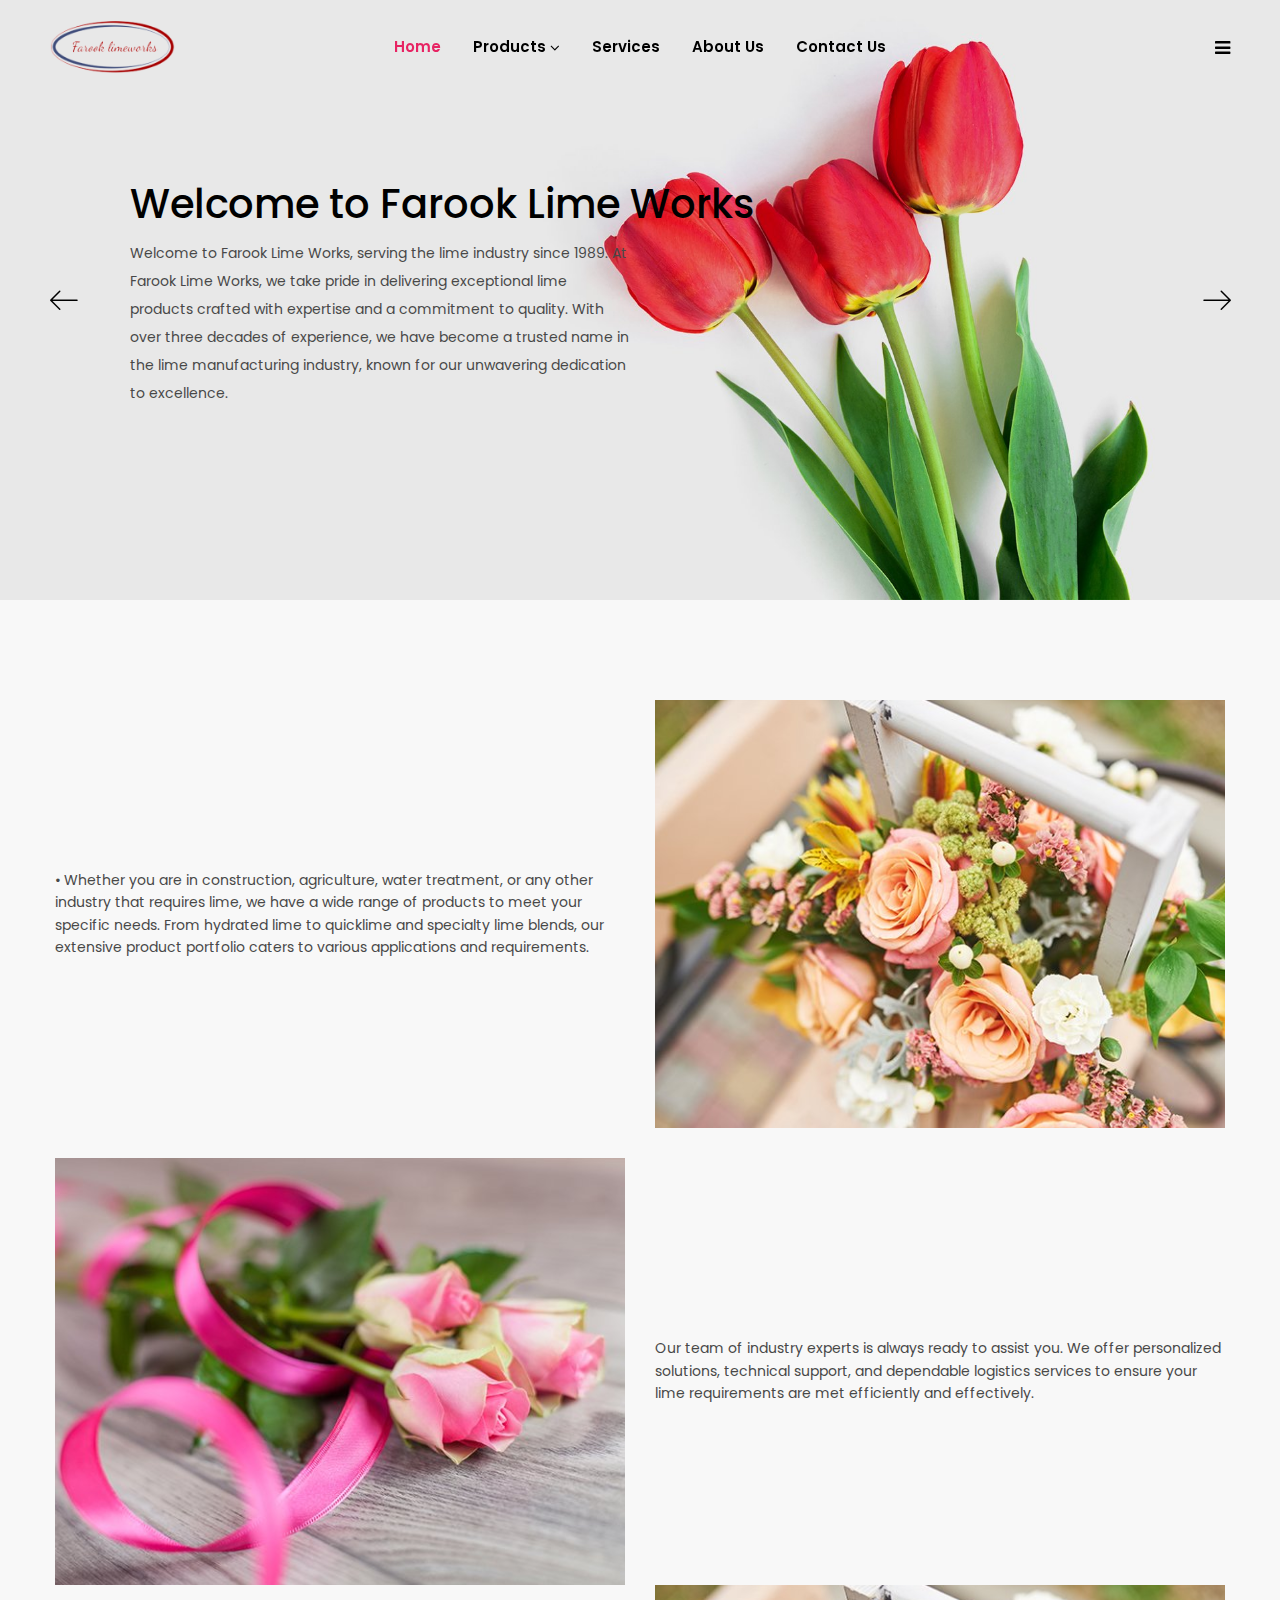
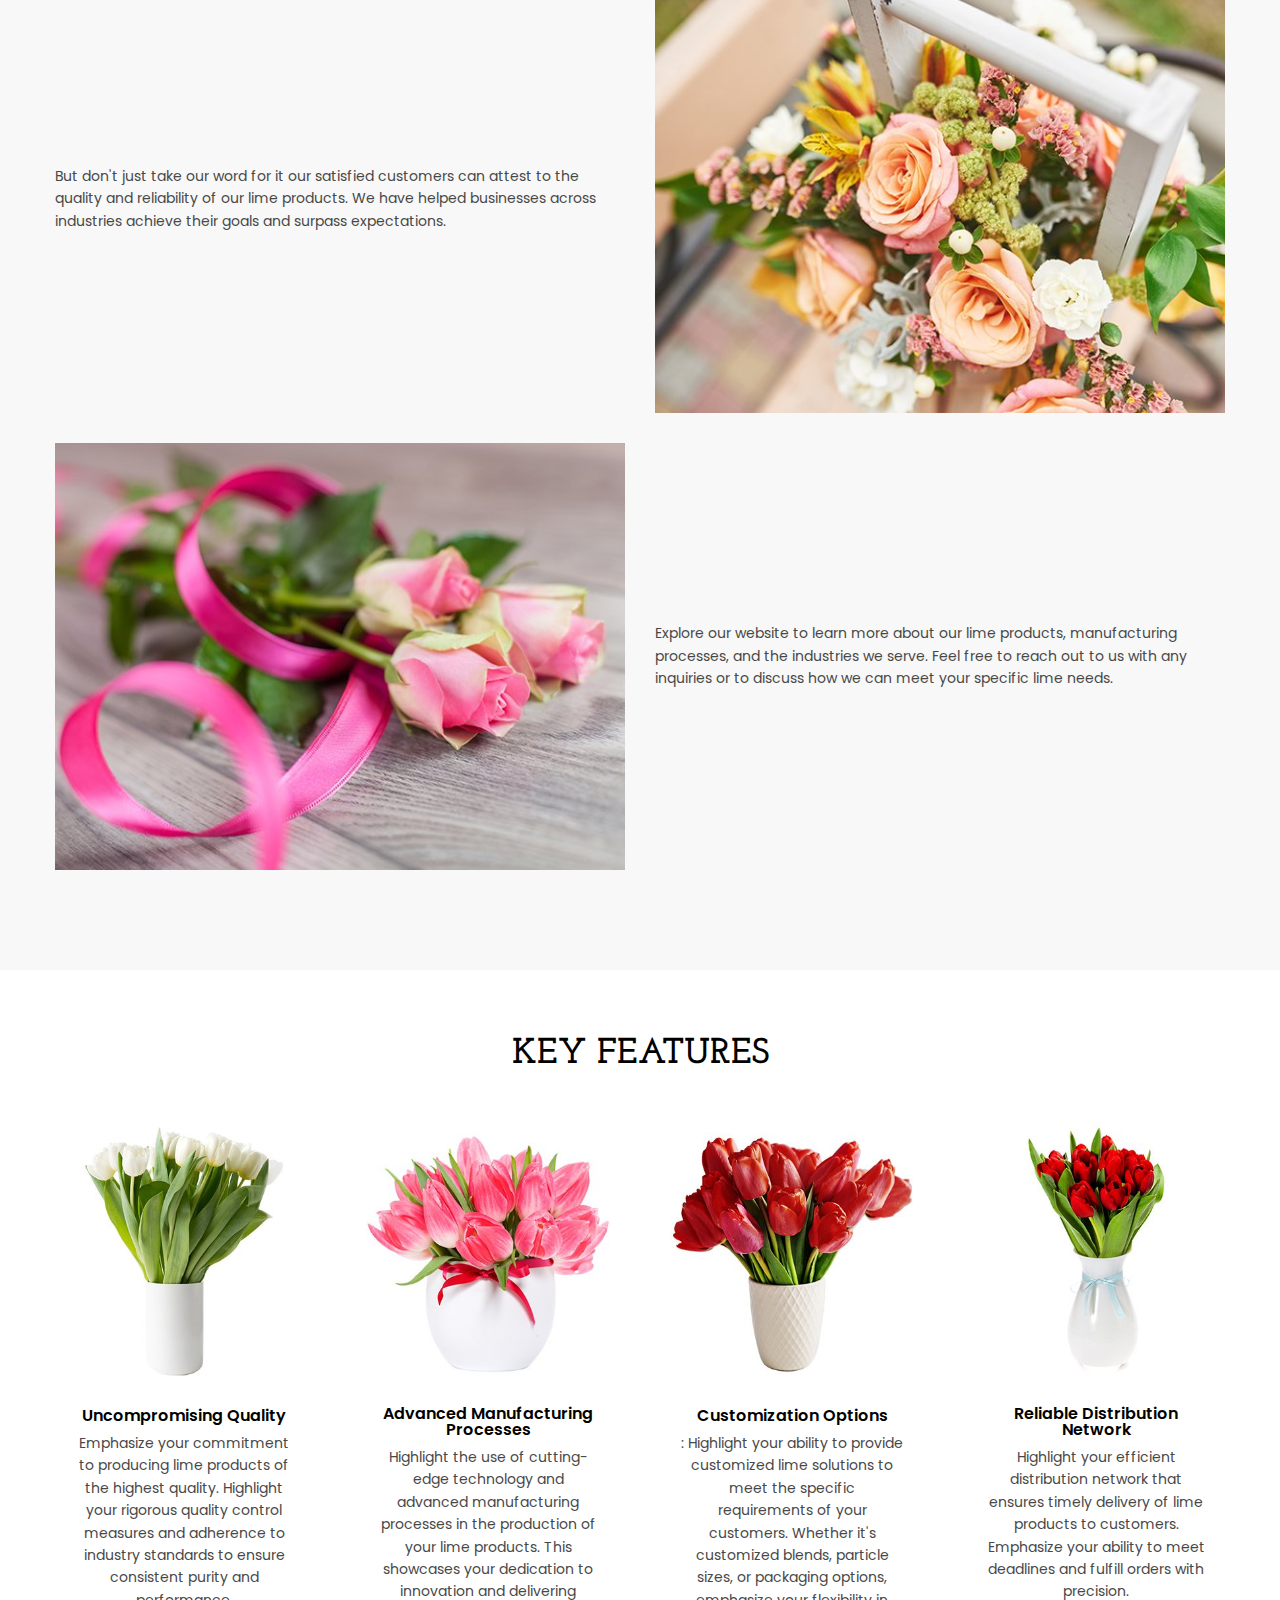
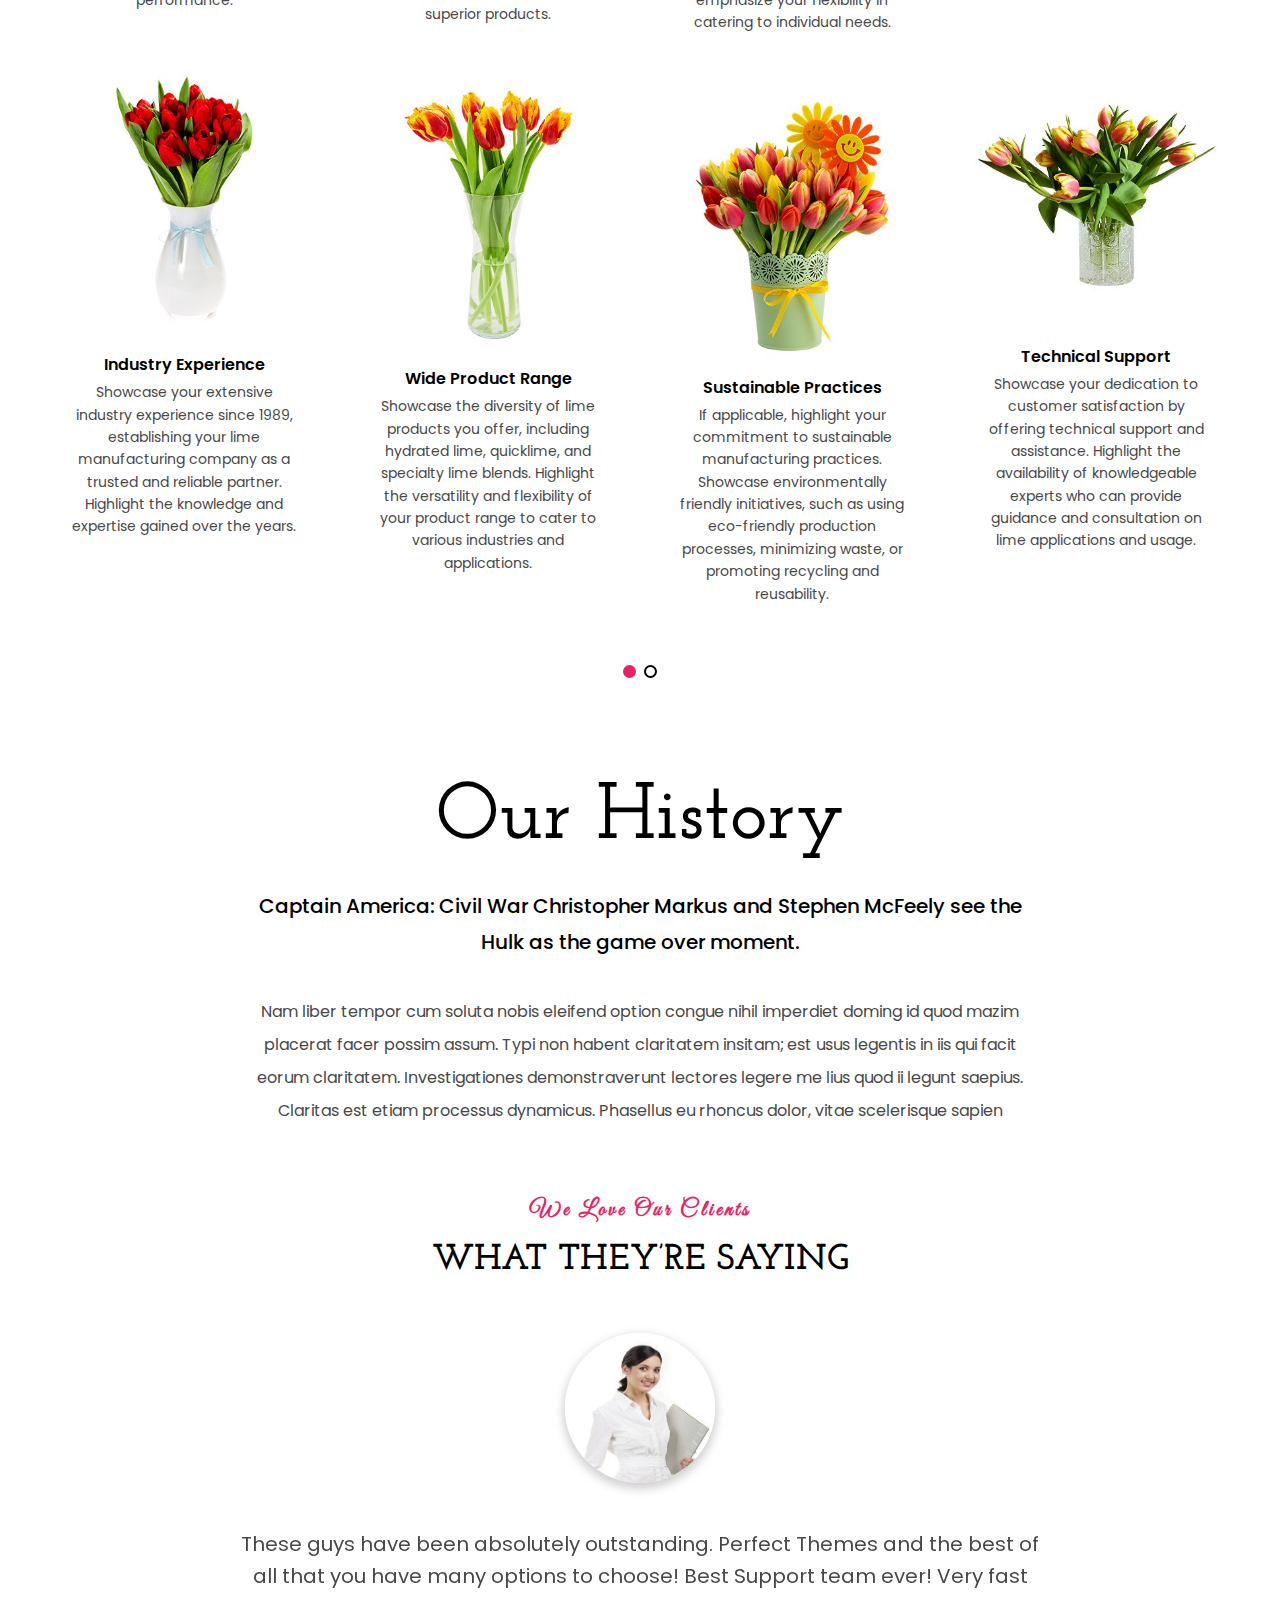
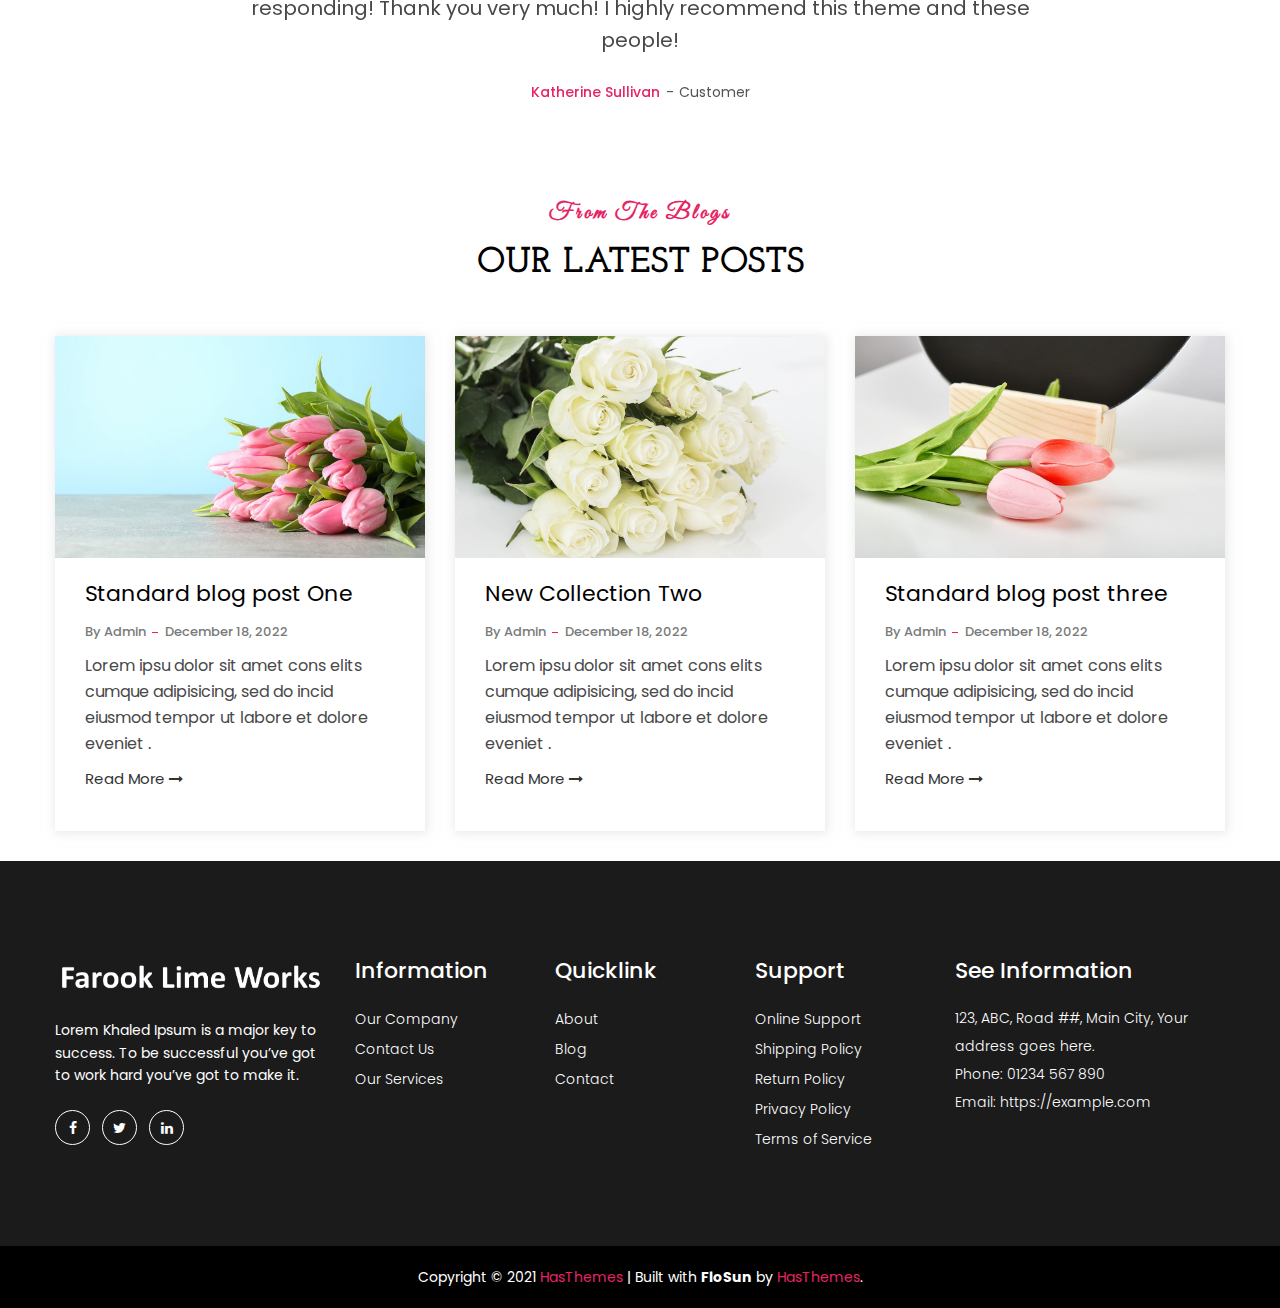
<file: index.html>
<!doctype html>
<html class="no-js" lang="en">

<!-- Mirrored from htmldemo.net/flosun/flosun/index.html by HTTrack Website Copier/3.x [XR&CO'2014], Sun, 04 Dec 2022 05:03:14 GMT -->

<head>
    <meta charset="utf-8">
    <meta http-equiv="x-ua-compatible" content="ie=edge">
    <title>Home</title>
    <meta name="robots" content="noindex, follow" />
    <meta name="description" content="">
    <meta name="viewport" content="width=device-width, initial-scale=1, shrink-to-fit=no">
    <!-- Favicon -->
    <link rel="shortcut icon" type="image/x-icon" href="assets/images/favicon.ico">

    <!-- CSS
	============================================ -->
    <!-- Bootstrap CSS -->
    <link rel="stylesheet" href="assets/css/vendor/bootstrap.min.css">
    <!-- Font Awesome CSS -->
    <link rel="stylesheet" href="assets/css/vendor/font.awesome.min.css">
    <!-- Linear Icons CSS -->
    <link rel="stylesheet" href="assets/css/vendor/linearicons.min.css">
    <!-- Swiper CSS -->
    <link rel="stylesheet" href="assets/css/plugins/swiper-bundle.min.css">
    <!-- Animation CSS -->
    <link rel="stylesheet" href="assets/css/plugins/animate.min.css">
    <!-- Jquery ui CSS -->
    <link rel="stylesheet" href="assets/css/plugins/jquery-ui.min.css">
    <!-- Nice Select CSS -->
    <link rel="stylesheet" href="assets/css/plugins/nice-select.min.css">
    <!-- Magnific Popup -->
    <link rel="stylesheet" href="assets/css/plugins/magnific-popup.css">

    <!-- Main Style CSS -->
    <link rel="stylesheet" href="assets/css/style.css">

</head>

<body>

    <!-- Header Area Start Here -->
    <header class="main-header-area">
        <!-- Main Header Area Start -->
        <div class="main-header header-transparent header-sticky">
            <div class="container-fluid">
                <div class="row align-items-center">
                    <div class="col-lg-2 col-xl-2 col-md-6 col-6 col-custom">
                        <div class="header-logo d-flex align-items-center">
                            <a href="index.html">
                                <img class="img-full" src="assets/images/logo/logo.png" alt="Header Logo">
                            </a>
                        </div>
                    </div>
                    <div class="col-lg-8 d-none d-lg-flex justify-content-center col-custom">
                        <nav class="main-nav d-none d-lg-flex">
                            <ul class="nav">
                                <li>
                                    <a class="active" href="index.html">
                                        <span class="menu-text"> Home</span>
                                    </a>
                                </li>
                                <li>
                                    <a href="Products.html">
                                        <span class="menu-text"> Products</span>
                                        <i class="fa fa-angle-down"></i>
                                    </a>
                                    <ul class="dropdown-submenu dropdown-hover">
                                        <li><a href="Calcined_Dolomite.html">Calcined Dolomite</a></li>
                                        <li><a href="Calcined_Lime.html">Calcined Lime</a></li>
                                        <li><a href="Lime.html">Lime</a></li>
                                        <li><a href="LimeStone.html">Limestone</a></li>
                                        <li><a href="Hydrated_Lime_Powder.html">Hydrated Lime Powder</a></li>
                                        <li><a href="CEM.html">CEM</a></li>
                                    </ul>
                                </li>
                                <li>
                                    <a href="Services.html">
                                        <span class="menu-text">Services</span>
                                    </a>
                                </li>
                                <li>
                                    <a href="about-us.html">
                                        <span class="menu-text"> About Us</span>
                                    </a>
                                </li>
                                <li>
                                    <a href="contact-us.html">
                                        <span class="menu-text">Contact Us</span>
                                    </a>
                                </li>
                            </ul>
                        </nav>
                    </div>
                    <div class="col-lg-2 col-md-6 col-6 col-custom">
                        <div class="header-right-area main-nav">
                            <ul class="nav">
                                <li class="account-menu-wrap d-none d-lg-flex">
                                    <a href="#" class="off-canvas-menu-btn">
                                        <i class="fa fa-bars"></i>
                                    </a>
                                </li>
                                <li class="mobile-menu-btn d-lg-none">
                                    <a class="off-canvas-btn" href="#">
                                        <i class="fa fa-bars"></i>
                                    </a>
                                </li>
                            </ul>
                        </div>
                    </div>
                </div>
            </div>
        </div>
        <!-- Main Header Area End -->
        <!-- off-canvas menu start -->
        <aside class="off-canvas-wrapper" id="mobileMenu">
            <div class="off-canvas-overlay"></div>
            <div class="off-canvas-inner-content">
                <div class="btn-close-off-canvas">
                    <i class="fa fa-times"></i>
                </div>
                <div class="header-logo d-flex align-items-center" style="padding-left: 30px;">
                    <a href="index.html">
                        <img class="img-full" src="assets/images/logo/logo.png" alt="Header Logo">
                    </a>
                </div>
                <div class="off-canvas-inner">
                    <!-- mobile menu start -->
                    <div class="mobile-navigation">
                        <!-- mobile menu navigation start -->
                        <nav>
                            <ul class="mobile-menu">
                                <li><a href="index.html">Home Page</a></li>
                                <li class="menu-item-has-children "><a href="Products.html">Products</a>
                                    <ul class="dropdown">
                                        <li><a href="Calcined_Dolomite.html">Calcined Dolomite</a></li>
                                        <li><a href="Calcined_Lime.html">Calcined Lime</a></li>
                                        <li><a href="Lime.html">Lime</a></li>
                                        <li><a href="LimeStone.html">Limestone</a></li>
                                        <li><a href="Hydrated_Lime_Powder.html">Hydrated Lime Powder</a></li>
                                        <li><a href="CEM.html">CEM</a></li>
                                    </ul>
                                </li>
                                <li><a href="Services.html">Services</a></li>
                                <li><a href="about-us.html">About Us</a></li>
                                <li><a href="contact-us.html">Contact</a></li>
                            </ul>
                        </nav>
                        <!-- mobile menu navigation end -->
                    </div>
                    <!-- mobile menu end -->
                    <div class="offcanvas-widget-area">
                        <div class="top-info-wrap text-left text-black">
                            <ul class="address-info">
                                <li>
                                    <i class="fa fa-phone"></i>
                                    <a href="info%40yourdomain.html">(1245) 2456 012</a>
                                </li>
                                <li>
                                    <i class="fa fa-envelope"></i>
                                    <a href="info%40yourdomain.html">info@yourdomain.com</a>
                                </li>
                            </ul>
                            <div class="widget-social">
                                <a class="facebook-color-bg" title="Facebook-f" href="#"><i class="fa fa-facebook-f"></i></a>
                                <a class="twitter-color-bg" title="Twitter" href="#"><i class="fa fa-twitter"></i></a>
                                <a class="linkedin-color-bg" title="Linkedin" href="#"><i class="fa fa-linkedin"></i></a>

                            </div>
                        </div>
                    </div>
                </div>
            </div>
        </aside>
        <!-- off-canvas menu end -->
        <!-- off-canvas menu start -->
        <aside class="off-canvas-menu-wrapper" id="sideMenu">
            <div class="off-canvas-overlay"></div>
            <div class="off-canvas-inner-content">
                <div class="off-canvas-inner">
                    <div class="btn-close-off-canvas">
                        <i class="fa fa-times"></i>
                    </div>
                    <!-- offcanvas widget area start -->
                    <div class="offcanvas-widget-area">
                        <ul class="menu-top-menu">
                            <li><a href="about-us.html">About Us</a></li>
                        </ul>
                        <p class="desc-content">Lorem ipsum dolor sit amet, consectetur adipiscing elit, sed do eiusmod tempor incididunt ut labore et dolore magna aliqua. <br> Ut enim ad minim veniam, quis nostrud exercitation ullamco laboris nisi ut aliquip ex ea commodo consequat.
                            <br> Duis aute irure dolor in reprehenderit in voluptate velit esse cillum dolore eu fugiat nulla pariatur. Excepteur sint occaecat cupidatat non proident, sunt in culpa qui officia deserunt mollit anim id est laborum.</p>
                        <div class="top-info-wrap text-left text-black">
                            <ul class="address-info">
                                <li>
                                    <i class="fa fa-phone"></i>
                                    <a href="info%40yourdomain.html">(1245) 2456 012</a>
                                </li>
                                <li>
                                    <i class="fa fa-envelope"></i>
                                    <a href="info%40yourdomain.html">info@yourdomain.com</a>
                                </li>
                            </ul>
                            <div class="widget-social">
                                <a class="facebook-color-bg" title="Facebook-f" href="#"><i class="fa fa-facebook-f"></i></a>
                                <a class="twitter-color-bg" title="Twitter" href="#"><i class="fa fa-twitter"></i></a>
                                <a class="linkedin-color-bg" title="Linkedin" href="#"><i class="fa fa-linkedin"></i></a>
                            </div>
                        </div>
                    </div>
                    <!-- offcanvas widget area end -->
                </div>
            </div>
        </aside>
        <!-- off-canvas menu end -->
    </header>
    <!-- Header Area End Here -->
    <!-- Slider/Intro Section Start -->
    <div class="intro11-slider-wrap section">
        <div class="intro11-slider swiper-container">
            <div class="swiper-wrapper">
                <div class="intro11-section swiper-slide slide-1 slide-bg-1 bg-position">
                    <!-- Intro Content Start -->
                    <div class="intro11-content text-left">
                        <h2 class="title">Welcome to Farook Lime Works</h2>
                        <p class="desc-content">Welcome to Farook Lime Works, serving the lime industry since 1989. At Farook Lime Works, we take pride in delivering exceptional lime products crafted with expertise and a commitment to quality. With over three decades of experience,
                            we have become a trusted name in the lime manufacturing industry, known for our unwavering dedication to excellence. </p>
                    </div>
                    <!-- Intro Content End -->
                </div>
                <div class="intro11-section swiper-slide slide-2 slide-bg-1 bg-position">
                    <!-- Intro Content Start -->
                    <div class="intro11-content text-left">
                        <!-- <h2 class="title">Flowers and Candle <br> Birthday Gift</h2> -->
                        <p class="desc-content">Our lime products are carefully crafted using state-of-the-art processes and rigorous quality control measures. We ensure that every batch of lime meets the highest industry standards, guaranteeing purity, consistency, and performance.
                        </p>
                    </div>
                    <!-- Intro Content End -->
                </div>
            </div>
            <!-- Slider Navigation -->
            <div class="home1-slider-prev swiper-button-prev main-slider-nav"><i class="lnr lnr-arrow-left"></i></div>
            <div class="home1-slider-next swiper-button-next main-slider-nav"><i class="lnr lnr-arrow-right"></i></div>
            <!-- Slider pagination -->
            <div class="swiper-pagination"></div>
        </div>
    </div>
    <!-- Slider/Intro Section End -->
    <!-- Shop Collection Start Here -->
    <div class="shop-collection-area gray-bg pt-no-text pb-no-text">
        <div class="container custom-area">
            <div class="row mb-30">
                <div class="col-md-6 col-custom">
                    <div class="collection-content">
                        <div class="section-title text-left">
                            <!-- <h3 class="section-title-3 pb-0">Birthday & Gifts</h3> -->
                        </div>
                        <div class="desc-content">
                            <p>• Whether you are in construction, agriculture, water treatment, or any other industry that requires lime, we have a wide range of products to meet your specific needs. From hydrated lime to quicklime and specialty lime blends,
                                our extensive product portfolio caters to various applications and requirements.</p>
                        </div>
                    </div>
                </div>
                <div class="col-md-6 col-custom">
                    <!--Single Banner Area Start-->
                    <div class="single-banner hover-style">
                        <div class="banner-img">
                            <a href="#">
                                <img src="assets/images/collection/1-1.jpg" alt="">
                                <div class="overlay-1"></div>
                            </a>
                        </div>
                    </div>
                    <!--Single Banner Area End-->
                </div>
            </div>
            <div class="row">
                <div class="col-md-6 col-custom order-2 order-md-1">
                    <!--Single Banner Area Start-->
                    <div class="single-banner hover-style">
                        <div class="banner-img">
                            <a href="#">
                                <img src="assets/images/collection/1-2.jpg" alt="">
                                <div class="overlay-1"></div>
                            </a>
                        </div>
                    </div>
                    <!--Single Banner Area End-->
                </div>
                <div class="col-md-6 col-custom order-1 order-md-2">
                    <div class="collection-content">
                        <div class="section-title text-left">
                            <!-- <h3 class="section-title-3 pb-0">Wedding day</h3> -->
                        </div>
                        <div class="desc-content">
                            <p>Our team of industry experts is always ready to assist you. We offer personalized solutions, technical support, and dependable logistics services to ensure your lime requirements are met efficiently and effectively.</p>
                        </div>
                    </div>
                </div>
            </div>
            <div class="row mb-30">
                <div class="col-md-6 col-custom">
                    <div class="collection-content">
                        <div class="section-title text-left">
                            <!-- <h3 class="section-title-3 pb-0">Birthday & Gifts</h3> -->
                        </div>
                        <div class="desc-content">
                            <p>But don't just take our word for it our satisfied customers can attest to the quality and reliability of our lime products. We have helped businesses across industries achieve their goals and surpass expectations.</p>
                        </div>
                    </div>
                </div>
                <div class="col-md-6 col-custom">
                    <!--Single Banner Area Start-->
                    <div class="single-banner hover-style">
                        <div class="banner-img">
                            <a href="#">
                                <img src="assets/images/collection/1-1.jpg" alt="">
                                <div class="overlay-1"></div>
                            </a>
                        </div>
                    </div>
                    <!--Single Banner Area End-->
                </div>
            </div>
            <div class="row">
                <div class="col-md-6 col-custom order-2 order-md-1">
                    <!--Single Banner Area Start-->
                    <div class="single-banner hover-style">
                        <div class="banner-img">
                            <a href="#">
                                <img src="assets/images/collection/1-2.jpg" alt="">
                                <div class="overlay-1"></div>
                            </a>
                        </div>
                    </div>
                    <!--Single Banner Area End-->
                </div>
                <div class="col-md-6 col-custom order-1 order-md-2">
                    <div class="collection-content">
                        <div class="section-title text-left">
                            <!-- <h3 class="section-title-3 pb-0">Wedding day</h3> -->
                        </div>
                        <div class="desc-content">
                            <p>Explore our website to learn more about our lime products, manufacturing processes, and the industries we serve. Feel free to reach out to us with any inquiries or to discuss how we can meet your specific lime needs.</p>
                        </div>
                    </div>
                </div>
            </div>
        </div>
    </div>
    <!-- Shop Collection End Here -->
    <!--Product Area Start-->
    <div class="product-area mt-text-2">
        <div class="container custom-area-2 overflow-hidden">
            <div class="row">
                <!--Section Title Start-->
                <div class="col-12 col-custom">
                    <div class="section-title text-center mb-30">
                        <h3 class="section-title-3">Key Features</h3>
                    </div>
                </div>
                <!--Section Title End-->
            </div>
            <div class="row product-row">
                <div class="col-12 col-custom">
                    <div class="product-slider swiper-container anime-element-multi">
                        <div class="swiper-wrapper">
                            <div class="single-item swiper-slide">
                                <!--Single Product Start-->
                                <div class="single-product position-relative mb-30">
                                    <div class="product-image">
                                        <a class="d-block" href="product-details.html">
                                            <img src="assets/images/product/1.jpg" alt="" class="product-image-1 w-100">
                                            <img src="assets/images/product/2.jpg" alt="" class="product-image-2 position-absolute w-100">
                                        </a>

                                    </div>
                                    <div class="product-content">
                                        <div class="product-title">
                                            <h4 class="title-2"> <a href="product-details.html">Uncompromising Quality</a></h4>
                                            <div class="desc-content">
                                                <p>Emphasize your commitment to producing lime products of the highest quality. Highlight your rigorous quality control measures and adherence to industry standards to ensure consistent purity and performance.</p>
                                            </div>
                                        </div>
                                    </div>
                                </div>
                                <!--Single Product End-->
                                <!--Single Product Start-->
                                <div class="single-product position-relative mb-30">
                                    <div class="product-image">
                                        <a class="d-block" href="product-details.html">
                                            <img src="assets/images/product/3.jpg" alt="" class="product-image-1 w-100">
                                            <img src="assets/images/product/4.jpg" alt="" class="product-image-2 position-absolute w-100">
                                        </a>
                                    </div>
                                    <div class="product-content">
                                        <div class="product-title">
                                            <h4 class="title-2"> <a href="product-details.html">Industry Experience</a></h4>
                                            <div class="desc-content">
                                                <p>Showcase your extensive industry experience since 1989, establishing your lime manufacturing company as a trusted and reliable partner. Highlight the knowledge and expertise gained over the years.</p>
                                            </div>
                                        </div>
                                    </div>
                                </div>
                                <!--Single Product End-->
                            </div>
                            <div class="single-item swiper-slide">
                                <!--Single Product Start-->
                                <div class="single-product position-relative mb-30">
                                    <div class="product-image">
                                        <a class="d-block" href="product-details.html">
                                            <img src="assets/images/product/5.jpg" alt="" class="product-image-1 w-100">
                                            <img src="assets/images/product/6.jpg" alt="" class="product-image-2 position-absolute w-100">
                                        </a>

                                    </div>
                                    <div class="product-content">
                                        <div class="product-title">
                                            <h4 class="title-2"> <a href="product-details.html">Advanced Manufacturing Processes</a></h4>
                                            <div class="desc-content">
                                                <p>Highlight the use of cutting-edge technology and advanced manufacturing processes in the production of your lime products. This showcases your dedication to innovation and delivering superior products.</p>
                                            </div>
                                        </div>

                                    </div>
                                </div>
                                <!--Single Product End-->
                                <!--Single Product Start-->
                                <div class="single-product position-relative mb-30">
                                    <div class="product-image">
                                        <a class="d-block" href="product-details.html">
                                            <img src="assets/images/product/2.jpg" alt="" class="product-image-1 w-100">
                                            <img src="assets/images/product/1.jpg" alt="" class="product-image-2 position-absolute w-100">
                                        </a>

                                    </div>
                                    <div class="product-content">
                                        <div class="product-title">
                                            <h4 class="title-2"> <a href="product-details.html">Wide Product Range</a></h4>
                                            <div class="desc-content">
                                                <p>Showcase the diversity of lime products you offer, including hydrated lime, quicklime, and specialty lime blends. Highlight the versatility and flexibility of your product range to cater to various industries
                                                    and applications.</p>
                                            </div>
                                        </div>

                                    </div>
                                </div>
                                <!--Single Product End-->
                            </div>
                            <div class="single-item swiper-slide">
                                <!--Single Product Start-->
                                <div class="single-product position-relative mb-30">
                                    <div class="product-image">
                                        <a class="d-block" href="product-details.html">
                                            <img src="assets/images/product/7.jpg" alt="" class="product-image-1 w-100">
                                            <img src="assets/images/product/8.jpg" alt="" class="product-image-2 position-absolute w-100">
                                        </a>

                                    </div>
                                    <div class="product-content">
                                        <div class="product-title">
                                            <h4 class="title-2"> <a href="product-details.html">Customization Options</a></h4>
                                            <div class="desc-content">
                                                <p>: Highlight your ability to provide customized lime solutions to meet the specific requirements of your customers. Whether it's customized blends, particle sizes, or packaging options, emphasize your flexibility
                                                    in catering to individual needs.</p>
                                            </div>
                                        </div>

                                    </div>
                                </div>
                                <!--Single Product End-->
                                <!--Single Product Start-->
                                <div class="single-product position-relative mb-30">
                                    <div class="product-image">
                                        <a class="d-block" href="product-details.html">
                                            <img src="assets/images/product/9.jpg" alt="" class="product-image-1 w-100">
                                            <img src="assets/images/product/2.jpg" alt="" class="product-image-2 position-absolute w-100">
                                        </a>

                                    </div>
                                    <div class="product-content">
                                        <div class="product-title">
                                            <h4 class="title-2"> <a href="product-details.html">Sustainable Practices</a></h4>
                                            <div class="desc-content">
                                                <p>If applicable, highlight your commitment to sustainable manufacturing practices. Showcase environmentally friendly initiatives, such as using eco-friendly production processes, minimizing waste, or promoting
                                                    recycling and reusability.</p>
                                            </div>
                                        </div>
                                    </div>
                                </div>
                                <!--Single Product End-->
                            </div>
                            <div class="single-item swiper-slide">
                                <!--Single Product Start-->
                                <div class="single-product position-relative mb-30">
                                    <div class="product-image">
                                        <a class="d-block" href="product-details.html">
                                            <img src="assets/images/product/3.jpg" alt="" class="product-image-1 w-100">
                                            <img src="assets/images/product/4.jpg" alt="" class="product-image-2 position-absolute w-100">
                                        </a>
                                    </div>
                                    <div class="product-content">
                                        <div class="product-title">
                                            <h4 class="title-2"> <a href="product-details.html">Reliable Distribution Network</a></h4>
                                            <div class="desc-content">
                                                <p>Highlight your efficient distribution network that ensures timely delivery of lime products to customers. Emphasize your ability to meet deadlines and fulfill orders with precision.</p>
                                            </div>
                                        </div>
                                    </div>
                                </div>
                                <!--Single Product End-->
                                <!--Single Product Start-->
                                <div class="single-product position-relative mb-30">
                                    <div class="product-image">
                                        <a class="d-block" href="product-details.html">
                                            <img src="assets/images/product/6.jpg" alt="" class="product-image-1 w-100">
                                            <img src="assets/images/product/5.jpg" alt="" class="product-image-2 position-absolute w-100">
                                        </a>
                                    </div>
                                    <div class="product-content">
                                        <div class="product-title">
                                            <h4 class="title-2"> <a href="product-details.html">Technical Support</a></h4>
                                            <div class="desc-content">
                                                <p>Showcase your dedication to customer satisfaction by offering technical support and assistance. Highlight the availability of knowledgeable experts who can provide guidance and consultation on lime applications
                                                    and usage.</p>
                                            </div>
                                        </div>
                                    </div>
                                </div>
                                <!--Single Product End-->
                            </div>
                            <div class="single-item swiper-slide">
                                <!--Single Product Start-->
                                <div class="single-product position-relative mb-30">
                                    <div class="product-image">
                                        <a class="d-block" href="product-details.html">
                                            <img src="assets/images/product/8.jpg" alt="" class="product-image-1 w-100">
                                            <img src="assets/images/product/7.jpg" alt="" class="product-image-2 position-absolute w-100">
                                        </a>
                                    </div>
                                    <div class="product-content">
                                        <div class="product-title">
                                            <h4 class="title-2"> <a href="product-details.html">Client Success Stories</a></h4>
                                            <div class="desc-content">
                                                <p>Share success stories and testimonials from satisfied customers who have benefited from using your lime products. Highlight specific projects or applications where your lime played a crucial role in achieving
                                                    exceptional results.
                                                </p>
                                            </div>
                                        </div>
                                    </div>
                                </div>
                                <!--Single Product End-->
                                <!--Single Product Start-->
                                <div class="single-product position-relative mb-30">
                                    <div class="product-image">
                                        <a class="d-block" href="product-details.html">
                                            <img src="assets/images/product/9.jpg" alt="" class="product-image-1 w-100">
                                            <img src="assets/images/product/8.jpg" alt="" class="product-image-2 position-absolute w-100">
                                        </a>
                                    </div>
                                    <div class="product-content">
                                        <div class="product-title">
                                            <h4 class="title-2"> <a href="product-details.html">Strong Industry Partnerships</a></h4>
                                            <div class="desc-content">
                                                <p>If applicable, highlight any partnerships or collaborations with other industry leaders or associations. This demonstrates your commitment to staying at the forefront of industry trends and providing customers
                                                    with the best solutions.</p>
                                            </div>
                                        </div>
                                    </div>
                                </div>
                            </div>
                            <!--Single Product End-->
                        </div>
                        <!-- Slider pagination -->
                        <div class="swiper-pagination default-pagination"></div>
                    </div>
                </div>
            </div>
        </div>
    </div>
    <!-- History Area Start Here -->
    <div class="our-history-area pt-text-3">
        <div class="container">
            <div class="row">
                <!--Section Title Start-->
                <div class="col-12">
                    <div class="section-title text-center mb-30">
                        <h2 class="section-title-large">Our History</h2>
                    </div>
                </div>
                <!--Section Title End-->
            </div>
            <div class="row">
                <div class="col-lg-8 ms-auto me-auto">
                    <div class="history-area-content pb-0 mb-0 border-0 text-center">
                        <p><strong>Captain America: Civil War Christopher Markus and Stephen McFeely see the Hulk as the game over moment.</strong></p>
                        <p>Nam liber tempor cum soluta nobis eleifend option congue nihil imperdiet doming id quod mazim placerat facer possim assum. Typi non habent claritatem insitam; est usus legentis in iis qui facit eorum claritatem. Investigationes
                            demonstraverunt lectores legere me lius quod ii legunt saepius. Claritas est etiam processus dynamicus. Phasellus eu rhoncus dolor, vitae scelerisque sapien</p>
                    </div>
                </div>
            </div>
        </div>
    </div>
    <!-- History Area End Here -->
    <!-- Banner Area Start Here -->
    <!-- Banner Area End Here -->
    <!-- Testimonial Area Start Here -->
    <div class="testimonial-area mt-text-2">
        <div class="container custom-area">
            <div class="row">
                <!--Section Title Start-->
                <div class="col-12 col-custom">
                    <div class="section-title text-center">
                        <span class="section-title-1">We Love Our Clients</span>
                        <h3 class="section-title-3">What They’re Saying</h3>
                    </div>
                </div>
                <!--Section Title End-->
            </div>
            <div class="row">
                <div class="testimonial-carousel swiper-container intro11-carousel-wrap col-12 col-custom">
                    <div class="swiper-wrapper">
                        <div class="single-item swiper-slide">
                            <!--Single Testimonial Start-->
                            <div class="single-testimonial text-center">
                                <div class="testimonial-img">
                                    <img src="assets/images/testimonial/testimonial1.jpg" alt="">
                                </div>
                                <div class="testimonial-content">
                                    <p>These guys have been absolutely outstanding. Perfect Themes and the best of all that you have many options to choose! Best Support team ever! Very fast responding! Thank you very much! I highly recommend this theme
                                        and these people!</p>
                                    <div class="testimonial-author">
                                        <h6>Katherine Sullivan <span>Customer</span></h6>
                                    </div>
                                </div>
                            </div>
                            <!--Single Testimonial End-->
                        </div>
                        <div class="single-item swiper-slide">
                            <!--Single Testimonial Start-->
                            <div class="single-testimonial text-center">
                                <div class="testimonial-img">
                                    <img src="assets/images/testimonial/testimonial2.jpg" alt="">
                                </div>
                                <div class="testimonial-content">
                                    <p>These guys have been absolutely outstanding. Perfect Themes and the best of all that you have many options to choose! Best Support team ever! Very fast responding! Thank you very much! I highly recommend this theme
                                        and these people!</p>
                                    <div class="testimonial-author">
                                        <h6>Alex Jhon <span>Customer</span></h6>
                                    </div>
                                </div>
                            </div>
                            <!--Single Testimonial End-->
                        </div>
                    </div>
                    <!-- Slider Navigation -->
                    <div class="home1-slider-prev swiper-button-prev main-slider-nav"><i class="lnr lnr-arrow-left"></i></div>
                    <div class="home1-slider-next swiper-button-next main-slider-nav"><i class="lnr lnr-arrow-right"></i></div>
                    <!-- Slider pagination -->
                    <div class="swiper-pagination default-pagination"></div>
                </div>
            </div>
        </div>
    </div>
    <!-- Testimonial Area End Here -->

    <!-- Blog Area Start Here -->
    <div class="blog-post-area mt-text-3">
        <div class="container custom-area">
            <div class="row">
                <!--Section Title Start-->
                <div class="col-12">
                    <div class="section-title text-center mb-30">
                        <span class="section-title-1">From The Blogs</span>
                        <h3 class="section-title-3">Our Latest Posts</h3>
                    </div>
                </div>
                <!--Section Title End-->
            </div>
            <div class="row">
                <div class="col-12 col-md-4 col-lg-4 col-custom mb-30">
                    <div class="blog-lst">
                        <div class="single-blog">
                            <div class="blog-image">
                                <a class="d-block" href="blog-details-fullwidth.html">
                                    <img src="assets/images/blog/blog1.jpg" alt="Blog Image" class="w-100">
                                </a>
                            </div>
                            <div class="blog-content">
                                <div class="blog-text">
                                    <h4><a href="blog-details-fullwidth.html">Standard blog post One</a></h4>
                                    <div class="blog-post-info">
                                        <span><a href="#">By admin</a></span>
                                        <span>December 18, 2022</span>
                                    </div>
                                    <p>Lorem ipsu dolor sit amet cons elits cumque adipisicing, sed do incid eiusmod tempor ut labore et dolore eveniet .</p>
                                    <a href="blog-details-fullwidth.html" class="readmore">Read More <i class="fa fa-long-arrow-right"></i></a>
                                </div>
                            </div>
                        </div>
                    </div>
                </div>
                <div class="col-12 col-md-4 col-lg-4 col-custom mb-30">
                    <div class="blog-lst">
                        <div class="single-blog">
                            <div class="blog-image">
                                <a class="d-block" href="blog-details-fullwidth.html">
                                    <img src="assets/images/blog/blog3.jpg" alt="Blog Image" class="w-100">
                                </a>
                            </div>
                            <div class="blog-content">
                                <div class="blog-text">
                                    <h4><a href="blog-details-fullwidth.html">New Collection Two</a></h4>
                                    <div class="blog-post-info">
                                        <span><a href="#">By admin</a></span>
                                        <span>December 18, 2022</span>
                                    </div>
                                    <p>Lorem ipsu dolor sit amet cons elits cumque adipisicing, sed do incid eiusmod tempor ut labore et dolore eveniet .</p>
                                    <a href="blog-details-fullwidth.html" class="readmore">Read More <i class="fa fa-long-arrow-right"></i></a>
                                </div>
                            </div>
                        </div>
                    </div>
                </div>
                <div class="col-12 col-md-4 col-lg-4 col-custom mb-30">
                    <div class="blog-lst">
                        <div class="single-blog">
                            <div class="blog-image">
                                <a class="d-block" href="blog-details-fullwidth.html">
                                    <img src="assets/images/blog/blog2.jpg" alt="Blog Image" class="w-100">
                                </a>
                            </div>
                            <div class="blog-content">
                                <div class="blog-text">
                                    <h4><a href="blog-details-fullwidth.html">Standard blog post three</a></h4>
                                    <div class="blog-post-info">
                                        <span><a href="#">By admin</a></span>
                                        <span>December 18, 2022</span>
                                    </div>
                                    <p>Lorem ipsu dolor sit amet cons elits cumque adipisicing, sed do incid eiusmod tempor ut labore et dolore eveniet .</p>
                                    <a href="blog-details-fullwidth.html" class="readmore">Read More <i class="fa fa-long-arrow-right"></i></a>
                                </div>
                            </div>
                        </div>
                    </div>
                </div>
            </div>
        </div>
    </div>
    <!-- Blog Area End Here -->
    <!-- Brand Logo Area Start Here -->
    <!-- Brand Logo Area End Here -->
    <!--Footer Area Start-->
    <footer class="footer-area">
        <div class="footer-widget-area">
            <div class="container container-default custom-area">
                <div class="row">
                    <div class="col-12 col-sm-12 col-md-12 col-lg-3 col-custom">
                        <div class="single-footer-widget m-0">
                            <div class="footer-logo">
                                <a href="index.html">
                                    <img src="assets/images/logo/logo-footer.png" alt="Logo Image">
                                </a>
                            </div>
                            <p class="desc-content">Lorem Khaled Ipsum is a major key to success. To be successful you’ve got to work hard you’ve got to make it.</p>
                            <div class="social-links">
                                <ul class="d-flex">
                                    <li>
                                        <a class="rounded-circle" href="#" title="Facebook">
                                            <i class="fa fa-facebook-f"></i>
                                        </a>
                                    </li>
                                    <li>
                                        <a class="rounded-circle" href="#" title="Twitter">
                                            <i class="fa fa-twitter"></i>
                                        </a>
                                    </li>
                                    <li>
                                        <a class="rounded-circle" href="#" title="Linkedin">
                                            <i class="fa fa-linkedin"></i>
                                        </a>
                                    </li>
                                </ul>
                            </div>
                        </div>
                    </div>
                    <div class="col-12 col-sm-6 col-md-6 col-lg-2 col-custom">
                        <div class="single-footer-widget">
                            <h2 class="widget-title">Information</h2>
                            <ul class="widget-list">
                                <li><a href="about-us.html">Our Company</a></li>
                                <li><a href="contact-us.html">Contact Us</a></li>
                                <li><a href="Services.html">Our Services</a></li>
                            </ul>
                        </div>
                    </div>
                    <div class="col-12 col-sm-6 col-md-6 col-lg-2 col-custom">
                        <div class="single-footer-widget">
                            <h2 class="widget-title">Quicklink</h2>
                            <ul class="widget-list">
                                <li><a href="about-us.html">About</a></li>
                                <li><a href="blog-details-fullwidth.html">Blog</a></li>
                                <li><a href="contact-us.html">Contact</a></li>
                            </ul>
                        </div>
                    </div>
                    <div class="col-12 col-sm-6 col-md-6 col-lg-2 col-custom">
                        <div class="single-footer-widget">
                            <h2 class="widget-title">Support</h2>
                            <ul class="widget-list">
                                <li><a href="contact-us.html">Online Support</a></li>
                                <li><a href="contact-us.html">Shipping Policy</a></li>
                                <li><a href="contact-us.html">Return Policy</a></li>
                                <li><a href="contact-us.html">Privacy Policy</a></li>
                                <li><a href="contact-us.html">Terms of Service</a></li>
                            </ul>
                        </div>
                    </div>
                    <div class="col-12 col-sm-6 col-md-6 col-lg-3 col-custom">
                        <div class="single-footer-widget">
                            <h2 class="widget-title">See Information</h2>
                            <div class="widget-body">
                                <address>123, ABC, Road ##, Main City, Your address goes here.<br>Phone: 01234 567 890<br>Email: https://example.com</address>
                            </div>
                        </div>
                    </div>
                </div>
            </div>
        </div>
        <div class="footer-copyright-area">
            <div class="container custom-area">
                <div class="row">
                    <div class="col-12 text-center col-custom">
                        <div class="copyright-content">
                            <p>Copyright © 2021 <a href="https://hasthemes.com/" title="https://hasthemes.com/">HasThemes</a> | Built with&nbsp;<strong>FloSun</strong>&nbsp;by <a href="https://hasthemes.com/" title="https://hasthemes.com/">HasThemes</a>.</p>
                        </div>
                    </div>
                </div>
            </div>
        </div>
    </footer>
    <!--Footer Area End-->

    <!-- Modal -->
    <!-- Scroll to Top Start -->
    <a class="scroll-to-top" href="#">
        <i class="lnr lnr-arrow-up"></i>
    </a>
    <!-- Scroll to Top End -->

    <!-- JS
    ============================================ -->

    <!-- jQuery JS -->
    <script src="assets/js/vendor/jquery-3.6.0.min.js"></script>
    <!-- jQuery Migrate JS -->
    <script src="assets/js/vendor/jquery-migrate-3.3.2.min.js"></script>
    <!-- Modernizer JS -->
    <script src="assets/js/vendor/modernizr-3.7.1.min.js"></script>
    <!-- Bootstrap JS -->
    <script src="assets/js/vendor/bootstrap.bundle.min.js"></script>

    <!-- Swiper Slider JS -->
    <script src="assets/js/plugins/swiper-bundle.min.js"></script>
    <!-- nice select JS -->
    <script src="assets/js/plugins/nice-select.min.js"></script>
    <!-- Ajaxchimpt js -->
    <script src="assets/js/plugins/jquery.ajaxchimp.min.js"></script>
    <!-- Jquery Ui js -->
    <script src="assets/js/plugins/jquery-ui.min.js"></script>
    <!-- Jquery Countdown js -->
    <script src="assets/js/plugins/jquery.countdown.min.js"></script>
    <!-- jquery magnific popup js -->
    <script src="assets/js/plugins/jquery.magnific-popup.min.js"></script>

    <!-- Main JS -->
    <script src="assets/js/main.js"></script>


</body>


<!-- Mirrored from htmldemo.net/flosun/flosun/index.html by HTTrack Website Copier/3.x [XR&CO'2014], Sun, 04 Dec 2022 05:03:14 GMT -->

</html>

</html>
</file>
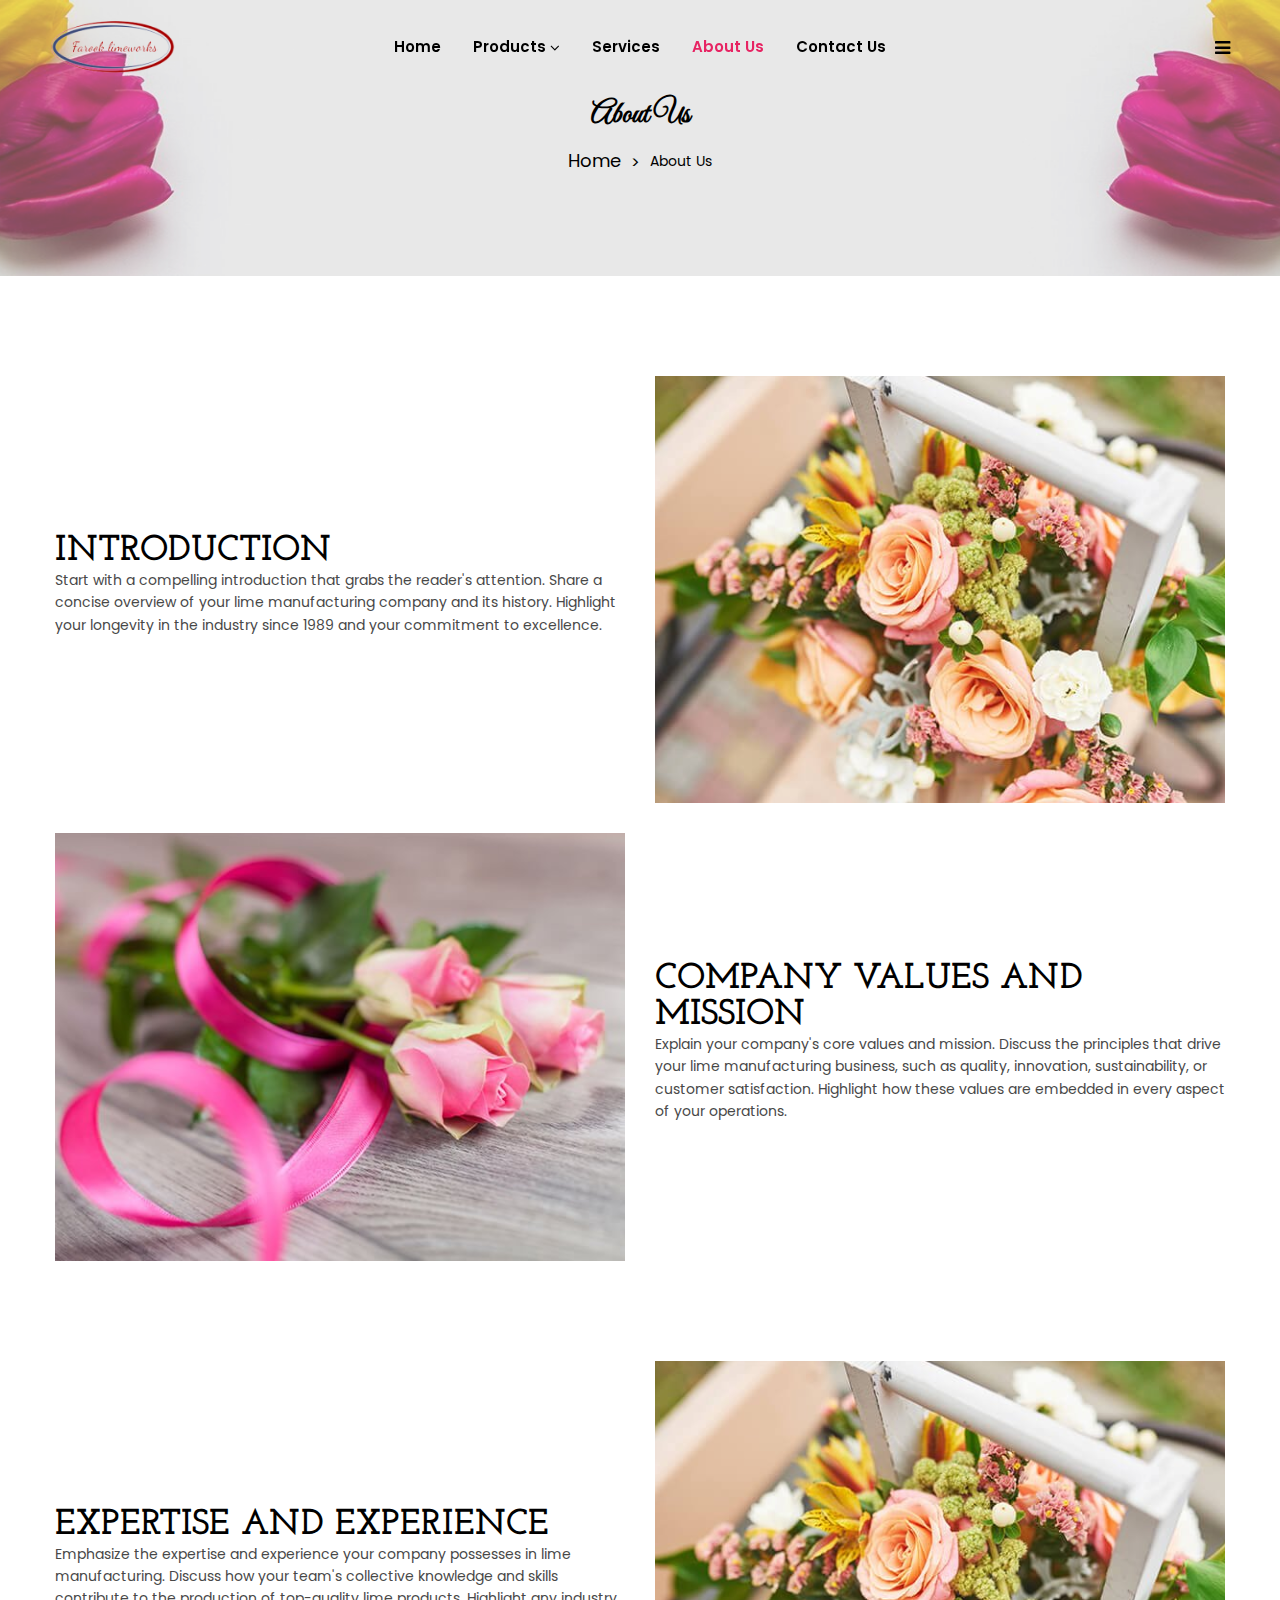
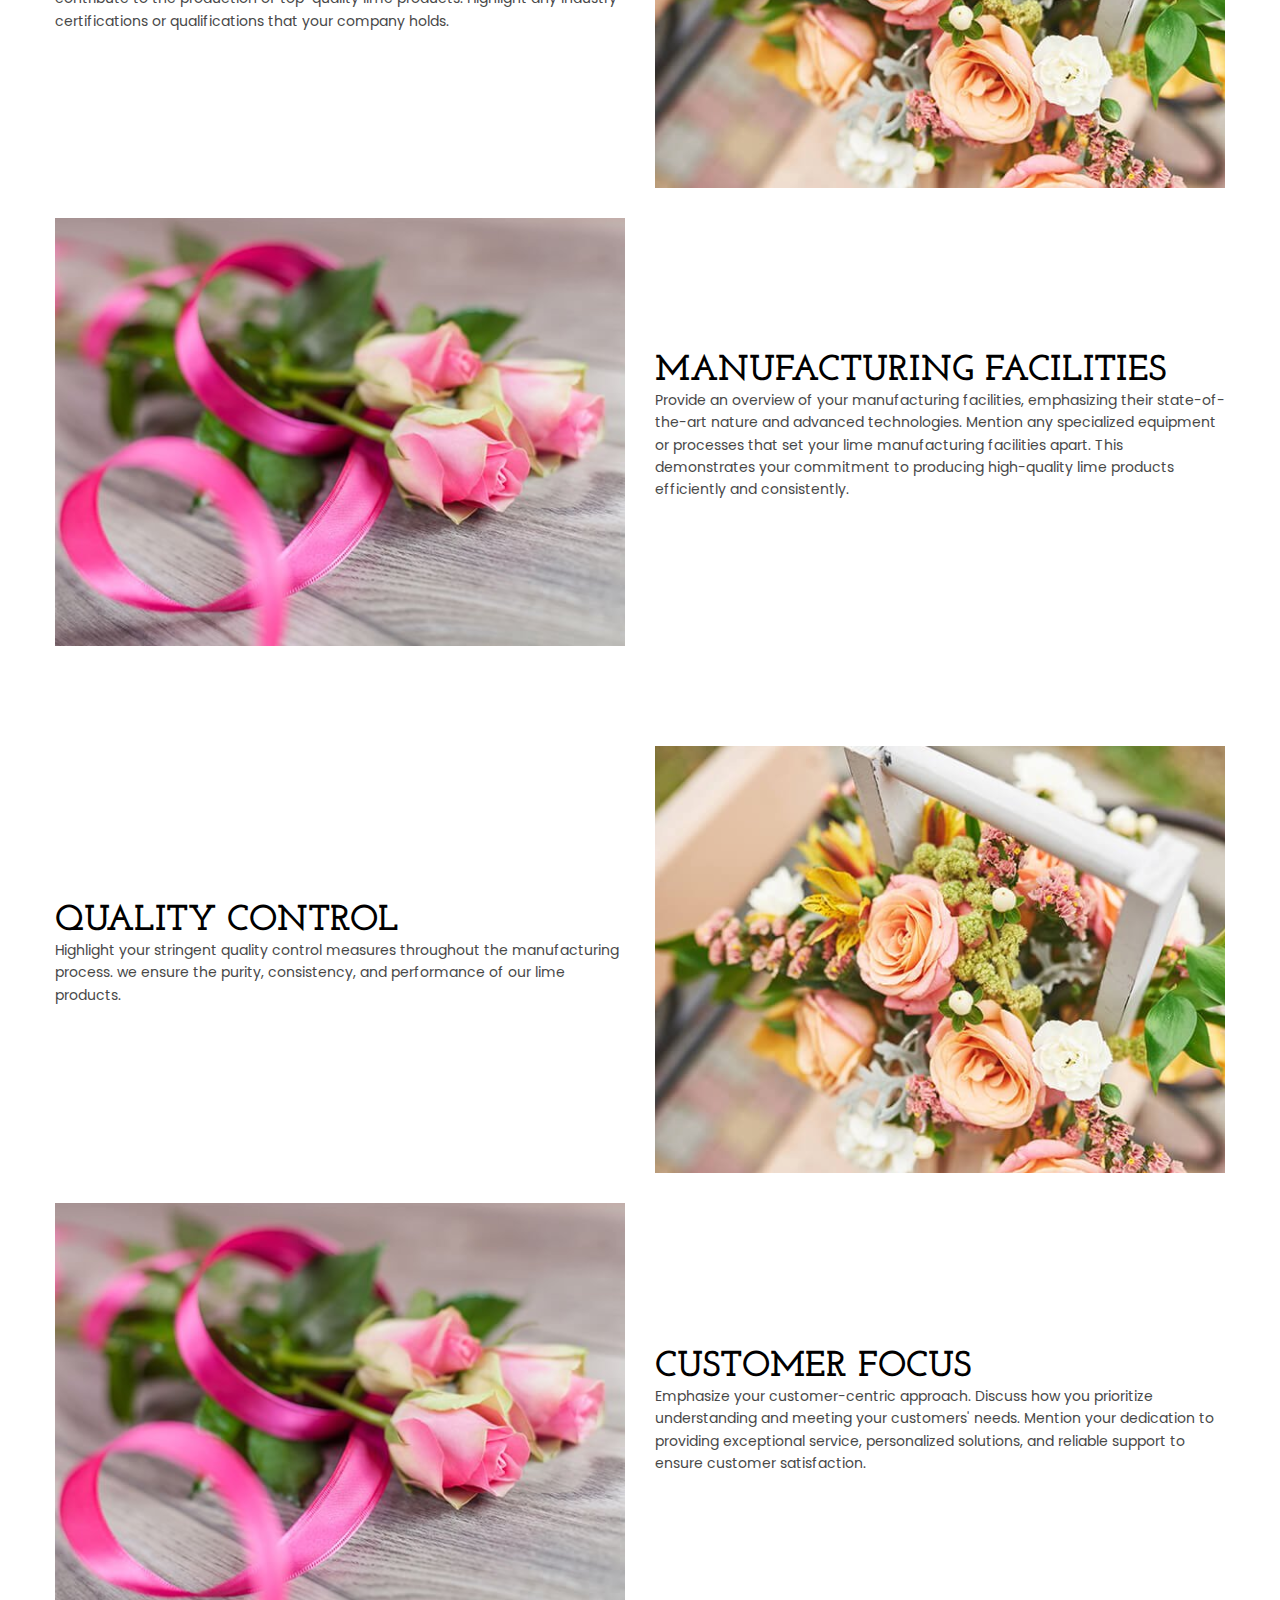
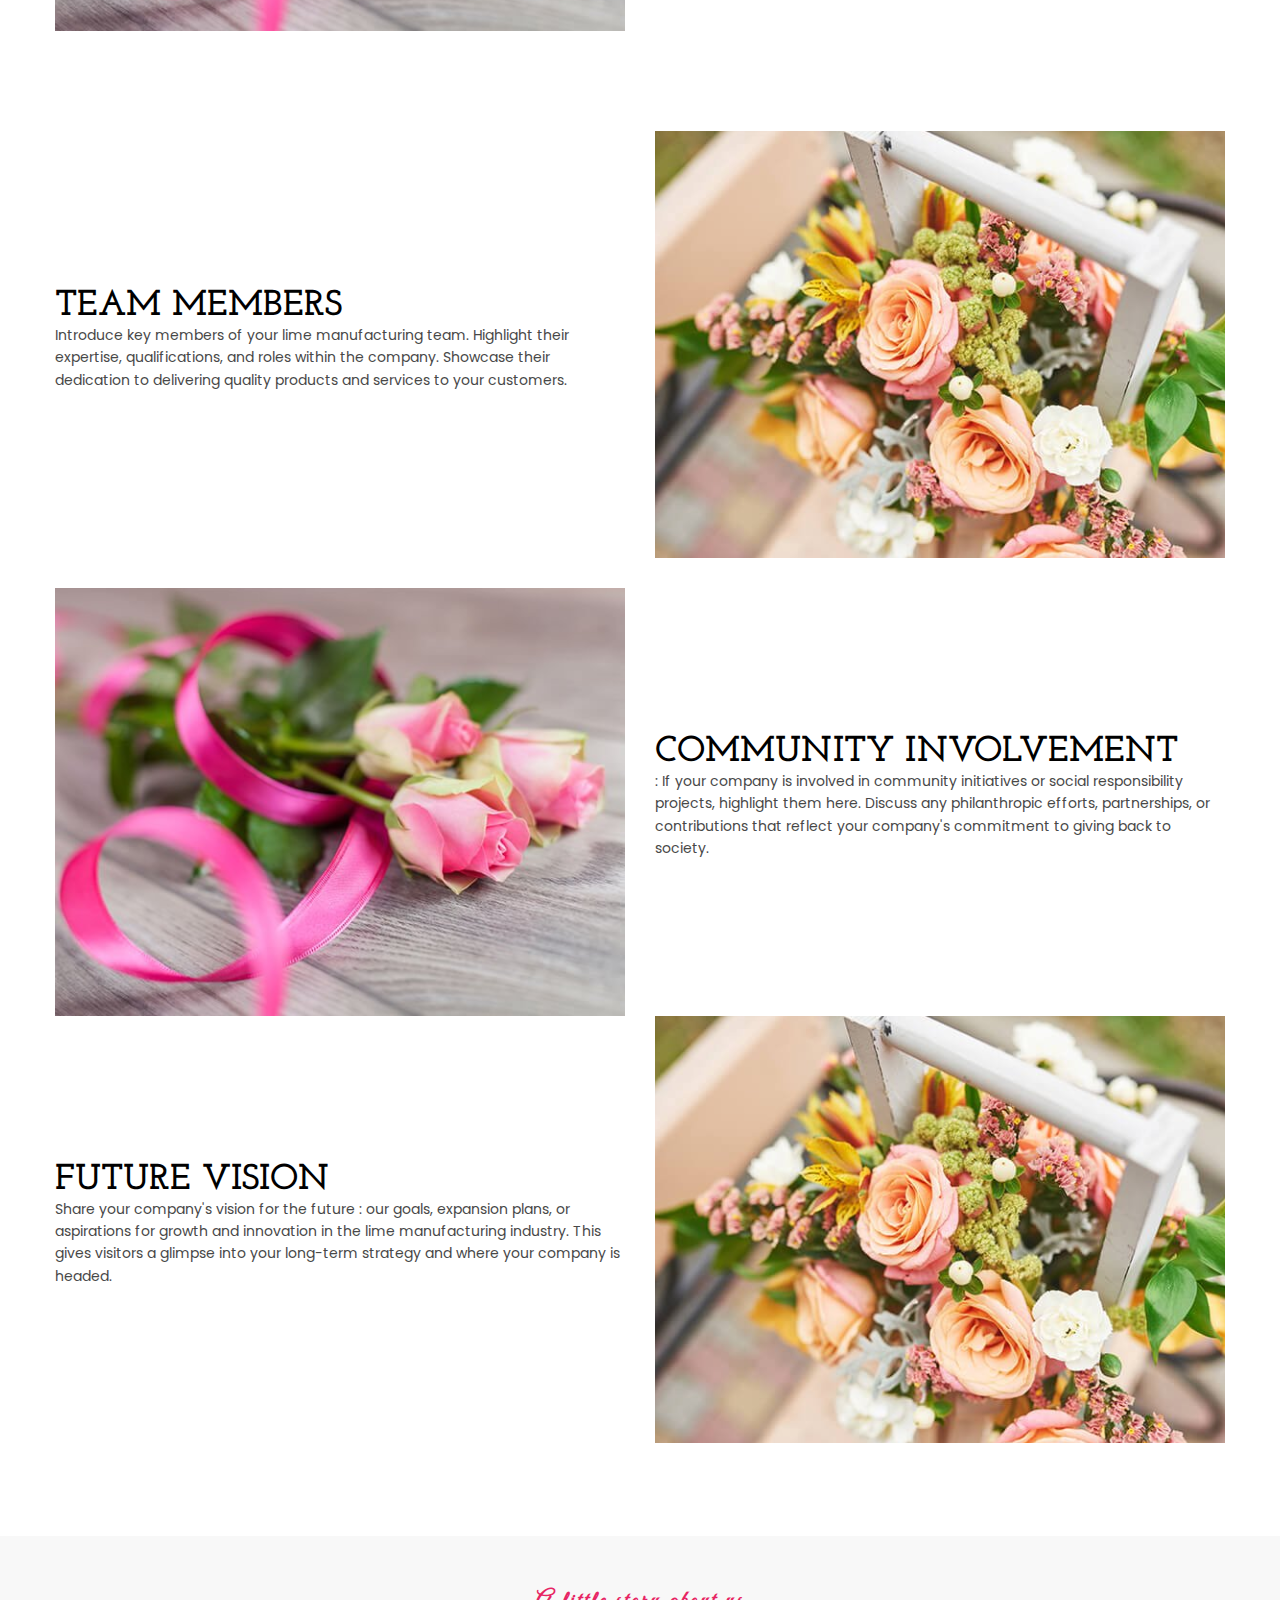
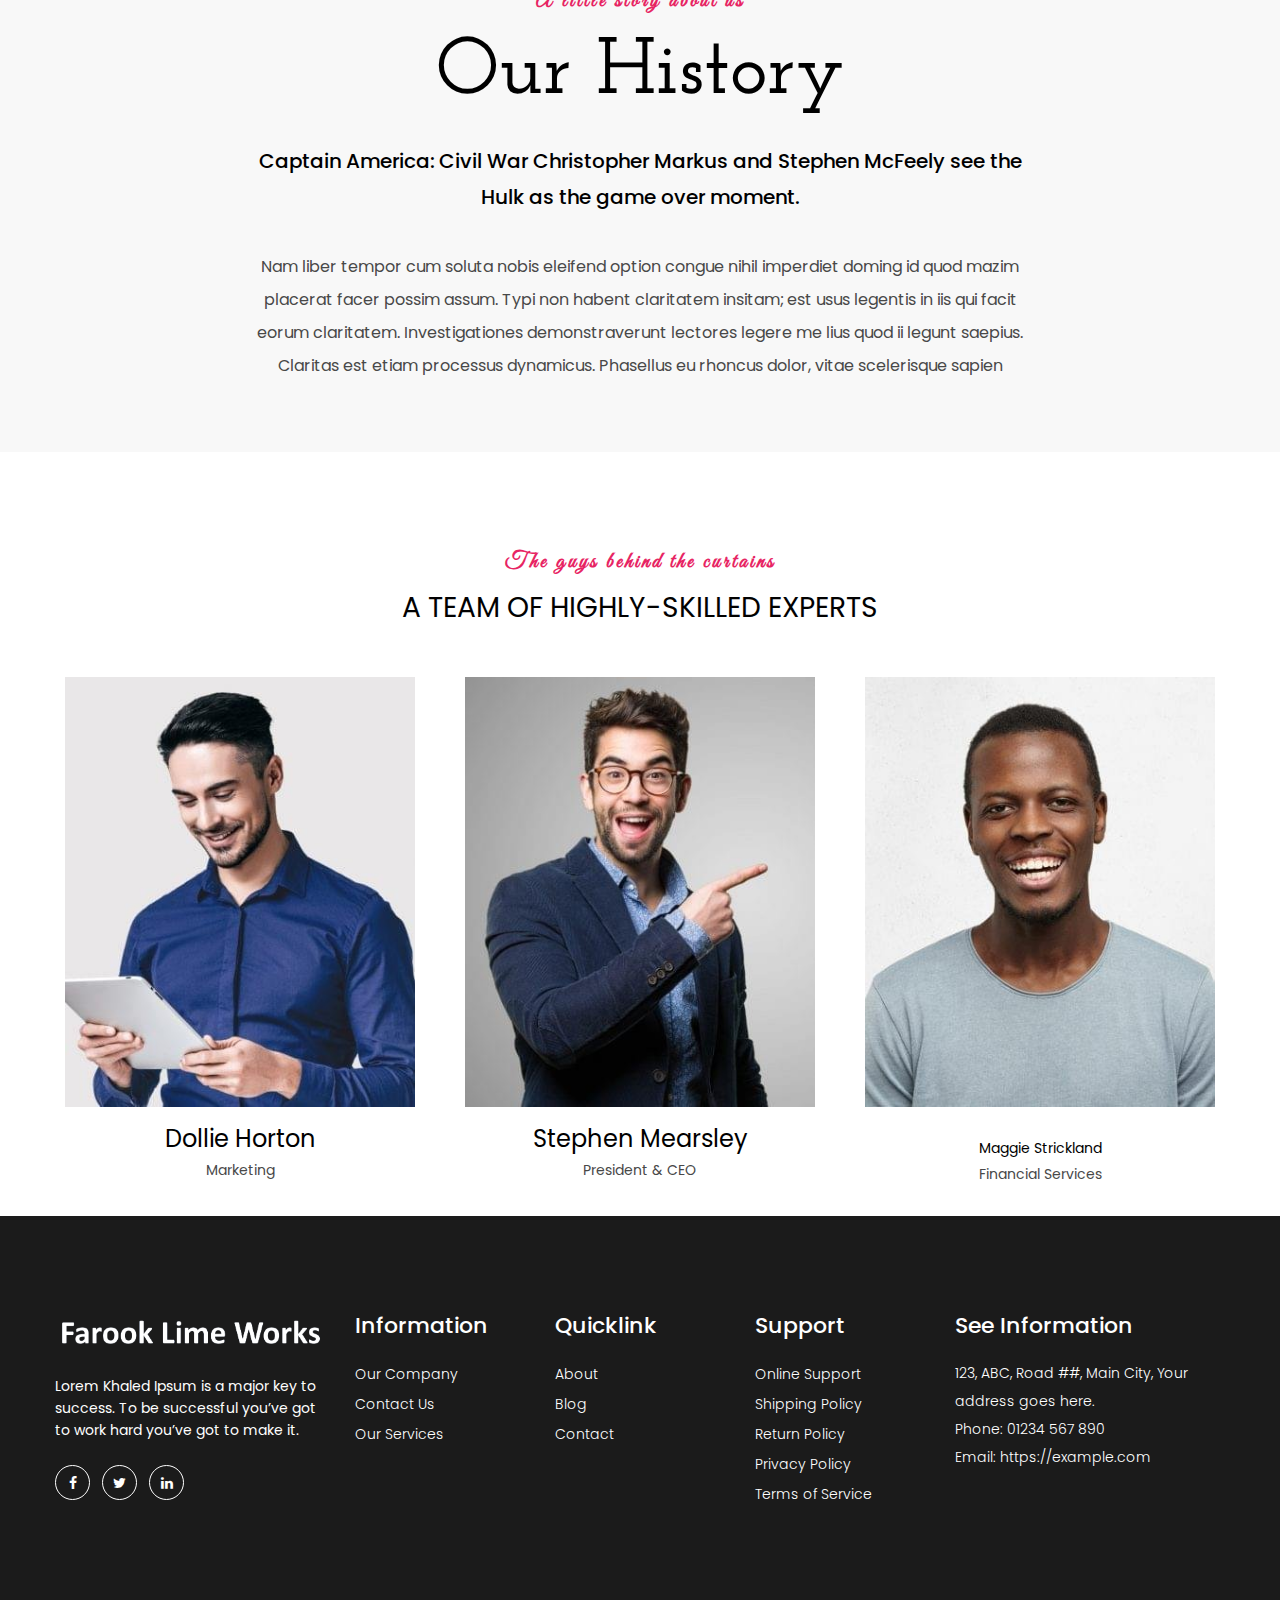
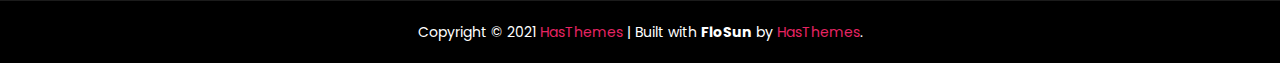
<file: about-us.html>
<!doctype html>
<html class="no-js" lang="en">


<!-- Mirrored from htmldemo.net/flosun/flosun/about-us.html by HTTrack Website Copier/3.x [XR&CO'2014], Sun, 04 Dec 2022 05:03:27 GMT -->

<head>
    <meta charset="utf-8">
    <meta http-equiv="x-ua-compatible" content="ie=edge">
    <title>about us</title>
    <meta name="robots" content="noindex, follow" />
    <meta name="description" content="">
    <meta name="viewport" content="width=device-width, initial-scale=1, shrink-to-fit=no">
    <!-- Favicon -->
    <link rel="shortcut icon" type="image/x-icon" href="assets/images/favicon.ico">

    <!-- CSS
	============================================ -->
    <!-- Bootstrap CSS -->
    <link rel="stylesheet" href="assets/css/vendor/bootstrap.min.css">
    <!-- Font Awesome CSS -->
    <link rel="stylesheet" href="assets/css/vendor/font.awesome.min.css">
    <!-- Linear Icons CSS -->
    <link rel="stylesheet" href="assets/css/vendor/linearicons.min.css">
    <!-- Swiper CSS -->
    <link rel="stylesheet" href="assets/css/plugins/swiper-bundle.min.css">
    <!-- Animation CSS -->
    <link rel="stylesheet" href="assets/css/plugins/animate.min.css">
    <!-- Jquery ui CSS -->
    <link rel="stylesheet" href="assets/css/plugins/jquery-ui.min.css">
    <!-- Nice Select CSS -->
    <link rel="stylesheet" href="assets/css/plugins/nice-select.min.css">
    <!-- Magnific Popup -->
    <link rel="stylesheet" href="assets/css/plugins/magnific-popup.css">
    <!-- Main Style CSS -->
    <link rel="stylesheet" href="assets/css/style.css">
</head>

<body>
    <!-- Header Area Start Here -->
    <header class="main-header-area">
        <!-- Main Header Area Start -->
        <div class="main-header header-transparent header-sticky">
            <div class="container-fluid">
                <div class="row align-items-center">
                    <div class="col-lg-2 col-xl-2 col-md-6 col-6 col-custom">
                        <div class="header-logo d-flex align-items-center">
                            <a href="index.html">
                                <img class="img-full" src="assets/images/logo/logo.png" alt="Header Logo">
                            </a>
                        </div>
                    </div>
                    <div class="col-lg-8 d-none d-lg-flex justify-content-center col-custom">
                        <nav class="main-nav d-none d-lg-flex">
                            <ul class="nav">
                                <li>
                                    <a href="index.html">
                                        <span class="menu-text"> Home</span>
                                    </a>
                                </li>
                                <li>
                                    <a href="products.html">
                                        <span class="menu-text"> Products</span>
                                        <i class="fa fa-angle-down"></i>
                                    </a>
                                    <ul class="dropdown-submenu dropdown-hover">
                                        <li><a href="Calcined_Dolomite.html">Calcined Dolomite</a></li>
                                        <li><a href="Calcined_Lime.html">Calcined Lime</a></li>
                                        <li><a href="Lime.html">Lime</a></li>
                                        <li><a href="LimeStone.html">Limestone</a></li>
                                        <li><a href="Hydrated_Lime_Powder.html">Hydrated Lime Powder</a></li>
                                        <li><a href="CEM.html">CEM</a></li>
                                    </ul>
                                </li>
                                <li>
                                    <a href="Services.html">
                                        <span class="menu-text">Services</span>
                                    </a>
                                </li>
                                <li>
                                    <a class="active" href="about-us.html">
                                        <span class="menu-text"> About Us</span>
                                    </a>
                                </li>
                                <li>
                                    <a href="contact-us.html">
                                        <span class="menu-text">Contact Us</span>
                                    </a>
                                </li>
                            </ul>
                        </nav>
                    </div>
                    <div class="col-lg-2 col-md-6 col-6 col-custom">
                        <div class="header-right-area main-nav">
                            <ul class="nav">
                                <li class="account-menu-wrap d-none d-lg-flex">
                                    <a href="#" class="off-canvas-menu-btn">
                                        <i class="fa fa-bars"></i>
                                    </a>
                                </li>
                                <li class="mobile-menu-btn d-lg-none">
                                    <a class="off-canvas-btn" href="#">
                                        <i class="fa fa-bars"></i>
                                    </a>
                                </li>
                            </ul>
                        </div>
                    </div>
                </div>
            </div>
        </div>
        <!-- Main Header Area End -->
        <!-- off-canvas menu start -->
        <aside class="off-canvas-wrapper" id="mobileMenu">
            <div class="off-canvas-overlay"></div>
            <div class="off-canvas-inner-content">
                <div class="btn-close-off-canvas">
                    <i class="fa fa-times"></i>
                </div>
                <div class="header-logo d-flex align-items-center" style="padding-left: 30px;">
                    <a href="index.html">
                        <img class="img-full" src="assets/images/logo/logo.png" alt="Header Logo">
                    </a>
                </div>
                <div class="off-canvas-inner">
                    <!-- mobile menu start -->
                    <div class="mobile-navigation">
                        <!-- mobile menu navigation start -->
                        <nav>
                            <ul class="mobile-menu">
                                <li><a href="index.html">Home Page</a></li>
                                <li class="menu-item-has-children "><a href="Products.html">Products</a>
                                    <ul class="dropdown">
                                        <li><a href="Calcined_Dolomite.html">Calcined Dolomite</a></li>
                                        <li><a href="Calcined_Lime.html">Calcined Lime</a></li>
                                        <li><a href="Lime.html">Lime</a></li>
                                        <li><a href="LimeStone.html">Limestone</a></li>
                                        <li><a href="Hydrated_Lime_Powder.html">Hydrated Lime Powder</a></li>
                                        <li><a href="CEM.html">CEM</a></li>
                                    </ul>
                                </li>
                                <li><a href="Services.html">Servies</a></li>
                                <li><a href="about-us.html">About Us</a></li>
                                <li><a href="contact-us.html">Contact</a></li>
                            </ul>
                        </nav>
                        <!-- mobile menu navigation end -->
                    </div>
                    <!-- mobile menu end -->
                    <div class="offcanvas-widget-area">
                        <div class="top-info-wrap text-left text-black">
                            <ul class="address-info">
                                <li>
                                    <i class="fa fa-phone"></i>
                                    <a href="info%40yourdomain.html">(1245) 2456 012</a>
                                </li>
                                <li>
                                    <i class="fa fa-envelope"></i>
                                    <a href="info%40yourdomain.html">info@yourdomain.com</a>
                                </li>
                            </ul>
                            <div class="widget-social">
                                <a class="facebook-color-bg" title="Facebook-f" href="#"><i class="fa fa-facebook-f"></i></a>
                                <a class="twitter-color-bg" title="Twitter" href="#"><i class="fa fa-twitter"></i></a>
                                <a class="linkedin-color-bg" title="Linkedin" href="#"><i class="fa fa-linkedin"></i></a>
                            </div>
                        </div>
                    </div>
                </div>
            </div>
        </aside>
        <!-- off-canvas menu end -->
        <!-- off-canvas menu start -->
        <aside class="off-canvas-menu-wrapper" id="sideMenu">
            <div class="off-canvas-overlay"></div>
            <div class="off-canvas-inner-content">
                <div class="off-canvas-inner">
                    <div class="btn-close-off-canvas">
                        <i class="fa fa-times"></i>
                    </div>
                    <!-- offcanvas widget area start -->
                    <div class="offcanvas-widget-area">
                        <ul class="menu-top-menu">
                            <li><a href="about-us.html">About Us</a></li>
                        </ul>
                        <p class="desc-content">Lorem ipsum dolor sit amet, consectetur adipiscing elit, sed do eiusmod tempor incididunt ut labore et dolore magna aliqua. <br> Ut enim ad minim veniam, quis nostrud exercitation ullamco laboris nisi ut aliquip ex ea commodo consequat.
                            <br> Duis aute irure dolor in reprehenderit in voluptate velit esse cillum dolore eu fugiat nulla pariatur. Excepteur sint occaecat cupidatat non proident, sunt in culpa qui officia deserunt mollit anim id est laborum.</p>
                        <div class="top-info-wrap text-left text-black">
                            <ul class="address-info">
                                <li>
                                    <i class="fa fa-phone"></i>
                                    <a href="info%40yourdomain.html">(1245) 2456 012</a>
                                </li>
                                <li>
                                    <i class="fa fa-envelope"></i>
                                    <a href="info%40yourdomain.html">info@yourdomain.com</a>
                                </li>
                            </ul>
                            <div class="widget-social">
                                <a class="facebook-color-bg" title="Facebook-f" href="#"><i class="fa fa-facebook-f"></i></a>
                                <a class="twitter-color-bg" title="Twitter" href="#"><i class="fa fa-twitter"></i></a>
                                <a class="linkedin-color-bg" title="Linkedin" href="#"><i class="fa fa-linkedin"></i></a>
                            </div>
                        </div>
                    </div>
                    <!-- offcanvas widget area end -->
                </div>
            </div>
        </aside>
        <!-- off-canvas menu end -->
    </header>
    <!-- Header Area End Here -->
    <!-- Breadcrumb Area Start Here -->
    <div class="breadcrumbs-area position-relative">
        <div class="container">
            <div class="row">
                <div class="col-12 text-center">
                    <div class="breadcrumb-content position-relative section-content">
                        <h3 class="title-3">About Us</h3>
                        <ul>
                            <li><a href="index.html">Home</a></li>
                            <li>About Us</li>
                        </ul>
                    </div>
                </div>
            </div>
        </div>
    </div>
    <!-- Breadcrumb Area End Here -->
    <!-- About Area Start Here -->
    <div class="about-area mt-no-text">
        <div class="container custom-area">
            <div class="row mb-30 align-items-center">
                <div class="col-md-6 col-custom">
                    <div class="collection-content">
                        <div class="section-title text-left">
                            <h3 class="section-title-3 pb-0">Introduction</h3>
                        </div>
                        <div class="desc-content">
                            <p>Start with a compelling introduction that grabs the reader's attention. Share a concise overview of your lime manufacturing company and its history. Highlight your longevity in the industry since 1989 and your commitment to
                                excellence.
                            </p>
                        </div>
                    </div>
                </div>
                <div class="col-md-6 col-custom">
                    <!--Single Banner Area Start-->
                    <div class="single-banner hover-style">
                        <div class="banner-img">
                            <a href="#">
                                <img src="assets/images/about/1.jpg" alt="About Image">
                                <div class="overlay-1"></div>
                            </a>
                        </div>
                    </div>
                    <!--Single Banner Area End-->
                </div>
            </div>
            <div class="row align-items-center">
                <div class="col-md-6 col-custom order-2 order-md-1">
                    <!--Single Banner Area Start-->
                    <div class="single-banner hover-style">
                        <div class="banner-img">
                            <a href="#">
                                <img src="assets/images/about/2.jpg" alt="About Image">
                                <div class="overlay-1"></div>
                            </a>
                        </div>
                    </div>
                    <!--Single Banner Area End-->
                </div>
                <div class="col-md-6 col-custom order-1 order-md-2">
                    <div class="collection-content">
                        <div class="section-title text-left">
                            <h3 class="section-title-3 pb-0">Company Values and Mission</h3>
                        </div>
                        <div class="desc-content">
                            <p>Explain your company's core values and mission. Discuss the principles that drive your lime manufacturing business, such as quality, innovation, sustainability, or customer satisfaction. Highlight how these values are embedded
                                in every aspect of your operations.</p>
                        </div>
                    </div>
                </div>
            </div>
        </div>
    </div>
    <div class="about-area mt-no-text">
        <div class="container custom-area">
            <div class="row mb-30 align-items-center">
                <div class="col-md-6 col-custom">
                    <div class="collection-content">
                        <div class="section-title text-left">
                            <h3 class="section-title-3 pb-0">Expertise and Experience</h3>
                        </div>
                        <div class="desc-content">
                            <p>Emphasize the expertise and experience your company possesses in lime manufacturing. Discuss how your team's collective knowledge and skills contribute to the production of top-quality lime products. Highlight any industry
                                certifications or qualifications that your company holds.</p>
                        </div>
                    </div>
                </div>
                <div class="col-md-6 col-custom">
                    <!--Single Banner Area Start-->
                    <div class="single-banner hover-style">
                        <div class="banner-img">
                            <a href="#">
                                <img src="assets/images/about/1.jpg" alt="About Image">
                                <div class="overlay-1"></div>
                            </a>
                        </div>
                    </div>
                    <!--Single Banner Area End-->
                </div>
            </div>
            <div class="row align-items-center">
                <div class="col-md-6 col-custom order-2 order-md-1">
                    <!--Single Banner Area Start-->
                    <div class="single-banner hover-style">
                        <div class="banner-img">
                            <a href="#">
                                <img src="assets/images/about/2.jpg" alt="About Image">
                                <div class="overlay-1"></div>
                            </a>
                        </div>
                    </div>
                    <!--Single Banner Area End-->
                </div>
                <div class="col-md-6 col-custom order-1 order-md-2">
                    <div class="collection-content">
                        <div class="section-title text-left">
                            <h3 class="section-title-3 pb-0">Manufacturing Facilities</h3>
                        </div>
                        <div class="desc-content">
                            <p>Provide an overview of your manufacturing facilities, emphasizing their state-of-the-art nature and advanced technologies. Mention any specialized equipment or processes that set your lime manufacturing facilities apart. This
                                demonstrates your commitment to producing high-quality lime products efficiently and consistently.</p>
                        </div>
                    </div>
                </div>
            </div>
        </div>
    </div>
    <div class="about-area mt-no-text">
        <div class="container custom-area">
            <div class="row mb-30 align-items-center">
                <div class="col-md-6 col-custom">
                    <div class="collection-content">
                        <div class="section-title text-left">
                            <h3 class="section-title-3 pb-0">Quality Control</h3>
                        </div>
                        <div class="desc-content">
                            <p>Highlight your stringent quality control measures throughout the manufacturing process. we ensure the purity, consistency, and performance of our lime products. </p>
                        </div>
                    </div>
                </div>
                <div class="col-md-6 col-custom">
                    <!--Single Banner Area Start-->
                    <div class="single-banner hover-style">
                        <div class="banner-img">
                            <a href="#">
                                <img src="assets/images/about/1.jpg" alt="About Image">
                                <div class="overlay-1"></div>
                            </a>
                        </div>
                    </div>
                    <!--Single Banner Area End-->
                </div>
            </div>
            <div class="row align-items-center">
                <div class="col-md-6 col-custom order-2 order-md-1">
                    <!--Single Banner Area Start-->
                    <div class="single-banner hover-style">
                        <div class="banner-img">
                            <a href="#">
                                <img src="assets/images/about/2.jpg" alt="About Image">
                                <div class="overlay-1"></div>
                            </a>
                        </div>
                    </div>
                    <!--Single Banner Area End-->
                </div>
                <div class="col-md-6 col-custom order-1 order-md-2">
                    <div class="collection-content">
                        <div class="section-title text-left">
                            <h3 class="section-title-3 pb-0">Customer Focus</h3>
                        </div>
                        <div class="desc-content">
                            <p>Emphasize your customer-centric approach. Discuss how you prioritize understanding and meeting your customers' needs. Mention your dedication to providing exceptional service, personalized solutions, and reliable support to
                                ensure customer satisfaction.</p>
                        </div>
                    </div>
                </div>
            </div>
        </div>
    </div>
    <div class="about-area mt-no-text">
        <div class="container custom-area">
            <div class="row mb-30 align-items-center">
                <div class="col-md-6 col-custom">
                    <div class="collection-content">
                        <div class="section-title text-left">
                            <h3 class="section-title-3 pb-0">Team Members</h3>
                        </div>
                        <div class="desc-content">
                            <p>Introduce key members of your lime manufacturing team. Highlight their expertise, qualifications, and roles within the company. Showcase their dedication to delivering quality products and services to your customers.</p>
                        </div>
                    </div>
                </div>
                <div class="col-md-6 col-custom">
                    <!--Single Banner Area Start-->
                    <div class="single-banner hover-style">
                        <div class="banner-img">
                            <a href="#">
                                <img src="assets/images/about/1.jpg" alt="About Image">
                                <div class="overlay-1"></div>
                            </a>
                        </div>
                    </div>
                    <!--Single Banner Area End-->
                </div>
            </div>
            <div class="row align-items-center">
                <div class="col-md-6 col-custom order-2 order-md-1">
                    <!--Single Banner Area Start-->
                    <div class="single-banner hover-style">
                        <div class="banner-img">
                            <a href="#">
                                <img src="assets/images/about/2.jpg" alt="About Image">
                                <div class="overlay-1"></div>
                            </a>
                        </div>
                    </div>
                    <!--Single Banner Area End-->
                </div>
                <div class="col-md-6 col-custom order-1 order-md-2">
                    <div class="collection-content">
                        <div class="section-title text-left">
                            <h3 class="section-title-3 pb-0">Community Involvement</h3>
                        </div>
                        <div class="desc-content">
                            <p>: If your company is involved in community initiatives or social responsibility projects, highlight them here. Discuss any philanthropic efforts, partnerships, or contributions that reflect your company's commitment to giving
                                back to society.</p>
                        </div>
                    </div>
                </div>
            </div>
            <div class="row mb-30 align-items-center">
                <div class="col-md-6 col-custom">
                    <div class="collection-content">
                        <div class="section-title text-left">
                            <h3 class="section-title-3 pb-0">Future Vision</h3>
                        </div>
                        <div class="desc-content">
                            <p>Share your company's vision for the future : our goals, expansion plans, or aspirations for growth and innovation in the lime manufacturing industry. This gives visitors a glimpse into your long-term strategy and where your
                                company is headed.
                            </p>
                        </div>
                    </div>
                </div>
                <div class="col-md-6 col-custom">
                    <!--Single Banner Area Start-->
                    <div class="single-banner hover-style">
                        <div class="banner-img">
                            <a href="#">
                                <img src="assets/images/about/1.jpg" alt="About Image">
                                <div class="overlay-1"></div>
                            </a>
                        </div>
                    </div>
                    <!--Single Banner Area End-->
                </div>
            </div>
        </div>
    </div>

    <!-- About Us Area End Here -->
    <!-- History Area Start Here -->
    <div class="our-history-area gray-bg pt-5 mt-text-3">
        <div class="our-history-area">
            <div class="container custom-area">
                <div class="row">
                    <!--Section Title Start-->
                    <div class="col-12 col-custom">
                        <div class="section-title text-center mb-30">
                            <span class="section-title-1">A little story about us</span>
                            <h2 class="section-title-large">Our History</h2>
                        </div>
                    </div>
                    <!--Section Title End-->
                </div>
                <div class="row">
                    <div class="col-lg-8 ms-auto me-auto">
                        <div class="history-area-content text-center border-0">
                            <p><strong>Captain America: Civil War Christopher Markus and Stephen McFeely see the Hulk as the game over moment.</strong></p>
                            <p>Nam liber tempor cum soluta nobis eleifend option congue nihil imperdiet doming id quod mazim placerat facer possim assum. Typi non habent claritatem insitam; est usus legentis in iis qui facit eorum claritatem. Investigationes
                                demonstraverunt lectores legere me lius quod ii legunt saepius. Claritas est etiam processus dynamicus. Phasellus eu rhoncus dolor, vitae scelerisque sapien</p>
                        </div>
                    </div>
                </div>
            </div>
        </div>
    </div>
    <!-- Feature History Area End Here -->
    <!-- Team Member Area Start Here -->
    <div class="team-member-wrapper mt-text-3">
        <div class="container custom-area">
            <div class="row">
                <div class="col-lg-12 col-custom">
                    <div class="section-title text-center">
                        <span class="section-title-1">The guys behind the curtains</span>
                        <h2 class="section-title-2">a team of highly-skilled experts</h2>
                    </div>
                </div>
            </div>
            <div class="row ht-team-member-style-two pt-40">
                <div class="col-lg-4 col-md-4 col-custom">
                    <div class="grid-item">
                        <div class="ht-team-member">
                            <div class="team-image">
                                <img class="img-fluid" src="assets/images/team/1.jpg" alt="">
                                <!-- <div class="social-networks">
                                    <div class="inner">
                                        <a href="#"><i class="fa fa-facebook"></i>
                                        </a>
                                        <a href="#"><i class="fa fa-twitter"></i>
                                        </a>
                                        <a href="#"><i class="fa fa-instagram"></i>
                                        </a>
                                    </div>
                                </div> -->
                            </div>
                            <div class="team-info text-center">
                                <h5 class="name">Dollie Horton </h5>
                                <div class="position">Marketing</div>
                            </div>
                        </div>
                    </div>
                </div>
                <div class="col-lg-4 col-md-4 col-custom">
                    <div class="grid-item">
                        <div class="ht-team-member">
                            <div class="team-image">
                                <img class="img-fluid" src="assets/images/team/2.jpg" alt="">
                                <!-- <div class="social-networks">
                                    <div class="inner">
                                        <a href="#"><i class="fa fa-facebook"></i>
                                        </a>
                                        <a href="#"><i class="fa fa-twitter"></i>
                                        </a>
                                        <a href="#"><i class="fa fa-instagram"></i>
                                        </a>
                                    </div>
                                </div> -->
                            </div>
                            <div class="team-info text-center">
                                <h5 class="name">Stephen Mearsley </h5>
                                <div class="position">President & CEO</div>
                            </div>
                        </div>
                    </div>
                </div>
                <div class="col-lg-4 col-md-4 col-custom">
                    <div class="grid-item">
                        <div class="ht-team-member">
                            <div class="team-image">
                                <img class="img-fluid" src="assets/images/team/3.jpg" alt="">
                                <!-- <div class="social-networks">
                                    <div class="inner">
                                        <a href="#"><i class="fa fa-facebook"></i>
                                        </a>
                                        <a href="#"><i class="fa fa-twitter"></i>
                                        </a>
                                        <a href="#"><i class="fa fa-instagram"></i>
                                        </a>
                                    </div> -->
                            </div>
                        </div>
                        <div class="team-info text-center">
                            <h5 class="name">Maggie Strickland </h5>
                            <div class="position">Financial Services</div>
                        </div>
                    </div>
                </div>
            </div>
        </div>
    </div>
    </div>
    <!-- Team Member Area End Here -->
    <!--Footer Area Start-->
    <footer class="footer-area">
        <div class="footer-widget-area">
            <div class="container container-default custom-area">
                <div class="row">
                    <div class="col-12 col-sm-12 col-md-12 col-lg-3 col-custom">
                        <div class="single-footer-widget m-0">
                            <div class="footer-logo">
                                <a href="index.html">
                                    <img src="assets/images/logo/logo-footer.png" alt="Logo Image">
                                </a>
                            </div>
                            <p class="desc-content">Lorem Khaled Ipsum is a major key to success. To be successful you’ve got to work hard you’ve got to make it.</p>
                            <div class="social-links">
                                <ul class="d-flex">
                                    <li>
                                        <a class="rounded-circle" href="#" title="Facebook">
                                            <i class="fa fa-facebook-f"></i>
                                        </a>
                                    </li>
                                    <li>
                                        <a class="rounded-circle" href="#" title="Twitter">
                                            <i class="fa fa-twitter"></i>
                                        </a>
                                    </li>
                                    <li>
                                        <a class="rounded-circle" href="#" title="Linkedin">
                                            <i class="fa fa-linkedin"></i>
                                        </a>
                                    </li>
                                </ul>
                            </div>
                        </div>
                    </div>
                    <div class="col-12 col-sm-6 col-md-6 col-lg-2 col-custom">
                        <div class="single-footer-widget">
                            <h2 class="widget-title">Information</h2>
                            <ul class="widget-list">
                                <li><a href="about-us.html">Our Company</a></li>
                                <li><a href="contact-us.html">Contact Us</a></li>
                                <li><a href="Services.html">Our Services</a></li>
                            </ul>
                        </div>
                    </div>
                    <div class="col-12 col-sm-6 col-md-6 col-lg-2 col-custom">
                        <div class="single-footer-widget">
                            <h2 class="widget-title">Quicklink</h2>
                            <ul class="widget-list">
                                <li><a href="about-us.html">About</a></li>
                                <li><a href="blog-details-fullwidth.html">Blog</a></li>
                                <li><a href="contact-us.html">Contact</a></li>
                            </ul>
                        </div>
                    </div>
                    <div class="col-12 col-sm-6 col-md-6 col-lg-2 col-custom">
                        <div class="single-footer-widget">
                            <h2 class="widget-title">Support</h2>
                            <ul class="widget-list">
                                <li><a href="contact-us.html">Online Support</a></li>
                                <li><a href="contact-us.html">Shipping Policy</a></li>
                                <li><a href="contact-us.html">Return Policy</a></li>
                                <li><a href="contact-us.html">Privacy Policy</a></li>
                                <li><a href="contact-us.html">Terms of Service</a></li>
                            </ul>
                        </div>
                    </div>
                    <div class="col-12 col-sm-6 col-md-6 col-lg-3 col-custom">
                        <div class="single-footer-widget">
                            <h2 class="widget-title">See Information</h2>
                            <div class="widget-body">
                                <address>123, ABC, Road ##, Main City, Your address goes here.<br>Phone: 01234 567 890<br>Email: https://example.com</address>
                            </div>
                        </div>
                    </div>
                </div>
            </div>
        </div>
        <div class="footer-copyright-area">
            <div class="container custom-area">
                <div class="row">
                    <div class="col-12 text-center col-custom">
                        <div class="copyright-content">
                            <p>Copyright © 2021 <a href="https://hasthemes.com/" title="https://hasthemes.com/">HasThemes</a> | Built with&nbsp;<strong>FloSun</strong>&nbsp;by <a href="https://hasthemes.com/" title="https://hasthemes.com/">HasThemes</a>.</p>
                        </div>
                    </div>
                </div>
            </div>
        </div>
    </footer>
    <!--Footer Area End-->

    <!-- Scroll to Top Start -->
    <a class="scroll-to-top" href="#">
        <i class="lnr lnr-arrow-up"></i>
    </a>
    <!-- Scroll to Top End -->

    <!-- JS
============================================ -->

    <!-- jQuery JS -->
    <script src="assets/js/vendor/jquery-3.6.0.min.js"></script>
    <!-- jQuery Migrate JS -->
    <script src="assets/js/vendor/jquery-migrate-3.3.2.min.js"></script>
    <!-- Modernizer JS -->
    <script src="assets/js/vendor/modernizr-3.7.1.min.js"></script>
    <!-- Bootstrap JS -->
    <script src="assets/js/vendor/bootstrap.bundle.min.js"></script>

    <!-- Swiper Slider JS -->
    <script src="assets/js/plugins/swiper-bundle.min.js"></script>
    <!-- nice select JS -->
    <script src="assets/js/plugins/nice-select.min.js"></script>
    <!-- Ajaxchimpt js -->
    <script src="assets/js/plugins/jquery.ajaxchimp.min.js"></script>
    <!-- Jquery Ui js -->
    <script src="assets/js/plugins/jquery-ui.min.js"></script>
    <!-- Jquery Countdown js -->
    <script src="assets/js/plugins/jquery.countdown.min.js"></script>
    <!-- jquery magnific popup js -->
    <script src="assets/js/plugins/jquery.magnific-popup.min.js"></script>

    <!-- Main JS -->
    <script src="assets/js/main.js"></script>


</body>


<!-- Mirrored from htmldemo.net/flosun/flosun/about-us.html by HTTrack Website Copier/3.x [XR&CO'2014], Sun, 04 Dec 2022 05:03:31 GMT -->

</html>
</file>
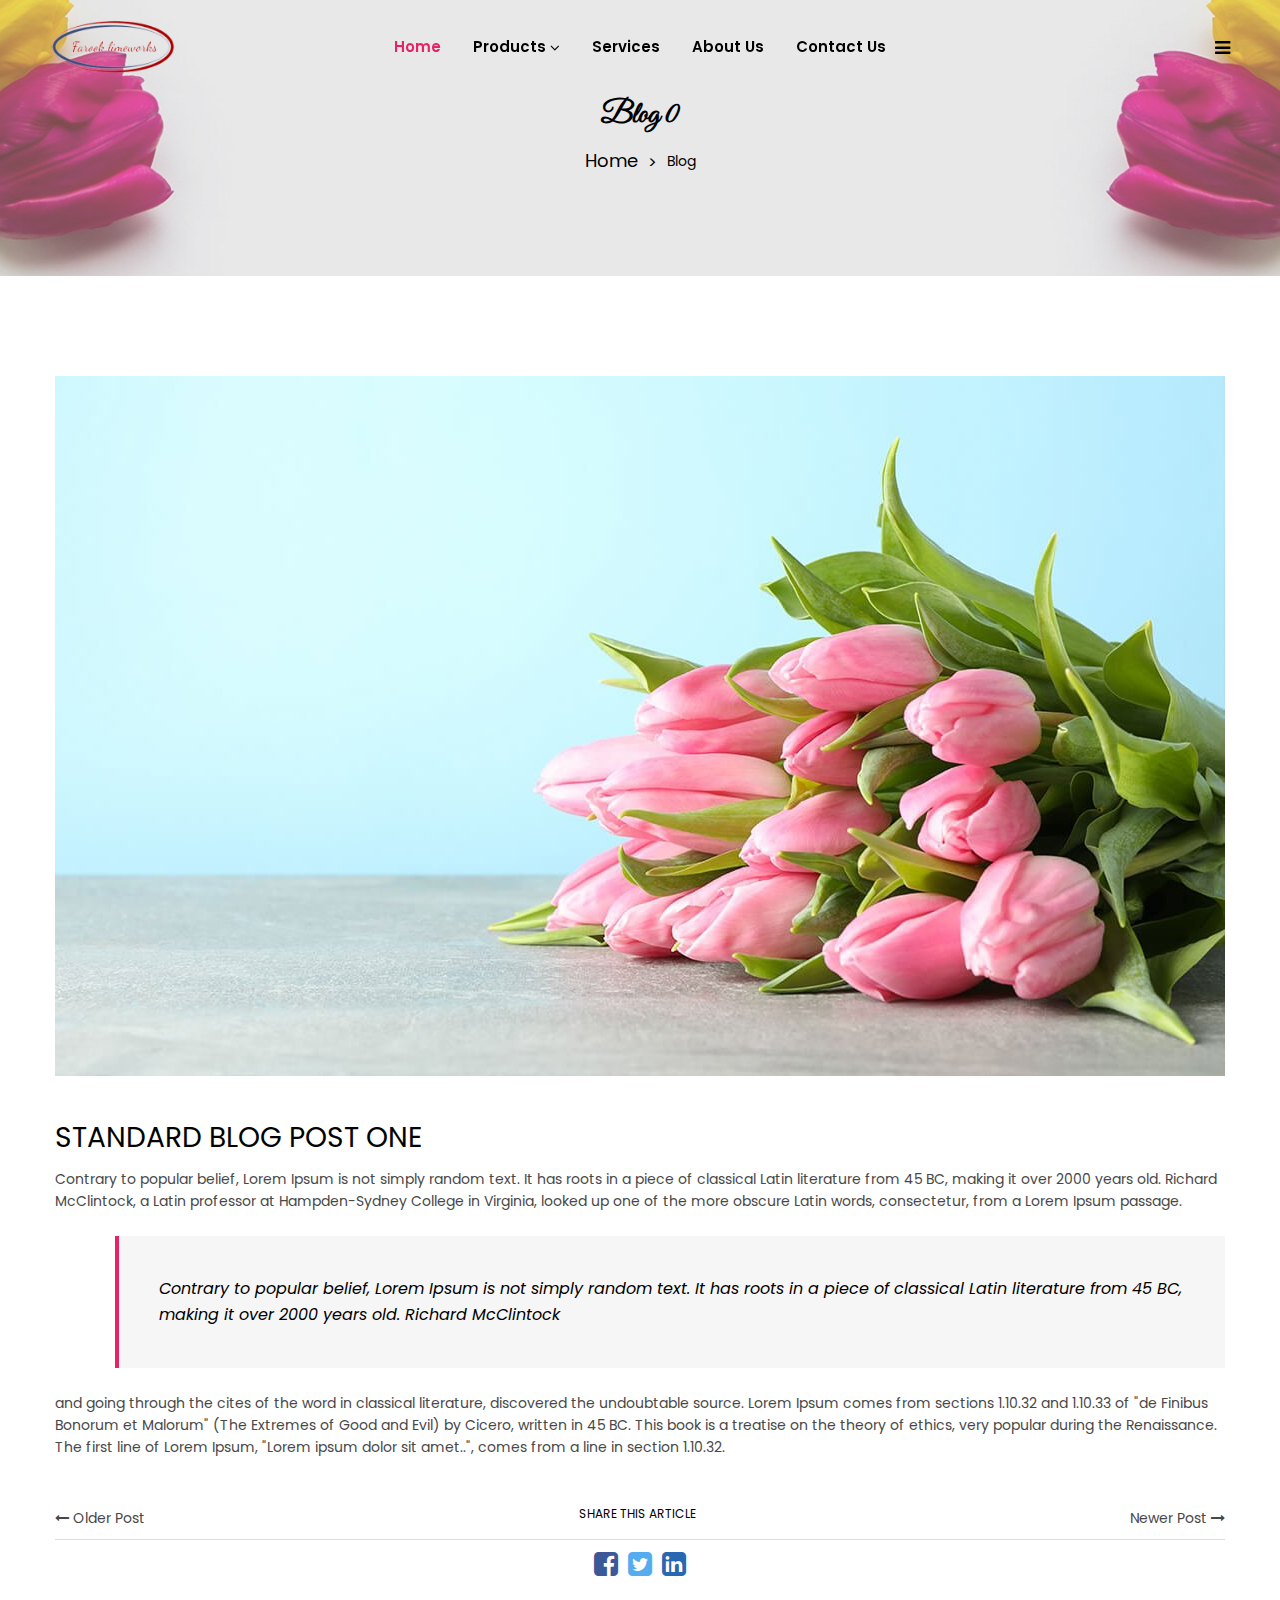
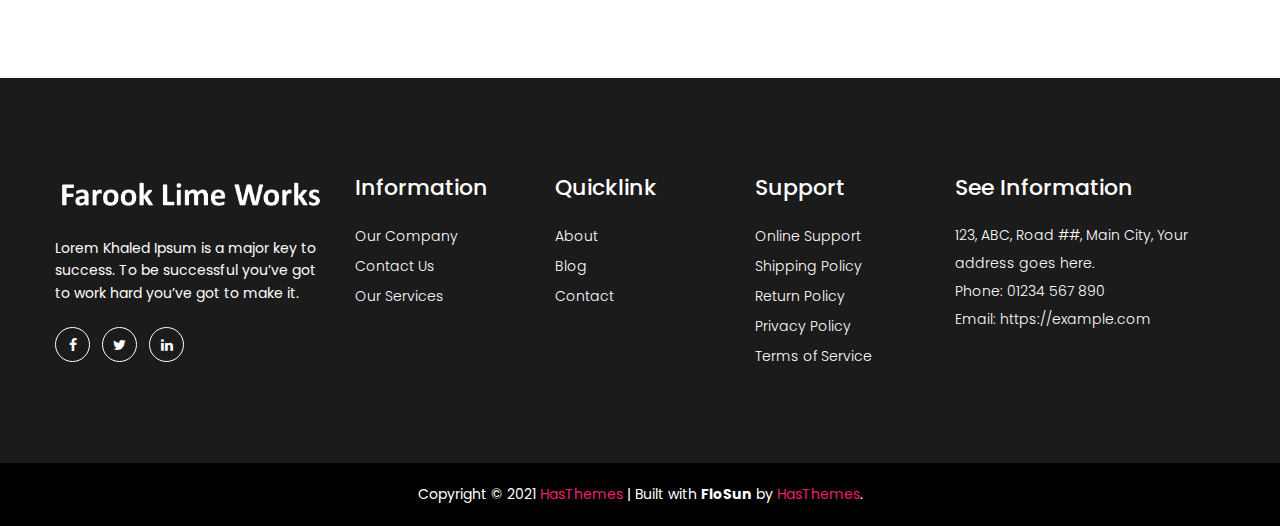
<file: blog-details-fullwidth.html>
<!doctype html>
<html class="no-js" lang="en">


<!-- Mirrored from htmldemo.net/flosun/flosun/blog-details-fullwidth.html by HTTrack Website Copier/3.x [XR&CO'2014], Sun, 04 Dec 2022 05:03:27 GMT -->

<head>
    <meta charset="utf-8">
    <meta http-equiv="x-ua-compatible" content="ie=edge">
    <title>Blogs</title>
    <meta name="robots" content="noindex, follow" />
    <meta name="description" content="">
    <meta name="viewport" content="width=device-width, initial-scale=1, shrink-to-fit=no">
    <!-- Favicon -->
    <link rel="shortcut icon" type="image/x-icon" href="assets/images/favicon.ico">

    <!-- CSS
	============================================ -->
    <!-- Bootstrap CSS -->
    <link rel="stylesheet" href="assets/css/vendor/bootstrap.min.css">
    <!-- Font Awesome CSS -->
    <link rel="stylesheet" href="assets/css/vendor/font.awesome.min.css">
    <!-- Linear Icons CSS -->
    <link rel="stylesheet" href="assets/css/vendor/linearicons.min.css">
    <!-- Swiper CSS -->
    <link rel="stylesheet" href="assets/css/plugins/swiper-bundle.min.css">
    <!-- Animation CSS -->
    <link rel="stylesheet" href="assets/css/plugins/animate.min.css">
    <!-- Jquery ui CSS -->
    <link rel="stylesheet" href="assets/css/plugins/jquery-ui.min.css">
    <!-- Nice Select CSS -->
    <link rel="stylesheet" href="assets/css/plugins/nice-select.min.css">
    <!-- Magnific Popup -->
    <link rel="stylesheet" href="assets/css/plugins/magnific-popup.css">

    <!-- Main Style CSS -->
    <link rel="stylesheet" href="assets/css/style.css">

</head>

<body>

    <!-- Header Area Start Here -->
    <header class="main-header-area">
        <!-- Main Header Area Start -->
        <div class="main-header header-transparent header-sticky">
            <div class="container-fluid">
                <div class="row align-items-center">
                    <div class="col-lg-2 col-xl-2 col-md-6 col-6 col-custom">
                        <div class="header-logo d-flex align-items-center">
                            <a href="index.html">
                                <img class="img-full" src="assets/images/logo/logo.png" alt="Header Logo">
                            </a>
                        </div>
                    </div>
                    <div class="col-lg-8 d-none d-lg-flex justify-content-center col-custom">
                        <nav class="main-nav d-none d-lg-flex">
                            <ul class="nav">
                                <li>
                                    <a class="active" href="index.html">
                                        <span class="menu-text"> Home</span>
                                    </a>
                                </li>

                                <li>
                                    <a href="Products.html">
                                        <span class="menu-text"> Products</span>
                                        <i class="fa fa-angle-down"></i>
                                    </a>
                                    <ul class="dropdown-submenu dropdown-hover">
                                        <li><a href="Calcined_Dolomite.html">Calcined Dolomite</a></li>
                                        <li><a href="Calcined_Lime.html">Calcined Lime</a></li>
                                        <li><a href="Lime.html">Lime</a></li>
                                        <li><a href="LimeStone.html">Limestone</a></li>
                                        <li><a href="Hydrated_Lime_Powder.html">Hydrated Lime Powder</a></li>
                                        <li><a href="CEM.html">CEM</a></li>
                                    </ul>
                                </li>
                                <li>
                                    <a href="Services.html">
                                        <span class="menu-text">Services</span>
                                    </a>
                                </li>
                                <li>
                                    <a href="about-us.html">
                                        <span class="menu-text"> About Us</span>
                                    </a>
                                </li>
                                <li>
                                    <a href="contact-us.html">
                                        <span class="menu-text">Contact Us</span>
                                    </a>
                                </li>
                            </ul>
                        </nav>
                    </div>
                    <div class="col-lg-2 col-md-6 col-6 col-custom">
                        <div class="header-right-area main-nav">
                            <ul class="nav">
                                <li class="account-menu-wrap d-none d-lg-flex">
                                    <a href="#" class="off-canvas-menu-btn">
                                        <i class="fa fa-bars"></i>
                                    </a>
                                </li>
                                <li class="mobile-menu-btn d-lg-none">
                                    <a class="off-canvas-btn" href="#">
                                        <i class="fa fa-bars"></i>
                                    </a>
                                </li>
                            </ul>
                        </div>
                    </div>
                </div>
            </div>
        </div>
        <!-- Main Header Area End -->
        <!-- off-canvas menu start -->
        <aside class="off-canvas-wrapper" id="mobileMenu">
            <div class="off-canvas-overlay"></div>
            <div class="off-canvas-inner-content">
                <div class="btn-close-off-canvas">
                    <i class="fa fa-times"></i>
                </div>
                <div class="header-logo d-flex align-items-center" style="padding-left: 30px;">
                    <a href="index.html">
                        <img class="img-full" src="assets/images/logo/logo.png" alt="Header Logo">
                    </a>
                </div>
                <div class="off-canvas-inner">
                    <!-- mobile menu start -->
                    <div class="mobile-navigation">
                        <!-- mobile menu navigation start -->
                        <nav>
                            <ul class="mobile-menu">
                                <li><a href="index.html">Home Page</a></li>
                                <li class="menu-item-has-children "><a href="Products.html">Products</a>
                                    <ul class="dropdown">
                                        <li><a href="Calcined_Dolomite.html">Calcined Dolomite</a></li>
                                        <li><a href="Calcined_Lime.html">Calcined Lime</a></li>
                                        <li><a href="Lime.html">Lime</a></li>
                                        <li><a href="LimeStone.html">Limestone</a></li>
                                        <li><a href="Hydrated_Lime_Powder.html">Hydrated Lime Powder</a></li>
                                        <li><a href="CEM.html">CEM</a></li>
                                    </ul>
                                </li>
                                <li><a href="Services.html">Services</a></li>
                                <li><a href="about-us.html">About Us</a></li>
                                <li><a href="contact-us.html">Contact</a></li>
                            </ul>
                        </nav>
                        <!-- mobile menu navigation end -->
                    </div>
                    <!-- mobile menu end -->
                    <div class="offcanvas-widget-area">
                        <div class="top-info-wrap text-left text-black">
                            <ul class="address-info">
                                <li>
                                    <i class="fa fa-phone"></i>
                                    <a href="info%40yourdomain.html">(1245) 2456 012</a>
                                </li>
                                <li>
                                    <i class="fa fa-envelope"></i>
                                    <a href="info%40yourdomain.html">info@yourdomain.com</a>
                                </li>
                            </ul>
                            <div class="widget-social">
                                <a class="facebook-color-bg" title="Facebook-f" href="#"><i class="fa fa-facebook-f"></i></a>
                                <a class="twitter-color-bg" title="Twitter" href="#"><i class="fa fa-twitter"></i></a>
                                <a class="linkedin-color-bg" title="Linkedin" href="#"><i class="fa fa-linkedin"></i></a>
                            </div>
                        </div>
                    </div>
                </div>
            </div>
        </aside>
        <!-- off-canvas menu end -->
        <!-- off-canvas menu start -->
        <aside class="off-canvas-menu-wrapper" id="sideMenu">
            <div class="off-canvas-overlay"></div>
            <div class="off-canvas-inner-content">
                <div class="off-canvas-inner">
                    <div class="btn-close-off-canvas">
                        <i class="fa fa-times"></i>
                    </div>
                    <!-- offcanvas widget area start -->
                    <div class="offcanvas-widget-area">
                        <ul class="menu-top-menu">
                            <li><a href="about-us.html">About Us</a></li>
                        </ul>
                        <p class="desc-content">Lorem ipsum dolor sit amet, consectetur adipiscing elit, sed do eiusmod tempor incididunt ut labore et dolore magna aliqua. <br> Ut enim ad minim veniam, quis nostrud exercitation ullamco laboris nisi ut aliquip ex ea commodo consequat.
                            <br> Duis aute irure dolor in reprehenderit in voluptate velit esse cillum dolore eu fugiat nulla pariatur. Excepteur sint occaecat cupidatat non proident, sunt in culpa qui officia deserunt mollit anim id est laborum.</p>
                        <div class="top-info-wrap text-left text-black">
                            <ul class="address-info">
                                <li>
                                    <i class="fa fa-phone"></i>
                                    <a href="info%40yourdomain.html">(1245) 2456 012</a>
                                </li>
                                <li>
                                    <i class="fa fa-envelope"></i>
                                    <a href="info%40yourdomain.html">info@yourdomain.com</a>
                                </li>
                            </ul>
                            <div class="widget-social">
                                <a class="facebook-color-bg" title="Facebook-f" href="#"><i class="fa fa-facebook-f"></i></a>
                                <a class="twitter-color-bg" title="Twitter" href="#"><i class="fa fa-twitter"></i></a>
                                <a class="linkedin-color-bg" title="Linkedin" href="#"><i class="fa fa-linkedin"></i></a>

                            </div>
                        </div>
                    </div>
                    <!-- offcanvas widget area end -->
                </div>
            </div>
        </aside>
        <!-- off-canvas menu end -->
    </header>
    <!-- Header Area End Here -->
    <!-- Blog Area Wrapper Start Here -->
    <div class="blog-area-wrapper">
        <!-- Breadcrumb Area Start Here -->
        <div class="breadcrumbs-area position-relative">
            <div class="container">
                <div class="row">
                    <div class="col-12 text-center">
                        <div class="breadcrumb-content position-relative section-content">
                            <h3 class="title-3">Blog 0</h3>
                            <ul>
                                <li><a href="index.html">Home</a></li>
                                <li>Blog</li>
                            </ul>
                        </div>
                    </div>
                </div>
            </div>
        </div>
        <!-- Breadcrumb Area End Here -->
        <!-- Blog Main Area Start Here -->
        <div class="blog-main-area">
            <div class="container container-default custom-area">
                <div class="row">
                    <div class="col-12 col-custom widget-mt">
                        <!-- Blog Details wrapper Area Start -->
                        <div class="blog-post-details">
                            <figure class="blog-post-thumb mb-5">
                                <img src="assets/images/blog/blog1.jpg" alt="Blog Image">
                            </figure>
                            <section class="blog-post-wrapper product-summery">
                                <div class="section-content section-title">
                                    <h2 class="section-title-2 mb-3">Standard blog post one</h2>
                                    <p class="mb-4">Contrary to popular belief, Lorem Ipsum is not simply random text. It has roots in a piece of classical Latin literature from 45 BC, making it over 2000 years old. Richard McClintock, a Latin professor at Hampden-Sydney
                                        College in Virginia, looked up one of the more obscure Latin words, consectetur, from a Lorem Ipsum passage.</p>
                                    <blockquote class="blockquote mb-4">
                                        <p>Contrary to popular belief, Lorem Ipsum is not simply random text. It has roots in a piece of classical Latin literature from 45 BC, making it over 2000 years old. Richard McClintock</p>
                                    </blockquote>
                                    <p class="mb-5">and going through the cites of the word in classical literature, discovered the undoubtable source. Lorem Ipsum comes from sections 1.10.32 and 1.10.33 of "de Finibus Bonorum et Malorum" (The Extremes of Good and Evil)
                                        by Cicero, written in 45 BC. This book is a treatise on the theory of ethics, very popular during the Renaissance. The first line of Lorem Ipsum, "Lorem ipsum dolor sit amet..", comes from a line in section 1.10.32.</p>
                                </div>
                                <div class="share-article">
                                    <span class="left-side">
                                <a href="blog-details-fullwidth2.html"> <i class="fa fa-long-arrow-left"></i> Older Post</a>
                            </span>
                                    <h6 class="text-uppercase">Share this article</h6>
                                    <span class="right-side">
                            <a href="blog-details-fullwidth1.html">Newer Post <i class="fa fa-long-arrow-right"></i></a>
                            </span>
                                </div>
                                <div class="social-share">
                                    <a href="#"><i class="fa fa-facebook-square facebook-color"></i></a>
                                    <a href="#"><i class="fa fa-twitter-square twitter-color"></i></a>
                                    <a href="#"><i class="fa fa-linkedin-square linkedin-color"></i></a>
                                </div>
                            </section>
                        </div>
                        <!-- Blog Details Wrapper Area End -->
                        <!-- Blog Comments Area Start Here -->
                        <!-- Blog Comments Area End Here -->
                    </div>
                </div>
            </div>
        </div>
        <!-- Blog Main Area End Here -->
    </div>
    <!-- Blog Area Wrapper End Here -->
    <!--Footer Area Start-->
    <footer class="footer-area mt-no-text">
        <div class="footer-widget-area">
            <div class="container container-default custom-area">
                <div class="row">
                    <div class="col-12 col-sm-12 col-md-12 col-lg-3 col-custom">
                        <div class="single-footer-widget m-0">
                            <div class="footer-logo">
                                <a href="index.html">
                                    <img src="assets/images/logo/logo-footer.png" alt="Logo Image">
                                </a>
                            </div>
                            <p class="desc-content">Lorem Khaled Ipsum is a major key to success. To be successful you’ve got to work hard you’ve got to make it.</p>
                            <div class="social-links">
                                <ul class="d-flex">
                                    <li>
                                        <a class="rounded-circle" href="#" title="Facebook">
                                            <i class="fa fa-facebook-f"></i>
                                        </a>
                                    </li>
                                    <li>
                                        <a class="rounded-circle" href="#" title="Twitter">
                                            <i class="fa fa-twitter"></i>
                                        </a>
                                    </li>
                                    <li>
                                        <a class="rounded-circle" href="#" title="Linkedin">
                                            <i class="fa fa-linkedin"></i>
                                        </a>
                                    </li>

                                </ul>
                            </div>
                        </div>
                    </div>
                    <div class="col-12 col-sm-6 col-md-6 col-lg-2 col-custom">
                        <div class="single-footer-widget">
                            <h2 class="widget-title">Information</h2>
                            <ul class="widget-list">
                                <li><a href="about-us.html">Our Company</a></li>
                                <li><a href="contact-us.html">Contact Us</a></li>
                                <li><a href="about-us.html">Our Services</a></li>

                            </ul>
                        </div>
                    </div>
                    <div class="col-12 col-sm-6 col-md-6 col-lg-2 col-custom">
                        <div class="single-footer-widget">
                            <h2 class="widget-title">Quicklink</h2>
                            <ul class="widget-list">
                                <li><a href="about-us.html">About</a></li>
                                <li><a href="blog-details-fullwidth.html">Blog</a></li>

                                <li><a href="contact-us.html">Contact</a></li>
                            </ul>
                        </div>
                    </div>
                    <div class="col-12 col-sm-6 col-md-6 col-lg-2 col-custom">
                        <div class="single-footer-widget">
                            <h2 class="widget-title">Support</h2>
                            <ul class="widget-list">
                                <li><a href="contact-us.html">Online Support</a></li>
                                <li><a href="contact-us.html">Shipping Policy</a></li>
                                <li><a href="contact-us.html">Return Policy</a></li>
                                <li><a href="contact-us.html">Privacy Policy</a></li>
                                <li><a href="contact-us.html">Terms of Service</a></li>
                            </ul>
                        </div>
                    </div>
                    <div class="col-12 col-sm-6 col-md-6 col-lg-3 col-custom">
                        <div class="single-footer-widget">
                            <h2 class="widget-title">See Information</h2>
                            <div class="widget-body">
                                <address>123, ABC, Road ##, Main City, Your address goes here.<br>Phone: 01234 567 890<br>Email: https://example.com</address>
                            </div>
                        </div>
                    </div>
                </div>
            </div>
        </div>
        <div class="footer-copyright-area">
            <div class="container custom-area">
                <div class="row">
                    <div class="col-12 text-center col-custom">
                        <div class="copyright-content">
                            <p>Copyright © 2021 <a href="https://hasthemes.com/" title="https://hasthemes.com/">HasThemes</a> | Built with&nbsp;<strong>FloSun</strong>&nbsp;by <a href="https://hasthemes.com/" title="https://hasthemes.com/">HasThemes</a>.</p>
                        </div>
                    </div>
                </div>
            </div>
        </div>
    </footer>
    <!--Footer Area End-->

    <!-- Scroll to Top Start -->
    <a class="scroll-to-top" href="#">
        <i class="lnr lnr-arrow-up"></i>
    </a>
    <!-- Scroll to Top End -->

    <!-- JS
============================================ -->


    <!-- jQuery JS -->
    <script src="assets/js/vendor/jquery-3.6.0.min.js"></script>
    <!-- jQuery Migrate JS -->
    <script src="assets/js/vendor/jquery-migrate-3.3.2.min.js"></script>
    <!-- Modernizer JS -->
    <script src="assets/js/vendor/modernizr-3.7.1.min.js"></script>
    <!-- Bootstrap JS -->
    <script src="assets/js/vendor/bootstrap.bundle.min.js"></script>


    <!-- Swiper Slider JS -->
    <script src="assets/js/plugins/swiper-bundle.min.js"></script>
    <!-- nice select JS -->
    <script src="assets/js/plugins/nice-select.min.js"></script>
    <!-- Ajaxchimpt js -->
    <script src="assets/js/plugins/jquery.ajaxchimp.min.js"></script>
    <!-- Jquery Ui js -->
    <script src="assets/js/plugins/jquery-ui.min.js"></script>
    <!-- Jquery Countdown js -->
    <script src="assets/js/plugins/jquery.countdown.min.js"></script>
    <!-- jquery magnific popup js -->
    <script src="assets/js/plugins/jquery.magnific-popup.min.js"></script>

    <!-- Main JS -->
    <script src="assets/js/main.js"></script>


</body>


<!-- Mirrored from htmldemo.net/flosun/flosun/blog-details-fullwidth.html by HTTrack Website Copier/3.x [XR&CO'2014], Sun, 04 Dec 2022 05:03:27 GMT -->

</html>
</file>
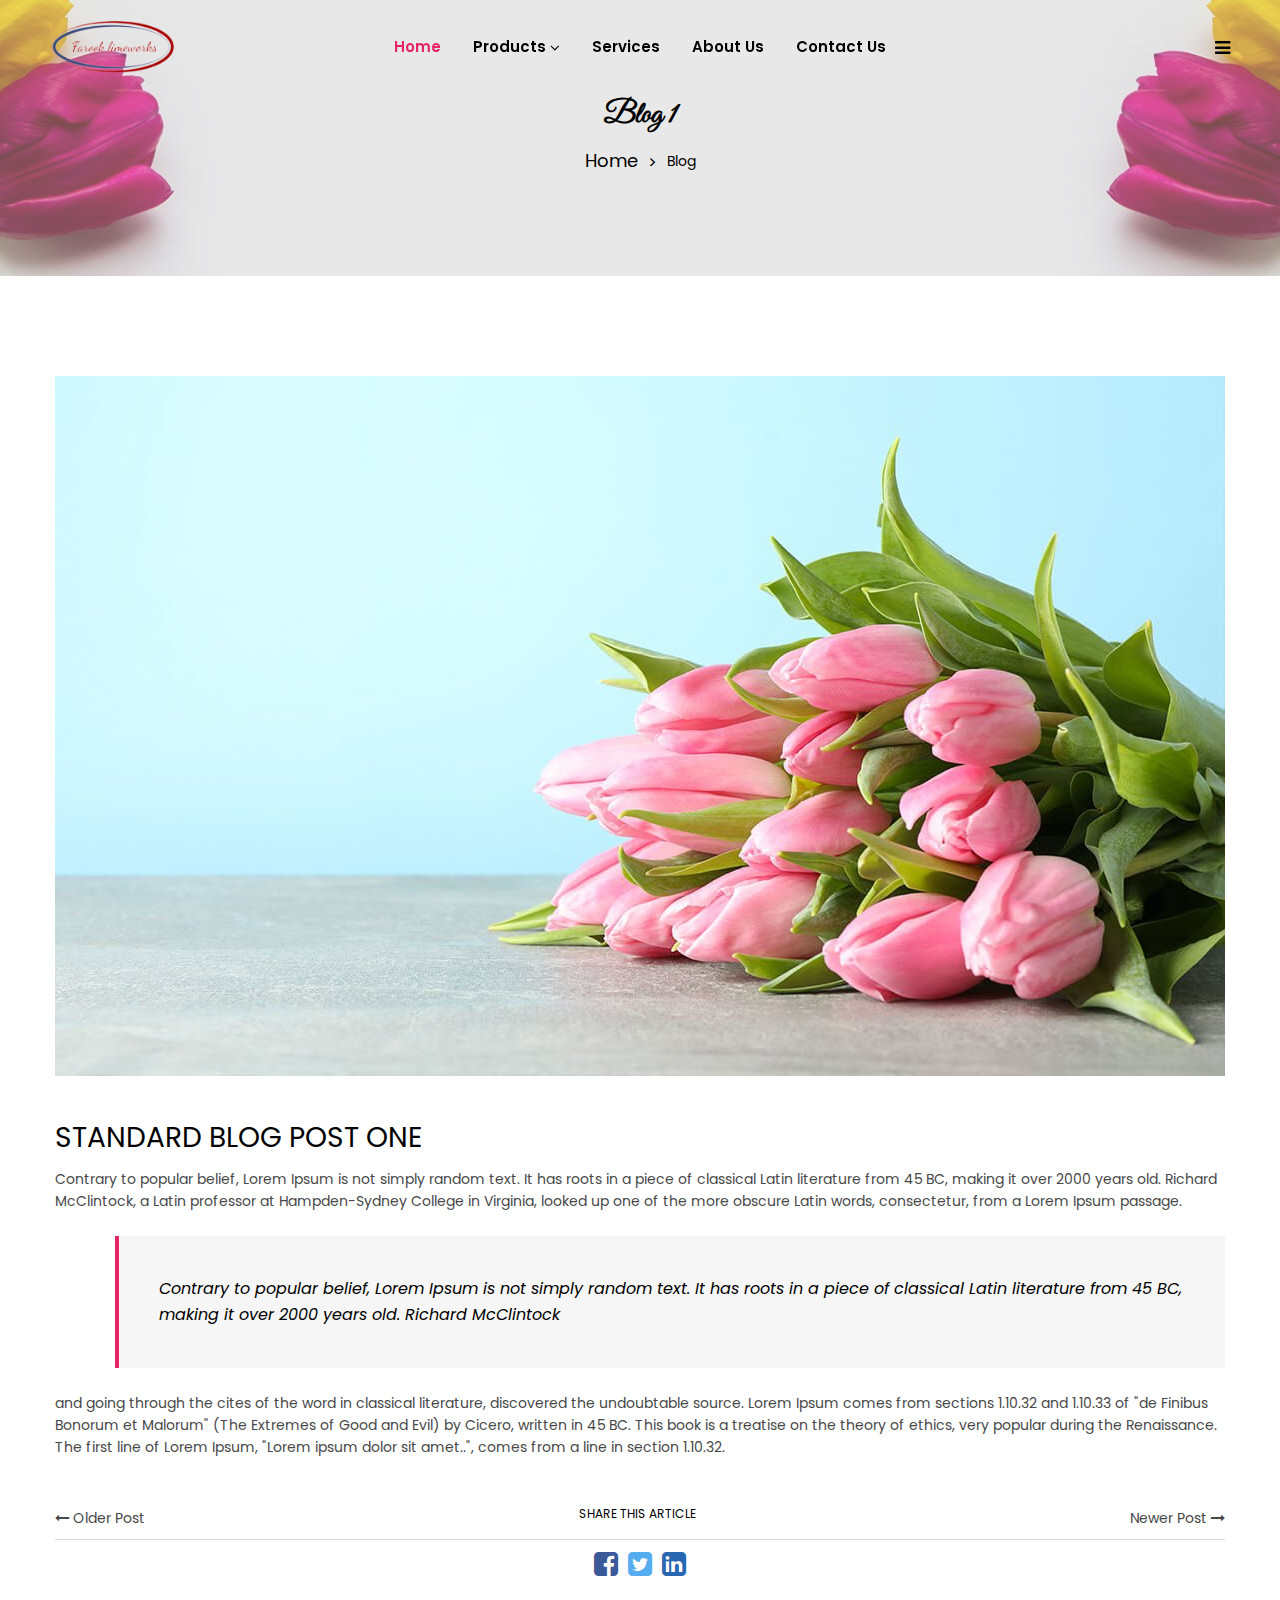
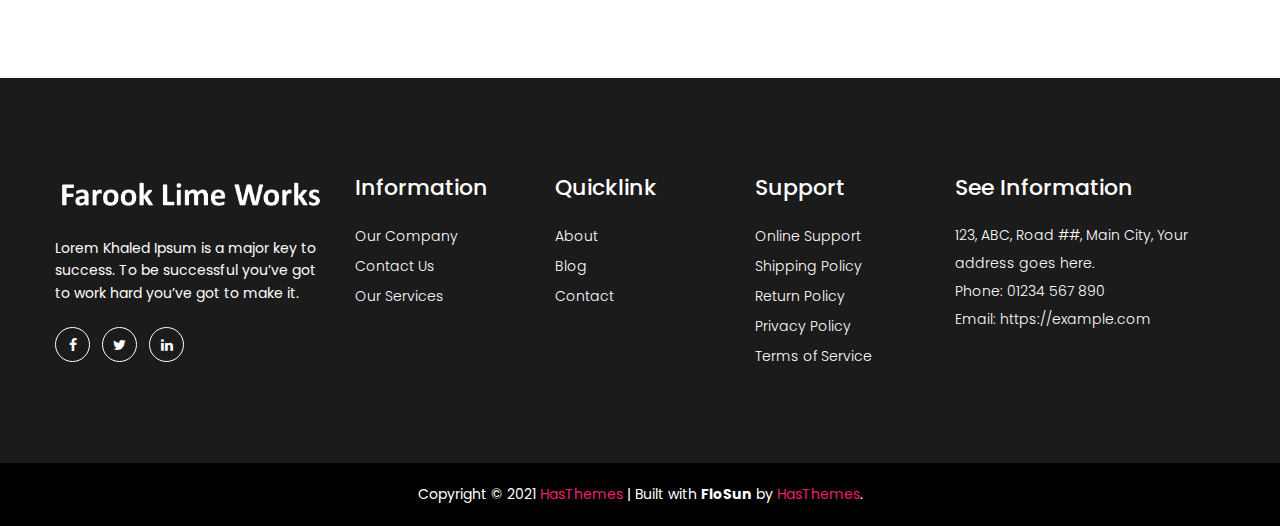
<file: blog-details-fullwidth1.html>
<!doctype html>
<html class="no-js" lang="en">


<!-- Mirrored from htmldemo.net/flosun/flosun/blog-details-fullwidth.html by HTTrack Website Copier/3.x [XR&CO'2014], Sun, 04 Dec 2022 05:03:27 GMT -->

<head>
    <meta charset="utf-8">
    <meta http-equiv="x-ua-compatible" content="ie=edge">
    <title>Blogs</title>
    <meta name="robots" content="noindex, follow" />
    <meta name="description" content="">
    <meta name="viewport" content="width=device-width, initial-scale=1, shrink-to-fit=no">
    <!-- Favicon -->
    <link rel="shortcut icon" type="image/x-icon" href="assets/images/favicon.ico">

    <!-- CSS
	============================================ -->
    <!-- Bootstrap CSS -->
    <link rel="stylesheet" href="assets/css/vendor/bootstrap.min.css">
    <!-- Font Awesome CSS -->
    <link rel="stylesheet" href="assets/css/vendor/font.awesome.min.css">
    <!-- Linear Icons CSS -->
    <link rel="stylesheet" href="assets/css/vendor/linearicons.min.css">
    <!-- Swiper CSS -->
    <link rel="stylesheet" href="assets/css/plugins/swiper-bundle.min.css">
    <!-- Animation CSS -->
    <link rel="stylesheet" href="assets/css/plugins/animate.min.css">
    <!-- Jquery ui CSS -->
    <link rel="stylesheet" href="assets/css/plugins/jquery-ui.min.css">
    <!-- Nice Select CSS -->
    <link rel="stylesheet" href="assets/css/plugins/nice-select.min.css">
    <!-- Magnific Popup -->
    <link rel="stylesheet" href="assets/css/plugins/magnific-popup.css">

    <!-- Main Style CSS -->
    <link rel="stylesheet" href="assets/css/style.css">

</head>

<body>

    <!-- Header Area Start Here -->
    <header class="main-header-area">
        <!-- Main Header Area Start -->
        <div class="main-header header-transparent header-sticky">
            <div class="container-fluid">
                <div class="row align-items-center">
                    <div class="col-lg-2 col-xl-2 col-md-6 col-6 col-custom">
                        <div class="header-logo d-flex align-items-center">
                            <a href="index.html">
                                <img class="img-full" src="assets/images/logo/logo.png" alt="Header Logo">
                            </a>
                        </div>
                    </div>
                    <div class="col-lg-8 d-none d-lg-flex justify-content-center col-custom">
                        <nav class="main-nav d-none d-lg-flex">
                            <ul class="nav">
                                <li>
                                    <a class="active" href="index.html">
                                        <span class="menu-text"> Home</span>
                                    </a>
                                </li>

                                <li>
                                    <a href="Products.html">
                                        <span class="menu-text"> Products</span>
                                        <i class="fa fa-angle-down"></i>
                                    </a>
                                    <ul class="dropdown-submenu dropdown-hover">
                                        <li><a href="Calcined_Dolomite.html">Calcined Dolomite</a></li>
                                        <li><a href="Calcined_Lime.html">Calcined Lime</a></li>
                                        <li><a href="Lime.html">Lime</a></li>
                                        <li><a href="LimeStone.html">Limestone</a></li>
                                        <li><a href="Hydrated_Lime_Powder.html">Hydrated Lime Powder</a></li>
                                        <li><a href="CEM.html">CEM</a></li>
                                    </ul>
                                </li>
                                <li>
                                    <a href="Services.html">
                                        <span class="menu-text">Services</span>
                                    </a>
                                </li>
                                <li>
                                    <a href="about-us.html">
                                        <span class="menu-text"> About Us</span>
                                    </a>
                                </li>
                                <li>
                                    <a href="contact-us.html">
                                        <span class="menu-text">Contact Us</span>
                                    </a>
                                </li>
                            </ul>
                        </nav>
                    </div>
                    <div class="col-lg-2 col-md-6 col-6 col-custom">
                        <div class="header-right-area main-nav">
                            <ul class="nav">
                                <li class="account-menu-wrap d-none d-lg-flex">
                                    <a href="#" class="off-canvas-menu-btn">
                                        <i class="fa fa-bars"></i>
                                    </a>
                                </li>
                                <li class="mobile-menu-btn d-lg-none">
                                    <a class="off-canvas-btn" href="#">
                                        <i class="fa fa-bars"></i>
                                    </a>
                                </li>
                            </ul>
                        </div>
                    </div>
                </div>
            </div>
        </div>
        <!-- Main Header Area End -->
        <!-- off-canvas menu start -->
        <aside class="off-canvas-wrapper" id="mobileMenu">
            <div class="off-canvas-overlay"></div>
            <div class="off-canvas-inner-content">
                <div class="btn-close-off-canvas">
                    <i class="fa fa-times"></i>
                </div>
                <div class="header-logo d-flex align-items-center" style="padding-left: 30px;">
                    <a href="index.html">
                        <img class="img-full" src="assets/images/logo/logo.png" alt="Header Logo">
                    </a>
                </div>
                <div class="off-canvas-inner">
                    <!-- mobile menu start -->
                    <div class="mobile-navigation">
                        <!-- mobile menu navigation start -->
                        <nav>
                            <ul class="mobile-menu">
                                <li><a href="index.html">Home Page</a></li>
                                <li class="menu-item-has-children "><a href="Products.html">Products</a>
                                    <ul class="dropdown">
                                        <li><a href="Calcined_Dolomite.html">Calcined Dolomite</a></li>
                                        <li><a href="Calcined_Lime.html">Calcined Lime</a></li>
                                        <li><a href="Lime.html">Lime</a></li>
                                        <li><a href="LimeStone.html">Limestone</a></li>
                                        <li><a href="Hydrated_Lime_Powder.html">Hydrated Lime Powder</a></li>
                                        <li><a href="CEM.html">CEM</a></li>
                                    </ul>
                                </li>
                                <li><a href="Services.html">Services</a></li>
                                <li><a href="about-us.html">About Us</a></li>
                                <li><a href="contact-us.html">Contact</a></li>
                            </ul>
                        </nav>
                        <!-- mobile menu navigation end -->
                    </div>
                    <!-- mobile menu end -->
                    <div class="offcanvas-widget-area">
                        <div class="top-info-wrap text-left text-black">
                            <ul class="address-info">
                                <li>
                                    <i class="fa fa-phone"></i>
                                    <a href="info%40yourdomain.html">(1245) 2456 012</a>
                                </li>
                                <li>
                                    <i class="fa fa-envelope"></i>
                                    <a href="info%40yourdomain.html">info@yourdomain.com</a>
                                </li>
                            </ul>
                            <div class="widget-social">
                                <a class="facebook-color-bg" title="Facebook-f" href="#"><i class="fa fa-facebook-f"></i></a>
                                <a class="twitter-color-bg" title="Twitter" href="#"><i class="fa fa-twitter"></i></a>
                                <a class="linkedin-color-bg" title="Linkedin" href="#"><i class="fa fa-linkedin"></i></a>
                            </div>
                        </div>
                    </div>
                </div>
            </div>
        </aside>
        <!-- off-canvas menu end -->
        <!-- off-canvas menu start -->
        <aside class="off-canvas-menu-wrapper" id="sideMenu">
            <div class="off-canvas-overlay"></div>
            <div class="off-canvas-inner-content">
                <div class="off-canvas-inner">
                    <div class="btn-close-off-canvas">
                        <i class="fa fa-times"></i>
                    </div>
                    <!-- offcanvas widget area start -->
                    <div class="offcanvas-widget-area">
                        <ul class="menu-top-menu">
                            <li><a href="about-us.html">About Us</a></li>
                        </ul>
                        <p class="desc-content">Lorem ipsum dolor sit amet, consectetur adipiscing elit, sed do eiusmod tempor incididunt ut labore et dolore magna aliqua. <br> Ut enim ad minim veniam, quis nostrud exercitation ullamco laboris nisi ut aliquip ex ea commodo consequat.
                            <br> Duis aute irure dolor in reprehenderit in voluptate velit esse cillum dolore eu fugiat nulla pariatur. Excepteur sint occaecat cupidatat non proident, sunt in culpa qui officia deserunt mollit anim id est laborum.</p>
                        <div class="top-info-wrap text-left text-black">
                            <ul class="address-info">
                                <li>
                                    <i class="fa fa-phone"></i>
                                    <a href="info%40yourdomain.html">(1245) 2456 012</a>
                                </li>
                                <li>
                                    <i class="fa fa-envelope"></i>
                                    <a href="info%40yourdomain.html">info@yourdomain.com</a>
                                </li>
                            </ul>
                            <div class="widget-social">
                                <a class="facebook-color-bg" title="Facebook-f" href="#"><i class="fa fa-facebook-f"></i></a>
                                <a class="twitter-color-bg" title="Twitter" href="#"><i class="fa fa-twitter"></i></a>
                                <a class="linkedin-color-bg" title="Linkedin" href="#"><i class="fa fa-linkedin"></i></a>

                            </div>
                        </div>
                    </div>
                    <!-- offcanvas widget area end -->
                </div>
            </div>
        </aside>
        <!-- off-canvas menu end -->
    </header>
    <!-- Header Area End Here -->
    <!-- Blog Area Wrapper Start Here -->
    <div class="blog-area-wrapper">
        <!-- Breadcrumb Area Start Here -->
        <div class="breadcrumbs-area position-relative">
            <div class="container">
                <div class="row">
                    <div class="col-12 text-center">
                        <div class="breadcrumb-content position-relative section-content">
                            <h3 class="title-3">Blog 1</h3>
                            <ul>
                                <li><a href="index.html">Home</a></li>
                                <li>Blog</li>
                            </ul>
                        </div>
                    </div>
                </div>
            </div>
        </div>
        <!-- Breadcrumb Area End Here -->
        <!-- Blog Main Area Start Here -->
        <div class="blog-main-area">
            <div class="container container-default custom-area">
                <div class="row">
                    <div class="col-12 col-custom widget-mt">
                        <!-- Blog Details wrapper Area Start -->
                        <div class="blog-post-details">
                            <figure class="blog-post-thumb mb-5">
                                <img src="assets/images/blog/blog1.jpg" alt="Blog Image">
                            </figure>
                            <section class="blog-post-wrapper product-summery">
                                <div class="section-content section-title">
                                    <h2 class="section-title-2 mb-3">Standard blog post one</h2>
                                    <p class="mb-4">Contrary to popular belief, Lorem Ipsum is not simply random text. It has roots in a piece of classical Latin literature from 45 BC, making it over 2000 years old. Richard McClintock, a Latin professor at Hampden-Sydney
                                        College in Virginia, looked up one of the more obscure Latin words, consectetur, from a Lorem Ipsum passage.</p>
                                    <blockquote class="blockquote mb-4">
                                        <p>Contrary to popular belief, Lorem Ipsum is not simply random text. It has roots in a piece of classical Latin literature from 45 BC, making it over 2000 years old. Richard McClintock</p>
                                    </blockquote>
                                    <p class="mb-5">and going through the cites of the word in classical literature, discovered the undoubtable source. Lorem Ipsum comes from sections 1.10.32 and 1.10.33 of "de Finibus Bonorum et Malorum" (The Extremes of Good and Evil)
                                        by Cicero, written in 45 BC. This book is a treatise on the theory of ethics, very popular during the Renaissance. The first line of Lorem Ipsum, "Lorem ipsum dolor sit amet..", comes from a line in section 1.10.32.</p>
                                </div>
                                <div class="share-article">
                                    <span class="left-side">
                                <a href="blog-details-fullwidth.html"> <i class="fa fa-long-arrow-left"></i> Older Post</a>
                            </span>
                                    <h6 class="text-uppercase">Share this article</h6>
                                    <span class="right-side">
                            <a href="blog-details-fullwidth2.html">Newer Post <i class="fa fa-long-arrow-right"></i></a>
                            </span>
                                </div>
                                <div class="social-share">
                                    <a href="#"><i class="fa fa-facebook-square facebook-color"></i></a>
                                    <a href="#"><i class="fa fa-twitter-square twitter-color"></i></a>
                                    <a href="#"><i class="fa fa-linkedin-square linkedin-color"></i></a>
                                </div>
                            </section>
                        </div>
                        <!-- Blog Details Wrapper Area End -->
                        <!-- Blog Comments Area Start Here -->
                        <!-- Blog Comments Area End Here -->
                    </div>
                </div>
            </div>
        </div>
        <!-- Blog Main Area End Here -->
    </div>
    <!-- Blog Area Wrapper End Here -->
    <!--Footer Area Start-->
    <footer class="footer-area mt-no-text">
        <div class="footer-widget-area">
            <div class="container container-default custom-area">
                <div class="row">
                    <div class="col-12 col-sm-12 col-md-12 col-lg-3 col-custom">
                        <div class="single-footer-widget m-0">
                            <div class="footer-logo">
                                <a href="index.html">
                                    <img src="assets/images/logo/logo-footer.png" alt="Logo Image">
                                </a>
                            </div>
                            <p class="desc-content">Lorem Khaled Ipsum is a major key to success. To be successful you’ve got to work hard you’ve got to make it.</p>
                            <div class="social-links">
                                <ul class="d-flex">
                                    <li>
                                        <a class="rounded-circle" href="#" title="Facebook">
                                            <i class="fa fa-facebook-f"></i>
                                        </a>
                                    </li>
                                    <li>
                                        <a class="rounded-circle" href="#" title="Twitter">
                                            <i class="fa fa-twitter"></i>
                                        </a>
                                    </li>
                                    <li>
                                        <a class="rounded-circle" href="#" title="Linkedin">
                                            <i class="fa fa-linkedin"></i>
                                        </a>
                                    </li>

                                </ul>
                            </div>
                        </div>
                    </div>
                    <div class="col-12 col-sm-6 col-md-6 col-lg-2 col-custom">
                        <div class="single-footer-widget">
                            <h2 class="widget-title">Information</h2>
                            <ul class="widget-list">
                                <li><a href="about-us.html">Our Company</a></li>
                                <li><a href="contact-us.html">Contact Us</a></li>
                                <li><a href="about-us.html">Our Services</a></li>

                            </ul>
                        </div>
                    </div>
                    <div class="col-12 col-sm-6 col-md-6 col-lg-2 col-custom">
                        <div class="single-footer-widget">
                            <h2 class="widget-title">Quicklink</h2>
                            <ul class="widget-list">
                                <li><a href="about-us.html">About</a></li>
                                <li><a href="blog-details-fullwidth1.html">Blog</a></li>

                                <li><a href="contact-us.html">Contact</a></li>
                            </ul>
                        </div>
                    </div>
                    <div class="col-12 col-sm-6 col-md-6 col-lg-2 col-custom">
                        <div class="single-footer-widget">
                            <h2 class="widget-title">Support</h2>
                            <ul class="widget-list">
                                <li><a href="contact-us.html">Online Support</a></li>
                                <li><a href="contact-us.html">Shipping Policy</a></li>
                                <li><a href="contact-us.html">Return Policy</a></li>
                                <li><a href="contact-us.html">Privacy Policy</a></li>
                                <li><a href="contact-us.html">Terms of Service</a></li>
                            </ul>
                        </div>
                    </div>
                    <div class="col-12 col-sm-6 col-md-6 col-lg-3 col-custom">
                        <div class="single-footer-widget">
                            <h2 class="widget-title">See Information</h2>
                            <div class="widget-body">
                                <address>123, ABC, Road ##, Main City, Your address goes here.<br>Phone: 01234 567 890<br>Email: https://example.com</address>
                            </div>
                        </div>
                    </div>
                </div>
            </div>
        </div>
        <div class="footer-copyright-area">
            <div class="container custom-area">
                <div class="row">
                    <div class="col-12 text-center col-custom">
                        <div class="copyright-content">
                            <p>Copyright © 2021 <a href="https://hasthemes.com/" title="https://hasthemes.com/">HasThemes</a> | Built with&nbsp;<strong>FloSun</strong>&nbsp;by <a href="https://hasthemes.com/" title="https://hasthemes.com/">HasThemes</a>.</p>
                        </div>
                    </div>
                </div>
            </div>
        </div>
    </footer>
    <!--Footer Area End-->

    <!-- Scroll to Top Start -->
    <a class="scroll-to-top" href="#">
        <i class="lnr lnr-arrow-up"></i>
    </a>
    <!-- Scroll to Top End -->

    <!-- JS
============================================ -->


    <!-- jQuery JS -->
    <script src="assets/js/vendor/jquery-3.6.0.min.js"></script>
    <!-- jQuery Migrate JS -->
    <script src="assets/js/vendor/jquery-migrate-3.3.2.min.js"></script>
    <!-- Modernizer JS -->
    <script src="assets/js/vendor/modernizr-3.7.1.min.js"></script>
    <!-- Bootstrap JS -->
    <script src="assets/js/vendor/bootstrap.bundle.min.js"></script>


    <!-- Swiper Slider JS -->
    <script src="assets/js/plugins/swiper-bundle.min.js"></script>
    <!-- nice select JS -->
    <script src="assets/js/plugins/nice-select.min.js"></script>
    <!-- Ajaxchimpt js -->
    <script src="assets/js/plugins/jquery.ajaxchimp.min.js"></script>
    <!-- Jquery Ui js -->
    <script src="assets/js/plugins/jquery-ui.min.js"></script>
    <!-- Jquery Countdown js -->
    <script src="assets/js/plugins/jquery.countdown.min.js"></script>
    <!-- jquery magnific popup js -->
    <script src="assets/js/plugins/jquery.magnific-popup.min.js"></script>

    <!-- Main JS -->
    <script src="assets/js/main.js"></script>


</body>


<!-- Mirrored from htmldemo.net/flosun/flosun/blog-details-fullwidth.html by HTTrack Website Copier/3.x [XR&CO'2014], Sun, 04 Dec 2022 05:03:27 GMT -->

</html>
</file>
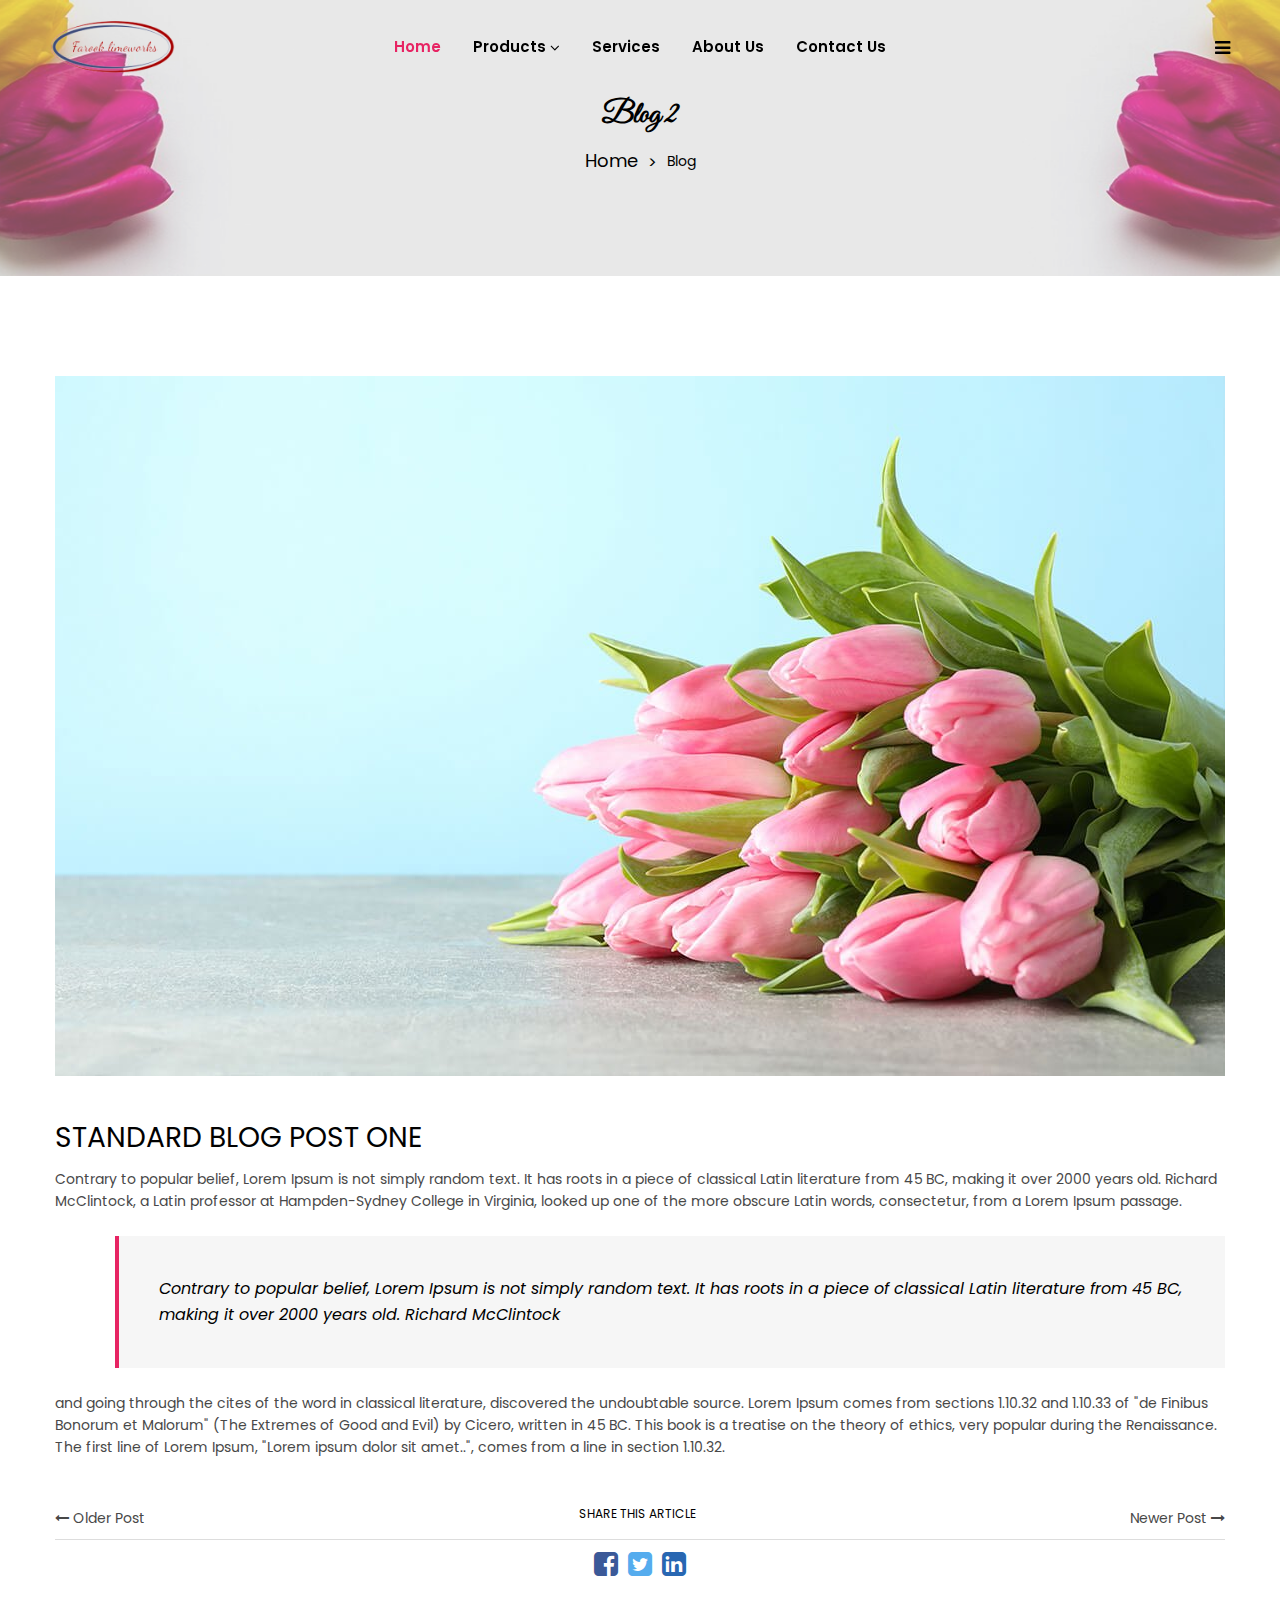
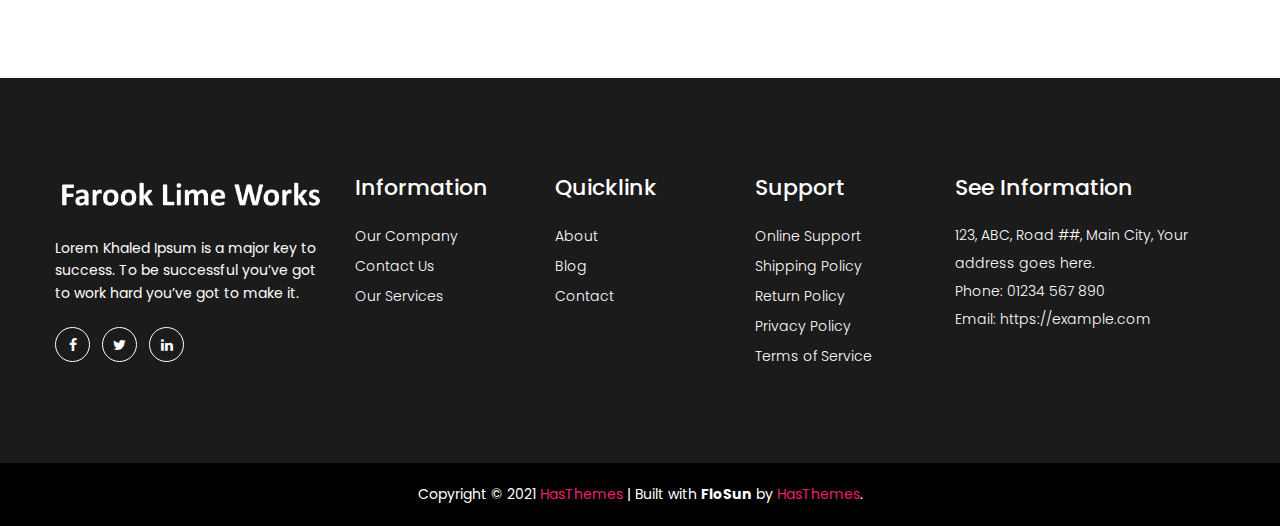
<file: blog-details-fullwidth2.html>
<!doctype html>
<html class="no-js" lang="en">


<!-- Mirrored from htmldemo.net/flosun/flosun/blog-details-fullwidth.html by HTTrack Website Copier/3.x [XR&CO'2014], Sun, 04 Dec 2022 05:03:27 GMT -->

<head>
    <meta charset="utf-8">
    <meta http-equiv="x-ua-compatible" content="ie=edge">
    <title>Blogs</title>
    <meta name="robots" content="noindex, follow" />
    <meta name="description" content="">
    <meta name="viewport" content="width=device-width, initial-scale=1, shrink-to-fit=no">
    <!-- Favicon -->
    <link rel="shortcut icon" type="image/x-icon" href="assets/images/favicon.ico">

    <!-- CSS
	============================================ -->
    <!-- Bootstrap CSS -->
    <link rel="stylesheet" href="assets/css/vendor/bootstrap.min.css">
    <!-- Font Awesome CSS -->
    <link rel="stylesheet" href="assets/css/vendor/font.awesome.min.css">
    <!-- Linear Icons CSS -->
    <link rel="stylesheet" href="assets/css/vendor/linearicons.min.css">
    <!-- Swiper CSS -->
    <link rel="stylesheet" href="assets/css/plugins/swiper-bundle.min.css">
    <!-- Animation CSS -->
    <link rel="stylesheet" href="assets/css/plugins/animate.min.css">
    <!-- Jquery ui CSS -->
    <link rel="stylesheet" href="assets/css/plugins/jquery-ui.min.css">
    <!-- Nice Select CSS -->
    <link rel="stylesheet" href="assets/css/plugins/nice-select.min.css">
    <!-- Magnific Popup -->
    <link rel="stylesheet" href="assets/css/plugins/magnific-popup.css">

    <!-- Main Style CSS -->
    <link rel="stylesheet" href="assets/css/style.css">

</head>

<body>

    <!-- Header Area Start Here -->
    <header class="main-header-area">
        <!-- Main Header Area Start -->
        <div class="main-header header-transparent header-sticky">
            <div class="container-fluid">
                <div class="row align-items-center">
                    <div class="col-lg-2 col-xl-2 col-md-6 col-6 col-custom">
                        <div class="header-logo d-flex align-items-center">
                            <a href="index.html">
                                <img class="img-full" src="assets/images/logo/logo.png" alt="Header Logo">
                            </a>
                        </div>
                    </div>
                    <div class="col-lg-8 d-none d-lg-flex justify-content-center col-custom">
                        <nav class="main-nav d-none d-lg-flex">
                            <ul class="nav">
                                <li>
                                    <a class="active" href="index.html">
                                        <span class="menu-text"> Home</span>
                                    </a>
                                </li>

                                <li>
                                    <a href="Products.html">
                                        <span class="menu-text"> Products</span>
                                        <i class="fa fa-angle-down"></i>
                                    </a>
                                    <ul class="dropdown-submenu dropdown-hover">
                                        <li><a href="Calcined_Dolomite.html">Calcined Dolomite</a></li>
                                        <li><a href="Calcined_Lime.html">Calcined Lime</a></li>
                                        <li><a href="Lime.html">Lime</a></li>
                                        <li><a href="LimeStone.html">Limestone</a></li>
                                        <li><a href="Hydrated_Lime_Powder.html">Hydrated Lime Powder</a></li>
                                        <li><a href="CEM.html">CEM</a></li>
                                    </ul>
                                </li>
                                <li>
                                    <a href="Services.html">
                                        <span class="menu-text">Services</span>
                                    </a>
                                </li>
                                <li>
                                    <a href="about-us.html">
                                        <span class="menu-text"> About Us</span>
                                    </a>
                                </li>
                                <li>
                                    <a href="contact-us.html">
                                        <span class="menu-text">Contact Us</span>
                                    </a>
                                </li>
                            </ul>
                        </nav>
                    </div>
                    <div class="col-lg-2 col-md-6 col-6 col-custom">
                        <div class="header-right-area main-nav">
                            <ul class="nav">
                                <li class="account-menu-wrap d-none d-lg-flex">
                                    <a href="#" class="off-canvas-menu-btn">
                                        <i class="fa fa-bars"></i>
                                    </a>
                                </li>
                                <li class="mobile-menu-btn d-lg-none">
                                    <a class="off-canvas-btn" href="#">
                                        <i class="fa fa-bars"></i>
                                    </a>
                                </li>
                            </ul>
                        </div>
                    </div>
                </div>
            </div>
        </div>
        <!-- Main Header Area End -->
        <!-- off-canvas menu start -->
        <aside class="off-canvas-wrapper" id="mobileMenu">
            <div class="off-canvas-overlay"></div>
            <div class="off-canvas-inner-content">
                <div class="btn-close-off-canvas">
                    <i class="fa fa-times"></i>
                </div>
                <div class="header-logo d-flex align-items-center" style="padding-left: 30px;">
                    <a href="index.html">
                        <img class="img-full" src="assets/images/logo/logo.png" alt="Header Logo">
                    </a>
                </div>
                <div class="off-canvas-inner">
                    <!-- mobile menu start -->
                    <div class="mobile-navigation">
                        <!-- mobile menu navigation start -->
                        <nav>
                            <ul class="mobile-menu">
                                <li><a href="index.html">Home Page</a></li>
                                <li class="menu-item-has-children "><a href="Products.html">Products</a>
                                    <ul class="dropdown">
                                        <li><a href="Calcined_Dolomite.html">Calcined Dolomite</a></li>
                                        <li><a href="Calcined_Lime.html">Calcined Lime</a></li>
                                        <li><a href="Lime.html">Lime</a></li>
                                        <li><a href="LimeStone.html">Limestone</a></li>
                                        <li><a href="Hydrated_Lime_Powder.html">Hydrated Lime Powder</a></li>
                                        <li><a href="CEM.html">CEM</a></li>
                                    </ul>
                                </li>
                                <li><a href="Services.html">Services</a></li>
                                <li><a href="about-us.html">About Us</a></li>
                                <li><a href="contact-us.html">Contact</a></li>
                            </ul>
                        </nav>
                        <!-- mobile menu navigation end -->
                    </div>
                    <!-- mobile menu end -->
                    <div class="offcanvas-widget-area">
                        <div class="top-info-wrap text-left text-black">
                            <ul class="address-info">
                                <li>
                                    <i class="fa fa-phone"></i>
                                    <a href="info%40yourdomain.html">(1245) 2456 012</a>
                                </li>
                                <li>
                                    <i class="fa fa-envelope"></i>
                                    <a href="info%40yourdomain.html">info@yourdomain.com</a>
                                </li>
                            </ul>
                            <div class="widget-social">
                                <a class="facebook-color-bg" title="Facebook-f" href="#"><i class="fa fa-facebook-f"></i></a>
                                <a class="twitter-color-bg" title="Twitter" href="#"><i class="fa fa-twitter"></i></a>
                                <a class="linkedin-color-bg" title="Linkedin" href="#"><i class="fa fa-linkedin"></i></a>
                            </div>
                        </div>
                    </div>
                </div>
            </div>
        </aside>
        <!-- off-canvas menu end -->
        <!-- off-canvas menu start -->
        <aside class="off-canvas-menu-wrapper" id="sideMenu">
            <div class="off-canvas-overlay"></div>
            <div class="off-canvas-inner-content">
                <div class="off-canvas-inner">
                    <div class="btn-close-off-canvas">
                        <i class="fa fa-times"></i>
                    </div>
                    <!-- offcanvas widget area start -->
                    <div class="offcanvas-widget-area">
                        <ul class="menu-top-menu">
                            <li><a href="about-us.html">About Us</a></li>
                        </ul>
                        <p class="desc-content">Lorem ipsum dolor sit amet, consectetur adipiscing elit, sed do eiusmod tempor incididunt ut labore et dolore magna aliqua. <br> Ut enim ad minim veniam, quis nostrud exercitation ullamco laboris nisi ut aliquip ex ea commodo consequat.
                            <br> Duis aute irure dolor in reprehenderit in voluptate velit esse cillum dolore eu fugiat nulla pariatur. Excepteur sint occaecat cupidatat non proident, sunt in culpa qui officia deserunt mollit anim id est laborum.</p>
                        <div class="top-info-wrap text-left text-black">
                            <ul class="address-info">
                                <li>
                                    <i class="fa fa-phone"></i>
                                    <a href="info%40yourdomain.html">(1245) 2456 012</a>
                                </li>
                                <li>
                                    <i class="fa fa-envelope"></i>
                                    <a href="info%40yourdomain.html">info@yourdomain.com</a>
                                </li>
                            </ul>
                            <div class="widget-social">
                                <a class="facebook-color-bg" title="Facebook-f" href="#"><i class="fa fa-facebook-f"></i></a>
                                <a class="twitter-color-bg" title="Twitter" href="#"><i class="fa fa-twitter"></i></a>
                                <a class="linkedin-color-bg" title="Linkedin" href="#"><i class="fa fa-linkedin"></i></a>

                            </div>
                        </div>
                    </div>
                    <!-- offcanvas widget area end -->
                </div>
            </div>
        </aside>
        <!-- off-canvas menu end -->
    </header>
    <!-- Header Area End Here -->
    <!-- Blog Area Wrapper Start Here -->
    <div class="blog-area-wrapper">
        <!-- Breadcrumb Area Start Here -->
        <div class="breadcrumbs-area position-relative">
            <div class="container">
                <div class="row">
                    <div class="col-12 text-center">
                        <div class="breadcrumb-content position-relative section-content">
                            <h3 class="title-3">Blog 2</h3>
                            <ul>
                                <li><a href="index.html">Home</a></li>
                                <li>Blog</li>
                            </ul>
                        </div>
                    </div>
                </div>
            </div>
        </div>
        <!-- Breadcrumb Area End Here -->
        <!-- Blog Main Area Start Here -->
        <div class="blog-main-area">
            <div class="container container-default custom-area">
                <div class="row">
                    <div class="col-12 col-custom widget-mt">
                        <!-- Blog Details wrapper Area Start -->
                        <div class="blog-post-details">
                            <figure class="blog-post-thumb mb-5">
                                <img src="assets/images/blog/blog1.jpg" alt="Blog Image">
                            </figure>
                            <section class="blog-post-wrapper product-summery">
                                <div class="section-content section-title">
                                    <h2 class="section-title-2 mb-3">Standard blog post one</h2>
                                    <p class="mb-4">Contrary to popular belief, Lorem Ipsum is not simply random text. It has roots in a piece of classical Latin literature from 45 BC, making it over 2000 years old. Richard McClintock, a Latin professor at Hampden-Sydney
                                        College in Virginia, looked up one of the more obscure Latin words, consectetur, from a Lorem Ipsum passage.</p>
                                    <blockquote class="blockquote mb-4">
                                        <p>Contrary to popular belief, Lorem Ipsum is not simply random text. It has roots in a piece of classical Latin literature from 45 BC, making it over 2000 years old. Richard McClintock</p>
                                    </blockquote>
                                    <p class="mb-5">and going through the cites of the word in classical literature, discovered the undoubtable source. Lorem Ipsum comes from sections 1.10.32 and 1.10.33 of "de Finibus Bonorum et Malorum" (The Extremes of Good and Evil)
                                        by Cicero, written in 45 BC. This book is a treatise on the theory of ethics, very popular during the Renaissance. The first line of Lorem Ipsum, "Lorem ipsum dolor sit amet..", comes from a line in section 1.10.32.</p>
                                </div>
                                <div class="share-article">
                                    <span class="left-side">
                                <a href="blog-details-fullwidth1.html"> <i class="fa fa-long-arrow-left"></i> Older Post</a>
                            </span>
                                    <h6 class="text-uppercase">Share this article</h6>
                                    <span class="right-side">
                            <a href="blog-details-fullwidth.html">Newer Post <i class="fa fa-long-arrow-right"></i></a>
                            </span>
                                </div>
                                <div class="social-share">
                                    <a href="#"><i class="fa fa-facebook-square facebook-color"></i></a>
                                    <a href="#"><i class="fa fa-twitter-square twitter-color"></i></a>
                                    <a href="#"><i class="fa fa-linkedin-square linkedin-color"></i></a>
                                </div>
                            </section>
                        </div>
                        <!-- Blog Details Wrapper Area End -->
                        <!-- Blog Comments Area Start Here -->
                        <!-- Blog Comments Area End Here -->
                    </div>
                </div>
            </div>
        </div>
        <!-- Blog Main Area End Here -->
    </div>
    <!-- Blog Area Wrapper End Here -->
    <!--Footer Area Start-->
    <footer class="footer-area mt-no-text">
        <div class="footer-widget-area">
            <div class="container container-default custom-area">
                <div class="row">
                    <div class="col-12 col-sm-12 col-md-12 col-lg-3 col-custom">
                        <div class="single-footer-widget m-0">
                            <div class="footer-logo">
                                <a href="index.html">
                                    <img src="assets/images/logo/logo-footer.png" alt="Logo Image">
                                </a>
                            </div>
                            <p class="desc-content">Lorem Khaled Ipsum is a major key to success. To be successful you’ve got to work hard you’ve got to make it.</p>
                            <div class="social-links">
                                <ul class="d-flex">
                                    <li>
                                        <a class="rounded-circle" href="#" title="Facebook">
                                            <i class="fa fa-facebook-f"></i>
                                        </a>
                                    </li>
                                    <li>
                                        <a class="rounded-circle" href="#" title="Twitter">
                                            <i class="fa fa-twitter"></i>
                                        </a>
                                    </li>
                                    <li>
                                        <a class="rounded-circle" href="#" title="Linkedin">
                                            <i class="fa fa-linkedin"></i>
                                        </a>
                                    </li>

                                </ul>
                            </div>
                        </div>
                    </div>
                    <div class="col-12 col-sm-6 col-md-6 col-lg-2 col-custom">
                        <div class="single-footer-widget">
                            <h2 class="widget-title">Information</h2>
                            <ul class="widget-list">
                                <li><a href="about-us.html">Our Company</a></li>
                                <li><a href="contact-us.html">Contact Us</a></li>
                                <li><a href="Services.html">Our Services</a></li>

                            </ul>
                        </div>
                    </div>
                    <div class="col-12 col-sm-6 col-md-6 col-lg-2 col-custom">
                        <div class="single-footer-widget">
                            <h2 class="widget-title">Quicklink</h2>
                            <ul class="widget-list">
                                <li><a href="about-us.html">About</a></li>
                                <li><a href="blog-details-fullwidth2.html">Blog</a></li>

                                <li><a href="contact-us.html">Contact</a></li>
                            </ul>
                        </div>
                    </div>
                    <div class="col-12 col-sm-6 col-md-6 col-lg-2 col-custom">
                        <div class="single-footer-widget">
                            <h2 class="widget-title">Support</h2>
                            <ul class="widget-list">
                                <li><a href="contact-us.html">Online Support</a></li>
                                <li><a href="contact-us.html">Shipping Policy</a></li>
                                <li><a href="contact-us.html">Return Policy</a></li>
                                <li><a href="contact-us.html">Privacy Policy</a></li>
                                <li><a href="contact-us.html">Terms of Service</a></li>
                            </ul>
                        </div>
                    </div>
                    <div class="col-12 col-sm-6 col-md-6 col-lg-3 col-custom">
                        <div class="single-footer-widget">
                            <h2 class="widget-title">See Information</h2>
                            <div class="widget-body">
                                <address>123, ABC, Road ##, Main City, Your address goes here.<br>Phone: 01234 567 890<br>Email: https://example.com</address>
                            </div>
                        </div>
                    </div>
                </div>
            </div>
        </div>
        <div class="footer-copyright-area">
            <div class="container custom-area">
                <div class="row">
                    <div class="col-12 text-center col-custom">
                        <div class="copyright-content">
                            <p>Copyright © 2021 <a href="https://hasthemes.com/" title="https://hasthemes.com/">HasThemes</a> | Built with&nbsp;<strong>FloSun</strong>&nbsp;by <a href="https://hasthemes.com/" title="https://hasthemes.com/">HasThemes</a>.</p>
                        </div>
                    </div>
                </div>
            </div>
        </div>
    </footer>
    <!--Footer Area End-->

    <!-- Scroll to Top Start -->
    <a class="scroll-to-top" href="#">
        <i class="lnr lnr-arrow-up"></i>
    </a>
    <!-- Scroll to Top End -->

    <!-- JS
============================================ -->


    <!-- jQuery JS -->
    <script src="assets/js/vendor/jquery-3.6.0.min.js"></script>
    <!-- jQuery Migrate JS -->
    <script src="assets/js/vendor/jquery-migrate-3.3.2.min.js"></script>
    <!-- Modernizer JS -->
    <script src="assets/js/vendor/modernizr-3.7.1.min.js"></script>
    <!-- Bootstrap JS -->
    <script src="assets/js/vendor/bootstrap.bundle.min.js"></script>


    <!-- Swiper Slider JS -->
    <script src="assets/js/plugins/swiper-bundle.min.js"></script>
    <!-- nice select JS -->
    <script src="assets/js/plugins/nice-select.min.js"></script>
    <!-- Ajaxchimpt js -->
    <script src="assets/js/plugins/jquery.ajaxchimp.min.js"></script>
    <!-- Jquery Ui js -->
    <script src="assets/js/plugins/jquery-ui.min.js"></script>
    <!-- Jquery Countdown js -->
    <script src="assets/js/plugins/jquery.countdown.min.js"></script>
    <!-- jquery magnific popup js -->
    <script src="assets/js/plugins/jquery.magnific-popup.min.js"></script>

    <!-- Main JS -->
    <script src="assets/js/main.js"></script>


</body>


<!-- Mirrored from htmldemo.net/flosun/flosun/blog-details-fullwidth.html by HTTrack Website Copier/3.x [XR&CO'2014], Sun, 04 Dec 2022 05:03:27 GMT -->

</html>
</file>
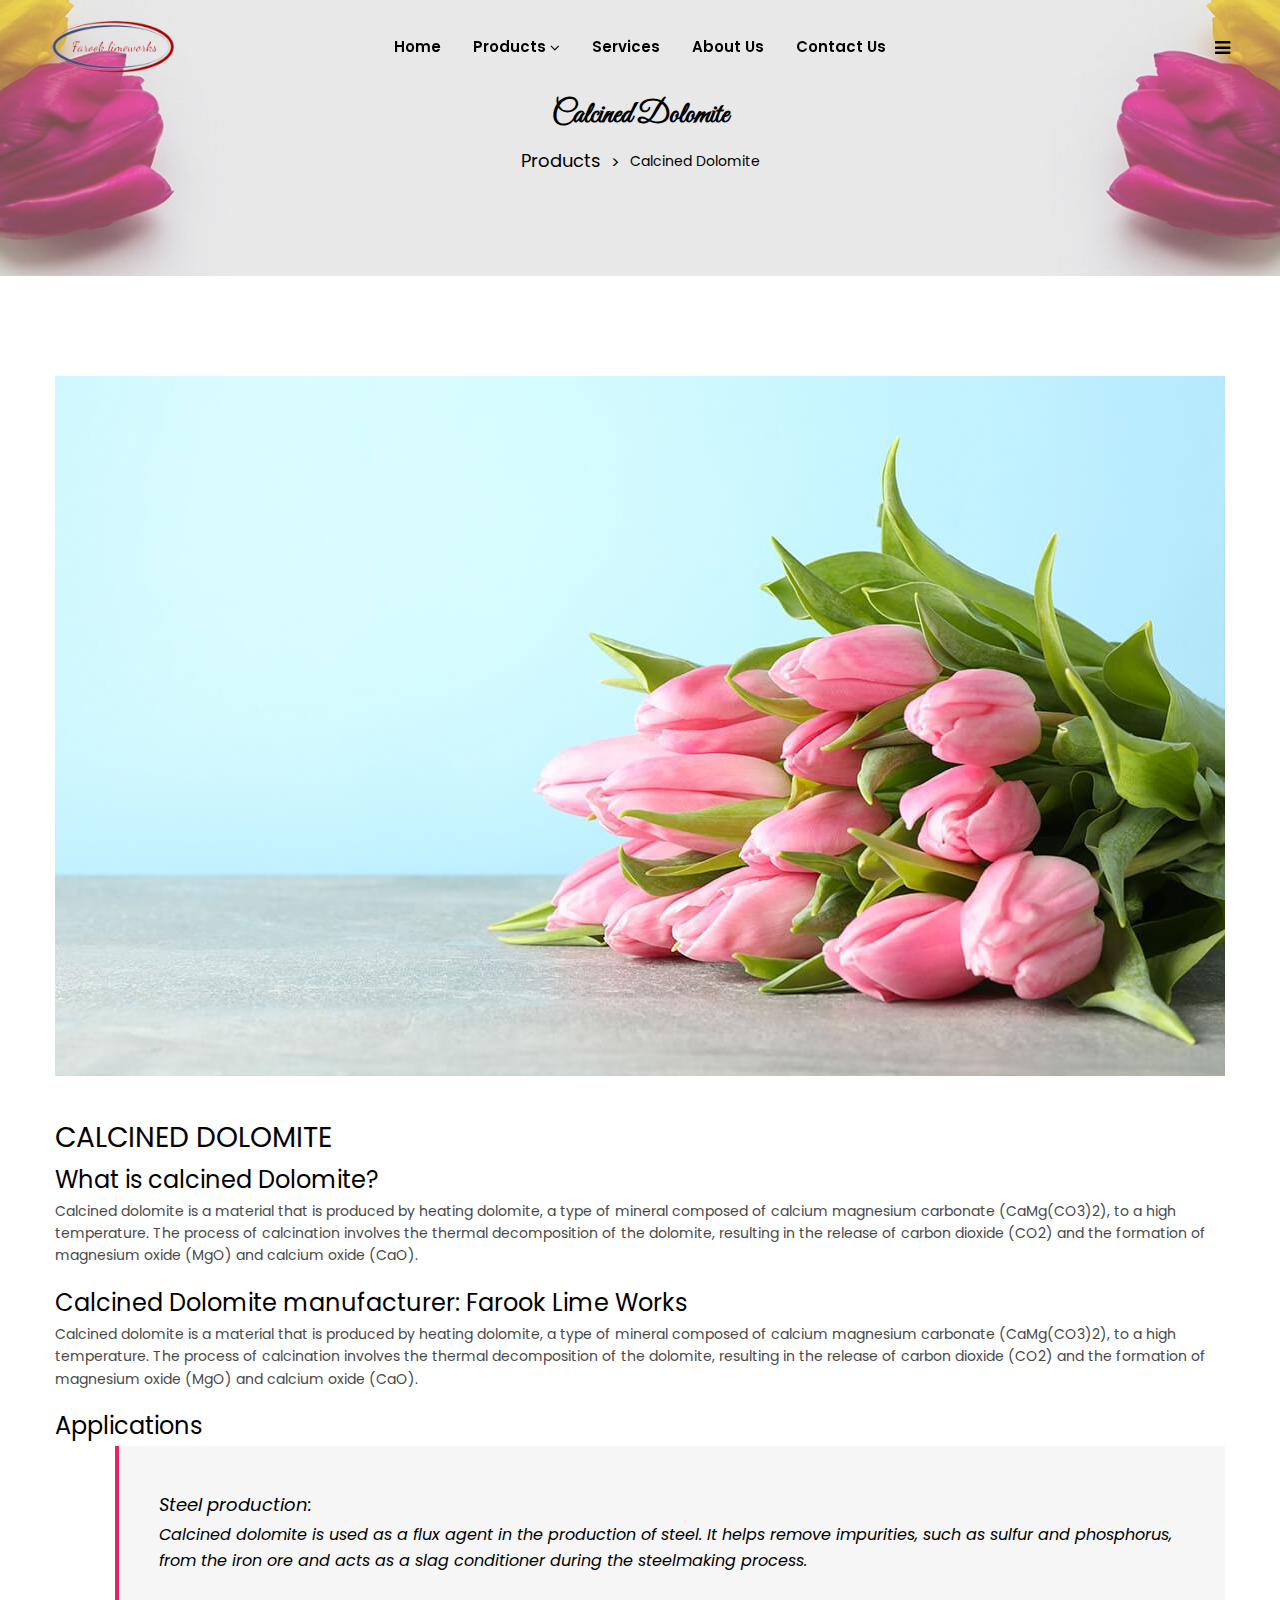
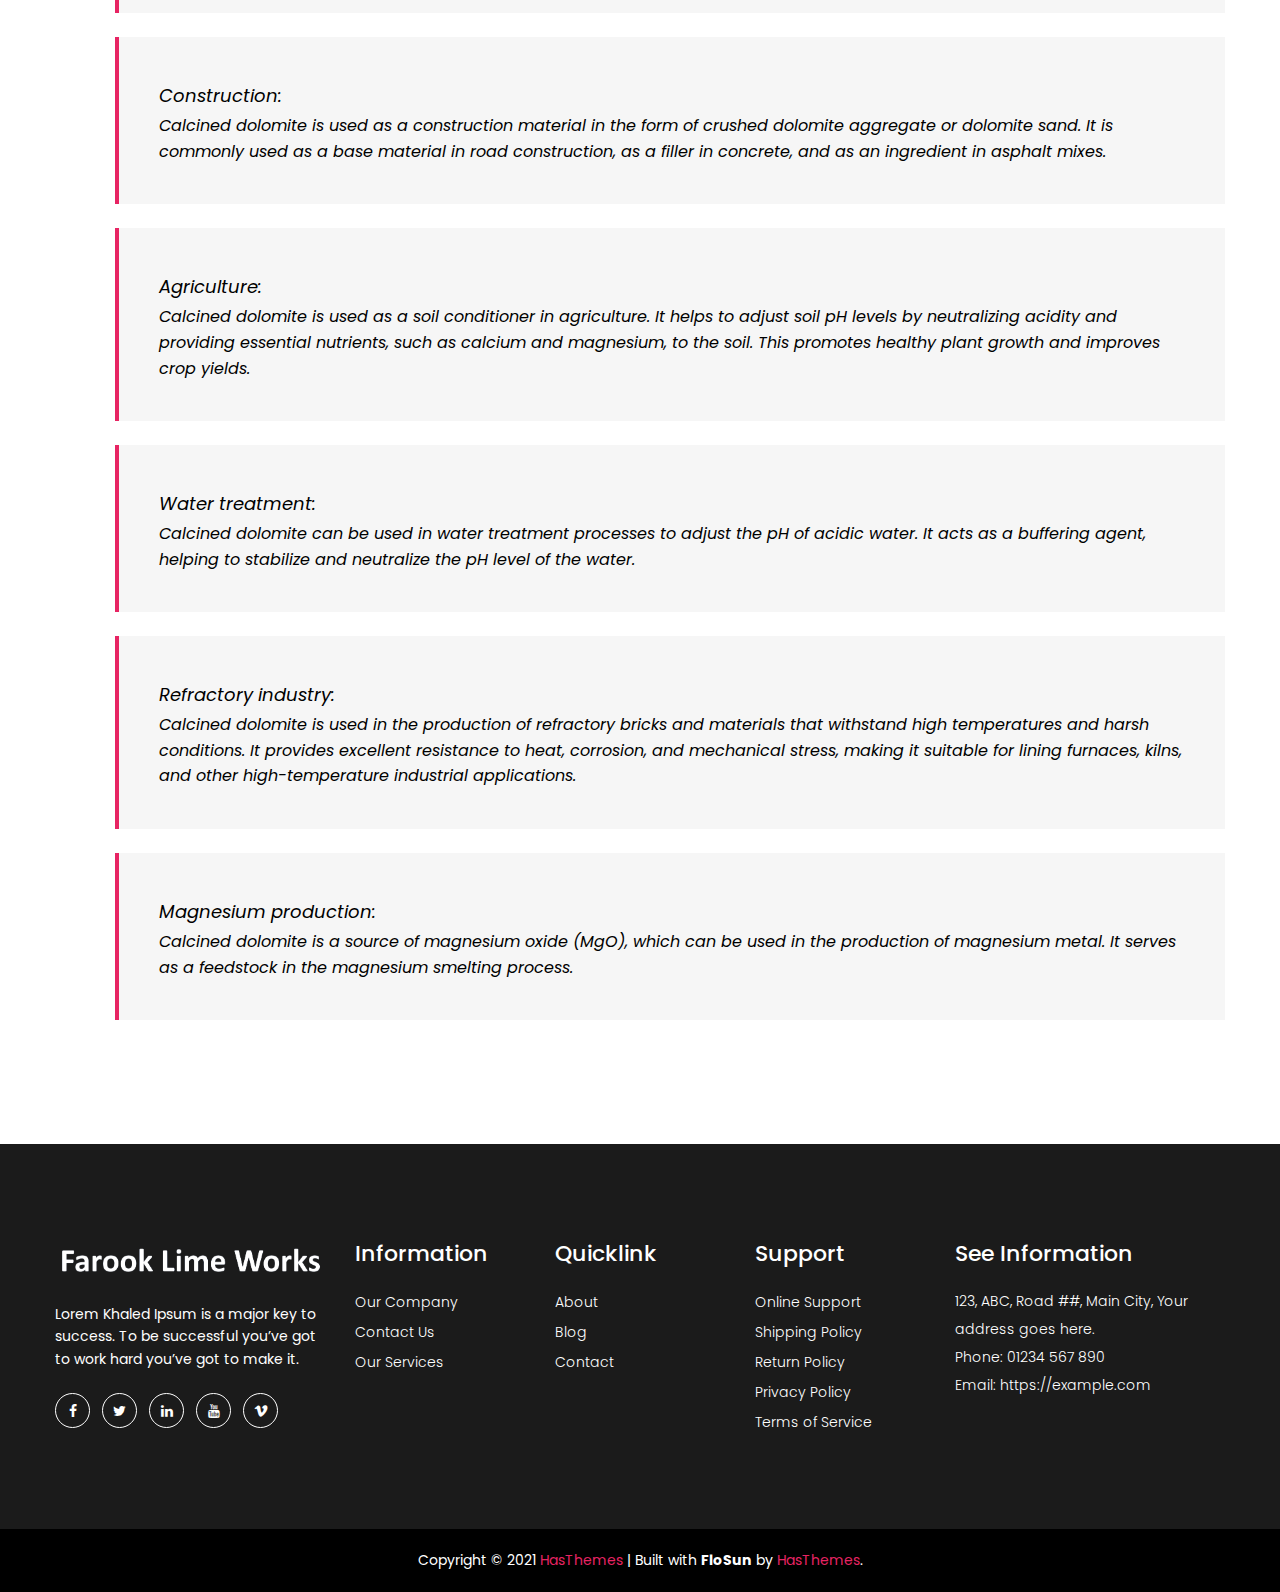
<file: Calcined_Dolomite.html>
<!DOCTYPE html>
<html class="no-js" lang="en">
  <!-- Mirrored from htmldemo.net/flosun/flosun/blog-details-fullwidth.html by HTTrack Website Copier/3.x [XR&CO'2014], Sun, 04 Dec 2022 05:03:27 GMT -->

  <head>
    <meta charset="utf-8" />
    <meta http-equiv="x-ua-compatible" content="ie=edge" />
    <title>Calcined Dolomite</title>
    <meta name="robots" content="noindex, follow" />
    <meta name="description" content="" />
    <meta
      name="viewport"
      content="width=device-width, initial-scale=1, shrink-to-fit=no"
    />
    <!-- Favicon -->
    <link
      rel="shortcut icon"
      type="image/x-icon"
      href="assets/images/favicon.ico"
    />

    <!-- CSS
	============================================ -->
    <!-- Bootstrap CSS -->
    <link rel="stylesheet" href="assets/css/vendor/bootstrap.min.css" />
    <!-- Font Awesome CSS -->
    <link rel="stylesheet" href="assets/css/vendor/font.awesome.min.css" />
    <!-- Linear Icons CSS -->
    <link rel="stylesheet" href="assets/css/vendor/linearicons.min.css" />
    <!-- Swiper CSS -->
    <link rel="stylesheet" href="assets/css/plugins/swiper-bundle.min.css" />
    <!-- Animation CSS -->
    <link rel="stylesheet" href="assets/css/plugins/animate.min.css" />
    <!-- Jquery ui CSS -->
    <link rel="stylesheet" href="assets/css/plugins/jquery-ui.min.css" />
    <!-- Nice Select CSS -->
    <link rel="stylesheet" href="assets/css/plugins/nice-select.min.css" />
    <!-- Magnific Popup -->
    <link rel="stylesheet" href="assets/css/plugins/magnific-popup.css" />

    <!-- Main Style CSS -->
    <link rel="stylesheet" href="assets/css/style.css" />
  </head>

  <body>
    <!-- Header Area Start Here -->
    <header class="main-header-area">
      <!-- Main Header Area Start -->
      <div class="main-header header-transparent header-sticky">
        <div class="container-fluid">
          <div class="row align-items-center">
            <div class="col-lg-2 col-xl-2 col-md-6 col-6 col-custom">
              <div class="header-logo d-flex align-items-center">
                <a href="index.html">
                  <img
                    class="img-full"
                    src="assets/images/logo/logo.png"
                    alt="Header Logo"
                  />
                </a>
              </div>
            </div>
            <div
              class="col-lg-8 d-none d-lg-flex justify-content-center col-custom"
            >
              <nav class="main-nav d-none d-lg-flex">
                <ul class="nav">
                  <li>
                    <a href="index.html">
                      <span class="menu-text"> Home</span>
                    </a>
                  </li>
                  <li>
                    <a href="Products.html">
                      <span class="menu-text"> Products</span>
                      <i class="fa fa-angle-down"></i>
                    </a>
                    <ul class="dropdown-submenu dropdown-hover">
                      <li>
                        <a class="active" href="Calcined_Dolomite.html"
                          >Calcined Dolomite</a
                        >
                      </li>
                      <li><a href="Calcined_Lime.html">Calcined Lime</a></li>
                      <li><a href="Lime.html">Lime</a></li>
                      <li><a href="LimeStone.html">Limestone</a></li>
                      <li>
                        <a href="Hydrated_Lime_Powder.html"
                          >Hydrated Lime Powder</a
                        >
                      </li>
                      <li><a href="CEM.html">CEM</a></li>
                    </ul>
                  </li>
                  <li>
                    <a href="Services.html">
                      <span class="menu-text">Services</span>
                    </a>
                  </li>
                  <li>
                    <a href="about-us.html">
                      <span class="menu-text"> About Us</span>
                    </a>
                  </li>
                  <li>
                    <a href="contact-us.html">
                      <span class="menu-text">Contact Us</span>
                    </a>
                  </li>
                </ul>
              </nav>
            </div>
            <div class="col-lg-2 col-md-6 col-6 col-custom">
              <div class="header-right-area main-nav">
                <ul class="nav">
                  <li class="account-menu-wrap d-none d-lg-flex">
                    <a href="#" class="off-canvas-menu-btn">
                      <i class="fa fa-bars"></i>
                    </a>
                  </li>
                  <li class="mobile-menu-btn d-lg-none">
                    <a class="off-canvas-btn" href="#">
                      <i class="fa fa-bars"></i>
                    </a>
                  </li>
                </ul>
              </div>
            </div>
          </div>
        </div>
      </div>
      <!-- Main Header Area End -->
      <!-- off-canvas menu start -->
      <aside class="off-canvas-wrapper" id="mobileMenu">
        <div class="off-canvas-overlay"></div>
        <div class="off-canvas-inner-content">
          <div class="btn-close-off-canvas">
            <i class="fa fa-times"></i>
          </div>
          <div
            class="header-logo d-flex align-items-center"
            style="padding-left: 30px"
          >
            <a href="index.html">
              <img
                class="img-full"
                src="assets/images/logo/logo.png"
                alt="Header Logo"
              />
            </a>
          </div>
          <div class="off-canvas-inner">
            <!-- mobile menu start -->
            <div class="mobile-navigation">
              <!-- mobile menu navigation start -->
              <nav>
                <ul class="mobile-menu">
                  <li><a href="index.html">Home Page</a></li>

                  <li class="menu-item-has-children">
                    <a href="Products.html">Products</a>
                    <ul class="dropdown">
                      <li>
                        <a class="active" href="Calcined_Dolomite.html"
                          >Calcined Dolomite</a
                        >
                      </li>
                      <li><a href="Calcined_Lime.html">Calcined Lime</a></li>
                      <li><a href="Lime.html">Lime</a></li>
                      <li><a href="LimeStone.html">Limestone</a></li>
                      <li>
                        <a href="Hydrated_Lime_Powder.html"
                          >Hydrated Lime Powder</a
                        >
                      </li>
                      <li><a href="CEM.html">CEM</a></li>
                    </ul>
                  </li>
                  <li><a href="Services.html">Services</a></li>
                  <li><a href="about-us.html">About Us</a></li>
                  <li><a href="contact-us.html">Contact</a></li>
                </ul>
              </nav>
              <!-- mobile menu navigation end -->
            </div>
            <!-- mobile menu end -->
            <div class="offcanvas-widget-area">
              <div class="top-info-wrap text-left text-black">
                <ul class="address-info">
                  <li>
                    <i class="fa fa-phone"></i>
                    <a href="info%40yourdomain.html">(1245) 2456 012</a>
                  </li>
                  <li>
                    <i class="fa fa-envelope"></i>
                    <a href="info%40yourdomain.html">info@yourdomain.com</a>
                  </li>
                </ul>
                <div class="widget-social">
                  <a class="facebook-color-bg" title="Facebook-f" href="#"
                    ><i class="fa fa-facebook-f"></i
                  ></a>
                  <a class="twitter-color-bg" title="Twitter" href="#"
                    ><i class="fa fa-twitter"></i
                  ></a>
                  <a class="linkedin-color-bg" title="Linkedin" href="#"
                    ><i class="fa fa-linkedin"></i
                  ></a>
                </div>
              </div>
            </div>
          </div>
        </div>
      </aside>
      <!-- off-canvas menu end -->
      <!-- off-canvas menu start -->
      <aside class="off-canvas-menu-wrapper" id="sideMenu">
        <div class="off-canvas-overlay"></div>
        <div class="off-canvas-inner-content">
          <div class="off-canvas-inner">
            <div class="btn-close-off-canvas">
              <i class="fa fa-times"></i>
            </div>
            <!-- offcanvas widget area start -->
            <div class="offcanvas-widget-area">
              <ul class="menu-top-menu">
                <li><a href="about-us.html">About Us</a></li>
              </ul>
              <p class="desc-content">
                Lorem ipsum dolor sit amet, consectetur adipiscing elit, sed do
                eiusmod tempor incididunt ut labore et dolore magna aliqua.
                <br />
                Ut enim ad minim veniam, quis nostrud exercitation ullamco
                laboris nisi ut aliquip ex ea commodo consequat. <br />
                Duis aute irure dolor in reprehenderit in voluptate velit esse
                cillum dolore eu fugiat nulla pariatur. Excepteur sint occaecat
                cupidatat non proident, sunt in culpa qui officia deserunt
                mollit anim id est laborum.
              </p>
              <div class="top-info-wrap text-left text-black">
                <ul class="address-info">
                  <li>
                    <i class="fa fa-phone"></i>
                    <a href="info%40yourdomain.html">(1245) 2456 012</a>
                  </li>
                  <li>
                    <i class="fa fa-envelope"></i>
                    <a href="info%40yourdomain.html">info@yourdomain.com</a>
                  </li>
                </ul>
                <div class="widget-social">
                  <a class="facebook-color-bg" title="Facebook-f" href="#"
                    ><i class="fa fa-facebook-f"></i
                  ></a>
                  <a class="twitter-color-bg" title="Twitter" href="#"
                    ><i class="fa fa-twitter"></i
                  ></a>
                  <a class="linkedin-color-bg" title="Linkedin" href="#"
                    ><i class="fa fa-linkedin"></i
                  ></a>
                </div>
              </div>
            </div>
            <!-- offcanvas widget area end -->
          </div>
        </div>
      </aside>
      <!-- off-canvas menu end -->
    </header>
    <!-- Header Area End Here -->
    <!-- Blog Area Wrapper Start Here -->
    <div class="blog-area-wrapper">
      <!-- Breadcrumb Area Start Here -->
      <div class="breadcrumbs-area position-relative">
        <div class="container">
          <div class="row">
            <div class="col-12 text-center">
              <div class="breadcrumb-content position-relative section-content">
                <h3 class="title-3">Calcined Dolomite</h3>
                <ul>
                  <li><a href="Products.html">Products</a></li>
                  <li>Calcined Dolomite</li>
                </ul>
              </div>
            </div>
          </div>
        </div>
      </div>
      <!-- Breadcrumb Area End Here -->
      <!-- Blog Main Area Start Here -->
      <div class="blog-main-area">
        <div class="container container-default custom-area">
          <div class="row">
            <div class="col-12 col-custom widget-mt">
              <!-- Blog Details wrapper Area Start -->
              <div class="blog-post-details">
                <figure class="blog-post-thumb mb-5">
                  <img src="assets/images/blog/blog1.jpg" alt="Blog Image" />
                </figure>
                <section class="blog-post-wrapper product-summery">
                  <div class="section-content section-title">
                    <h2 class="section-title-2 mb-3">Calcined Dolomite</h2>
                    <h3>What is calcined Dolomite?</h3>
                    <p class="mb-4">
                      Calcined dolomite is a material that is produced by
                      heating dolomite, a type of mineral composed of calcium
                      magnesium carbonate (CaMg(CO3)2), to a high temperature.
                      The process of calcination involves the thermal
                      decomposition of the dolomite, resulting in the release of
                      carbon dioxide (CO2) and the formation of magnesium oxide
                      (MgO) and calcium oxide (CaO).
                    </p>
                    <h3>Calcined Dolomite manufacturer: Farook Lime Works</h3>
                    <p class="mb-4">
                      Calcined dolomite is a material that is produced by
                      heating dolomite, a type of mineral composed of calcium
                      magnesium carbonate (CaMg(CO3)2), to a high temperature.
                      The process of calcination involves the thermal
                      decomposition of the dolomite, resulting in the release of
                      carbon dioxide (CO2) and the formation of magnesium oxide
                      (MgO) and calcium oxide (CaO).
                    </p>
                    <h3>Applications</h3>
                     <blockquote class="blockquote mb-4">
                    <p>
                      <h4>Steel production:</h4> Calcined dolomite is used as a flux
                      agent in the production of steel. It helps remove
                      impurities, such as sulfur and phosphorus, from the iron
                      ore and acts as a slag conditioner during the steelmaking
                      process.
                    </p>
                    </blockquote>
                    <blockquote class="blockquote mb-4">
                      <p>
                        <h4>Construction:</h4> Calcined dolomite is used as a
                        construction material in the form of crushed dolomite
                        aggregate or dolomite sand. It is commonly used as a
                        base material in road construction, as a filler in
                        concrete, and as an ingredient in asphalt mixes.
                      </p>
                    </blockquote>
                    <blockquote class="blockquote mb-4">
                      <p>
                        <h4>Agriculture:</h4> Calcined dolomite is used as a soil
                        conditioner in agriculture. It helps to adjust soil pH
                        levels by neutralizing acidity and providing essential
                        nutrients, such as calcium and magnesium, to the soil.
                        This promotes healthy plant growth and improves crop
                        yields.
                      </p>
                    </blockquote>
                    <blockquote class="blockquote mb-4">
                      <p>
                      <h4>Water treatment:</h4> Calcined dolomite can be used in water treatment processes to adjust the pH of acidic water. It acts as a buffering agent, helping to stabilize and neutralize the pH level of the water.
                      </p>
                    </blockquote>
                    <blockquote class="blockquote mb-4">
                      <p>
                        <h4>Refractory industry:</h4> Calcined dolomite is used in the production of refractory bricks and materials that withstand high temperatures and harsh conditions. It provides excellent resistance to heat, corrosion, and mechanical stress, making it suitable for lining furnaces, kilns, and other high-temperature industrial applications.
                      </p>
                    </blockquote>
                    <blockquote class="blockquote mb-4">
                      <p>
                       <h4>Magnesium production:</h4> Calcined dolomite is a source of magnesium oxide (MgO), which can be used in the production of magnesium metal. It serves as a feedstock in the magnesium smelting process.
                      </p>
                    </blockquote>
                   
                  </div>
                </section>
              </div>
              <!-- Blog Details Wrapper Area End -->
              <!-- Blog Comments Area Start Here -->
              <!-- Blog Comments Area End Here -->
            </div>
          </div>
        </div>
      </div>
      <!-- Blog Main Area End Here -->
    </div>
    <!-- Blog Area Wrapper End Here -->
    <!--Footer Area Start-->
    <footer class="footer-area mt-no-text">
      <div class="footer-widget-area">
        <div class="container container-default custom-area">
          <div class="row">
            <div class="col-12 col-sm-12 col-md-12 col-lg-3 col-custom">
              <div class="single-footer-widget m-0">
                <div class="footer-logo">
                  <a href="index.html">
                    <img
                      src="assets/images/logo/logo-footer.png"
                      alt="Logo Image"
                    />
                  </a>
                </div>
                <p class="desc-content">
                  Lorem Khaled Ipsum is a major key to success. To be successful
                  you’ve got to work hard you’ve got to make it.
                </p>
                <div class="social-links">
                  <ul class="d-flex">
                    <li>
                      <a class="rounded-circle" href="#" title="Facebook">
                        <i class="fa fa-facebook-f"></i>
                      </a>
                    </li>
                    <li>
                      <a class="rounded-circle" href="#" title="Twitter">
                        <i class="fa fa-twitter"></i>
                      </a>
                    </li>
                    <li>
                      <a class="rounded-circle" href="#" title="Linkedin">
                        <i class="fa fa-linkedin"></i>
                      </a>
                    </li>
                    <li>
                      <a class="rounded-circle" href="#" title="Youtube">
                        <i class="fa fa-youtube"></i>
                      </a>
                    </li>
                    <li>
                      <a class="rounded-circle" href="#" title="Vimeo">
                        <i class="fa fa-vimeo"></i>
                      </a>
                    </li>
                  </ul>
                </div>
              </div>
            </div>
            <div class="col-12 col-sm-6 col-md-6 col-lg-2 col-custom">
              <div class="single-footer-widget">
                <h2 class="widget-title">Information</h2>
                <ul class="widget-list">
                  <li><a href="about-us.html">Our Company</a></li>
                  <li><a href="contact-us.html">Contact Us</a></li>
                  <li><a href="Services.html">Our Services</a></li>
                </ul>
              </div>
            </div>
            <div class="col-12 col-sm-6 col-md-6 col-lg-2 col-custom">
              <div class="single-footer-widget">
                <h2 class="widget-title">Quicklink</h2>
                <ul class="widget-list">
                  <li><a href="about-us.html">About</a></li>
                  <li><a href="blog-details-fullwidth.html">Blog</a></li>

                  <li><a href="contact-us.html">Contact</a></li>
                </ul>
              </div>
            </div>
            <div class="col-12 col-sm-6 col-md-6 col-lg-2 col-custom">
              <div class="single-footer-widget">
                <h2 class="widget-title">Support</h2>
                <ul class="widget-list">
                  <li><a href="contact-us.html">Online Support</a></li>
                  <li><a href="contact-us.html">Shipping Policy</a></li>
                  <li><a href="contact-us.html">Return Policy</a></li>
                  <li><a href="contact-us.html">Privacy Policy</a></li>
                  <li><a href="contact-us.html">Terms of Service</a></li>
                </ul>
              </div>
            </div>
            <div class="col-12 col-sm-6 col-md-6 col-lg-3 col-custom">
              <div class="single-footer-widget">
                <h2 class="widget-title">See Information</h2>
                <div class="widget-body">
                  <address>
                    123, ABC, Road ##, Main City, Your address goes here.<br />Phone:
                    01234 567 890<br />Email: https://example.com
                  </address>
                </div>
              </div>
            </div>
          </div>
        </div>
      </div>
      <div class="footer-copyright-area">
        <div class="container custom-area">
          <div class="row">
            <div class="col-12 text-center col-custom">
              <div class="copyright-content">
                <p>
                  Copyright © 2021
                  <a
                    href="https://hasthemes.com/"
                    title="https://hasthemes.com/"
                    >HasThemes</a
                  >
                  | Built with&nbsp;<strong>FloSun</strong>&nbsp;by
                  <a
                    href="https://hasthemes.com/"
                    title="https://hasthemes.com/"
                    >HasThemes</a
                  >.
                </p>
              </div>
            </div>
          </div>
        </div>
      </div>
    </footer>
    <!--Footer Area End-->

    <!-- Scroll to Top Start -->
    <a class="scroll-to-top" href="#">
      <i class="lnr lnr-arrow-up"></i>
    </a>
    <!-- Scroll to Top End -->

    <!-- JS
============================================ -->

    <!-- jQuery JS -->
    <script src="assets/js/vendor/jquery-3.6.0.min.js"></script>
    <!-- jQuery Migrate JS -->
    <script src="assets/js/vendor/jquery-migrate-3.3.2.min.js"></script>
    <!-- Modernizer JS -->
    <script src="assets/js/vendor/modernizr-3.7.1.min.js"></script>
    <!-- Bootstrap JS -->
    <script src="assets/js/vendor/bootstrap.bundle.min.js"></script>

    <!-- Swiper Slider JS -->
    <script src="assets/js/plugins/swiper-bundle.min.js"></script>
    <!-- nice select JS -->
    <script src="assets/js/plugins/nice-select.min.js"></script>
    <!-- Ajaxchimpt js -->
    <script src="assets/js/plugins/jquery.ajaxchimp.min.js"></script>
    <!-- Jquery Ui js -->
    <script src="assets/js/plugins/jquery-ui.min.js"></script>
    <!-- Jquery Countdown js -->
    <script src="assets/js/plugins/jquery.countdown.min.js"></script>
    <!-- jquery magnific popup js -->
    <script src="assets/js/plugins/jquery.magnific-popup.min.js"></script>

    <!-- Main JS -->
    <script src="assets/js/main.js"></script>
  </body>

  <!-- Mirrored from htmldemo.net/flosun/flosun/blog-details-fullwidth.html by HTTrack Website Copier/3.x [XR&CO'2014], Sun, 04 Dec 2022 05:03:27 GMT -->
</html>
</file>
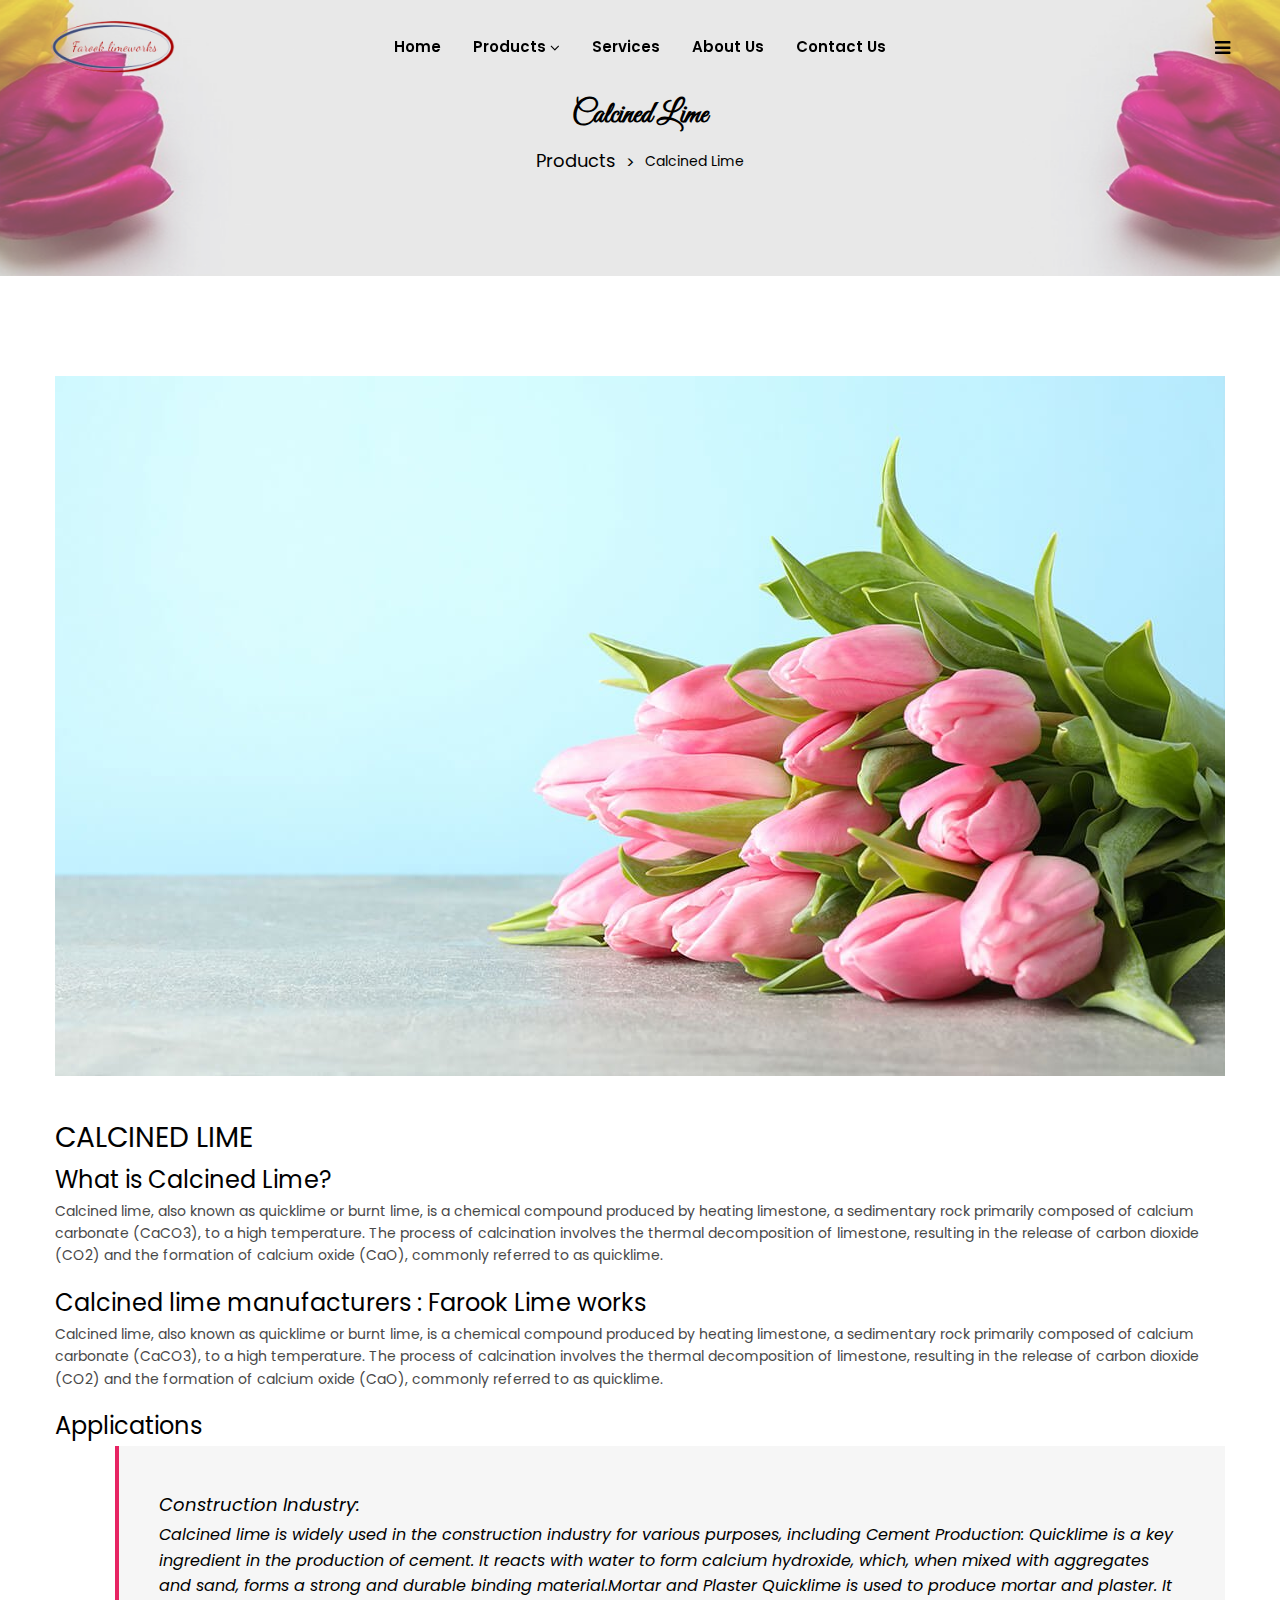
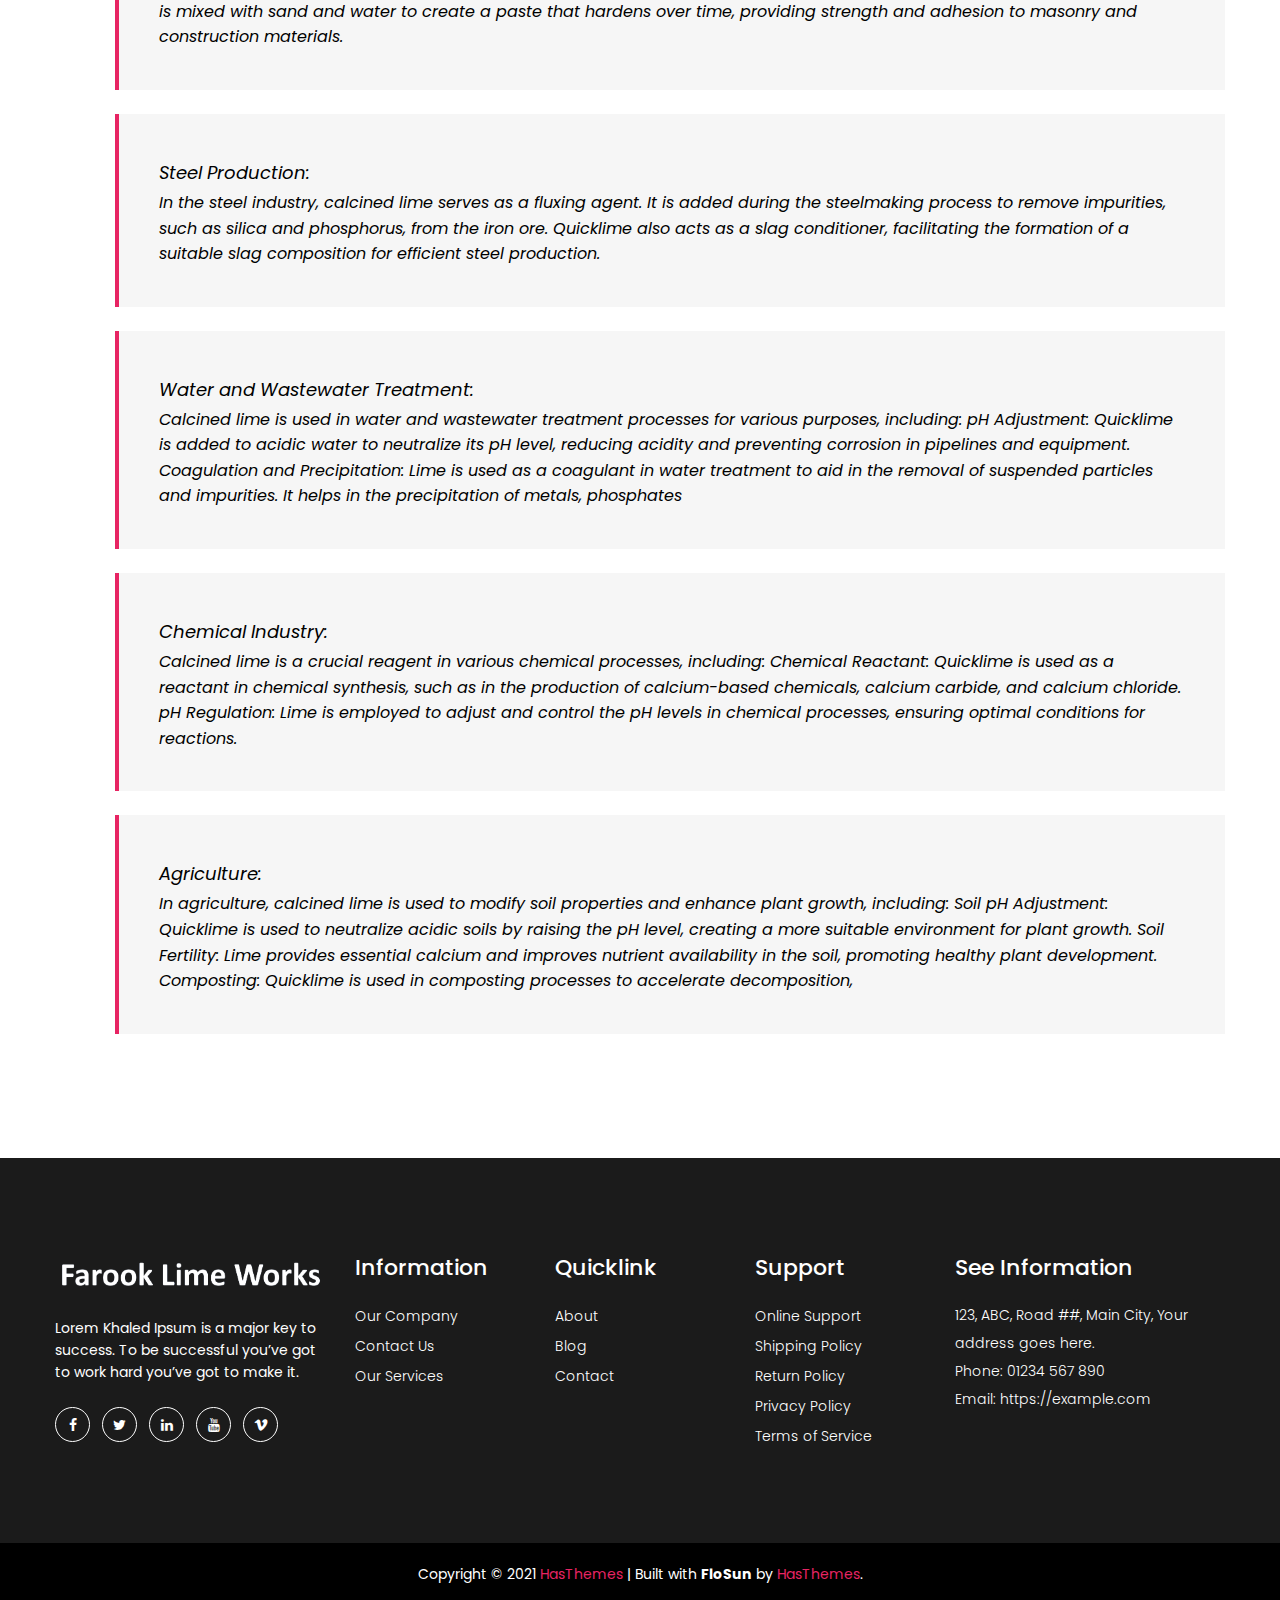
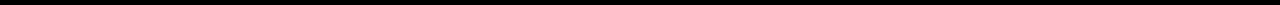
<file: Calcined_Lime.html>
<!DOCTYPE html>
<html class="no-js" lang="en">
  <!-- Mirrored from htmldemo.net/flosun/flosun/blog-details-fullwidth.html by HTTrack Website Copier/3.x [XR&CO'2014], Sun, 04 Dec 2022 05:03:27 GMT -->

  <head>
    <meta charset="utf-8" />
    <meta http-equiv="x-ua-compatible" content="ie=edge" />
    <title>Calcined Lime</title>
    <meta name="robots" content="noindex, follow" />
    <meta name="description" content="" />
    <meta
      name="viewport"
      content="width=device-width, initial-scale=1, shrink-to-fit=no"
    />
    <!-- Favicon -->
    <link
      rel="shortcut icon"
      type="image/x-icon"
      href="assets/images/favicon.ico"
    />

    <!-- CSS
	============================================ -->
    <!-- Bootstrap CSS -->
    <link rel="stylesheet" href="assets/css/vendor/bootstrap.min.css" />
    <!-- Font Awesome CSS -->
    <link rel="stylesheet" href="assets/css/vendor/font.awesome.min.css" />
    <!-- Linear Icons CSS -->
    <link rel="stylesheet" href="assets/css/vendor/linearicons.min.css" />
    <!-- Swiper CSS -->
    <link rel="stylesheet" href="assets/css/plugins/swiper-bundle.min.css" />
    <!-- Animation CSS -->
    <link rel="stylesheet" href="assets/css/plugins/animate.min.css" />
    <!-- Jquery ui CSS -->
    <link rel="stylesheet" href="assets/css/plugins/jquery-ui.min.css" />
    <!-- Nice Select CSS -->
    <link rel="stylesheet" href="assets/css/plugins/nice-select.min.css" />
    <!-- Magnific Popup -->
    <link rel="stylesheet" href="assets/css/plugins/magnific-popup.css" />

    <!-- Main Style CSS -->
    <link rel="stylesheet" href="assets/css/style.css" />
  </head>

  <body>
    <!-- Header Area Start Here -->
    <header class="main-header-area">
      <!-- Main Header Area Start -->
      <div class="main-header header-transparent header-sticky">
        <div class="container-fluid">
          <div class="row align-items-center">
            <div class="col-lg-2 col-xl-2 col-md-6 col-6 col-custom">
              <div class="header-logo d-flex align-items-center">
                <a href="index.html">
                  <img
                    class="img-full"
                    src="assets/images/logo/logo.png"
                    alt="Header Logo"
                  />
                </a>
              </div>
            </div>
            <div
              class="col-lg-8 d-none d-lg-flex justify-content-center col-custom"
            >
              <nav class="main-nav d-none d-lg-flex">
                <ul class="nav">
                  <li>
                    <a href="index.html">
                      <span class="menu-text"> Home</span>
                    </a>
                  </li>
                  <li>
                    <a href="Products.html">
                      <span class="menu-text"> Products</span>
                      <i class="fa fa-angle-down"></i>
                    </a>
                    <ul class="dropdown-submenu dropdown-hover">
                      <li>
                        <a href="Calcined_Dolomite.html">Calcined Dolomite</a>
                      </li>
                      <li>
                        <a class="active" href=" Calcined_Lime.html "
                          >Calcined Lime</a
                        >
                      </li>
                      <li><a href="Lime.html ">Lime</a></li>
                      <li><a href="LimeStone.html ">Limestone</a></li>
                      <li>
                        <a href="Hydrated_Lime_Powder.html "
                          >Hydrated Lime Powder</a
                        >
                      </li>
                      <li><a href="CEM.html ">CEM</a></li>
                    </ul>
                  </li>
                  <li>
                    <a href="Services.html">
                      <span class="menu-text">Services</span>
                    </a>
                  </li>
                  <li>
                    <a href="about-us.html ">
                      <span class="menu-text"> About Us</span>
                    </a>
                  </li>
                  <li>
                    <a href="contact-us.html ">
                      <span class="menu-text">Contact Us</span>
                    </a>
                  </li>
                </ul>
              </nav>
            </div>
            <div class="col-lg-2 col-md-6 col-6 col-custom">
              <div class="header-right-area main-nav">
                <ul class="nav">
                  <li class="account-menu-wrap d-none d-lg-flex">
                    <a href="# " class="off-canvas-menu-btn">
                      <i class="fa fa-bars"></i>
                    </a>
                  </li>
                  <li class="mobile-menu-btn d-lg-none">
                    <a class="off-canvas-btn" href="# ">
                      <i class="fa fa-bars"></i>
                    </a>
                  </li>
                </ul>
              </div>
            </div>
          </div>
        </div>
      </div>
      <!-- Main Header Area End -->
      <!-- off-canvas menu start -->
      <aside class="off-canvas-wrapper" id="mobileMenu ">
        <div class="off-canvas-overlay"></div>
        <div class="off-canvas-inner-content">
          <div class="btn-close-off-canvas">
            <i class="fa fa-times"></i>
          </div>
          <div
            class="header-logo d-flex align-items-center"
            style="padding-left: 30px"
          >
            <a href="index.html ">
              <img
                class="img-full"
                src="assets/images/logo/logo.png "
                alt="Header Logo "
              />
            </a>
          </div>
          <div class="off-canvas-inner">
            <!-- mobile menu start -->
            <div class="mobile-navigation">
              <!-- mobile menu navigation start -->
              <nav>
                <ul class="mobile-menu">
                  <li><a href="index.html ">Home Page</a></li>

                  <li class="menu-item-has-children">
                    <a href="Products.html ">Products</a>
                    <ul class="dropdown">
                      <li>
                        <a href="Calcined_Dolomite.html ">Calcined Dolomite</a>
                      </li>
                      <li>
                        <a class="active" href="Calcined_Lime.html "
                          >Calcined Lime</a
                        >
                      </li>
                      <li><a href="Lime.html ">Lime</a></li>
                      <li><a href="LimeStone.html ">Limestone</a></li>
                      <li>
                        <a href="Hydrated_Lime_Powder.html "
                          >Hydrated Lime Powder</a
                        >
                      </li>
                      <li><a href="CEM.html ">CEM</a></li>
                    </ul>
                  </li>
                  <li><a href="Services.html">Services</a></li>
                  <li><a href="about-us.html ">About Us</a></li>
                  <li><a href="contact-us.html ">Contact</a></li>
                </ul>
              </nav>
              <!-- mobile menu navigation end -->
            </div>
            <!-- mobile menu end -->
            <div class="offcanvas-widget-area">
              <div class="top-info-wrap text-left text-black">
                <ul class="address-info">
                  <li>
                    <i class="fa fa-phone"></i>
                    <a href="info%40yourdomain.html ">(1245) 2456 012</a>
                  </li>
                  <li>
                    <i class="fa fa-envelope"></i>
                    <a href="info%40yourdomain.html ">info@yourdomain.com</a>
                  </li>
                </ul>
                <div class="widget-social">
                  <a class="facebook-color-bg" title="Facebook-f " href="# "
                    ><i class="fa fa-facebook-f"></i
                  ></a>
                  <a class="twitter-color-bg" title="Twitter " href="# "
                    ><i class="fa fa-twitter"></i
                  ></a>
                  <a class="linkedin-color-bg" title="Linkedin " href="# "
                    ><i class="fa fa-linkedin"></i
                  ></a>
                </div>
              </div>
            </div>
          </div>
        </div>
      </aside>
      <!-- off-canvas menu end -->
      <!-- off-canvas menu start -->
      <aside class="off-canvas-menu-wrapper" id="sideMenu ">
        <div class="off-canvas-overlay"></div>
        <div class="off-canvas-inner-content">
          <div class="off-canvas-inner">
            <div class="btn-close-off-canvas">
              <i class="fa fa-times"></i>
            </div>
            <!-- offcanvas widget area start -->
            <div class="offcanvas-widget-area">
              <ul class="menu-top-menu">
                <li><a href="about-us.html ">About Us</a></li>
              </ul>
              <p class="desc-content">
                Lorem ipsum dolor sit amet, consectetur adipiscing elit, sed do
                eiusmod tempor incididunt ut labore et dolore magna aliqua.
                <br />
                Ut enim ad minim veniam, quis nostrud exercitation ullamco
                laboris nisi ut aliquip ex ea commodo consequat. <br />
                Duis aute irure dolor in reprehenderit in voluptate velit esse
                cillum dolore eu fugiat nulla pariatur. Excepteur sint occaecat
                cupidatat non proident, sunt in culpa qui officia deserunt
                mollit anim id est laborum.
              </p>
              <div class="top-info-wrap text-left text-black">
                <ul class="address-info">
                  <li>
                    <i class="fa fa-phone"></i>
                    <a href="info%40yourdomain.html ">(1245) 2456 012</a>
                  </li>
                  <li>
                    <i class="fa fa-envelope"></i>
                    <a href="info%40yourdomain.html ">info@yourdomain.com</a>
                  </li>
                </ul>
                <div class="widget-social">
                  <a class="facebook-color-bg" title="Facebook-f " href="# "
                    ><i class="fa fa-facebook-f"></i
                  ></a>
                  <a class="twitter-color-bg" title="Twitter " href="# "
                    ><i class="fa fa-twitter"></i
                  ></a>
                  <a class="linkedin-color-bg" title="Linkedin " href="# "
                    ><i class="fa fa-linkedin"></i
                  ></a>
                </div>
              </div>
            </div>
            <!-- offcanvas widget area end -->
          </div>
        </div>
      </aside>
      <!-- off-canvas menu end -->
    </header>
    <!-- Header Area End Here -->
    <!-- Blog Area Wrapper Start Here -->
    <div class="blog-area-wrapper">
      <!-- Breadcrumb Area Start Here -->
      <div class="breadcrumbs-area position-relative">
        <div class="container">
          <div class="row">
            <div class="col-12 text-center">
              <div class="breadcrumb-content position-relative section-content">
                <h3 class="title-3">Calcined Lime</h3>
                <ul>
                  <li><a href="Products.html ">Products</a></li>
                  <li>Calcined Lime</li>
                </ul>
              </div>
            </div>
          </div>
        </div>
      </div>
      <!-- Breadcrumb Area End Here -->
      <!-- Blog Main Area Start Here -->
      <div class="blog-main-area">
        <div class="container container-default custom-area">
          <div class="row">
            <div class="col-12 col-custom widget-mt">
              <!-- Blog Details wrapper Area Start -->
              <div class="blog-post-details">
                <figure class="blog-post-thumb mb-5">
                  <img src="assets/images/blog/blog1.jpg " alt="Blog Image " />
                </figure>
                <section class="blog-post-wrapper product-summery">
                  <div class="section-content section-title">
                    <h2 class="section-title-2 mb-3">Calcined Lime</h2>
                    <h3>What is Calcined Lime?</h3>
                    <p class="mb-4">
                      Calcined lime, also known as quicklime or burnt lime, is a
                      chemical compound produced by heating limestone, a
                      sedimentary rock primarily composed of calcium carbonate
                      (CaCO3), to a high temperature. The process of calcination
                      involves the thermal decomposition of limestone, resulting
                      in the release of carbon dioxide (CO2) and the formation
                      of calcium oxide (CaO), commonly referred to as quicklime.
                    </p>
                    <h3>Calcined lime manufacturers : Farook Lime works</h3>
                    <p class="mb-4">
                      Calcined lime, also known as quicklime or burnt lime, is a
                      chemical compound produced by heating limestone, a
                      sedimentary rock primarily composed of calcium carbonate
                      (CaCO3), to a high temperature. The process of calcination
                      involves the thermal decomposition of limestone, resulting
                      in the release of carbon dioxide (CO2) and the formation
                      of calcium oxide (CaO), commonly referred to as quicklime.
                    </p>
                    <h3>Applications</h3>
                    <blockquote class="blockquote mb-4">
                      <p>
                        <h4>Construction Industry:</h4> Calcined lime is widely used in
                        the construction industry for various purposes,
                        including Cement Production: Quicklime is a key
                        ingredient in the production of cement. It reacts with
                        water to form calcium hydroxide, which, when mixed with
                        aggregates and sand, forms a strong and durable binding
                        material.Mortar and Plaster Quicklime is used to
                        produce mortar and plaster. It is mixed with sand and
                        water to create a paste that hardens over time,
                        providing strength and adhesion to masonry and
                        construction materials.
                      </p>
                    </blockquote>
                    <blockquote class="blockquote mb-4">
                      <p>
                       <h4>Steel Production:</h4> In the steel industry, calcined lime serves as a fluxing agent. It is added during the steelmaking process to remove impurities, such as silica and phosphorus, from the
                      iron ore. Quicklime also acts as a slag conditioner, facilitating the formation of a suitable slag composition for efficient steel production.
                      </p>
                    </blockquote>
                    <blockquote class="blockquote mb-4">
                      <p>
                       <h4>Water and Wastewater Treatment:</h4> Calcined lime is used in water and wastewater treatment processes for various purposes, including:
 pH Adjustment: Quicklime is added to acidic water to neutralize its pH level, reducing acidity and preventing corrosion in pipelines and equipment.
 Coagulation and Precipitation: Lime is used as a coagulant in water treatment to aid in the removal of suspended particles and impurities. It helps in the precipitation of metals, phosphates
                      </p>
                    </blockquote>
                    <blockquote class="blockquote mb-4">
                      <p>
                       <h4>Chemical Industry:</h4> Calcined lime is a crucial reagent in various chemical processes, including:
Chemical Reactant: Quicklime is used as a reactant in chemical synthesis, such as in the production of calcium-based chemicals, calcium carbide, and calcium chloride.
 pH Regulation: Lime is employed to adjust and control the pH levels in chemical processes, ensuring optimal conditions for reactions.
                      </p>
                    </blockquote>
                    <blockquote class="blockquote mb-4">
                      <p>
                     <h4>Agriculture:</h4> In agriculture, calcined lime is used to modify soil properties and enhance plant growth, including:
 Soil pH Adjustment: Quicklime is used to neutralize acidic soils by raising the pH level, creating a more suitable environment for plant growth.
 Soil Fertility: Lime provides essential calcium and improves nutrient availability in the soil, promoting healthy plant development.
Composting: Quicklime is used in composting processes to accelerate decomposition,
                      </p>
                    </blockquote>
                  </div>
                </section>
              </div>
              <!-- Blog Details Wrapper Area End -->
              <!-- Blog Comments Area Start Here -->
              <!-- Blog Comments Area End Here -->
            </div>
          </div>
        </div>
      </div>
      <!-- Blog Main Area End Here -->
    </div>
    <!-- Blog Area Wrapper End Here -->
    <!--Footer Area Start-->
    <footer class="footer-area mt-no-text">
      <div class="footer-widget-area">
        <div class="container container-default custom-area">
          <div class="row">
            <div class="col-12 col-sm-12 col-md-12 col-lg-3 col-custom">
              <div class="single-footer-widget m-0">
                <div class="footer-logo">
                  <a href="index.html ">
                    <img
                      src="assets/images/logo/logo-footer.png "
                      alt="Logo Image "
                    />
                  </a>
                </div>
                <p class="desc-content">
                  Lorem Khaled Ipsum is a major key to success. To be successful
                  you’ve got to work hard you’ve got to make it.
                </p>
                <div class="social-links">
                  <ul class="d-flex">
                    <li>
                      <a class="rounded-circle" href="# " title="Facebook ">
                        <i class="fa fa-facebook-f"></i>
                      </a>
                    </li>
                    <li>
                      <a class="rounded-circle" href="# " title="Twitter ">
                        <i class="fa fa-twitter"></i>
                      </a>
                    </li>
                    <li>
                      <a class="rounded-circle" href="# " title="Linkedin ">
                        <i class="fa fa-linkedin"></i>
                      </a>
                    </li>
                    <li>
                      <a class="rounded-circle" href="# " title="Youtube ">
                        <i class="fa fa-youtube"></i>
                      </a>
                    </li>
                    <li>
                      <a class="rounded-circle" href="# " title="Vimeo ">
                        <i class="fa fa-vimeo"></i>
                      </a>
                    </li>
                  </ul>
                </div>
              </div>
            </div>
            <div class="col-12 col-sm-6 col-md-6 col-lg-2 col-custom">
              <div class="single-footer-widget">
                <h2 class="widget-title">Information</h2>
                <ul class="widget-list">
                  <li><a href="about-us.html ">Our Company</a></li>
                  <li><a href="contact-us.html ">Contact Us</a></li>
                  <li><a href="Services.html ">Our Services</a></li>
                </ul>
              </div>
            </div>
            <div class="col-12 col-sm-6 col-md-6 col-lg-2 col-custom">
              <div class="single-footer-widget">
                <h2 class="widget-title">Quicklink</h2>
                <ul class="widget-list">
                  <li><a href="about-us.html ">About</a></li>
                  <li><a href="blog-details-fullwidth.html">Blog</a></li>

                  <li><a href="contact-us.html ">Contact</a></li>
                </ul>
              </div>
            </div>
            <div class="col-12 col-sm-6 col-md-6 col-lg-2 col-custom">
              <div class="single-footer-widget">
                <h2 class="widget-title">Support</h2>
                <ul class="widget-list">
                  <li><a href="contact-us.html ">Online Support</a></li>
                  <li><a href="contact-us.html ">Shipping Policy</a></li>
                  <li><a href="contact-us.html ">Return Policy</a></li>
                  <li><a href="contact-us.html ">Privacy Policy</a></li>
                  <li><a href="contact-us.html ">Terms of Service</a></li>
                </ul>
              </div>
            </div>
            <div class="col-12 col-sm-6 col-md-6 col-lg-3 col-custom">
              <div class="single-footer-widget">
                <h2 class="widget-title">See Information</h2>
                <div class="widget-body">
                  <address>
                    123, ABC, Road ##, Main City, Your address goes here.<br />Phone:
                    01234 567 890<br />Email: https://example.com
                  </address>
                </div>
              </div>
            </div>
          </div>
        </div>
      </div>
      <div class="footer-copyright-area">
        <div class="container custom-area">
          <div class="row">
            <div class="col-12 text-center col-custom">
              <div class="copyright-content">
                <p>
                  Copyright © 2021
                  <a
                    href="https://hasthemes.com/ "
                    title="https://hasthemes.com/ "
                    >HasThemes</a
                  >
                  | Built with&nbsp;<strong>FloSun</strong>&nbsp;by
                  <a
                    href="https://hasthemes.com/ "
                    title="https://hasthemes.com/ "
                    >HasThemes</a
                  >.
                </p>
              </div>
            </div>
          </div>
        </div>
      </div>
    </footer>
    <!--Footer Area End-->

    <!-- Scroll to Top Start -->
    <a class="scroll-to-top" href="# ">
      <i class="lnr lnr-arrow-up"></i>
    </a>
    <!-- Scroll to Top End -->

    <!-- JS
============================================ -->

    <!-- jQuery JS -->
    <script src="assets/js/vendor/jquery-3.6.0.min.js "></script>
    <!-- jQuery Migrate JS -->
    <script src="assets/js/vendor/jquery-migrate-3.3.2.min.js "></script>
    <!-- Modernizer JS -->
    <script src="assets/js/vendor/modernizr-3.7.1.min.js "></script>
    <!-- Bootstrap JS -->
    <script src="assets/js/vendor/bootstrap.bundle.min.js "></script>

    <!-- Swiper Slider JS -->
    <script src="assets/js/plugins/swiper-bundle.min.js "></script>
    <!-- nice select JS -->
    <script src="assets/js/plugins/nice-select.min.js "></script>
    <!-- Ajaxchimpt js -->
    <script src="assets/js/plugins/jquery.ajaxchimp.min.js "></script>
    <!-- Jquery Ui js -->
    <script src="assets/js/plugins/jquery-ui.min.js "></script>
    <!-- Jquery Countdown js -->
    <script src="assets/js/plugins/jquery.countdown.min.js "></script>
    <!-- jquery magnific popup js -->
    <script src="assets/js/plugins/jquery.magnific-popup.min.js "></script>

    <!-- Main JS -->
    <script src="assets/js/main.js "></script>
  </body>

  <!-- Mirrored from htmldemo.net/flosun/flosun/blog-details-fullwidth.html by HTTrack Website Copier/3.x [XR&CO'2014], Sun, 04 Dec 2022 05:03:27 GMT -->
</html>
</file>
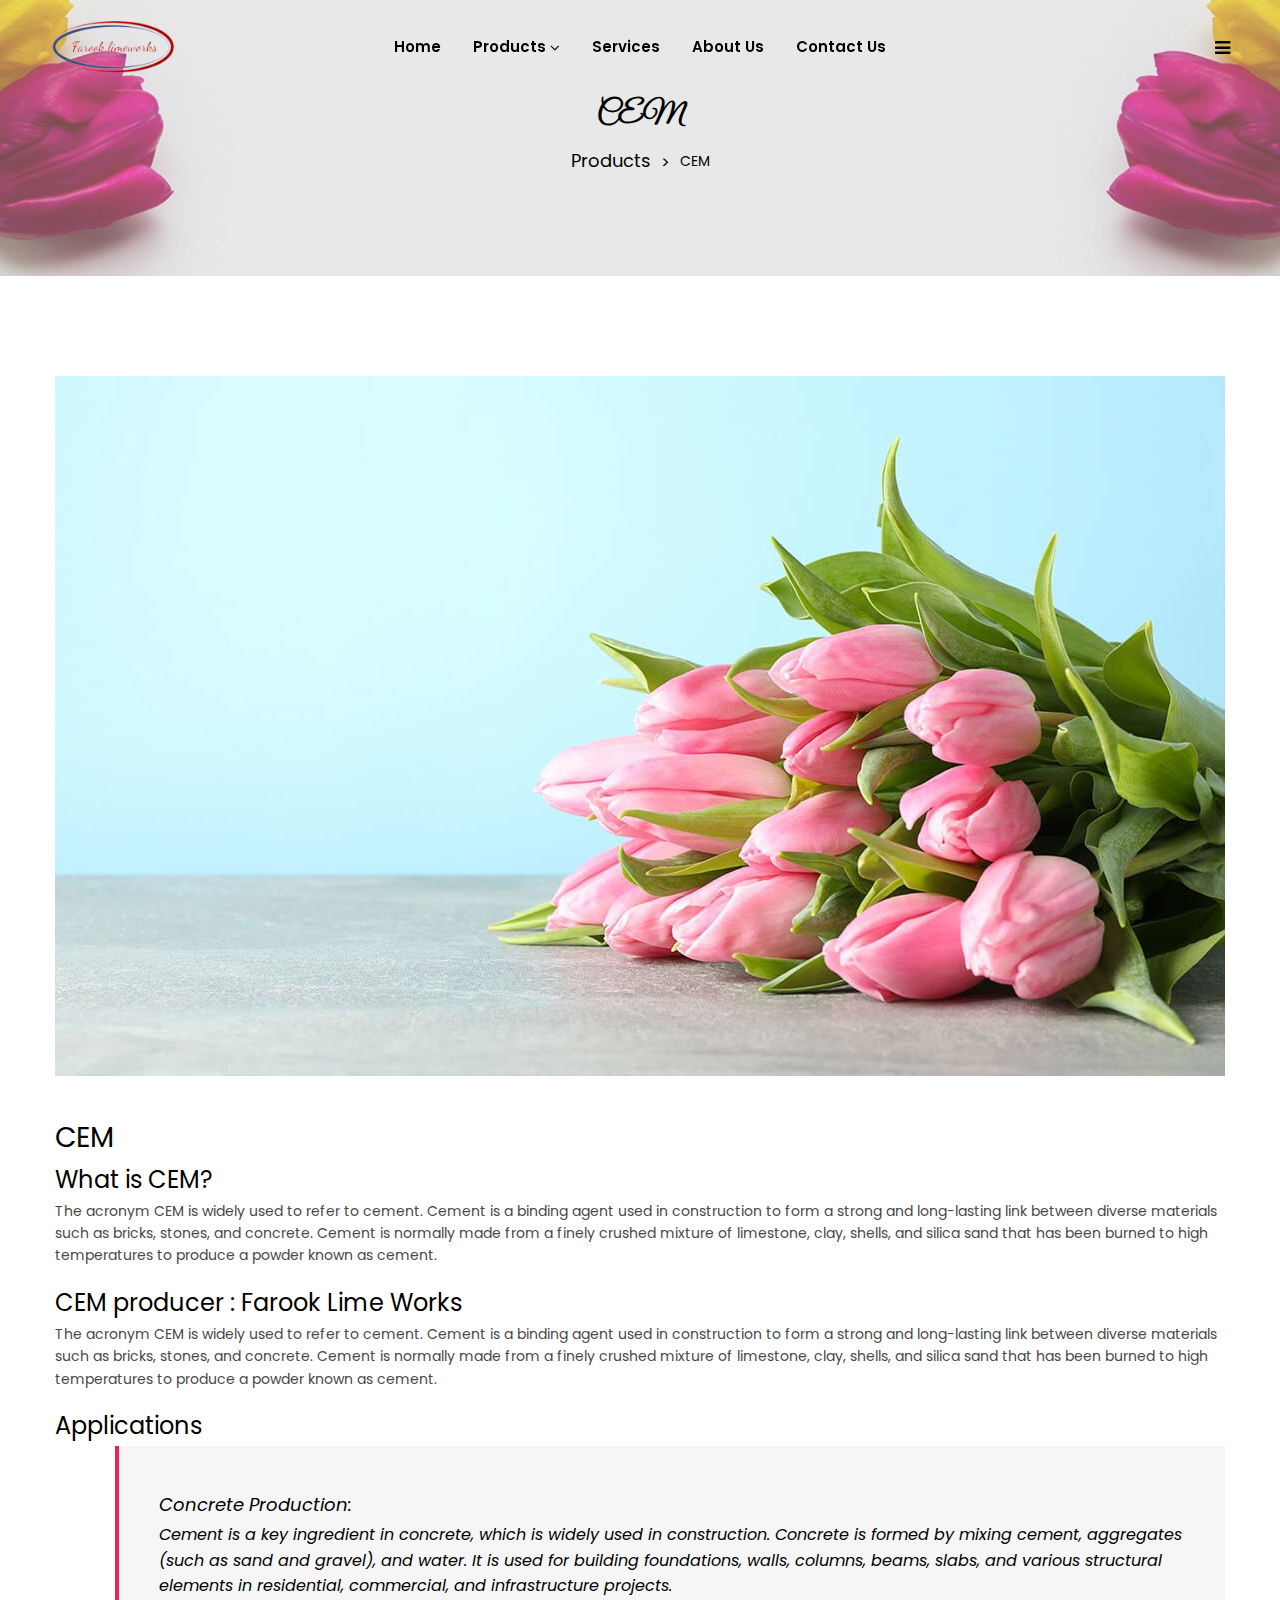
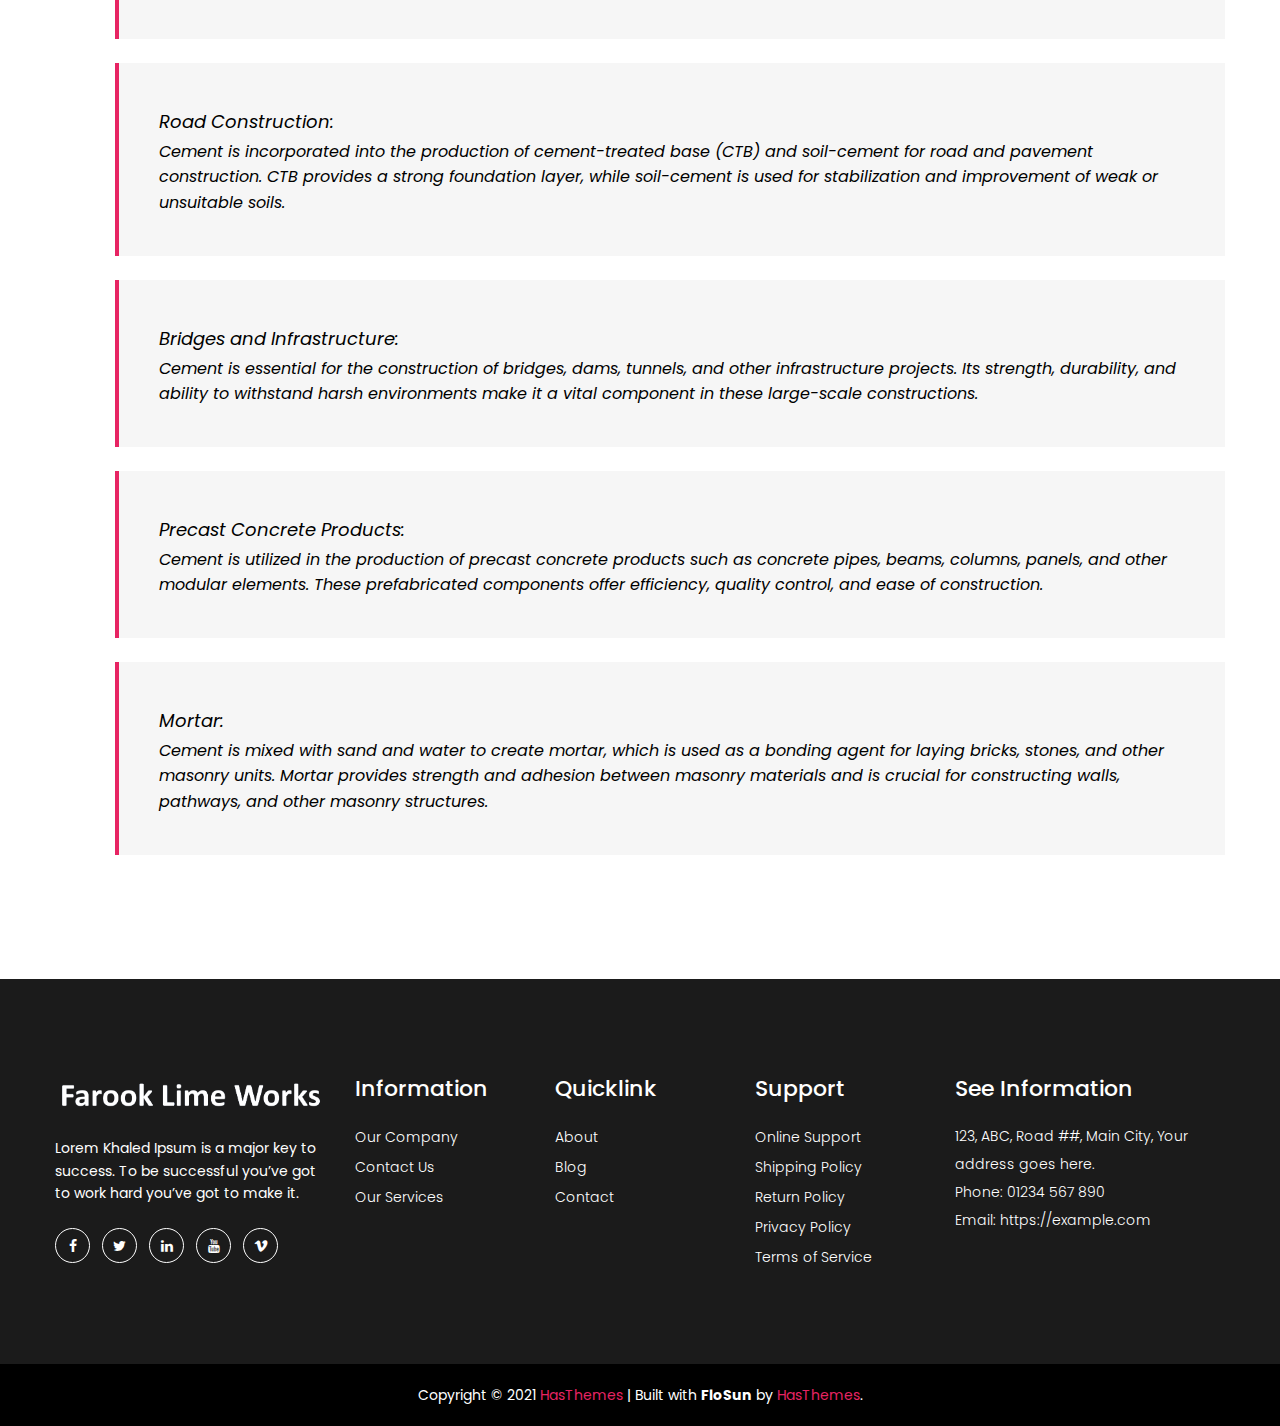
<file: CEM.html>
<!DOCTYPE html>
<html class="no-js" lang="en">
  <!-- Mirrored from htmldemo.net/flosun/flosun/blog-details-fullwidth.html by HTTrack Website Copier/3.x [XR&CO'2014], Sun, 04 Dec 2022 05:03:27 GMT -->

  <head>
    <meta charset="utf-8" />
    <meta http-equiv="x-ua-compatible" content="ie=edge" />
    <title>CEM</title>
    <meta name="robots" content="noindex, follow" />
    <meta name="description" content="" />
    <meta
      name="viewport"
      content="width=device-width, initial-scale=1, shrink-to-fit=no"
    />
    <!-- Favicon -->
    <link
      rel="shortcut icon"
      type="image/x-icon"
      href="assets/images/favicon.ico"
    />

    <!-- CSS
	============================================ -->
    <!-- Bootstrap CSS -->
    <link rel="stylesheet" href="assets/css/vendor/bootstrap.min.css" />
    <!-- Font Awesome CSS -->
    <link rel="stylesheet" href="assets/css/vendor/font.awesome.min.css" />
    <!-- Linear Icons CSS -->
    <link rel="stylesheet" href="assets/css/vendor/linearicons.min.css" />
    <!-- Swiper CSS -->
    <link rel="stylesheet" href="assets/css/plugins/swiper-bundle.min.css" />
    <!-- Animation CSS -->
    <link rel="stylesheet" href="assets/css/plugins/animate.min.css" />
    <!-- Jquery ui CSS -->
    <link rel="stylesheet" href="assets/css/plugins/jquery-ui.min.css" />
    <!-- Nice Select CSS -->
    <link rel="stylesheet" href="assets/css/plugins/nice-select.min.css" />
    <!-- Magnific Popup -->
    <link rel="stylesheet" href="assets/css/plugins/magnific-popup.css" />

    <!-- Main Style CSS -->
    <link rel="stylesheet" href="assets/css/style.css" />
  </head>

  <body>
    <!-- Header Area Start Here -->
    <header class="main-header-area">
      <!-- Main Header Area Start -->
      <div class="main-header header-transparent header-sticky">
        <div class="container-fluid">
          <div class="row align-items-center">
            <div class="col-lg-2 col-xl-2 col-md-6 col-6 col-custom">
              <div class="header-logo d-flex align-items-center">
                <a href="index.html">
                  <img
                    class="img-full"
                    src="assets/images/logo/logo.png"
                    alt="Header Logo"
                  />
                </a>
              </div>
            </div>
            <div
              class="col-lg-8 d-none d-lg-flex justify-content-center col-custom"
            >
              <nav class="main-nav d-none d-lg-flex">
                <ul class="nav">
                  <li>
                    <a href="index.html">
                      <span class="menu-text"> Home</span>
                    </a>
                  </li>
                  <li>
                    <a href="Products.html">
                      <span class="menu-text"> Products</span>
                      <i class="fa fa-angle-down"></i>
                    </a>
                    <ul class="dropdown-submenu dropdown-hover">
                      <li>
                        <a href="Calcined_Dolomite.html">Calcined Dolomite</a>
                      </li>
                      <li><a href="Calcined_Lime.html">Calcined Lime</a></li>
                      <li><a href="Lime.html">Lime</a></li>
                      <li><a href="LimeStone.html">Limestone</a></li>
                      <li>
                        <a href="Hydrated_Lime_Powder.html"
                          >Hydrated Lime Powder</a
                        >
                      </li>
                      <li><a class="active" href="CEM.html">CEM</a></li>
                    </ul>
                  </li>
                  <li>
                    <a href="Services.html">
                      <span class="menu-text">Services</span>
                    </a>
                  </li>
                  <li>
                    <a href="about-us.html">
                      <span class="menu-text"> About Us</span>
                    </a>
                  </li>
                  <li>
                    <a href="contact-us.html">
                      <span class="menu-text">Contact Us</span>
                    </a>
                  </li>
                </ul>
              </nav>
            </div>
            <div class="col-lg-2 col-md-6 col-6 col-custom">
              <div class="header-right-area main-nav">
                <ul class="nav">
                  <li class="account-menu-wrap d-none d-lg-flex">
                    <a href="#" class="off-canvas-menu-btn">
                      <i class="fa fa-bars"></i>
                    </a>
                  </li>
                  <li class="mobile-menu-btn d-lg-none">
                    <a class="off-canvas-btn" href="#">
                      <i class="fa fa-bars"></i>
                    </a>
                  </li>
                </ul>
              </div>
            </div>
          </div>
        </div>
      </div>
      <!-- Main Header Area End -->
      <!-- off-canvas menu start -->
      <aside class="off-canvas-wrapper" id="mobileMenu">
        <div class="off-canvas-overlay"></div>
        <div class="off-canvas-inner-content">
          <div class="btn-close-off-canvas">
            <i class="fa fa-times"></i>
          </div>
          <div
            class="header-logo d-flex align-items-center"
            style="padding-left: 30px"
          >
            <a href="index.html">
              <img
                class="img-full"
                src="assets/images/logo/logo.png"
                alt="Header Logo"
              />
            </a>
          </div>
          <div class="off-canvas-inner">
            <!-- mobile menu start -->
            <div class="mobile-navigation">
              <!-- mobile menu navigation start -->
              <nav>
                <ul class="mobile-menu">
                  <li><a href="index.html">Home Page</a></li>

                  <li class="menu-item-has-children">
                    <a href="Products.html">Products</a>
                    <ul class="dropdown">
                      <li>
                        <a href="Calcined_Dolomite.html">Calcined Dolomite</a>
                      </li>
                      <li><a href="Calcined_Lime.html">Calcined Lime</a></li>
                      <li><a href="Lime.html">Lime</a></li>
                      <li><a href="LimeStone.html">Limestone</a></li>
                      <li>
                        <a href="Hydrated_Lime_Powder.html"
                          >Hydrated Lime Powder</a
                        >
                      </li>
                      <li><a class="active" href="CEM.html">CEM</a></li>
                    </ul>
                  </li>
                  <li><a href="Services.html">Services</a></li>
                  <li><a href="about-us.html">About Us</a></li>
                  <li><a href="contact-us.html">Contact</a></li>
                </ul>
              </nav>
              <!-- mobile menu navigation end -->
            </div>
            <!-- mobile menu end -->
            <div class="offcanvas-widget-area">
              <div class="top-info-wrap text-left text-black">
                <ul class="address-info">
                  <li>
                    <i class="fa fa-phone"></i>
                    <a href="info%40yourdomain.html">(1245) 2456 012</a>
                  </li>
                  <li>
                    <i class="fa fa-envelope"></i>
                    <a href="info%40yourdomain.html">info@yourdomain.com</a>
                  </li>
                </ul>
                <div class="widget-social">
                  <a class="facebook-color-bg" title="Facebook-f" href="#"
                    ><i class="fa fa-facebook-f"></i
                  ></a>
                  <a class="twitter-color-bg" title="Twitter" href="#"
                    ><i class="fa fa-twitter"></i
                  ></a>
                  <a class="linkedin-color-bg" title="Linkedin" href="#"
                    ><i class="fa fa-linkedin"></i
                  ></a>
                </div>
              </div>
            </div>
          </div>
        </div>
      </aside>
      <!-- off-canvas menu end -->
      <!-- off-canvas menu start -->
      <aside class="off-canvas-menu-wrapper" id="sideMenu">
        <div class="off-canvas-overlay"></div>
        <div class="off-canvas-inner-content">
          <div class="off-canvas-inner">
            <div class="btn-close-off-canvas">
              <i class="fa fa-times"></i>
            </div>
            <!-- offcanvas widget area start -->
            <div class="offcanvas-widget-area">
              <ul class="menu-top-menu">
                <li><a href="about-us.html">About Us</a></li>
              </ul>
              <p class="desc-content">
                Lorem ipsum dolor sit amet, consectetur adipiscing elit, sed do
                eiusmod tempor incididunt ut labore et dolore magna aliqua.
                <br />
                Ut enim ad minim veniam, quis nostrud exercitation ullamco
                laboris nisi ut aliquip ex ea commodo consequat. <br />
                Duis aute irure dolor in reprehenderit in voluptate velit esse
                cillum dolore eu fugiat nulla pariatur. Excepteur sint occaecat
                cupidatat non proident, sunt in culpa qui officia deserunt
                mollit anim id est laborum.
              </p>
              <div class="top-info-wrap text-left text-black">
                <ul class="address-info">
                  <li>
                    <i class="fa fa-phone"></i>
                    <a href="info%40yourdomain.html">(1245) 2456 012</a>
                  </li>
                  <li>
                    <i class="fa fa-envelope"></i>
                    <a href="info%40yourdomain.html">info@yourdomain.com</a>
                  </li>
                </ul>
                <div class="widget-social">
                  <a class="facebook-color-bg" title="Facebook-f" href="#"
                    ><i class="fa fa-facebook-f"></i
                  ></a>
                  <a class="twitter-color-bg" title="Twitter" href="#"
                    ><i class="fa fa-twitter"></i
                  ></a>
                  <a class="linkedin-color-bg" title="Linkedin" href="#"
                    ><i class="fa fa-linkedin"></i
                  ></a>
                </div>
              </div>
            </div>
            <!-- offcanvas widget area end -->
          </div>
        </div>
      </aside>
      <!-- off-canvas menu end -->
    </header>
    <!-- Header Area End Here -->
    <!-- Blog Area Wrapper Start Here -->
    <div class="blog-area-wrapper">
      <!-- Breadcrumb Area Start Here -->
      <div class="breadcrumbs-area position-relative">
        <div class="container">
          <div class="row">
            <div class="col-12 text-center">
              <div class="breadcrumb-content position-relative section-content">
                <h3 class="title-3">CEM</h3>
                <ul>
                  <li><a href="Products.html">Products</a></li>
                  <li>CEM</li>
                </ul>
              </div>
            </div>
          </div>
        </div>
      </div>
      <!-- Breadcrumb Area End Here -->
      <!-- Blog Main Area Start Here -->
      <div class="blog-main-area">
        <div class="container container-default custom-area">
          <div class="row">
            <div class="col-12 col-custom widget-mt">
              <!-- Blog Details wrapper Area Start -->
              <div class="blog-post-details">
                <figure class="blog-post-thumb mb-5">
                  <img src="assets/images/blog/blog1.jpg" alt="Blog Image" />
                </figure>
                <section class="blog-post-wrapper product-summery">
                  <div class="section-content section-title">
                    <h2 class="section-title-2 mb-3">CEM</h2>
                    <h3>What is CEM?</h3>
                    <p class="mb-4">
                      The acronym CEM is widely used to refer to cement. Cement
                      is a binding agent used in construction to form a strong
                      and long-lasting link between diverse materials such as
                      bricks, stones, and concrete. Cement is normally made from
                      a finely crushed mixture of limestone, clay, shells, and
                      silica sand that has been burned to high temperatures to
                      produce a powder known as cement.
                    </p>
                    <h3>CEM producer : Farook Lime Works</h3>
                    <p class="mb-4">
                      The acronym CEM is widely used to refer to cement. Cement
                      is a binding agent used in construction to form a strong
                      and long-lasting link between diverse materials such as
                      bricks, stones, and concrete. Cement is normally made from
                      a finely crushed mixture of limestone, clay, shells, and
                      silica sand that has been burned to high temperatures to
                      produce a powder known as cement.
                    </p>
                    <h3>Applications</h3>
                    <blockquote class="blockquote mb-4">
                      <p>
                        <h4>Concrete Production:</h4> Cement is a key ingredient in
                        concrete, which is widely used in construction. Concrete
                        is formed by mixing cement, aggregates (such as sand and
                        gravel), and water. It is used for building foundations,
                        walls, columns, beams, slabs, and various structural
                        elements in residential, commercial, and infrastructure
                        projects.
                      </p>
                    </blockquote>

                    <blockquote class="blockquote mb-4">
                      <p>
                        <h4>Road Construction:</h4> Cement is incorporated into the
                        production of cement-treated base (CTB) and soil-cement
                        for road and pavement construction. CTB provides a
                        strong foundation layer, while soil-cement is used for
                        stabilization and improvement of weak or unsuitable
                        soils.
                      </p>
                    </blockquote>
                    <blockquote class="blockquote mb-4">
                      <p>
                        <h4>Bridges and Infrastructure:</h4> Cement is essential for the
                        construction of bridges, dams, tunnels, and other
                        infrastructure projects. Its strength, durability, and
                        ability to withstand harsh environments make it a vital
                        component in these large-scale constructions.
                      </p>
                    </blockquote>
                    <blockquote class="blockquote mb-4">
                      <p>
                       <h4> Precast Concrete Products:</h4> Cement is utilized in the
                        production of precast concrete products such as concrete
                        pipes, beams, columns, panels, and other modular
                        elements. These prefabricated components offer
                        efficiency, quality control, and ease of construction.
                      </p>
                    </blockquote>
                    <blockquote class="blockquote mb-4">
                      <p>
                       <h4> Mortar:</h4> Cement is mixed with sand and water to create
                        mortar, which is used as a bonding agent for laying
                        bricks, stones, and other masonry units. Mortar provides
                        strength and adhesion between masonry materials and is
                        crucial for constructing walls, pathways, and other
                        masonry structures.
                      </p>
                    </blockquote>
                  </div>
                </section>
              </div>
              <!-- Blog Details Wrapper Area End -->
              <!-- Blog Comments Area Start Here -->
              <!-- Blog Comments Area End Here -->
            </div>
          </div>
        </div>
      </div>
      <!-- Blog Main Area End Here -->
    </div>
    <!-- Blog Area Wrapper End Here -->
    <!--Footer Area Start-->
    <footer class="footer-area mt-no-text">
      <div class="footer-widget-area">
        <div class="container container-default custom-area">
          <div class="row">
            <div class="col-12 col-sm-12 col-md-12 col-lg-3 col-custom">
              <div class="single-footer-widget m-0">
                <div class="footer-logo">
                  <a href="index.html">
                    <img
                      src="assets/images/logo/logo-footer.png"
                      alt="Logo Image"
                    />
                  </a>
                </div>
                <p class="desc-content">
                  Lorem Khaled Ipsum is a major key to success. To be successful
                  you’ve got to work hard you’ve got to make it.
                </p>
                <div class="social-links">
                  <ul class="d-flex">
                    <li>
                      <a class="rounded-circle" href="#" title="Facebook">
                        <i class="fa fa-facebook-f"></i>
                      </a>
                    </li>
                    <li>
                      <a class="rounded-circle" href="#" title="Twitter">
                        <i class="fa fa-twitter"></i>
                      </a>
                    </li>
                    <li>
                      <a class="rounded-circle" href="#" title="Linkedin">
                        <i class="fa fa-linkedin"></i>
                      </a>
                    </li>
                    <li>
                      <a class="rounded-circle" href="#" title="Youtube">
                        <i class="fa fa-youtube"></i>
                      </a>
                    </li>
                    <li>
                      <a class="rounded-circle" href="#" title="Vimeo">
                        <i class="fa fa-vimeo"></i>
                      </a>
                    </li>
                  </ul>
                </div>
              </div>
            </div>
            <div class="col-12 col-sm-6 col-md-6 col-lg-2 col-custom">
              <div class="single-footer-widget">
                <h2 class="widget-title">Information</h2>
                <ul class="widget-list">
                  <li><a href="about-us.html">Our Company</a></li>
                  <li><a href="contact-us.html">Contact Us</a></li>
                  <li><a href="Services.html">Our Services</a></li>
                </ul>
              </div>
            </div>
            <div class="col-12 col-sm-6 col-md-6 col-lg-2 col-custom">
              <div class="single-footer-widget">
                <h2 class="widget-title">Quicklink</h2>
                <ul class="widget-list">
                  <li><a href="about-us.html">About</a></li>
                  <li><a href="blog-details-fullwidth.html">Blog</a></li>

                  <li><a href="contact-us.html">Contact</a></li>
                </ul>
              </div>
            </div>
            <div class="col-12 col-sm-6 col-md-6 col-lg-2 col-custom">
              <div class="single-footer-widget">
                <h2 class="widget-title">Support</h2>
                <ul class="widget-list">
                  <li><a href="contact-us.html">Online Support</a></li>
                  <li><a href="contact-us.html">Shipping Policy</a></li>
                  <li><a href="contact-us.html">Return Policy</a></li>
                  <li><a href="contact-us.html">Privacy Policy</a></li>
                  <li><a href="contact-us.html">Terms of Service</a></li>
                </ul>
              </div>
            </div>
            <div class="col-12 col-sm-6 col-md-6 col-lg-3 col-custom">
              <div class="single-footer-widget">
                <h2 class="widget-title">See Information</h2>
                <div class="widget-body">
                  <address>
                    123, ABC, Road ##, Main City, Your address goes here.<br />Phone:
                    01234 567 890<br />Email: https://example.com
                  </address>
                </div>
              </div>
            </div>
          </div>
        </div>
      </div>
      <div class="footer-copyright-area">
        <div class="container custom-area">
          <div class="row">
            <div class="col-12 text-center col-custom">
              <div class="copyright-content">
                <p>
                  Copyright © 2021
                  <a
                    href="https://hasthemes.com/"
                    title="https://hasthemes.com/"
                    >HasThemes</a
                  >
                  | Built with&nbsp;<strong>FloSun</strong>&nbsp;by
                  <a
                    href="https://hasthemes.com/"
                    title="https://hasthemes.com/"
                    >HasThemes</a
                  >.
                </p>
              </div>
            </div>
          </div>
        </div>
      </div>
    </footer>
    <!--Footer Area End-->

    <!-- Scroll to Top Start -->
    <a class="scroll-to-top" href="#">
      <i class="lnr lnr-arrow-up"></i>
    </a>
    <!-- Scroll to Top End -->

    <!-- JS
============================================ -->

    <!-- jQuery JS -->
    <script src="assets/js/vendor/jquery-3.6.0.min.js"></script>
    <!-- jQuery Migrate JS -->
    <script src="assets/js/vendor/jquery-migrate-3.3.2.min.js"></script>
    <!-- Modernizer JS -->
    <script src="assets/js/vendor/modernizr-3.7.1.min.js"></script>
    <!-- Bootstrap JS -->
    <script src="assets/js/vendor/bootstrap.bundle.min.js"></script>

    <!-- Swiper Slider JS -->
    <script src="assets/js/plugins/swiper-bundle.min.js"></script>
    <!-- nice select JS -->
    <script src="assets/js/plugins/nice-select.min.js"></script>
    <!-- Ajaxchimpt js -->
    <script src="assets/js/plugins/jquery.ajaxchimp.min.js"></script>
    <!-- Jquery Ui js -->
    <script src="assets/js/plugins/jquery-ui.min.js"></script>
    <!-- Jquery Countdown js -->
    <script src="assets/js/plugins/jquery.countdown.min.js"></script>
    <!-- jquery magnific popup js -->
    <script src="assets/js/plugins/jquery.magnific-popup.min.js"></script>

    <!-- Main JS -->
    <script src="assets/js/main.js"></script>
  </body>

  <!-- Mirrored from htmldemo.net/flosun/flosun/blog-details-fullwidth.html by HTTrack Website Copier/3.x [XR&CO'2014], Sun, 04 Dec 2022 05:03:27 GMT -->
</html>
</file>
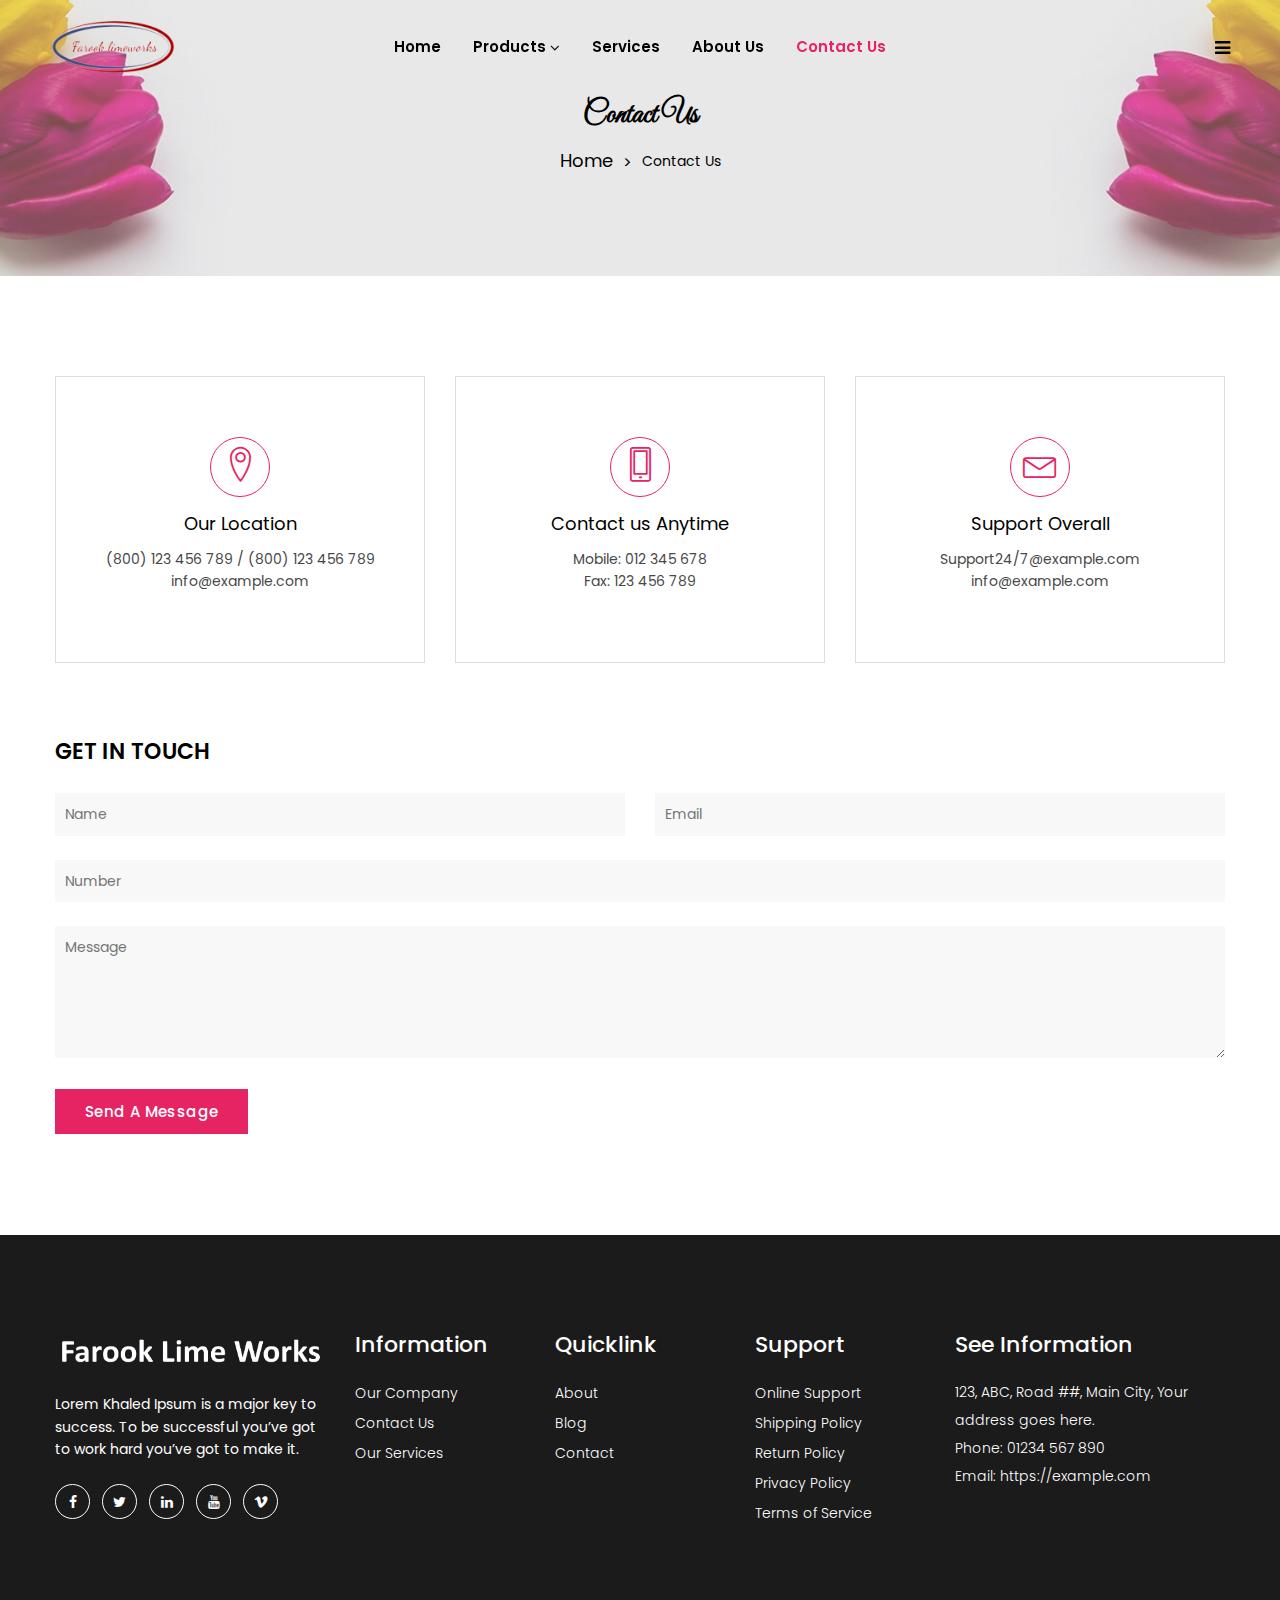
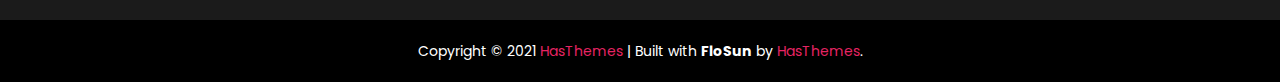
<file: contact-us.html>
<!doctype html>
<html class="no-js" lang="en">


<!-- Mirrored from htmldemo.net/flosun/flosun/contact-us.html by HTTrack Website Copier/3.x [XR&CO'2014], Sun, 04 Dec 2022 05:03:27 GMT -->

<head>
    <meta charset="utf-8">
    <meta http-equiv="x-ua-compatible" content="ie=edge">
    <title>Contact us</title>
    <meta name="robots" content="noindex, follow" />
    <meta name="description" content="">
    <meta name="viewport" content="width=device-width, initial-scale=1, shrink-to-fit=no">
    <!-- Favicon -->
    <link rel="shortcut icon" type="image/x-icon" href="assets/images/favicon.ico">

    <!-- CSS
	============================================ -->
    <!-- Bootstrap CSS -->
    <link rel="stylesheet" href="assets/css/vendor/bootstrap.min.css">
    <!-- Font Awesome CSS -->
    <link rel="stylesheet" href="assets/css/vendor/font.awesome.min.css">
    <!-- Linear Icons CSS -->
    <link rel="stylesheet" href="assets/css/vendor/linearicons.min.css">
    <!-- Swiper CSS -->
    <link rel="stylesheet" href="assets/css/plugins/swiper-bundle.min.css">
    <!-- Animation CSS -->
    <link rel="stylesheet" href="assets/css/plugins/animate.min.css">
    <!-- Jquery ui CSS -->
    <link rel="stylesheet" href="assets/css/plugins/jquery-ui.min.css">
    <!-- Nice Select CSS -->
    <link rel="stylesheet" href="assets/css/plugins/nice-select.min.css">
    <!-- Magnific Popup -->
    <link rel="stylesheet" href="assets/css/plugins/magnific-popup.css">

    <!-- Main Style CSS -->
    <link rel="stylesheet" href="assets/css/style.css">

</head>

<body>
    <!-- Header Area Start Here -->
    <header class="main-header-area">
        <!-- Main Header Area Start -->
        <div class="main-header header-transparent header-sticky">
            <div class="container-fluid">
                <div class="row align-items-center">
                    <div class="col-lg-2 col-xl-2 col-md-6 col-6 col-custom">
                        <div class="header-logo d-flex align-items-center">
                            <a href="index.html">
                                <img class="img-full" src="assets/images/logo/logo.png" alt="Header Logo">
                            </a>
                        </div>
                    </div>
                    <div class="col-lg-8 d-none d-lg-flex justify-content-center col-custom">
                        <nav class="main-nav d-none d-lg-flex">
                            <ul class="nav">
                                <li>
                                    <a href="index.html">
                                        <span class="menu-text"> Home</span>
                                    </a>
                                </li>
                                <li>
                                    <a href="Products.html">
                                        <span class="menu-text"> Products</span>
                                        <i class="fa fa-angle-down"></i>
                                    </a>
                                    <ul class="dropdown-submenu dropdown-hover">
                                        <li><a href="Calcined_Dolomite.html">Calcined Dolomite</a></li>
                                        <li><a href="Calcined_Lime.html">Calcined Lime</a></li>
                                        <li><a href="Lime.html">Lime</a></li>
                                        <li><a href="LimeStone.html">Limestone</a></li>
                                        <li><a href="Hydrated_Lime_Powder.html">Hydrated Lime Powder</a></li>
                                        <li><a href="CEM.html">CEM</a></li>
                                    </ul>
                                </li>
                                <li>
                                    <a href="Services.html">
                                        <span class="menu-text">Services</span>
                                    </a>
                                </li>
                                <li>
                                    <a href="about-us.html">
                                        <span class="menu-text"> About Us</span>
                                    </a>
                                </li>
                                <li>
                                    <a class="active" href="contact-us.html">
                                        <span class="menu-text">Contact Us</span>
                                    </a>
                                </li>
                            </ul>
                        </nav>
                    </div>
                    <div class="col-lg-2 col-md-6 col-6 col-custom">
                        <div class="header-right-area main-nav">
                            <ul class="nav">
                                <li class="account-menu-wrap d-none d-lg-flex">
                                    <a href="#" class="off-canvas-menu-btn">
                                        <i class="fa fa-bars"></i>
                                    </a>
                                </li>
                                <li class="mobile-menu-btn d-lg-none">
                                    <a class="off-canvas-btn" href="#">
                                        <i class="fa fa-bars"></i>
                                    </a>
                                </li>
                            </ul>
                        </div>
                    </div>
                </div>
            </div>
        </div>
        <!-- Main Header Area End -->
        <!-- off-canvas menu start -->
        <aside class="off-canvas-wrapper" id="mobileMenu">
            <div class="off-canvas-overlay"></div>
            <div class="off-canvas-inner-content">
                <div class="btn-close-off-canvas">
                    <i class="fa fa-times"></i>
                </div>
                <div class="header-logo d-flex align-items-center" style="padding-left: 30px;">
                    <a href="index.html">
                        <img class="img-full" src="assets/images/logo/logo.png" alt="Header Logo">
                    </a>
                </div>
                <div class="off-canvas-inner">
                    <!-- mobile menu start -->
                    <div class="mobile-navigation">
                        <!-- mobile menu navigation start -->
                        <nav>
                            <ul class="mobile-menu">
                                <li><a href="index.html">Home Page</a></li>

                                <li class="menu-item-has-children ">
                                    <a href="Products.html">Products</a>
                                    <ul class="dropdown">
                                        <li><a href="Calcined_Dolomite.html">Calcined Dolomite</a></li>
                                        <li><a href="Calcined_Lime.html">Calcined Lime</a></li>
                                        <li><a href="Lime.html">Lime</a></li>
                                        <li><a href="LimeStone.html">Limestone</a></li>
                                        <li><a href="Hydrated_Lime_Powder.html">Hydrated Lime Powder</a></li>
                                        <li><a href="CEM.html">CEM</a></li>
                                    </ul>
                                </li>
                                <li><a href="Services.html">Services</a></li>
                                <li><a href="about-us.html">About Us</a></li>
                                <li><a href="contact-us.html">Contact</a></li>
                            </ul>
                        </nav>
                        <!-- mobile menu navigation end -->
                    </div>
                    <!-- mobile menu end -->
                    <div class="offcanvas-widget-area">
                        <div class="top-info-wrap text-left text-black">
                            <ul class="address-info">
                                <li>
                                    <i class="fa fa-phone"></i>
                                    <a href="info%40yourdomain.html">(1245) 2456 012</a>
                                </li>
                                <li>
                                    <i class="fa fa-envelope"></i>
                                    <a href="info%40yourdomain.html">info@yourdomain.com</a>
                                </li>
                            </ul>
                            <div class="widget-social">
                                <a class="facebook-color-bg" title="Facebook-f" href="#"><i class="fa fa-facebook-f"></i></a>
                                <a class="twitter-color-bg" title="Twitter" href="#"><i class="fa fa-twitter"></i></a>
                                <a class="linkedin-color-bg" title="Linkedin" href="#"><i class="fa fa-linkedin"></i></a>
                            </div>
                        </div>
                    </div>
                </div>
            </div>
        </aside>
        <!-- off-canvas menu end -->
        <!-- off-canvas menu start -->
        <aside class="off-canvas-menu-wrapper" id="sideMenu">
            <div class="off-canvas-overlay"></div>
            <div class="off-canvas-inner-content">
                <div class="off-canvas-inner">
                    <div class="btn-close-off-canvas">
                        <i class="fa fa-times"></i>
                    </div>
                    <!-- offcanvas widget area start -->
                    <div class="offcanvas-widget-area">
                        <ul class="menu-top-menu">
                            <li><a href="about-us.html">About Us</a></li>
                        </ul>
                        <p class="desc-content">Lorem ipsum dolor sit amet, consectetur adipiscing elit, sed do eiusmod tempor incididunt ut labore et dolore magna aliqua. <br> Ut enim ad minim veniam, quis nostrud exercitation ullamco laboris nisi ut aliquip ex ea commodo consequat.
                            <br> Duis aute irure dolor in reprehenderit in voluptate velit esse cillum dolore eu fugiat nulla pariatur. Excepteur sint occaecat cupidatat non proident, sunt in culpa qui officia deserunt mollit anim id est laborum.</p>
                        <div class="top-info-wrap text-left text-black">
                            <ul class="address-info">
                                <li>
                                    <i class="fa fa-phone"></i>
                                    <a href="info%40yourdomain.html">(1245) 2456 012</a>
                                </li>
                                <li>
                                    <i class="fa fa-envelope"></i>
                                    <a href="info%40yourdomain.html">info@yourdomain.com</a>
                                </li>
                            </ul>
                            <div class="widget-social">
                                <a class="facebook-color-bg" title="Facebook-f" href="#"><i class="fa fa-facebook-f"></i></a>
                                <a class="twitter-color-bg" title="Twitter" href="#"><i class="fa fa-twitter"></i></a>
                                <a class="linkedin-color-bg" title="Linkedin" href="#"><i class="fa fa-linkedin"></i></a>
                            </div>
                        </div>
                    </div>
                    <!-- offcanvas widget area end -->
                </div>
            </div>
        </aside>
        <!-- off-canvas menu end -->
    </header>
    <!-- Header Area End Here -->
    <!-- Breadcrumb Area Start Here -->
    <div class="breadcrumbs-area position-relative">
        <div class="container">
            <div class="row">
                <div class="col-12 text-center">
                    <div class="breadcrumb-content position-relative section-content">
                        <h3 class="title-3">Contact Us</h3>
                        <ul>
                            <li><a href="index.html">Home</a></li>
                            <li>Contact Us</li>
                        </ul>
                    </div>
                </div>
            </div>
        </div>
    </div>
    <!-- Breadcrumb Area End Here -->
    <!-- Contact Us Area Start Here -->
    <div class="contact-us-area mt-no-text">
        <div class="container custom-area">
            <div class="row">
                <div class="col-lg-4 col-md-6 col-custom">
                    <div class="contact-info-item">
                        <div class="con-info-icon">
                            <a href="#" style="cursor: pointer;"><i class="lnr lnr-map-marker" ></i></a>
                        </div>
                        <div class="con-info-txt">
                            <h4>Our Location</h4>
                            <p>(800) 123 456 789 / (800) 123 456 789 info@example.com</p>
                        </div>
                    </div>
                </div>
                <div class="col-lg-4 col-md-6 col-custom">
                    <div class="contact-info-item">
                        <div class="con-info-icon">
                            <a href="#" style="cursor: pointer;"><i class="lnr lnr-smartphone"></i></a>
                        </div>
                        <div class="con-info-txt">
                            <h4>Contact us Anytime</h4>
                            <p>Mobile: 012 345 678<br>Fax: 123 456 789</p>
                        </div>
                    </div>
                </div>
                <div class="col-lg-4 col-md-12 col-custom text-align-center">
                    <div class="contact-info-item">
                        <div class="con-info-icon">
                            <a href="#" style="cursor: pointer;"><i class="lnr lnr-envelope"></i></a>
                        </div>
                        <div class="con-info-txt">
                            <h4>Support Overall</h4>
                            <p>Support24/7@example.com <br> info@example.com</p>
                        </div>
                    </div>
                </div>
            </div>
            <div class="row">
                <div class="col-md-12 col-custom">
                    <form method="post" id="contact-form" accept-charset="UTF-8" class="contact-form" onsubmit="sendEmail(); reset(); return false;">
                        <div class="comment-box mt-5">
                            <h5 class="text-uppercase">Get in Touch</h5>
                            <div class="row mt-3">
                                <div class="col-md-6 col-custom">
                                    <div class="input-item mb-4">
                                        <input class="border-0 rounded-0 w-100 input-area name gray-bg" type="text" name="con_name" id="con_name" placeholder="Name">
                                    </div>
                                </div>
                                <div class="col-md-6 col-custom">
                                    <div class="input-item mb-4">
                                        <input class="border-0 rounded-0 w-100 input-area email gray-bg" type="email" name="con_email" id="con_email" placeholder="Email">
                                    </div>
                                </div>
                                <div class="col-12 col-custom">
                                    <div class="input-item mb-4">
                                        <input class="border-0 rounded-0 w-100 input-area email gray-bg" type="text" name="con_number" id="con_number" placeholder="Number">
                                    </div>
                                </div>
                                <div class="col-12 col-custom">
                                    <div class="input-item mb-4">
                                        <textarea cols="30" rows="5" class="border-0 rounded-0 w-100 custom-textarea input-area gray-bg" name="con_message" id="con_message" placeholder="Message"></textarea>
                                    </div>
                                </div>
                                <div class="col-12 col-custom mt-40">
                                    <button type="submit" id="submit" name="submit" class="btn flosun-button secondary-btn theme-color rounded-0">Send A Message</button>
                                </div>
                                <p class="col-8 col-custom form-message mb-0"></p>
                            </div>
                        </div>
                    </form>
                </div>
            </div>
        </div>
    </div>
    <!-- Contact Us Area End Here -->
    <!--Footer Area Start-->
    <footer class="footer-area mt-text-2">
        <div class="footer-widget-area">
            <div class="container container-default custom-area">
                <div class="row">
                    <div class="col-12 col-sm-12 col-md-12 col-lg-3 col-custom">
                        <div class="single-footer-widget m-0">
                            <div class="footer-logo">
                                <a href="index.html">
                                    <img src="assets/images/logo/logo-footer.png" alt="Logo Image">
                                </a>
                            </div>
                            <p class="desc-content">Lorem Khaled Ipsum is a major key to success. To be successful you’ve got to work hard you’ve got to make it.</p>
                            <div class="social-links">
                                <ul class="d-flex">
                                    <li>
                                        <a class="rounded-circle" href="#" title="Facebook">
                                            <i class="fa fa-facebook-f"></i>
                                        </a>
                                    </li>
                                    <li>
                                        <a class="rounded-circle" href="#" title="Twitter">
                                            <i class="fa fa-twitter"></i>
                                        </a>
                                    </li>
                                    <li>
                                        <a class="rounded-circle" href="#" title="Linkedin">
                                            <i class="fa fa-linkedin"></i>
                                        </a>
                                    </li>
                                    <li>
                                        <a class="rounded-circle" href="#" title="Youtube">
                                            <i class="fa fa-youtube"></i>
                                        </a>
                                    </li>
                                    <li>
                                        <a class="rounded-circle" href="#" title="Vimeo">
                                            <i class="fa fa-vimeo"></i>
                                        </a>
                                    </li>
                                </ul>
                            </div>
                        </div>
                    </div>
                    <div class="col-12 col-sm-6 col-md-6 col-lg-2 col-custom">
                        <div class="single-footer-widget">
                            <h2 class="widget-title">Information</h2>
                            <ul class="widget-list">
                                <li><a href="about-us.html">Our Company</a></li>
                                <li><a href="contact-us.html">Contact Us</a></li>
                                <li><a href="Services.html">Our Services</a></li>
                            </ul>
                        </div>
                    </div>
                    <div class="col-12 col-sm-6 col-md-6 col-lg-2 col-custom">
                        <div class="single-footer-widget">
                            <h2 class="widget-title">Quicklink</h2>
                            <ul class="widget-list">
                                <li><a href="about-us.html">About</a></li>
                                <li><a href="blog-details-fullwidth.html">Blog</a></li>
                                <li><a href="contact-us.html">Contact</a></li>
                            </ul>
                        </div>
                    </div>
                    <div class="col-12 col-sm-6 col-md-6 col-lg-2 col-custom">
                        <div class="single-footer-widget">
                            <h2 class="widget-title">Support</h2>
                            <ul class="widget-list">
                                <li><a href="contact-us.html">Online Support</a></li>
                                <li><a href="contact-us.html">Shipping Policy</a></li>
                                <li><a href="contact-us.html">Return Policy</a></li>
                                <li><a href="contact-us.html">Privacy Policy</a></li>
                                <li><a href="contact-us.html">Terms of Service</a></li>
                            </ul>
                        </div>
                    </div>
                    <div class="col-12 col-sm-6 col-md-6 col-lg-3 col-custom">
                        <div class="single-footer-widget">
                            <h2 class="widget-title">See Information</h2>
                            <div class="widget-body">
                                <address>123, ABC, Road ##, Main City, Your address goes here.<br>Phone: 01234 567 890<br>Email: https://example.com</address>
                            </div>
                        </div>
                    </div>
                </div>
            </div>
        </div>
        <div class="footer-copyright-area">
            <div class="container custom-area">
                <div class="row">
                    <div class="col-12 text-center col-custom">
                        <div class="copyright-content">
                            <p>Copyright © 2021 <a href="https://hasthemes.com/" title="https://hasthemes.com/">HasThemes</a> | Built with&nbsp;<strong>FloSun</strong>&nbsp;by <a href="https://hasthemes.com/" title="https://hasthemes.com/">HasThemes</a>.</p>
                        </div>
                    </div>
                </div>
            </div>
        </div>
    </footer>
    <!--Footer Area End-->

    <!-- JS
============================================ -->


    <!-- jQuery JS -->
    <script src="assets/js/vendor/jquery-3.6.0.min.js"></script>
    <!-- jQuery Migrate JS -->
    <script src="assets/js/vendor/jquery-migrate-3.3.2.min.js"></script>
    <!-- Modernizer JS -->
    <script src="assets/js/vendor/modernizr-3.7.1.min.js"></script>
    <!-- Bootstrap JS -->
    <script src="assets/js/vendor/bootstrap.bundle.min.js"></script>


    <!-- Swiper Slider JS -->
    <script src="assets/js/plugins/swiper-bundle.min.js"></script>
    <!-- nice select JS -->
    <script src="assets/js/plugins/nice-select.min.js"></script>
    <!-- Ajaxchimpt js -->
    <script src="assets/js/plugins/jquery.ajaxchimp.min.js"></script>
    <!-- Jquery Ui js -->
    <script src="assets/js/plugins/jquery-ui.min.js"></script>
    <!-- Jquery Countdown js -->
    <script src="assets/js/plugins/jquery.countdown.min.js"></script>
    <!-- jquery magnific popup js -->
    <script src="assets/js/plugins/jquery.magnific-popup.min.js"></script>

    <!-- Main JS -->
    <script src="assets/js/main.js"></script>
    <script src="https://smtpjs.com/v3/smtp.js"></script>
    <script>
        function sendEmail() {
            Email.send({
                Host: "smtp.elasticemail.com",
                Username: "vedarthambilkar2@gmail.com",
                Password: "6E9016A31528D5384749D55C3DA8A4A38A1B",
                To: 'vedarthambilkar2@gmail.com',
                From: document.getElementById("con_email").value,
                Subject: "New Contact Form Enquiry",
                Body: "Name: " + document.getElementById("con_name").value +
                    "<br> Email: " + document.getElementById("con_email").value +
                    "<br> phone No:" + document.getElementById("con_number").value +
                    "<br> message:" + document.getElementById("con_message").value
            }).then(
                message => alert("Your message has been sent successfully! Thank you for reaching out to us. We appreciate your interest and will get back to you as soon as possible. Feel free to explore our website while you wait for our response. Thank you!")
            );
        }
    </script>

</body>


<!-- Mirrored from htmldemo.net/flosun/flosun/contact-us.html by HTTrack Website Copier/3.x [XR&CO'2014], Sun, 04 Dec 2022 05:03:27 GMT -->

</html>
</file>
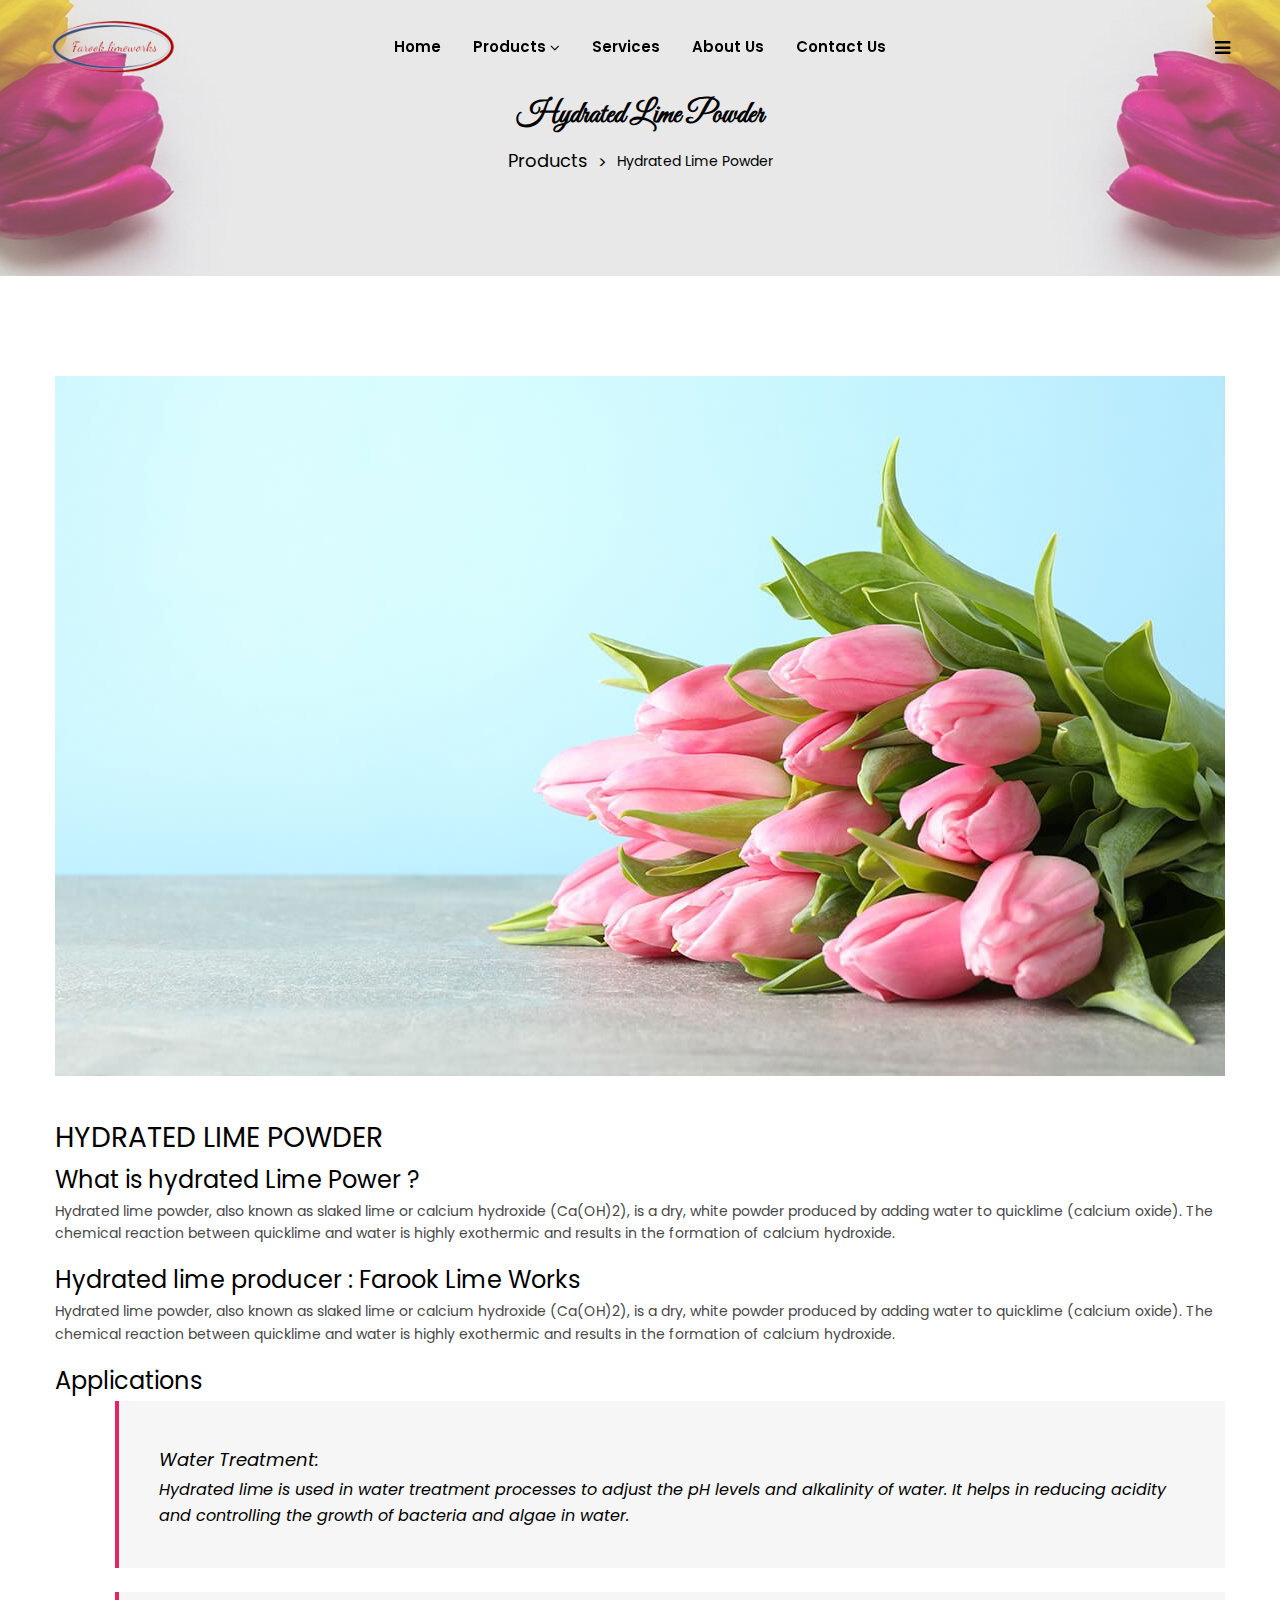
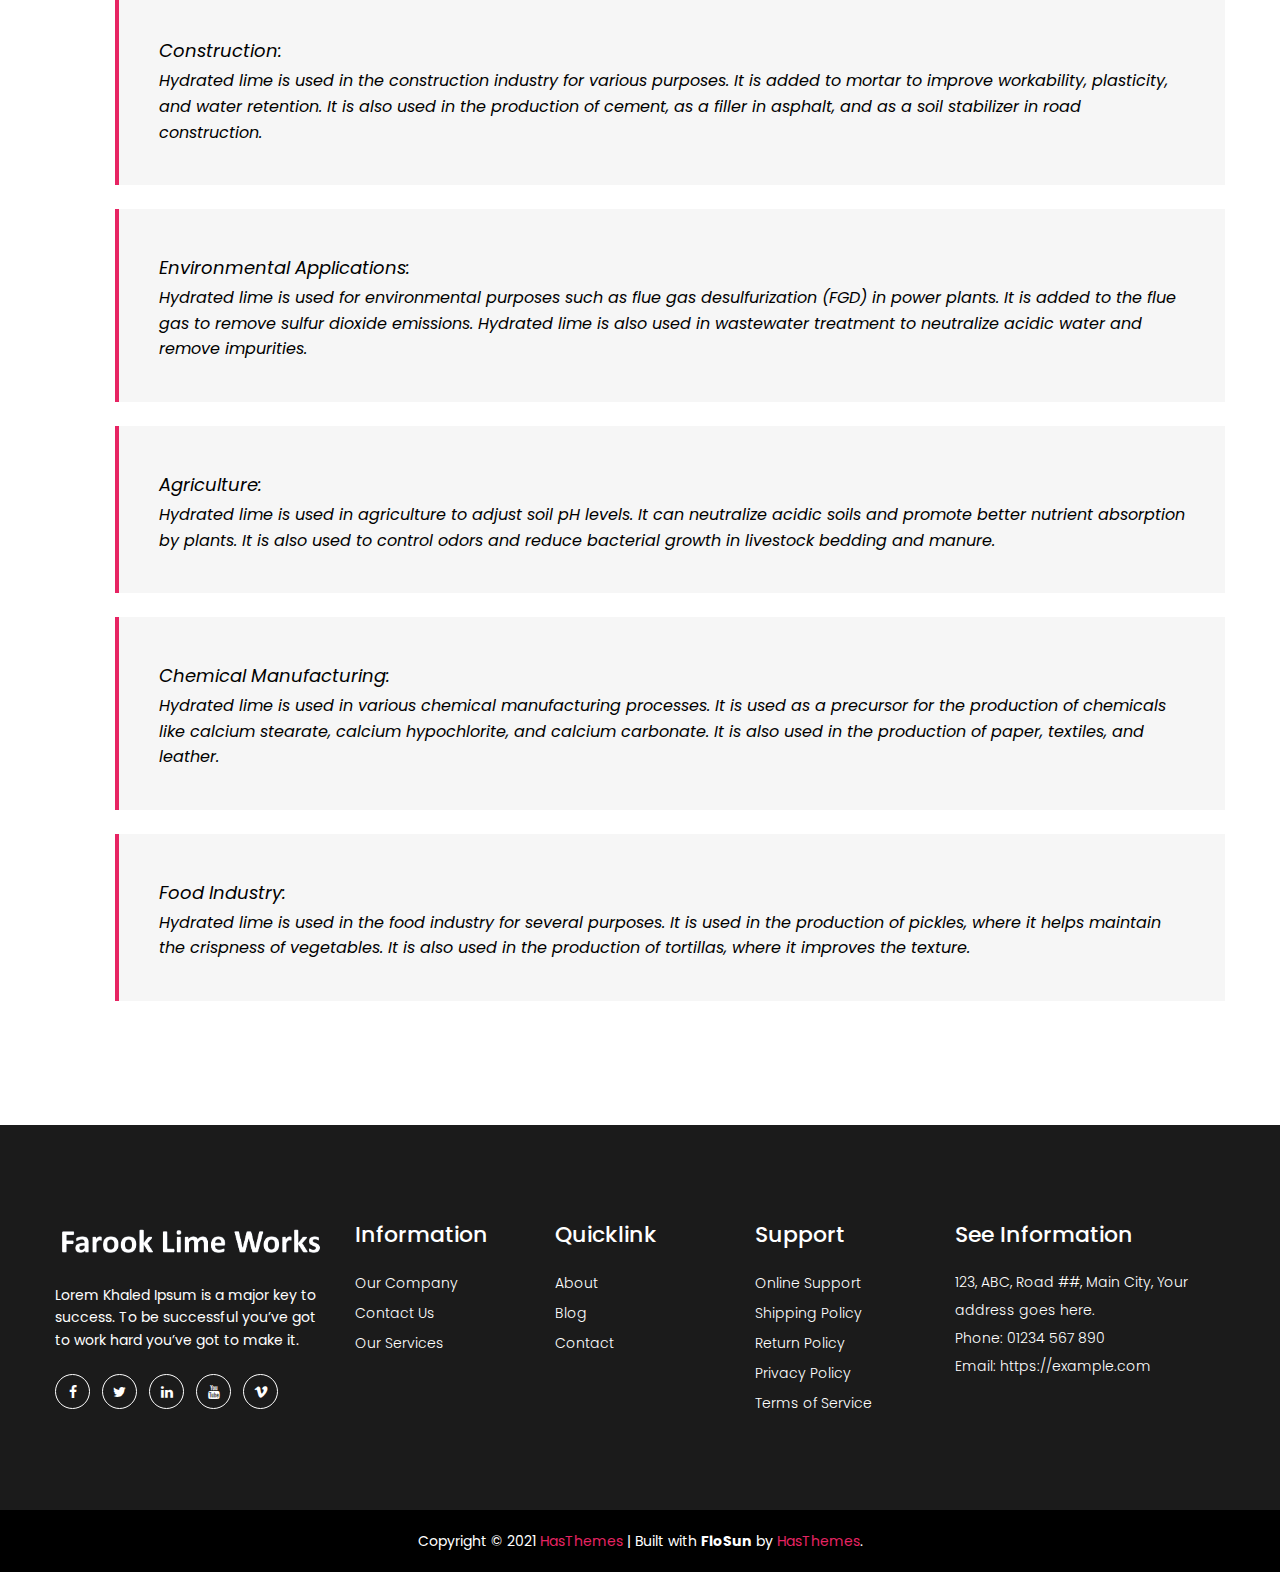
<file: Hydrated_Lime_Powder.html>
<!DOCTYPE html>
<html class="no-js" lang="en">
  <!-- Mirrored from htmldemo.net/flosun/flosun/blog-details-fullwidth.html by HTTrack Website Copier/3.x [XR&CO'2014], Sun, 04 Dec 2022 05:03:27 GMT -->

  <head>
    <meta charset="utf-8" />
    <meta http-equiv="x-ua-compatible" content="ie=edge" />
    <title>Hydrated Lime Powder</title>
    <meta name="robots" content="noindex, follow" />
    <meta name="description" content="" />
    <meta
      name="viewport"
      content="width=device-width, initial-scale=1, shrink-to-fit=no"
    />
    <!-- Favicon -->
    <link
      rel="shortcut icon"
      type="image/x-icon"
      href="assets/images/favicon.ico"
    />

    <!-- CSS
	============================================ -->
    <!-- Bootstrap CSS -->
    <link rel="stylesheet" href="assets/css/vendor/bootstrap.min.css" />
    <!-- Font Awesome CSS -->
    <link rel="stylesheet" href="assets/css/vendor/font.awesome.min.css" />
    <!-- Linear Icons CSS -->
    <link rel="stylesheet" href="assets/css/vendor/linearicons.min.css" />
    <!-- Swiper CSS -->
    <link rel="stylesheet" href="assets/css/plugins/swiper-bundle.min.css" />
    <!-- Animation CSS -->
    <link rel="stylesheet" href="assets/css/plugins/animate.min.css" />
    <!-- Jquery ui CSS -->
    <link rel="stylesheet" href="assets/css/plugins/jquery-ui.min.css" />
    <!-- Nice Select CSS -->
    <link rel="stylesheet" href="assets/css/plugins/nice-select.min.css" />
    <!-- Magnific Popup -->
    <link rel="stylesheet" href="assets/css/plugins/magnific-popup.css" />

    <!-- Main Style CSS -->
    <link rel="stylesheet" href="assets/css/style.css" />
  </head>

  <body>
    <!-- Header Area Start Here -->
    <header class="main-header-area">
      <!-- Main Header Area Start -->
      <div class="main-header header-transparent header-sticky">
        <div class="container-fluid">
          <div class="row align-items-center">
            <div class="col-lg-2 col-xl-2 col-md-6 col-6 col-custom">
              <div class="header-logo d-flex align-items-center">
                <a href="index.html">
                  <img
                    class="img-full"
                    src="assets/images/logo/logo.png"
                    alt="Header Logo"
                  />
                </a>
              </div>
            </div>
            <div
              class="col-lg-8 d-none d-lg-flex justify-content-center col-custom"
            >
              <nav class="main-nav d-none d-lg-flex">
                <ul class="nav">
                  <li>
                    <a href="index.html">
                      <span class="menu-text"> Home</span>
                    </a>
                  </li>
                  <li>
                    <a href="Products.html">
                      <span class="menu-text"> Products</span>
                      <i class="fa fa-angle-down"></i>
                    </a>
                    <ul class="dropdown-submenu dropdown-hover">
                      <li>
                        <a href="Calcined_Dolomite.html">Calcined Dolomite</a>
                      </li>
                      <li><a href="Calcined_Lime.html">Calcined Lime</a></li>
                      <li><a href="Lime.html">Lime</a></li>
                      <li><a href="LimeStone.html">Limestone</a></li>
                      <li>
                        <a class="active" href="Hydrated_Lime_Powder.html"
                          >Hydrated Lime Powder</a
                        >
                      </li>
                      <li><a href="CEM.html">CEM</a></li>
                    </ul>
                  </li>
                  <li>
                    <a href="Services.html">
                      <span class="menu-text">Services</span>
                    </a>
                  </li>
                  <li>
                    <a href="about-us.html">
                      <span class="menu-text"> About Us</span>
                    </a>
                  </li>
                  <li>
                    <a href="contact-us.html">
                      <span class="menu-text">Contact Us</span>
                    </a>
                  </li>
                </ul>
              </nav>
            </div>
            <div class="col-lg-2 col-md-6 col-6 col-custom">
              <div class="header-right-area main-nav">
                <ul class="nav">
                  <li class="account-menu-wrap d-none d-lg-flex">
                    <a href="#" class="off-canvas-menu-btn">
                      <i class="fa fa-bars"></i>
                    </a>
                  </li>
                  <li class="mobile-menu-btn d-lg-none">
                    <a class="off-canvas-btn" href="#">
                      <i class="fa fa-bars"></i>
                    </a>
                  </li>
                </ul>
              </div>
            </div>
          </div>
        </div>
      </div>
      <!-- Main Header Area End -->
      <!-- off-canvas menu start -->
      <aside class="off-canvas-wrapper" id="mobileMenu">
        <div class="off-canvas-overlay"></div>
        <div class="off-canvas-inner-content">
          <div class="btn-close-off-canvas">
            <i class="fa fa-times"></i>
          </div>
          <div
            class="header-logo d-flex align-items-center"
            style="padding-left: 30px"
          >
            <a href="index.html">
              <img
                class="img-full"
                src="assets/images/logo/logo.png"
                alt="Header Logo"
              />
            </a>
          </div>
          <div class="off-canvas-inner">
            <!-- mobile menu start -->
            <div class="mobile-navigation">
              <!-- mobile menu navigation start -->
              <nav>
                <ul class="mobile-menu">
                  <li><a href="index.html">Home Page</a></li>

                  <li class="menu-item-has-children">
                    <a href="Products.html">Products</a>
                    <ul class="dropdown">
                      <li>
                        <a href="Calcined_Dolomite.html">Calcined Dolomite</a>
                      </li>
                      <li><a href="Calcined_Lime.html">Calcined Lime</a></li>
                      <li><a href="Lime.html">Lime</a></li>
                      <li><a href="LimeStone.html">Limestone</a></li>
                      <li>
                        <a class="active" href="Hydrated_Lime_Powder.html"
                          >Hydrated Lime Powder</a
                        >
                      </li>
                      <li><a href="CEM.html">CEM</a></li>
                    </ul>
                  </li>
                  <li><a href="Services.html">Services</a></li>
                  <li><a href="about-us.html">About Us</a></li>
                  <li><a href="contact-us.html">Contact</a></li>
                </ul>
              </nav>
              <!-- mobile menu navigation end -->
            </div>
            <!-- mobile menu end -->
            <div class="offcanvas-widget-area">
              <div class="top-info-wrap text-left text-black">
                <ul class="address-info">
                  <li>
                    <i class="fa fa-phone"></i>
                    <a href="info%40yourdomain.html">(1245) 2456 012</a>
                  </li>
                  <li>
                    <i class="fa fa-envelope"></i>
                    <a href="info%40yourdomain.html">info@yourdomain.com</a>
                  </li>
                </ul>
                <div class="widget-social">
                  <a class="facebook-color-bg" title="Facebook-f" href="#"
                    ><i class="fa fa-facebook-f"></i
                  ></a>
                  <a class="twitter-color-bg" title="Twitter" href="#"
                    ><i class="fa fa-twitter"></i
                  ></a>
                  <a class="linkedin-color-bg" title="Linkedin" href="#"
                    ><i class="fa fa-linkedin"></i
                  ></a>
                </div>
              </div>
            </div>
          </div>
        </div>
      </aside>
      <!-- off-canvas menu end -->
      <!-- off-canvas menu start -->
      <aside class="off-canvas-menu-wrapper" id="sideMenu">
        <div class="off-canvas-overlay"></div>
        <div class="off-canvas-inner-content">
          <div class="off-canvas-inner">
            <div class="btn-close-off-canvas">
              <i class="fa fa-times"></i>
            </div>
            <!-- offcanvas widget area start -->
            <div class="offcanvas-widget-area">
              <ul class="menu-top-menu">
                <li><a href="about-us.html">About Us</a></li>
              </ul>
              <p class="desc-content">
                Lorem ipsum dolor sit amet, consectetur adipiscing elit, sed do
                eiusmod tempor incididunt ut labore et dolore magna aliqua.
                <br />
                Ut enim ad minim veniam, quis nostrud exercitation ullamco
                laboris nisi ut aliquip ex ea commodo consequat. <br />
                Duis aute irure dolor in reprehenderit in voluptate velit esse
                cillum dolore eu fugiat nulla pariatur. Excepteur sint occaecat
                cupidatat non proident, sunt in culpa qui officia deserunt
                mollit anim id est laborum.
              </p>
              <div class="top-info-wrap text-left text-black">
                <ul class="address-info">
                  <li>
                    <i class="fa fa-phone"></i>
                    <a href="info%40yourdomain.html">(1245) 2456 012</a>
                  </li>
                  <li>
                    <i class="fa fa-envelope"></i>
                    <a href="info%40yourdomain.html">info@yourdomain.com</a>
                  </li>
                </ul>
                <div class="widget-social">
                  <a class="facebook-color-bg" title="Facebook-f" href="#"
                    ><i class="fa fa-facebook-f"></i
                  ></a>
                  <a class="twitter-color-bg" title="Twitter" href="#"
                    ><i class="fa fa-twitter"></i
                  ></a>
                  <a class="linkedin-color-bg" title="Linkedin" href="#"
                    ><i class="fa fa-linkedin"></i
                  ></a>
                </div>
              </div>
            </div>
            <!-- offcanvas widget area end -->
          </div>
        </div>
      </aside>
      <!-- off-canvas menu end -->
    </header>
    <!-- Header Area End Here -->
    <!-- Blog Area Wrapper Start Here -->
    <div class="blog-area-wrapper">
      <!-- Breadcrumb Area Start Here -->
      <div class="breadcrumbs-area position-relative">
        <div class="container">
          <div class="row">
            <div class="col-12 text-center">
              <div class="breadcrumb-content position-relative section-content">
                <h3 class="title-3">Hydrated Lime Powder</h3>
                <ul>
                  <li><a href="Products.html">Products</a></li>
                  <li>Hydrated Lime Powder</li>
                </ul>
              </div>
            </div>
          </div>
        </div>
      </div>
      <!-- Breadcrumb Area End Here -->
      <!-- Blog Main Area Start Here -->
      <div class="blog-main-area">
        <div class="container container-default custom-area">
          <div class="row">
            <div class="col-12 col-custom widget-mt">
              <!-- Blog Details wrapper Area Start -->
              <div class="blog-post-details">
                <figure class="blog-post-thumb mb-5">
                  <img src="assets/images/blog/blog1.jpg" alt="Blog Image" />
                </figure>
                <section class="blog-post-wrapper product-summery">
                  <div class="section-content section-title">
                    <h2 class="section-title-2 mb-3">Hydrated Lime Powder</h2>
                    <h3>What is hydrated Lime Power ?</h3>
                    <p class="mb-4">
                      Hydrated lime powder, also known as slaked lime or calcium
                      hydroxide (Ca(OH)2), is a dry, white powder produced by
                      adding water to quicklime (calcium oxide). The chemical
                      reaction between quicklime and water is highly exothermic
                      and results in the formation of calcium hydroxide.
                    </p>
                    <h3>Hydrated lime producer : Farook Lime Works</h3>
                    <p class="mb-4">
                      Hydrated lime powder, also known as slaked lime or calcium
                      hydroxide (Ca(OH)2), is a dry, white powder produced by
                      adding water to quicklime (calcium oxide). The chemical
                      reaction between quicklime and water is highly exothermic
                      and results in the formation of calcium hydroxide.
                    </p>
                    <h3>Applications</h3>
                    <blockquote class="blockquote mb-4">
                      <p>
                        <h4> Water Treatment:</h4>  Hydrated lime is used in water
                        treatment processes to adjust the pH levels and
                        alkalinity of water. It helps in reducing acidity and
                        controlling the growth of bacteria and algae in water.
                      </p>
                    </blockquote>
                    <blockquote class="blockquote mb-4">
                      <p>
                       <h4> Construction:</h4> Hydrated lime is used in the construction
                        industry for various purposes. It is added to mortar to
                        improve workability, plasticity, and water retention. It
                        is also used in the production of cement, as a filler in
                        asphalt, and as a soil stabilizer in road construction.
                      </p>
                    </blockquote>
                    <blockquote class="blockquote mb-4">
                      <p>
                        <h4>Environmental Applications:</h4> Hydrated lime is used for
                        environmental purposes such as flue gas desulfurization
                        (FGD) in power plants. It is added to the flue gas to
                        remove sulfur dioxide emissions. Hydrated lime is also
                        used in wastewater treatment to neutralize acidic water
                        and remove impurities.
                      </p>
                    </blockquote>
                    <blockquote class="blockquote mb-4">
                      <p>
                        <h4>Agriculture:</h4> Hydrated lime is used in agriculture to
                        adjust soil pH levels. It can neutralize acidic soils
                        and promote better nutrient absorption by plants. It is
                        also used to control odors and reduce bacterial growth
                        in livestock bedding and manure.
                      </p>
                    </blockquote>
                    <blockquote class="blockquote mb-4">
                      <p>
                        <h4>Chemical Manufacturing: </h4>Hydrated lime is used in various
                        chemical manufacturing processes. It is used as a
                        precursor for the production of chemicals like calcium
                        stearate, calcium hypochlorite, and calcium carbonate.
                        It is also used in the production of paper, textiles,
                        and leather.
                      </p>
                    </blockquote>
                    <blockquote class="blockquote mb-4">
                      <p>
                        <h4>Food Industry:</h4> Hydrated lime is used in the food
                        industry for several purposes. It is used in the
                        production of pickles, where it helps maintain the
                        crispness of vegetables. It is also used in the
                        production of tortillas, where it improves the texture.
                      </p>
                    </blockquote>
                  </div>
                </section>
              </div>
              <!-- Blog Details Wrapper Area End -->
              <!-- Blog Comments Area Start Here -->
              <!-- Blog Comments Area End Here -->
            </div>
          </div>
        </div>
      </div>
      <!-- Blog Main Area End Here -->
    </div>
    <!-- Blog Area Wrapper End Here -->
    <!--Footer Area Start-->
    <footer class="footer-area mt-no-text">
      <div class="footer-widget-area">
        <div class="container container-default custom-area">
          <div class="row">
            <div class="col-12 col-sm-12 col-md-12 col-lg-3 col-custom">
              <div class="single-footer-widget m-0">
                <div class="footer-logo">
                  <a href="index.html">
                    <img
                      src="assets/images/logo/logo-footer.png"
                      alt="Logo Image"
                    />
                  </a>
                </div>
                <p class="desc-content">
                  Lorem Khaled Ipsum is a major key to success. To be successful
                  you’ve got to work hard you’ve got to make it.
                </p>
                <div class="social-links">
                  <ul class="d-flex">
                    <li>
                      <a class="rounded-circle" href="#" title="Facebook">
                        <i class="fa fa-facebook-f"></i>
                      </a>
                    </li>
                    <li>
                      <a class="rounded-circle" href="#" title="Twitter">
                        <i class="fa fa-twitter"></i>
                      </a>
                    </li>
                    <li>
                      <a class="rounded-circle" href="#" title="Linkedin">
                        <i class="fa fa-linkedin"></i>
                      </a>
                    </li>
                    <li>
                      <a class="rounded-circle" href="#" title="Youtube">
                        <i class="fa fa-youtube"></i>
                      </a>
                    </li>
                    <li>
                      <a class="rounded-circle" href="#" title="Vimeo">
                        <i class="fa fa-vimeo"></i>
                      </a>
                    </li>
                  </ul>
                </div>
              </div>
            </div>
            <div class="col-12 col-sm-6 col-md-6 col-lg-2 col-custom">
              <div class="single-footer-widget">
                <h2 class="widget-title">Information</h2>
                <ul class="widget-list">
                  <li><a href="about-us.html">Our Company</a></li>
                  <li><a href="contact-us.html">Contact Us</a></li>
                  <li><a href="Services.html">Our Services</a></li>
                </ul>
              </div>
            </div>
            <div class="col-12 col-sm-6 col-md-6 col-lg-2 col-custom">
              <div class="single-footer-widget">
                <h2 class="widget-title">Quicklink</h2>
                <ul class="widget-list">
                  <li><a href="about-us.html">About</a></li>
                  <li>
                    <a href="blog-details-fullwidth.html">Blog</a>
                  </li>

                  <li><a href="contact-us.html">Contact</a></li>
                </ul>
              </div>
            </div>
            <div class="col-12 col-sm-6 col-md-6 col-lg-2 col-custom">
              <div class="single-footer-widget">
                <h2 class="widget-title">Support</h2>
                <ul class="widget-list">
                  <li><a href="contact-us.html">Online Support</a></li>
                  <li><a href="contact-us.html">Shipping Policy</a></li>
                  <li><a href="contact-us.html">Return Policy</a></li>
                  <li><a href="contact-us.html">Privacy Policy</a></li>
                  <li><a href="contact-us.html">Terms of Service</a></li>
                </ul>
              </div>
            </div>
            <div class="col-12 col-sm-6 col-md-6 col-lg-3 col-custom">
              <div class="single-footer-widget">
                <h2 class="widget-title">See Information</h2>
                <div class="widget-body">
                  <address>
                    123, ABC, Road ##, Main City, Your address goes here.<br />Phone:
                    01234 567 890<br />Email: https://example.com
                  </address>
                </div>
              </div>
            </div>
          </div>
        </div>
      </div>
      <div class="footer-copyright-area">
        <div class="container custom-area">
          <div class="row">
            <div class="col-12 text-center col-custom">
              <div class="copyright-content">
                <p>
                  Copyright © 2021
                  <a
                    href="https://hasthemes.com/"
                    title="https://hasthemes.com/"
                    >HasThemes</a
                  >
                  | Built with&nbsp;<strong>FloSun</strong>&nbsp;by
                  <a
                    href="https://hasthemes.com/"
                    title="https://hasthemes.com/"
                    >HasThemes</a
                  >.
                </p>
              </div>
            </div>
          </div>
        </div>
      </div>
    </footer>
    <!--Footer Area End-->

    <!-- Scroll to Top Start -->
    <a class="scroll-to-top" href="#">
      <i class="lnr lnr-arrow-up"></i>
    </a>
    <!-- Scroll to Top End -->

    <!-- JS
============================================ -->

    <!-- jQuery JS -->
    <script src="assets/js/vendor/jquery-3.6.0.min.js"></script>
    <!-- jQuery Migrate JS -->
    <script src="assets/js/vendor/jquery-migrate-3.3.2.min.js"></script>
    <!-- Modernizer JS -->
    <script src="assets/js/vendor/modernizr-3.7.1.min.js"></script>
    <!-- Bootstrap JS -->
    <script src="assets/js/vendor/bootstrap.bundle.min.js"></script>

    <!-- Swiper Slider JS -->
    <script src="assets/js/plugins/swiper-bundle.min.js"></script>
    <!-- nice select JS -->
    <script src="assets/js/plugins/nice-select.min.js"></script>
    <!-- Ajaxchimpt js -->
    <script src="assets/js/plugins/jquery.ajaxchimp.min.js"></script>
    <!-- Jquery Ui js -->
    <script src="assets/js/plugins/jquery-ui.min.js"></script>
    <!-- Jquery Countdown js -->
    <script src="assets/js/plugins/jquery.countdown.min.js"></script>
    <!-- jquery magnific popup js -->
    <script src="assets/js/plugins/jquery.magnific-popup.min.js"></script>

    <!-- Main JS -->
    <script src="assets/js/main.js"></script>
  </body>

  <!-- Mirrored from htmldemo.net/flosun/flosun/blog-details-fullwidth.html by HTTrack Website Copier/3.x [XR&CO' 2014], Sun, 04 Dec 2022 05:03:27 GMT -->
</html>
</file>
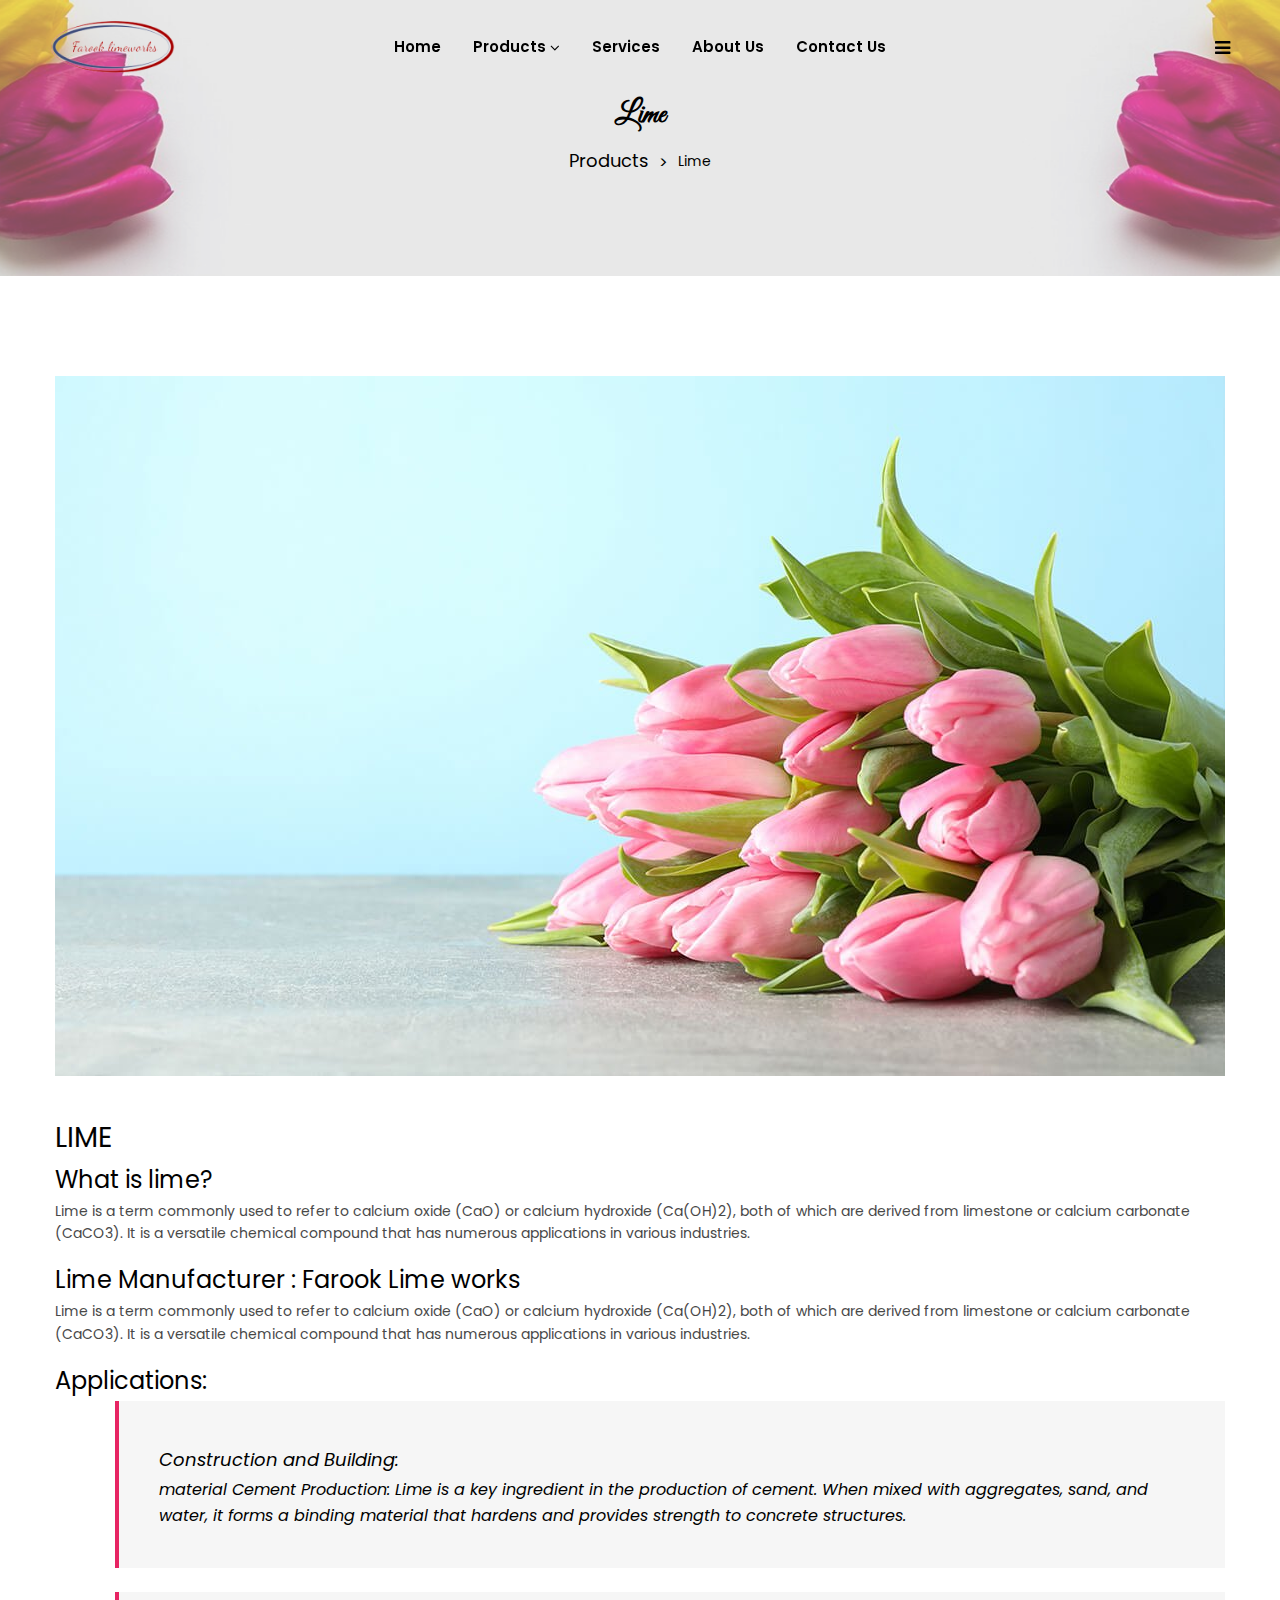
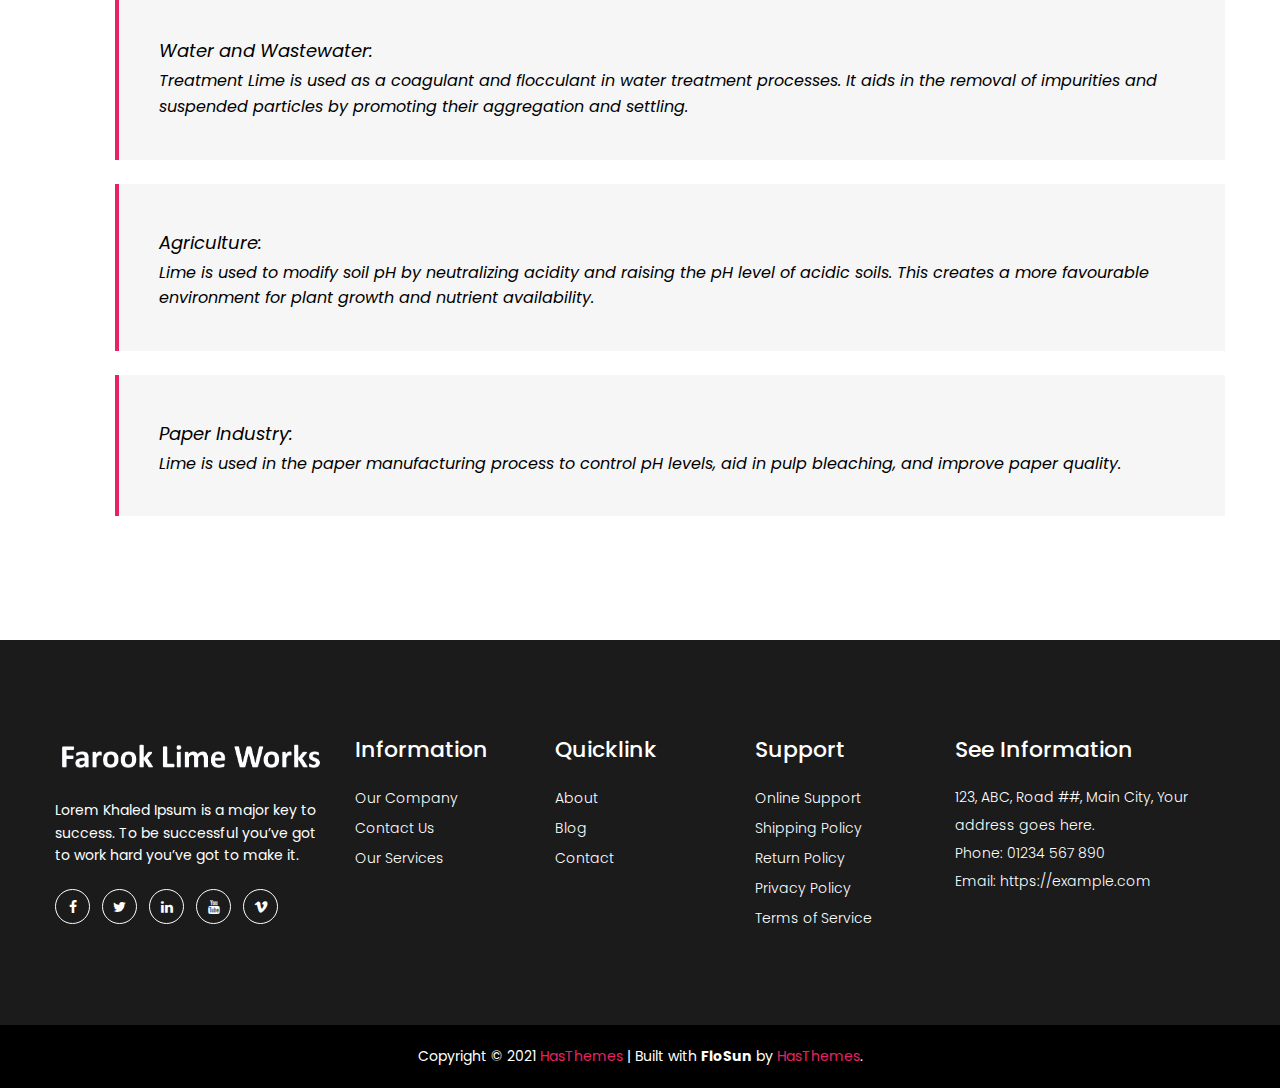
<file: Lime.html>
<!DOCTYPE html>
<html class="no-js" lang="en">
  <!-- Mirrored from htmldemo.net/flosun/flosun/blog-details-fullwidth.html by HTTrack Website Copier/3.x [XR&CO'2014], Sun, 04 Dec 2022 05:03:27 GMT -->

  <head>
    <meta charset="utf-8" />
    <meta http-equiv="x-ua-compatible" content="ie=edge" />
    <title>Lime</title>
    <meta name="robots" content="noindex, follow" />
    <meta name="description" content="" />
    <meta
      name="viewport"
      content="width=device-width, initial-scale=1, shrink-to-fit=no"
    />
    <!-- Favicon -->
    <link
      rel="shortcut icon"
      type="image/x-icon"
      href="assets/images/favicon.ico"
    />

    <!-- CSS
	============================================ -->
    <!-- Bootstrap CSS -->
    <link rel="stylesheet" href="assets/css/vendor/bootstrap.min.css" />
    <!-- Font Awesome CSS -->
    <link rel="stylesheet" href="assets/css/vendor/font.awesome.min.css" />
    <!-- Linear Icons CSS -->
    <link rel="stylesheet" href="assets/css/vendor/linearicons.min.css" />
    <!-- Swiper CSS -->
    <link rel="stylesheet" href="assets/css/plugins/swiper-bundle.min.css" />
    <!-- Animation CSS -->
    <link rel="stylesheet" href="assets/css/plugins/animate.min.css" />
    <!-- Jquery ui CSS -->
    <link rel="stylesheet" href="assets/css/plugins/jquery-ui.min.css" />
    <!-- Nice Select CSS -->
    <link rel="stylesheet" href="assets/css/plugins/nice-select.min.css" />
    <!-- Magnific Popup -->
    <link rel="stylesheet" href="assets/css/plugins/magnific-popup.css" />

    <!-- Main Style CSS -->
    <link rel="stylesheet" href="assets/css/style.css" />
  </head>

  <body>
    <!-- Header Area Start Here -->
    <header class="main-header-area">
      <!-- Main Header Area Start -->
      <div class="main-header header-transparent header-sticky">
        <div class="container-fluid">
          <div class="row align-items-center">
            <div class="col-lg-2 col-xl-2 col-md-6 col-6 col-custom">
              <div class="header-logo d-flex align-items-center">
                <a href="index.html">
                  <img
                    class="img-full"
                    src="assets/images/logo/logo.png"
                    alt="Header Logo"
                  />
                </a>
              </div>
            </div>
            <div
              class="col-lg-8 d-none d-lg-flex justify-content-center col-custom"
            >
              <nav class="main-nav d-none d-lg-flex">
                <ul class="nav">
                  <li>
                    <a href="index.html">
                      <span class="menu-text"> Home</span>
                    </a>
                  </li>
                  <li>
                    <a href="Products.html">
                      <span class="menu-text"> Products</span>
                      <i class="fa fa-angle-down"></i>
                    </a>
                    <ul class="dropdown-submenu dropdown-hover">
                      <li>
                        <a href="Calcined_Dolomite.html">Calcined Dolomite</a>
                      </li>
                      <li><a href="Calcined_Lime.html">Calcined Lime</a></li>
                      <li><a class="active" href="Lime.html">Lime</a></li>
                      <li><a href="LimeStone.html">Limestone</a></li>
                      <li>
                        <a href="Hydrated_Lime_Powder.html"
                          >Hydrated Lime Powder</a
                        >
                      </li>
                      <li><a href="CEM.html">CEM</a></li>
                    </ul>
                  </li>
                  <li>
                    <a href="Services.html">
                      <span class="menu-text">Services</span>
                    </a>
                  </li>
                  <li>
                    <a href="about-us.html">
                      <span class="menu-text"> About Us</span>
                    </a>
                  </li>
                  <li>
                    <a href="contact-us.html">
                      <span class="menu-text">Contact Us</span>
                    </a>
                  </li>
                </ul>
              </nav>
            </div>
            <div class="col-lg-2 col-md-6 col-6 col-custom">
              <div class="header-right-area main-nav">
                <ul class="nav">
                  <li class="account-menu-wrap d-none d-lg-flex">
                    <a href="#" class="off-canvas-menu-btn">
                      <i class="fa fa-bars"></i>
                    </a>
                  </li>
                  <li class="mobile-menu-btn d-lg-none">
                    <a class="off-canvas-btn" href="#">
                      <i class="fa fa-bars"></i>
                    </a>
                  </li>
                </ul>
              </div>
            </div>
          </div>
        </div>
      </div>
      <!-- Main Header Area End -->
      <!-- off-canvas menu start -->
      <aside class="off-canvas-wrapper" id="mobileMenu">
        <div class="off-canvas-overlay"></div>
        <div class="off-canvas-inner-content">
          <div class="btn-close-off-canvas">
            <i class="fa fa-times"></i>
          </div>
          <div
            class="header-logo d-flex align-items-center"
            style="padding-left: 30px"
          >
            <a href="index.html">
              <img
                class="img-full"
                src="assets/images/logo/logo.png"
                alt="Header Logo"
              />
            </a>
          </div>
          <div class="off-canvas-inner">
            <!-- mobile menu start -->
            <div class="mobile-navigation">
              <!-- mobile menu navigation start -->
              <nav>
                <ul class="mobile-menu">
                  <li><a href="index.html">Home Page</a></li>

                  <li class="menu-item-has-children">
                    <a href="Products.html">Products</a>
                    <ul class="dropdown">
                      <li>
                        <a href="Calcined_Dolomite.html">Calcined Dolomite</a>
                      </li>
                      <li><a href="Calcined_Lime.html">Calcined Lime</a></li>
                      <li><a class="active" href="Lime.html">Lime</a></li>
                      <li><a href="LimeStone.html">Limestone</a></li>
                      <li>
                        <a href="Hydrated_Lime_Powder.html"
                          >Hydrated Lime Powder</a
                        >
                      </li>
                      <li><a href="CEM.html">CEM</a></li>
                    </ul>
                  </li>
                  <li><a href="Services.html">Services</a></li>
                  <li><a href="about-us.html">About Us</a></li>
                  <li><a href="contact-us.html">Contact</a></li>
                </ul>
              </nav>
              <!-- mobile menu navigation end -->
            </div>
            <!-- mobile menu end -->
            <div class="offcanvas-widget-area">
              <div class="top-info-wrap text-left text-black">
                <ul class="address-info">
                  <li>
                    <i class="fa fa-phone"></i>
                    <a href="info%40yourdomain.html">(1245) 2456 012</a>
                  </li>
                  <li>
                    <i class="fa fa-envelope"></i>
                    <a href="info%40yourdomain.html">info@yourdomain.com</a>
                  </li>
                </ul>
                <div class="widget-social">
                  <a class="facebook-color-bg" title="Facebook-f" href="#"
                    ><i class="fa fa-facebook-f"></i
                  ></a>
                  <a class="twitter-color-bg" title="Twitter" href="#"
                    ><i class="fa fa-twitter"></i
                  ></a>
                  <a class="linkedin-color-bg" title="Linkedin" href="#"
                    ><i class="fa fa-linkedin"></i
                  ></a>
                </div>
              </div>
            </div>
          </div>
        </div>
      </aside>
      <!-- off-canvas menu end -->
      <!-- off-canvas menu start -->
      <aside class="off-canvas-menu-wrapper" id="sideMenu">
        <div class="off-canvas-overlay"></div>
        <div class="off-canvas-inner-content">
          <div class="off-canvas-inner">
            <div class="btn-close-off-canvas">
              <i class="fa fa-times"></i>
            </div>
            <!-- offcanvas widget area start -->
            <div class="offcanvas-widget-area">
              <ul class="menu-top-menu">
                <li><a href="about-us.html">About Us</a></li>
              </ul>
              <p class="desc-content">
                Lorem ipsum dolor sit amet, consectetur adipiscing elit, sed do
                eiusmod tempor incididunt ut labore et dolore magna aliqua.
                <br />
                Ut enim ad minim veniam, quis nostrud exercitation ullamco
                laboris nisi ut aliquip ex ea commodo consequat. <br />
                Duis aute irure dolor in reprehenderit in voluptate velit esse
                cillum dolore eu fugiat nulla pariatur. Excepteur sint occaecat
                cupidatat non proident, sunt in culpa qui officia deserunt
                mollit anim id est laborum.
              </p>
              <div class="top-info-wrap text-left text-black">
                <ul class="address-info">
                  <li>
                    <i class="fa fa-phone"></i>
                    <a href="info%40yourdomain.html">(1245) 2456 012</a>
                  </li>
                  <li>
                    <i class="fa fa-envelope"></i>
                    <a href="info%40yourdomain.html">info@yourdomain.com</a>
                  </li>
                </ul>
                <div class="widget-social">
                  <a class="facebook-color-bg" title="Facebook-f" href="#"
                    ><i class="fa fa-facebook-f"></i
                  ></a>
                  <a class="twitter-color-bg" title="Twitter" href="#"
                    ><i class="fa fa-twitter"></i
                  ></a>
                  <a class="linkedin-color-bg" title="Linkedin" href="#"
                    ><i class="fa fa-linkedin"></i
                  ></a>
                </div>
              </div>
            </div>
            <!-- offcanvas widget area end -->
          </div>
        </div>
      </aside>
      <!-- off-canvas menu end -->
    </header>
    <!-- Header Area End Here -->
    <!-- Blog Area Wrapper Start Here -->
    <div class="blog-area-wrapper">
      <!-- Breadcrumb Area Start Here -->
      <div class="breadcrumbs-area position-relative">
        <div class="container">
          <div class="row">
            <div class="col-12 text-center">
              <div class="breadcrumb-content position-relative section-content">
                <h3 class="title-3">Lime</h3>
                <ul>
                  <li><a href="Products.html">Products</a></li>
                  <li>Lime</li>
                </ul>
              </div>
            </div>
          </div>
        </div>
      </div>
      <!-- Breadcrumb Area End Here -->
      <!-- Blog Main Area Start Here -->
      <div class="blog-main-area">
        <div class="container container-default custom-area">
          <div class="row">
            <div class="col-12 col-custom widget-mt">
              <!-- Blog Details wrapper Area Start -->
              <div class="blog-post-details">
                <figure class="blog-post-thumb mb-5">
                  <img src="assets/images/blog/blog1.jpg" alt="Blog Image" />
                </figure>
                <section class="blog-post-wrapper product-summery">
                  <div class="section-content section-title">
                    <h2 class="section-title-2 mb-3">Lime</h2>
                    <h3>What is lime?</h3>
                    <p class="mb-4">
                      Lime is a term commonly used to refer to calcium oxide
                      (CaO) or calcium hydroxide (Ca(OH)2), both of which are
                      derived from limestone or calcium carbonate (CaCO3). It is
                      a versatile chemical compound that has numerous
                      applications in various industries.
                    </p>
                    <h3>Lime Manufacturer : Farook Lime works</h3>
                    <p class="mb-4">
                      Lime is a term commonly used to refer to calcium oxide
                      (CaO) or calcium hydroxide (Ca(OH)2), both of which are
                      derived from limestone or calcium carbonate (CaCO3). It is
                      a versatile chemical compound that has numerous
                      applications in various industries.
                    </p>
                    <h3>Applications:</h3>
                    <blockquote class="blockquote mb-4">
                      <p>
                        <h4>Construction and Building:</h4> material Cement Production:
                        Lime is a key ingredient in the production of cement.
                        When mixed with aggregates, sand, and water, it forms a
                        binding material that hardens and provides strength to
                        concrete structures.
                      </p>
                    </blockquote>
                    <blockquote class="blockquote mb-4">
                      <p>
                        <h4>Water and Wastewater:</h4> Treatment Lime is used as a
                        coagulant and flocculant in water treatment processes.
                        It aids in the removal of impurities and suspended
                        particles by promoting their aggregation and settling.
                      </p>
                    </blockquote>
                    <blockquote class="blockquote mb-4">
                      <p>
                        <h4>Agriculture:</h4> Lime is used to modify soil pH by
                        neutralizing acidity and raising the pH level of acidic
                        soils. This creates a more favourable environment for
                        plant growth and nutrient availability.
                      </p>
                    </blockquote>
                    <blockquote class="blockquote mb-4">
                      <p>
                        <h4>Paper Industry:</h4>
                        Lime is used in the paper manufacturing
                        process to control pH levels, aid in pulp bleaching, and
                        improve paper quality.
                      </p>
                    </blockquote>
                  </div>
                </section>
              </div>
              <!-- Blog Details Wrapper Area End -->
              <!-- Blog Comments Area Start Here -->
              <!-- Blog Comments Area End Here -->
            </div>
          </div>
        </div>
      </div>
      <!-- Blog Main Area End Here -->
    </div>
    <!-- Blog Area Wrapper End Here -->
    <!--Footer Area Start-->
    <footer class="footer-area mt-no-text">
      <div class="footer-widget-area">
        <div class="container container-default custom-area">
          <div class="row">
            <div class="col-12 col-sm-12 col-md-12 col-lg-3 col-custom">
              <div class="single-footer-widget m-0">
                <div class="footer-logo">
                  <a href="index.html">
                    <img
                      src="assets/images/logo/logo-footer.png"
                      alt="Logo Image"
                    />
                  </a>
                </div>
                <p class="desc-content">
                  Lorem Khaled Ipsum is a major key to success. To be successful
                  you’ve got to work hard you’ve got to make it.
                </p>
                <div class="social-links">
                  <ul class="d-flex">
                    <li>
                      <a class="rounded-circle" href="#" title="Facebook">
                        <i class="fa fa-facebook-f"></i>
                      </a>
                    </li>
                    <li>
                      <a class="rounded-circle" href="#" title="Twitter">
                        <i class="fa fa-twitter"></i>
                      </a>
                    </li>
                    <li>
                      <a class="rounded-circle" href="#" title="Linkedin">
                        <i class="fa fa-linkedin"></i>
                      </a>
                    </li>
                    <li>
                      <a class="rounded-circle" href="#" title="Youtube">
                        <i class="fa fa-youtube"></i>
                      </a>
                    </li>
                    <li>
                      <a class="rounded-circle" href="#" title="Vimeo">
                        <i class="fa fa-vimeo"></i>
                      </a>
                    </li>
                  </ul>
                </div>
              </div>
            </div>
            <div class="col-12 col-sm-6 col-md-6 col-lg-2 col-custom">
              <div class="single-footer-widget">
                <h2 class="widget-title">Information</h2>
                <ul class="widget-list">
                  <li><a href="about-us.html">Our Company</a></li>
                  <li><a href="contact-us.html">Contact Us</a></li>
                  <li><a href="Services.html">Our Services</a></li>
                </ul>
              </div>
            </div>
            <div class="col-12 col-sm-6 col-md-6 col-lg-2 col-custom">
              <div class="single-footer-widget">
                <h2 class="widget-title">Quicklink</h2>
                <ul class="widget-list">
                  <li><a href="about-us.html">About</a></li>
                  <li>
                    <a href="blog-details-fullwidth.html">Blog</a>
                  </li>

                  <li><a href=" contact-us.html ">Contact</a></li>
                </ul>
              </div>
            </div>
            <div class="col-12 col-sm-6 col-md-6 col-lg-2 col-custom">
              <div class="single-footer-widget">
                <h2 class="widget-title">Support</h2>
                <ul class="widget-list">
                  <li><a href="contact-us.html ">Online Support</a></li>
                  <li><a href="contact-us.html ">Shipping Policy</a></li>
                  <li><a href="contact-us.html ">Return Policy</a></li>
                  <li><a href="contact-us.html ">Privacy Policy</a></li>
                  <li><a href="contact-us.html ">Terms of Service</a></li>
                </ul>
              </div>
            </div>
            <div class="col-12 col-sm-6 col-md-6 col-lg-3 col-custom">
              <div class="single-footer-widget">
                <h2 class="widget-title">See Information</h2>
                <div class="widget-body">
                  <address>
                    123, ABC, Road ##, Main City, Your address goes here.<br />Phone:
                    01234 567 890<br />Email: https://example.com
                  </address>
                </div>
              </div>
            </div>
          </div>
        </div>
      </div>
      <div class="footer-copyright-area">
        <div class="container custom-area">
          <div class="row">
            <div class="col-12 text-center col-custom">
              <div class="copyright-content">
                <p>
                  Copyright © 2021
                  <a
                    href="https://hasthemes.com/ "
                    title="https://hasthemes.com/ "
                    >HasThemes</a
                  >
                  | Built with&nbsp;<strong>FloSun</strong>&nbsp;by
                  <a
                    href="https://hasthemes.com/ "
                    title="https://hasthemes.com/ "
                    >HasThemes</a
                  >.
                </p>
              </div>
            </div>
          </div>
        </div>
      </div>
    </footer>
    <!--Footer Area End-->

    <!-- Scroll to Top Start -->
    <a class="scroll-to-top" href="# ">
      <i class="lnr lnr-arrow-up"></i>
    </a>
    <!-- Scroll to Top End -->

    <!-- JS
============================================ -->

    <!-- jQuery JS -->
    <script src="assets/js/vendor/jquery-3.6.0.min.js "></script>
    <!-- jQuery Migrate JS -->
    <script src="assets/js/vendor/jquery-migrate-3.3.2.min.js "></script>
    <!-- Modernizer JS -->
    <script src="assets/js/vendor/modernizr-3.7.1.min.js "></script>
    <!-- Bootstrap JS -->
    <script src="assets/js/vendor/bootstrap.bundle.min.js "></script>

    <!-- Swiper Slider JS -->
    <script src="assets/js/plugins/swiper-bundle.min.js "></script>
    <!-- nice select JS -->
    <script src="assets/js/plugins/nice-select.min.js "></script>
    <!-- Ajaxchimpt js -->
    <script src="assets/js/plugins/jquery.ajaxchimp.min.js "></script>
    <!-- Jquery Ui js -->
    <script src="assets/js/plugins/jquery-ui.min.js "></script>
    <!-- Jquery Countdown js -->
    <script src="assets/js/plugins/jquery.countdown.min.js "></script>
    <!-- jquery magnific popup js -->
    <script src="assets/js/plugins/jquery.magnific-popup.min.js "></script>

    <!-- Main JS -->
    <script src="assets/js/main.js "></script>
  </body>

  <!-- Mirrored from htmldemo.net/flosun/flosun/blog-details-fullwidth.html by HTTrack Website Copier/3.x [XR&CO'2014], Sun, 04 Dec 2022 05:03:27 GMT -->
</html>
</file>
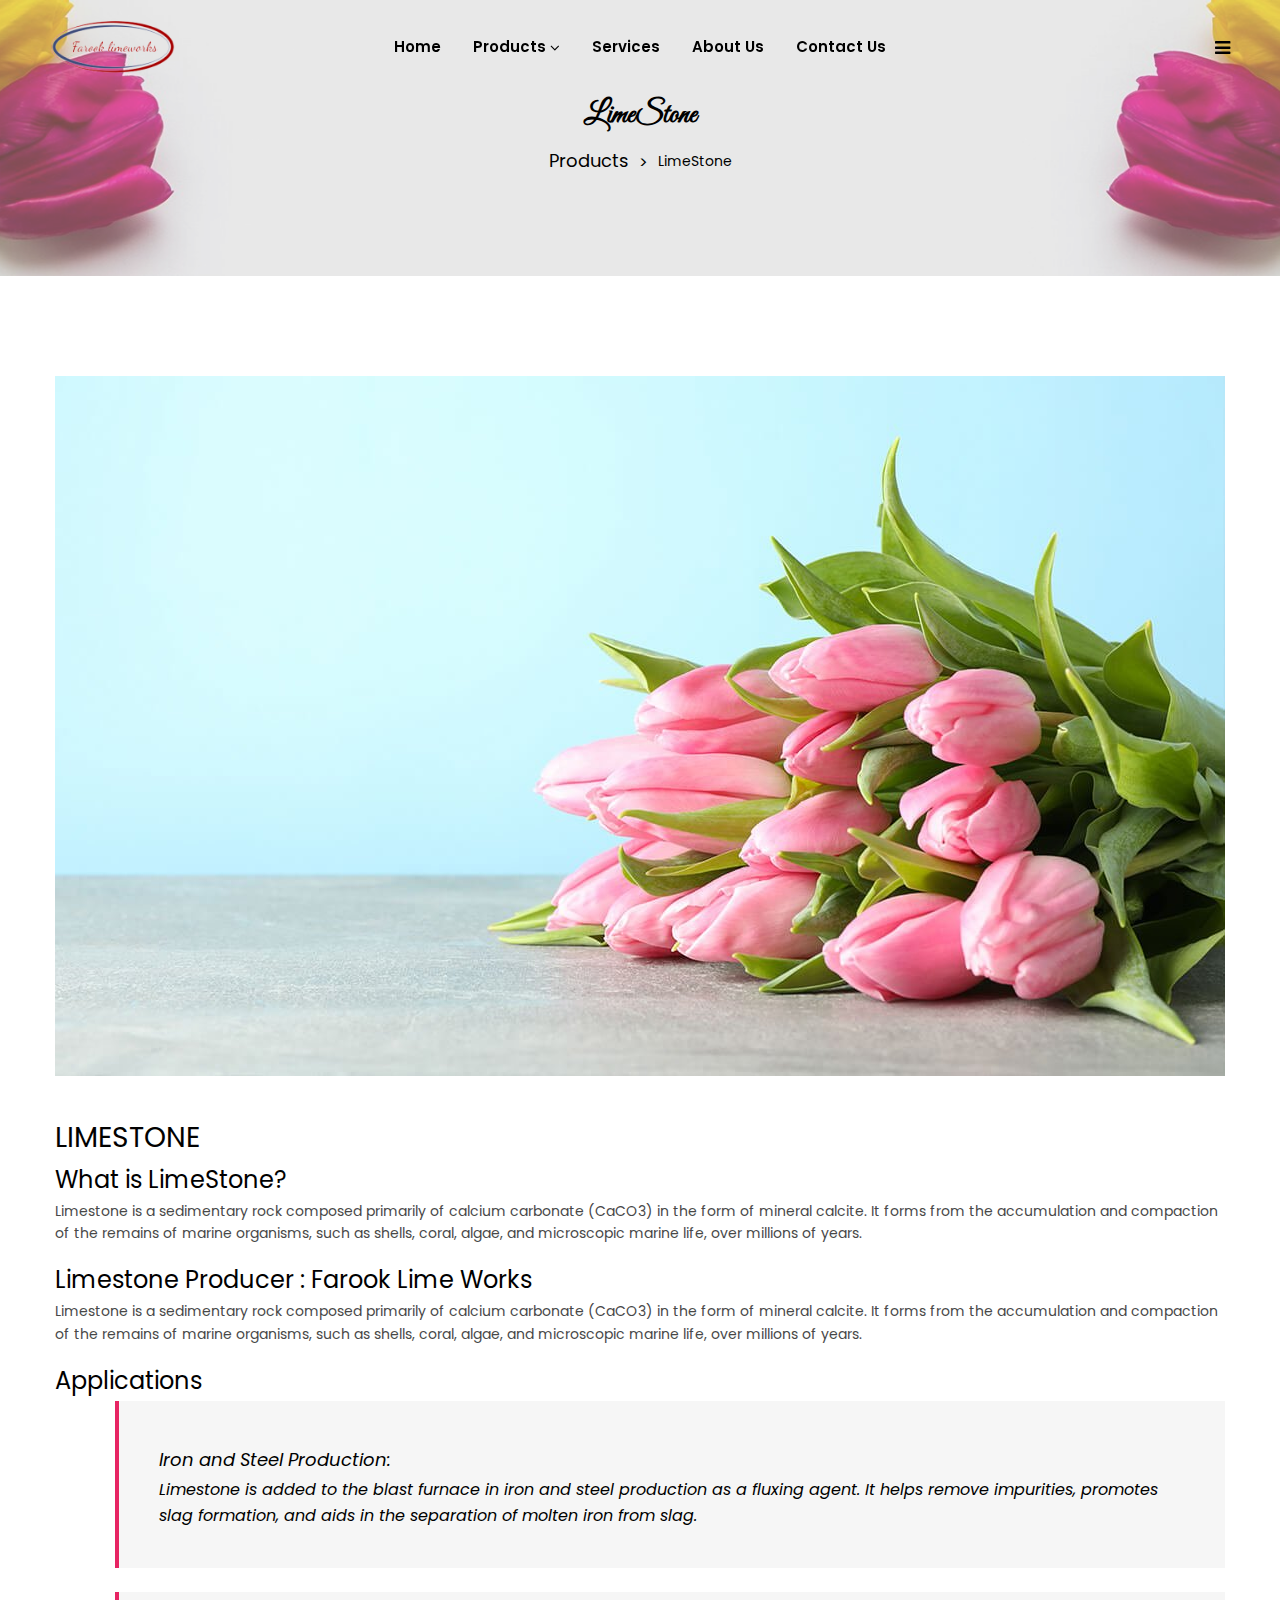
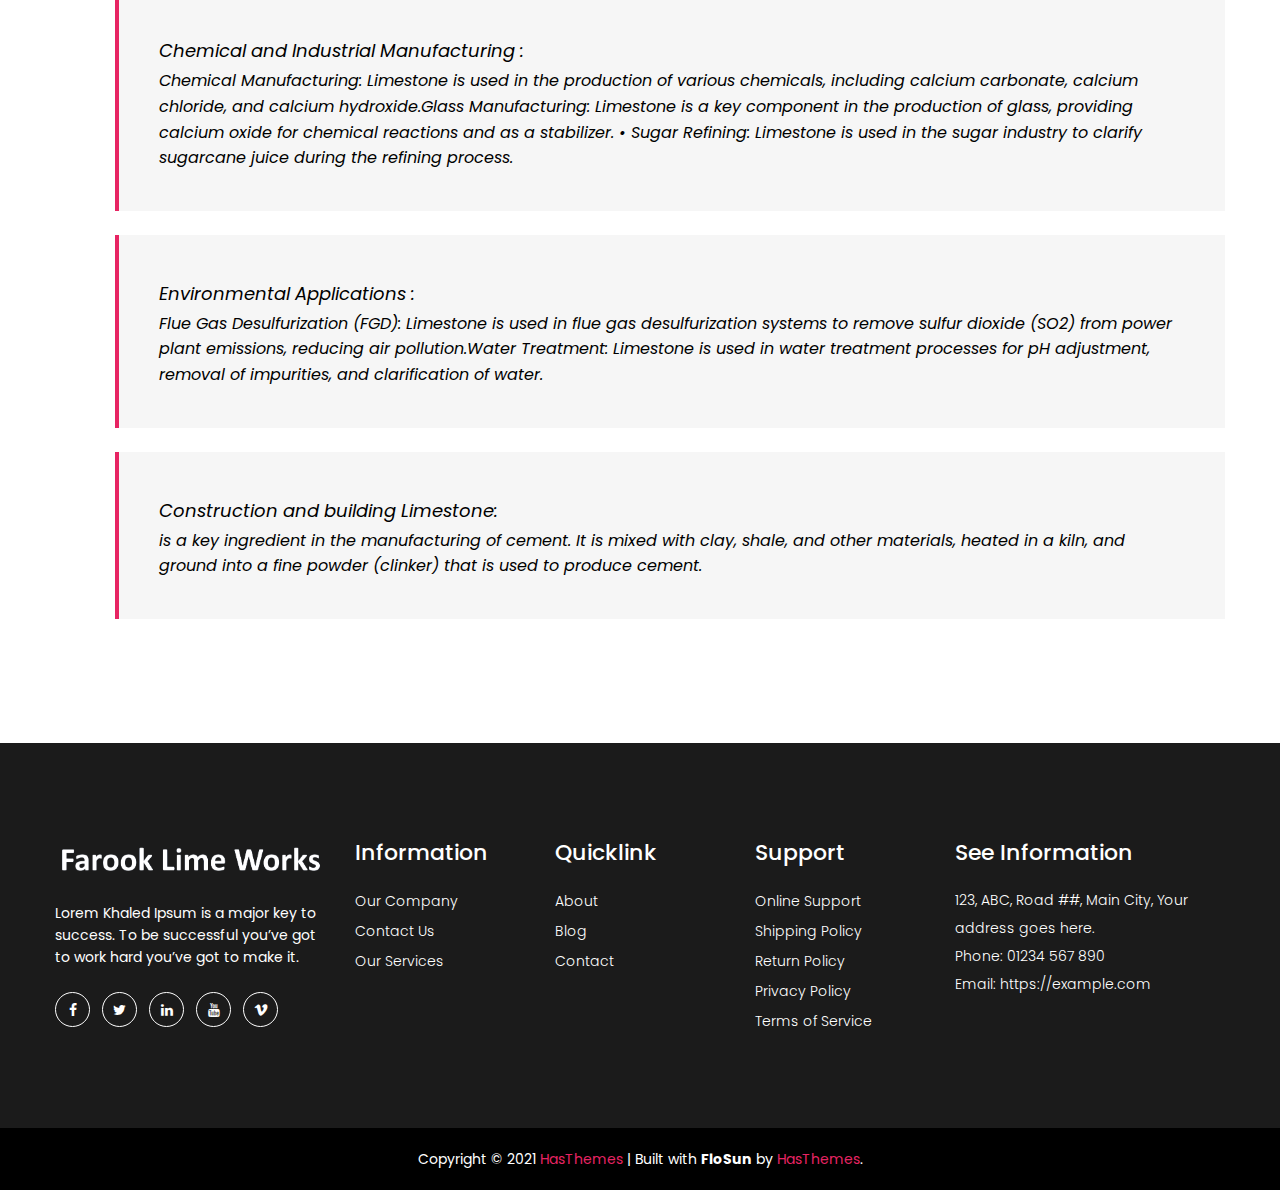
<file: LimeStone.html>
<!DOCTYPE html>
<html class="no-js" lang="en">
  <!-- Mirrored from htmldemo.net/flosun/flosun/blog-details-fullwidth.html by HTTrack Website Copier/3.x [XR&CO'2014], Sun, 04 Dec 2022 05:03:27 GMT -->

  <head>
    <meta charset="utf-8" />
    <meta http-equiv="x-ua-compatible" content="ie=edge" />
    <title>LimeStone</title>
    <meta name="robots" content="noindex, follow" />
    <meta name="description" content="" />
    <meta
      name="viewport"
      content="width=device-width, initial-scale=1, shrink-to-fit=no"
    />
    <!-- Favicon -->
    <link
      rel="shortcut icon"
      type="image/x-icon"
      href="assets/images/favicon.ico"
    />

    <!-- CSS
	============================================ -->
    <!-- Bootstrap CSS -->
    <link rel="stylesheet" href="assets/css/vendor/bootstrap.min.css" />
    <!-- Font Awesome CSS -->
    <link rel="stylesheet" href="assets/css/vendor/font.awesome.min.css" />
    <!-- Linear Icons CSS -->
    <link rel="stylesheet" href="assets/css/vendor/linearicons.min.css" />
    <!-- Swiper CSS -->
    <link rel="stylesheet" href="assets/css/plugins/swiper-bundle.min.css" />
    <!-- Animation CSS -->
    <link rel="stylesheet" href="assets/css/plugins/animate.min.css" />
    <!-- Jquery ui CSS -->
    <link rel="stylesheet" href="assets/css/plugins/jquery-ui.min.css" />
    <!-- Nice Select CSS -->
    <link rel="stylesheet" href="assets/css/plugins/nice-select.min.css" />
    <!-- Magnific Popup -->
    <link rel="stylesheet" href="assets/css/plugins/magnific-popup.css" />

    <!-- Main Style CSS -->
    <link rel="stylesheet" href="assets/css/style.css" />
  </head>

  <body>
    <!-- Header Area Start Here -->
    <header class="main-header-area">
      <!-- Main Header Area Start -->
      <div class="main-header header-transparent header-sticky">
        <div class="container-fluid">
          <div class="row align-items-center">
            <div class="col-lg-2 col-xl-2 col-md-6 col-6 col-custom">
              <div class="header-logo d-flex align-items-center">
                <a href="index.html">
                  <img
                    class="img-full"
                    src="assets/images/logo/logo.png"
                    alt="Header Logo"
                  />
                </a>
              </div>
            </div>
            <div
              class="col-lg-8 d-none d-lg-flex justify-content-center col-custom"
            >
              <nav class="main-nav d-none d-lg-flex">
                <ul class="nav">
                  <li>
                    <a href="index.html">
                      <span class="menu-text"> Home</span>
                    </a>
                  </li>
                  <li>
                    <a href="Products.html">
                      <span class="menu-text"> Products</span>
                      <i class="fa fa-angle-down"></i>
                    </a>
                    <ul class="dropdown-submenu dropdown-hover">
                      <li>
                        <a href="Calcined_Dolomite.html">Calcined Dolomite</a>
                      </li>
                      <li><a href="Calcined_Lime.html">Calcined Lime</a></li>
                      <li><a href="Lime.html">Lime</a></li>
                      <li>
                        <a class="active" ref="LimeStone.html ">Limestone</a>
                      </li>
                      <li>
                        <a href="Hydrated_Lime_Powder.html "
                          >Hydrated Lime Powder</a
                        >
                      </li>
                      <li><a href="CEM.html ">CEM</a></li>
                    </ul>
                  </li>
                  <li>
                    <a href="Services.html">
                      <span class="menu-text">Services</span>
                    </a>
                  </li>
                  <li>
                    <a href="about-us.html ">
                      <span class="menu-text"> About Us</span>
                    </a>
                  </li>
                  <li>
                    <a href="contact-us.html ">
                      <span class="menu-text">Contact Us</span>
                    </a>
                  </li>
                </ul>
              </nav>
            </div>
            <div class="col-lg-2 col-md-6 col-6 col-custom">
              <div class="header-right-area main-nav">
                <ul class="nav">
                  <li class="account-menu-wrap d-none d-lg-flex">
                    <a href="# " class="off-canvas-menu-btn">
                      <i class="fa fa-bars"></i>
                    </a>
                  </li>
                  <li class="mobile-menu-btn d-lg-none">
                    <a class="off-canvas-btn" href="# ">
                      <i class="fa fa-bars"></i>
                    </a>
                  </li>
                </ul>
              </div>
            </div>
          </div>
        </div>
      </div>
      <!-- Main Header Area End -->
      <!-- off-canvas menu start -->
      <aside class="off-canvas-wrapper" id="mobileMenu ">
        <div class="off-canvas-overlay"></div>
        <div class="off-canvas-inner-content">
          <div class="btn-close-off-canvas">
            <i class="fa fa-times"></i>
          </div>
          <div
            class="header-logo d-flex align-items-center"
            style="padding-left: 30px"
          >
            <a href="index.html ">
              <img
                class="img-full"
                src="assets/images/logo/logo.png "
                alt="Header Logo "
              />
            </a>
          </div>
          <div class="off-canvas-inner">
            <!-- mobile menu start -->
            <div class="mobile-navigation">
              <!-- mobile menu navigation start -->
              <nav>
                <ul class="mobile-menu">
                  <li><a href="index.html ">Home Page</a></li>

                  <li class="menu-item-has-children">
                    <a href="Products.html ">Products</a>
                    <ul class="dropdown">
                      <li>
                        <a href="Calcined_Dolomite.html ">Calcined Dolomite</a>
                      </li>
                      <li><a href="Calcined_Lime.html ">Calcined Lime</a></li>
                      <li><a href="Lime.html ">Lime</a></li>
                      <li>
                        <a class="active" href=" LimeStone.html ">Limestone</a>
                      </li>
                      <li>
                        <a href="Hydrated_Lime_Powder.html "
                          >Hydrated Lime Powder</a
                        >
                      </li>
                      <li><a href="CEM.html ">CEM</a></li>
                    </ul>
                  </li>
                  <li><a href="Services.html">Services</a></li>
                  <li><a href="about-us.html ">About Us</a></li>
                  <li><a href="contact-us.html ">Contact</a></li>
                </ul>
              </nav>
              <!-- mobile menu navigation end -->
            </div>
            <!-- mobile menu end -->
            <div class="offcanvas-widget-area">
              <div class="top-info-wrap text-left text-black">
                <ul class="address-info">
                  <li>
                    <i class="fa fa-phone"></i>
                    <a href="info%40yourdomain.html ">(1245) 2456 012</a>
                  </li>
                  <li>
                    <i class="fa fa-envelope"></i>
                    <a href="info%40yourdomain.html ">info@yourdomain.com</a>
                  </li>
                </ul>
                <div class="widget-social">
                  <a class="facebook-color-bg" title="Facebook-f " href="# "
                    ><i class="fa fa-facebook-f"></i
                  ></a>
                  <a class="twitter-color-bg" title="Twitter " href="# "
                    ><i class="fa fa-twitter"></i
                  ></a>
                  <a class="linkedin-color-bg" title="Linkedin " href="# "
                    ><i class="fa fa-linkedin"></i
                  ></a>
                </div>
              </div>
            </div>
          </div>
        </div>
      </aside>
      <!-- off-canvas menu end -->
      <!-- off-canvas menu start -->
      <aside class="off-canvas-menu-wrapper" id="sideMenu ">
        <div class="off-canvas-overlay"></div>
        <div class="off-canvas-inner-content">
          <div class="off-canvas-inner">
            <div class="btn-close-off-canvas">
              <i class="fa fa-times"></i>
            </div>
            <!-- offcanvas widget area start -->
            <div class="offcanvas-widget-area">
              <ul class="menu-top-menu">
                <li><a href="about-us.html ">About Us</a></li>
              </ul>
              <p class="desc-content">
                Lorem ipsum dolor sit amet, consectetur adipiscing elit, sed do
                eiusmod tempor incididunt ut labore et dolore magna aliqua.
                <br />
                Ut enim ad minim veniam, quis nostrud exercitation ullamco
                laboris nisi ut aliquip ex ea commodo consequat. <br />
                Duis aute irure dolor in reprehenderit in voluptate velit esse
                cillum dolore eu fugiat nulla pariatur. Excepteur sint occaecat
                cupidatat non proident, sunt in culpa qui officia deserunt
                mollit anim id est laborum.
              </p>
              <div class="top-info-wrap text-left text-black">
                <ul class="address-info">
                  <li>
                    <i class="fa fa-phone"></i>
                    <a href="info%40yourdomain.html ">(1245) 2456 012</a>
                  </li>
                  <li>
                    <i class="fa fa-envelope"></i>
                    <a href="info%40yourdomain.html ">info@yourdomain.com</a>
                  </li>
                </ul>
                <div class="widget-social">
                  <a class="facebook-color-bg" title="Facebook-f " href="# "
                    ><i class="fa fa-facebook-f"></i
                  ></a>
                  <a class="twitter-color-bg" title="Twitter " href="# "
                    ><i class="fa fa-twitter"></i
                  ></a>
                  <a class="linkedin-color-bg" title="Linkedin " href="# "
                    ><i class="fa fa-linkedin"></i
                  ></a>
                </div>
              </div>
            </div>
            <!-- offcanvas widget area end -->
          </div>
        </div>
      </aside>
      <!-- off-canvas menu end -->
    </header>
    <!-- Header Area End Here -->
    <!-- Blog Area Wrapper Start Here -->
    <div class="blog-area-wrapper">
      <!-- Breadcrumb Area Start Here -->
      <div class="breadcrumbs-area position-relative">
        <div class="container">
          <div class="row">
            <div class="col-12 text-center">
              <div class="breadcrumb-content position-relative section-content">
                <h3 class="title-3">LimeStone</h3>
                <ul>
                  <li><a href="Products.html ">Products</a></li>
                  <li>LimeStone</li>
                </ul>
              </div>
            </div>
          </div>
        </div>
      </div>
      <!-- Breadcrumb Area End Here -->
      <!-- Blog Main Area Start Here -->
      <div class="blog-main-area">
        <div class="container container-default custom-area">
          <div class="row">
            <div class="col-12 col-custom widget-mt">
              <!-- Blog Details wrapper Area Start -->
              <div class="blog-post-details">
                <figure class="blog-post-thumb mb-5">
                  <img src="assets/images/blog/blog1.jpg " alt="Blog Image " />
                </figure>
                <section class="blog-post-wrapper product-summery">
                  <div class="section-content section-title">
                    <h2 class="section-title-2 mb-3">LimeStone</h2>
                    <h3>What is LimeStone?</h3>
                    <p class="mb-4">
                      Limestone is a sedimentary rock composed primarily of
                      calcium carbonate (CaCO3) in the form of mineral calcite.
                      It forms from the accumulation and compaction of the
                      remains of marine organisms, such as shells, coral, algae,
                      and microscopic marine life, over millions of years.
                    </p>
                    <h3>Limestone Producer : Farook Lime Works</h3>
                    <p class="mb-4">
                      Limestone is a sedimentary rock composed primarily of
                      calcium carbonate (CaCO3) in the form of mineral calcite.
                      It forms from the accumulation and compaction of the
                      remains of marine organisms, such as shells, coral, algae,
                      and microscopic marine life, over millions of years.
                    </p>
                    <h3>Applications</h3>
                    <blockquote class="blockquote mb-4">
                      <p>
                        <h4>Iron and Steel Production:</h4> Limestone is added to the
                        blast furnace in iron and steel production as a fluxing
                        agent. It helps remove impurities, promotes slag
                        formation, and aids in the separation of molten iron
                        from slag.
                      </p>
                    </blockquote>
                    <blockquote class="blockquote mb-4">
                      <p>
                        <h4>Chemical and Industrial Manufacturing :</h4>Chemical
                        Manufacturing: Limestone is used in the production of
                        various chemicals, including calcium carbonate, calcium
                        chloride, and calcium hydroxide.Glass Manufacturing:
                        Limestone is a key component in the production of glass,
                        providing calcium oxide for chemical reactions and as a
                        stabilizer. • Sugar Refining: Limestone is used in the
                        sugar industry to clarify sugarcane juice during the
                        refining process.
                      </p>
                    </blockquote>
                    <blockquote class="blockquote mb-4">
                      <p>
                        <h4>Environmental Applications :</h4>Flue Gas Desulfurization
                        (FGD): Limestone is used in flue gas desulfurization
                        systems to remove sulfur dioxide (SO2) from power plant
                        emissions, reducing air pollution.Water Treatment:
                        Limestone is used in water treatment processes for pH
                        adjustment, removal of impurities, and clarification of
                        water.
                      </p>
                    </blockquote>
                    <blockquote class="blockquote mb-4">
                      <p>
                        <h4>Construction and building Limestone:</h4> is a key ingredient
                        in the manufacturing of cement. It is mixed with clay,
                        shale, and other materials, heated in a kiln, and ground
                        into a fine powder (clinker) that is used to produce
                        cement.
                      </p>
                    </blockquote>
                  </div>
                </section>
              </div>
              <!-- Blog Details Wrapper Area End -->
              <!-- Blog Comments Area Start Here -->
              <!-- Blog Comments Area End Here -->
            </div>
          </div>
        </div>
      </div>
      <!-- Blog Main Area End Here -->
    </div>
    <!-- Blog Area Wrapper End Here -->
    <!--Footer Area Start-->
    <footer class="footer-area mt-no-text">
      <div class="footer-widget-area">
        <div class="container container-default custom-area">
          <div class="row">
            <div class="col-12 col-sm-12 col-md-12 col-lg-3 col-custom">
              <div class="single-footer-widget m-0">
                <div class="footer-logo">
                  <a href="index.html ">
                    <img
                      src="assets/images/logo/logo-footer.png "
                      alt="Logo Image "
                    />
                  </a>
                </div>
                <p class="desc-content">
                  Lorem Khaled Ipsum is a major key to success. To be successful
                  you’ve got to work hard you’ve got to make it.
                </p>
                <div class="social-links">
                  <ul class="d-flex">
                    <li>
                      <a class="rounded-circle" href="# " title="Facebook ">
                        <i class="fa fa-facebook-f"></i>
                      </a>
                    </li>
                    <li>
                      <a class="rounded-circle" href="# " title="Twitter ">
                        <i class="fa fa-twitter"></i>
                      </a>
                    </li>
                    <li>
                      <a class="rounded-circle" href="# " title="Linkedin ">
                        <i class="fa fa-linkedin"></i>
                      </a>
                    </li>
                    <li>
                      <a class="rounded-circle" href="# " title="Youtube ">
                        <i class="fa fa-youtube"></i>
                      </a>
                    </li>
                    <li>
                      <a class="rounded-circle" href="# " title="Vimeo ">
                        <i class="fa fa-vimeo"></i>
                      </a>
                    </li>
                  </ul>
                </div>
              </div>
            </div>
            <div class="col-12 col-sm-6 col-md-6 col-lg-2 col-custom">
              <div class="single-footer-widget">
                <h2 class="widget-title">Information</h2>
                <ul class="widget-list">
                  <li><a href="about-us.html ">Our Company</a></li>
                  <li><a href="contact-us.html ">Contact Us</a></li>
                  <li><a href="Services.html ">Our Services</a></li>
                </ul>
              </div>
            </div>
            <div class="col-12 col-sm-6 col-md-6 col-lg-2 col-custom">
              <div class="single-footer-widget">
                <h2 class="widget-title">Quicklink</h2>
                <ul class="widget-list">
                  <li><a href="about-us.html ">About</a></li>
                  <li><a href="blog-details-fullwidth.html">Blog</a></li>

                  <li><a href="contact-us.html ">Contact</a></li>
                </ul>
              </div>
            </div>
            <div class="col-12 col-sm-6 col-md-6 col-lg-2 col-custom">
              <div class="single-footer-widget">
                <h2 class="widget-title">Support</h2>
                <ul class="widget-list">
                  <li><a href="contact-us.html ">Online Support</a></li>
                  <li><a href="contact-us.html ">Shipping Policy</a></li>
                  <li><a href="contact-us.html ">Return Policy</a></li>
                  <li><a href="contact-us.html ">Privacy Policy</a></li>
                  <li><a href="contact-us.html ">Terms of Service</a></li>
                </ul>
              </div>
            </div>
            <div class="col-12 col-sm-6 col-md-6 col-lg-3 col-custom">
              <div class="single-footer-widget">
                <h2 class="widget-title">See Information</h2>
                <div class="widget-body">
                  <address>
                    123, ABC, Road ##, Main City, Your address goes here.<br />Phone:
                    01234 567 890<br />Email: https://example.com
                  </address>
                </div>
              </div>
            </div>
          </div>
        </div>
      </div>
      <div class="footer-copyright-area">
        <div class="container custom-area">
          <div class="row">
            <div class="col-12 text-center col-custom">
              <div class="copyright-content">
                <p>
                  Copyright © 2021
                  <a
                    href="https://hasthemes.com/ "
                    title="https://hasthemes.com/ "
                    >HasThemes</a
                  >
                  | Built with&nbsp;<strong>FloSun</strong>&nbsp;by
                  <a
                    href="https://hasthemes.com/ "
                    title="https://hasthemes.com/ "
                    >HasThemes</a
                  >.
                </p>
              </div>
            </div>
          </div>
        </div>
      </div>
    </footer>
    <!--Footer Area End-->

    <!-- Scroll to Top Start -->
    <a class="scroll-to-top" href="# ">
      <i class="lnr lnr-arrow-up"></i>
    </a>
    <!-- Scroll to Top End -->

    <!-- JS
============================================ -->

    <!-- jQuery JS -->
    <script src="assets/js/vendor/jquery-3.6.0.min.js "></script>
    <!-- jQuery Migrate JS -->
    <script src="assets/js/vendor/jquery-migrate-3.3.2.min.js "></script>
    <!-- Modernizer JS -->
    <script src="assets/js/vendor/modernizr-3.7.1.min.js "></script>
    <!-- Bootstrap JS -->
    <script src="assets/js/vendor/bootstrap.bundle.min.js "></script>

    <!-- Swiper Slider JS -->
    <script src="assets/js/plugins/swiper-bundle.min.js "></script>
    <!-- nice select JS -->
    <script src="assets/js/plugins/nice-select.min.js "></script>
    <!-- Ajaxchimpt js -->
    <script src="assets/js/plugins/jquery.ajaxchimp.min.js "></script>
    <!-- Jquery Ui js -->
    <script src="assets/js/plugins/jquery-ui.min.js "></script>
    <!-- Jquery Countdown js -->
    <script src="assets/js/plugins/jquery.countdown.min.js "></script>
    <!-- jquery magnific popup js -->
    <script src="assets/js/plugins/jquery.magnific-popup.min.js "></script>

    <!-- Main JS -->
    <script src="assets/js/main.js "></script>
  </body>

  <!-- Mirrored from htmldemo.net/flosun/flosun/blog-details-fullwidth.html by HTTrack Website Copier/3.x [XR&CO'2014], Sun, 04 Dec 2022 05:03:27 GMT -->
</html>
</file>
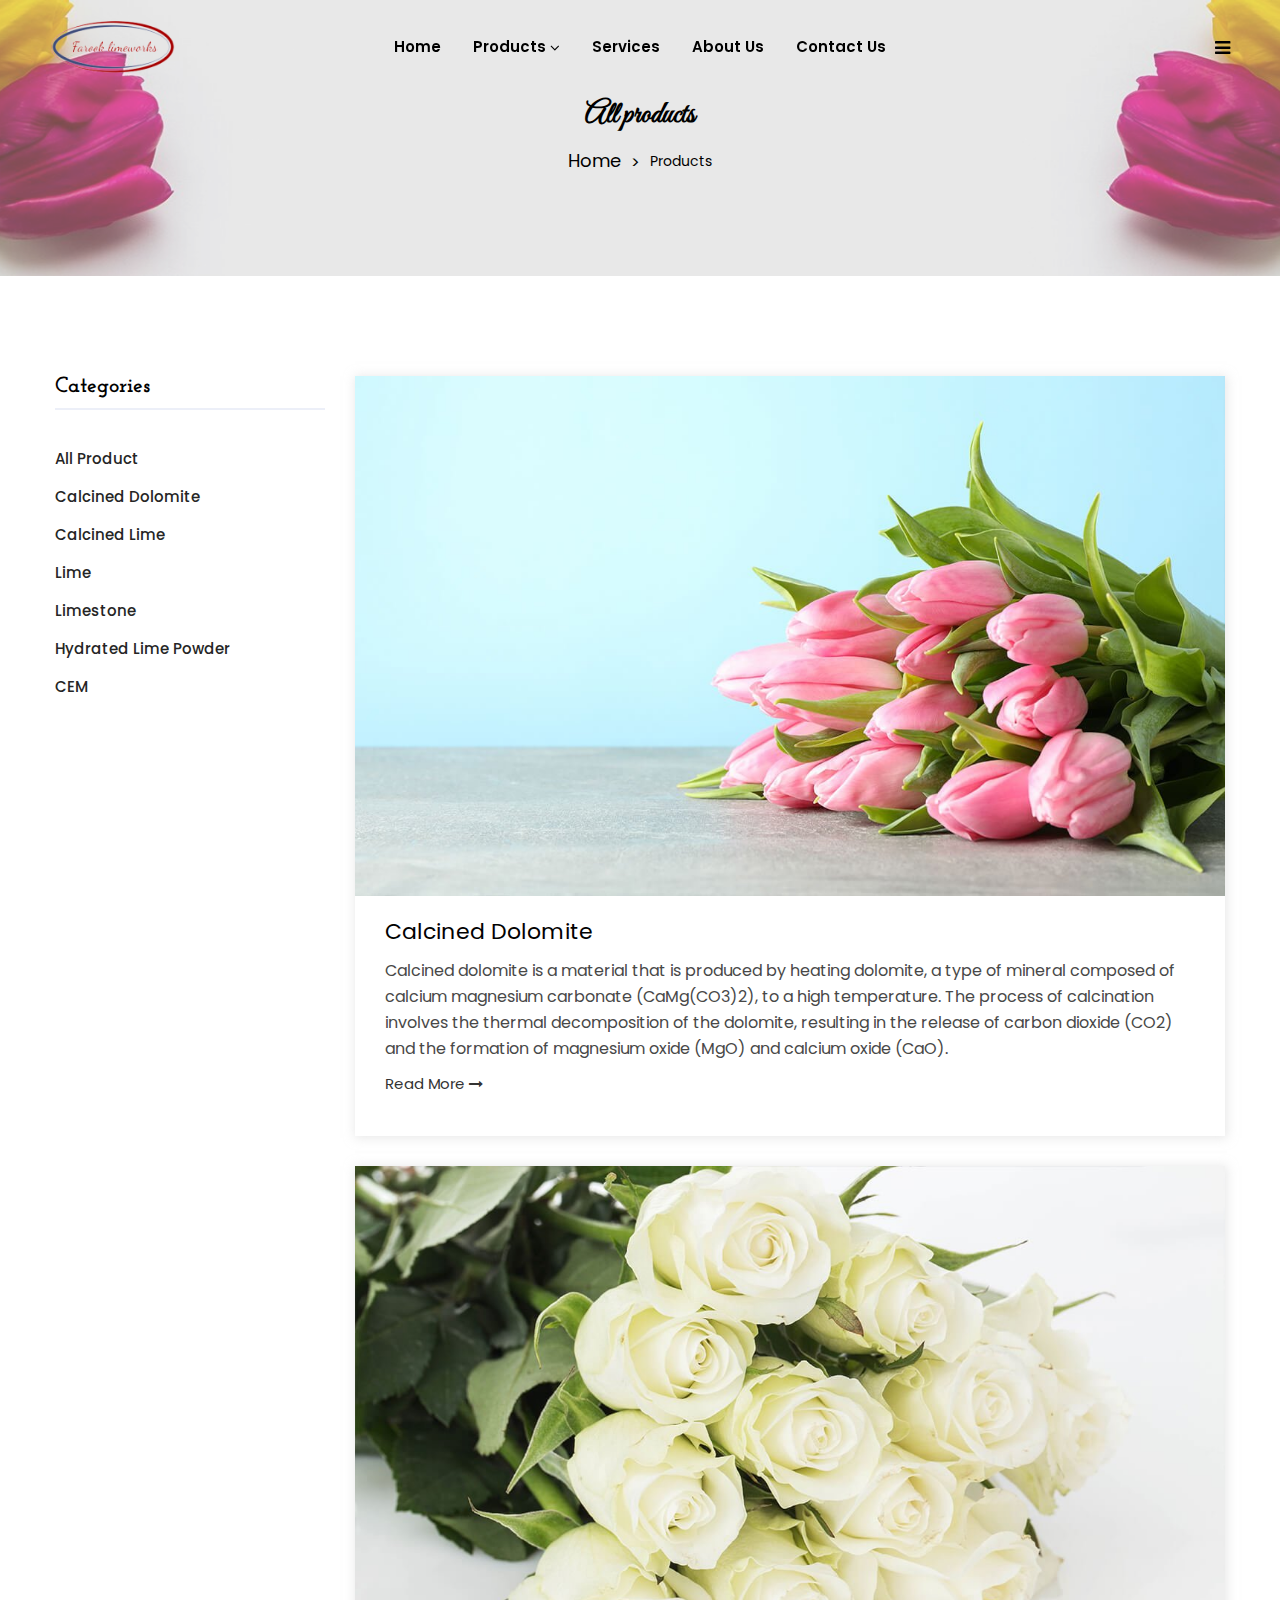
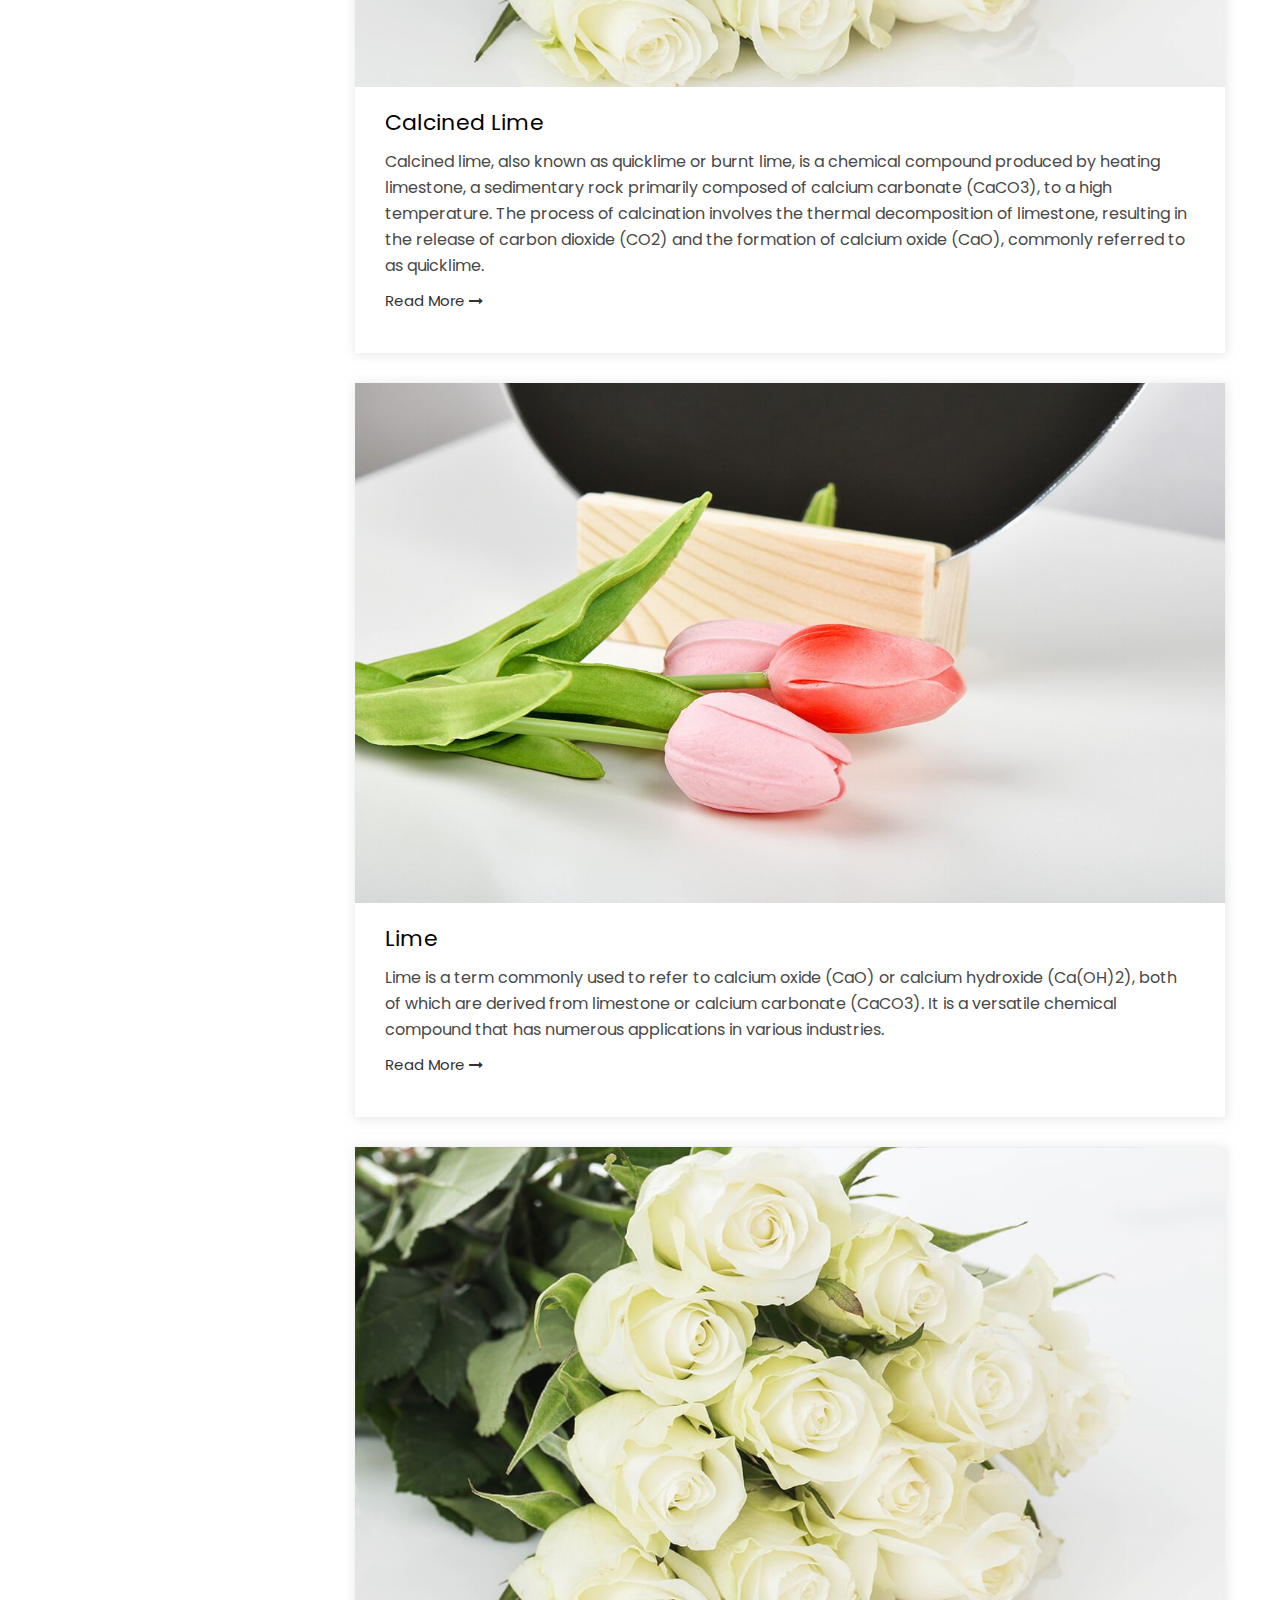
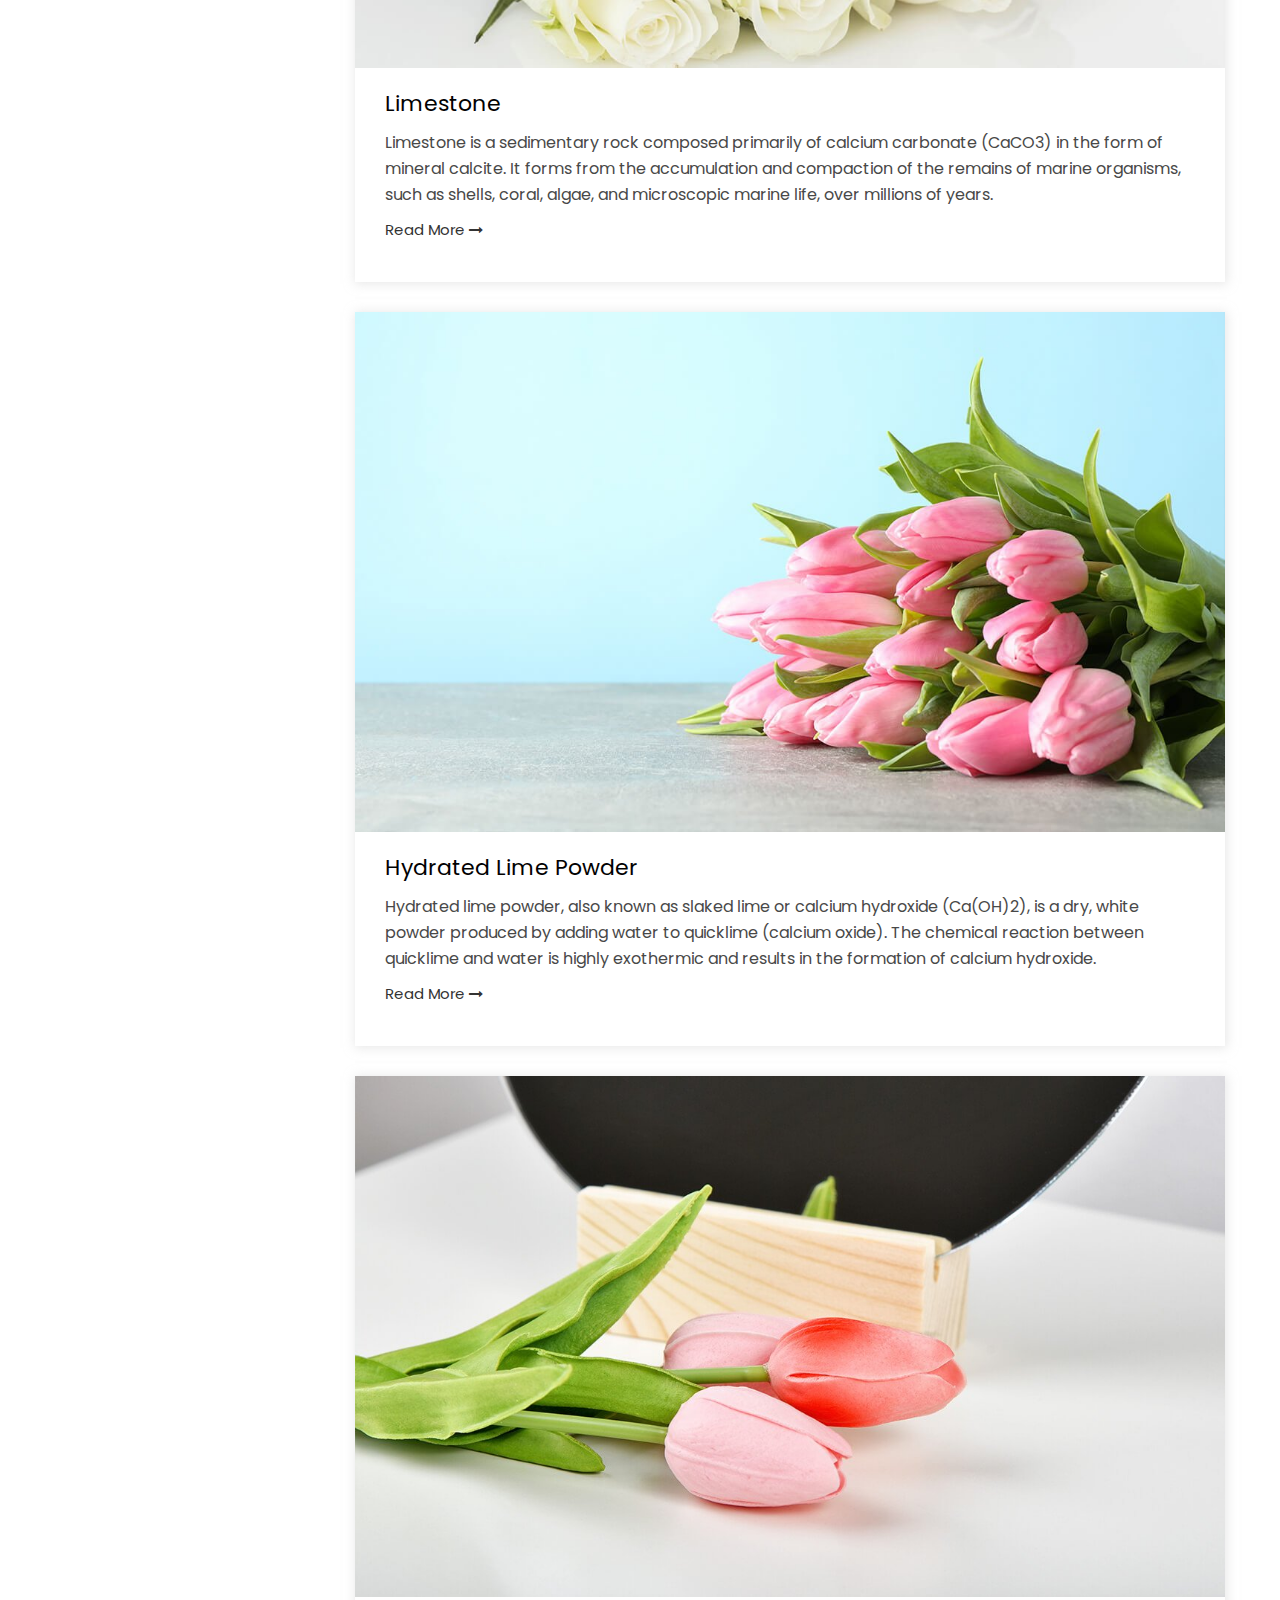
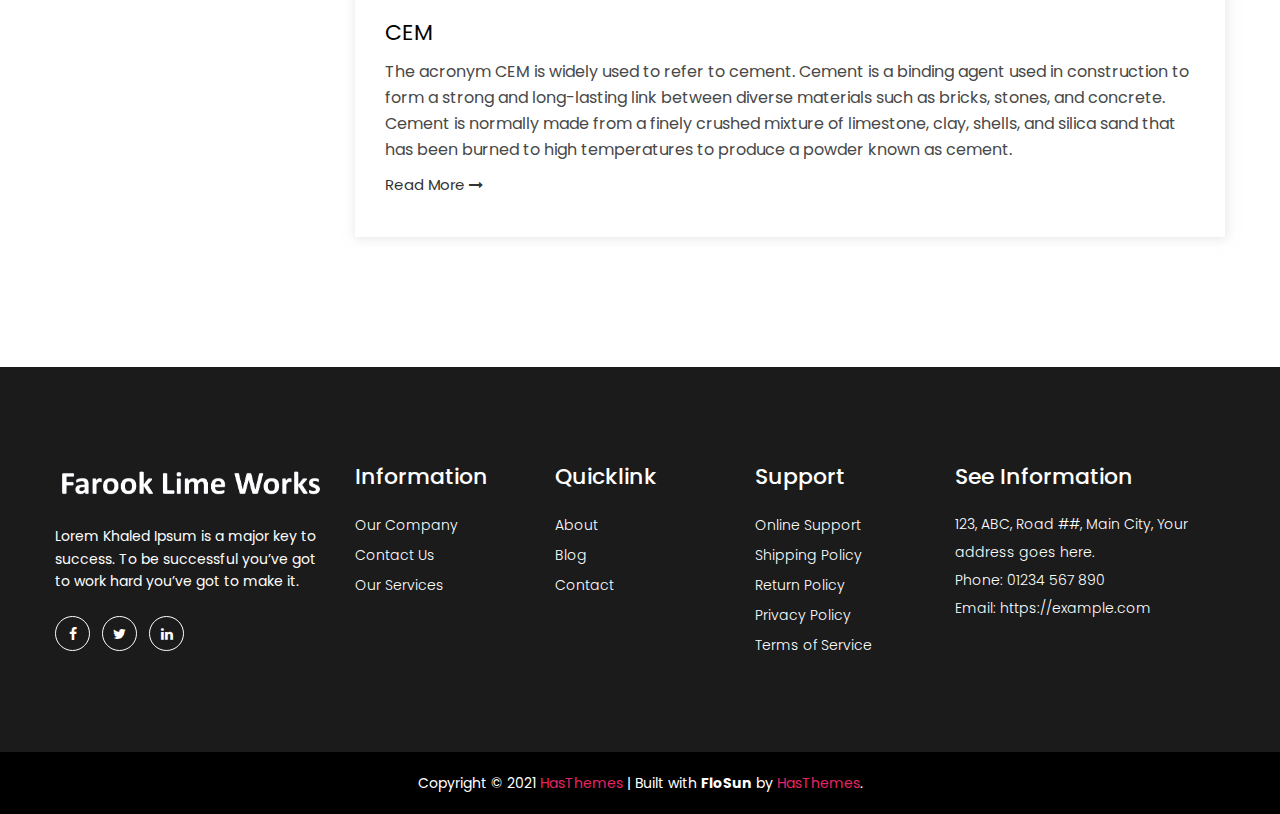
<file: Products.html>
<!doctype html>
<html class="no-js" lang="zxx">


<!-- Mirrored from htmldemo.net/flosun/flosun/blog.html by HTTrack Website Copier/3.x [XR&CO'2014], Sun, 04 Dec 2022 05:03:27 GMT -->

<head>
    <meta charset="utf-8">
    <meta http-equiv="x-ua-compatible" content="ie=edge">
    <title>Product page</title>
    <meta name="robots" content="noindex, follow" />
    <meta name="description" content="">
    <meta name="viewport" content="width=device-width, initial-scale=1, shrink-to-fit=no">
    <!-- Favicon -->
    <link rel="shortcut icon" type="image/x-icon" href="assets/images/favicon.ico">

    <!-- CSS
	============================================ -->
    <!-- Bootstrap CSS -->
    <link rel="stylesheet" href="assets/css/vendor/bootstrap.min.css">
    <!-- Font Awesome CSS -->
    <link rel="stylesheet" href="assets/css/vendor/font.awesome.min.css">
    <!-- Linear Icons CSS -->
    <link rel="stylesheet" href="assets/css/vendor/linearicons.min.css">
    <!-- Swiper CSS -->
    <link rel="stylesheet" href="assets/css/plugins/swiper-bundle.min.css">
    <!-- Animation CSS -->
    <link rel="stylesheet" href="assets/css/plugins/animate.min.css">
    <!-- Jquery ui CSS -->
    <link rel="stylesheet" href="assets/css/plugins/jquery-ui.min.css">
    <!-- Nice Select CSS -->
    <link rel="stylesheet" href="assets/css/plugins/nice-select.min.css">
    <!-- Magnific Popup -->
    <link rel="stylesheet" href="assets/css/plugins/magnific-popup.css">

    <!-- Main Style CSS -->
    <link rel="stylesheet" href="assets/css/style.css">

</head>

<body>
    <!-- Header Area Start Here -->
    <header class="main-header-area">
        <!-- Main Header Area Start -->
        <div class="main-header header-transparent header-sticky">
            <div class="container-fluid">
                <div class="row align-items-center">
                    <div class="col-lg-2 col-xl-2 col-md-6 col-6 col-custom">
                        <div class="header-logo d-flex align-items-center">
                            <a href="index.html">
                                <img class="img-full" src="assets/images/logo/logo.png" alt="Header Logo">
                            </a>
                        </div>
                    </div>
                    <div class="col-lg-8 d-none d-lg-flex justify-content-center col-custom">
                        <nav class="main-nav d-none d-lg-flex">
                            <ul class="nav">
                                <li>
                                    <a href="index.html">
                                        <span class="menu-text"> Home</span>
                                    </a>
                                </li>
                                <li>
                                    <a href="Products.html">
                                        <span class="menu-text"> Products</span>
                                        <i class="fa fa-angle-down"></i>
                                    </a>
                                    <ul class="dropdown-submenu dropdown-hover">
                                        <li><a href="Calcined_Dolomite.html">Calcined Dolomite</a></li>
                                        <li><a href="Calcined_Lime.html">Calcined Lime</a></li>
                                        <li><a href="Lime.html">Lime</a></li>
                                        <li><a href="LimeStone.html">Limestone</a></li>
                                        <li><a href="Hydrated_Lime_Powder.html">Hydrated Lime Powder</a></li>
                                        <li><a href="CEM.html">CEM</a></li>
                                    </ul>
                                </li>
                                <li>
                                    <a href="Services.html">
                                        <span class="menu-text">Services</span>
                                    </a>
                                </li>
                                <li>
                                    <a href="about-us.html">
                                        <span class="menu-text"> About Us</span>
                                    </a>
                                </li>
                                <li>
                                    <a href="contact-us.html">
                                        <span class="menu-text">Contact Us</span>
                                    </a>
                                </li>
                            </ul>
                        </nav>
                    </div>
                    <div class="col-lg-2 col-md-6 col-6 col-custom">
                        <div class="header-right-area main-nav">
                            <ul class="nav">
                                <li class="account-menu-wrap d-none d-lg-flex">
                                    <a href="#" class="off-canvas-menu-btn">
                                        <i class="fa fa-bars"></i>
                                    </a>
                                </li>
                                <li class="mobile-menu-btn d-lg-none">
                                    <a class="off-canvas-btn" href="#">
                                        <i class="fa fa-bars"></i>
                                    </a>
                                </li>
                            </ul>
                        </div>
                    </div>
                </div>
            </div>
        </div>
        <!-- Main Header Area End -->
        <!-- off-canvas menu start -->
        <aside class="off-canvas-wrapper" id="mobileMenu">
            <div class="off-canvas-overlay"></div>
            <div class="off-canvas-inner-content">
                <div class="btn-close-off-canvas">
                    <i class="fa fa-times"></i>
                </div>
                <div class="header-logo d-flex align-items-center" style="padding-left: 30px;">
                    <a href="index.html">
                        <img class="img-full" src="assets/images/logo/logo.png" alt="Header Logo">
                    </a>
                </div>
                <div class="off-canvas-inner">
                    <!-- mobile menu start -->
                    <div class="mobile-navigation">
                        <!-- mobile menu navigation start -->
                        <nav>
                            <ul class="mobile-menu">
                                <li><a href="index.html">Home Page</a></li>
                                <li class="menu-item-has-children "><a href="#">Products</a>
                                    <ul class="dropdown">
                                        <li><a href="Calcined_Dolomite.html">Calcined Dolomite</a></li>
                                        <li><a href="Calcined_Lime.html">Calcined Lime</a></li>
                                        <li><a href="Lime.html">Lime</a></li>
                                        <li><a href="LimeStone.html">Limestone</a></li>
                                        <li><a href="Hydrated_Lime_Powder.html">Hydrated Lime Powder</a></li>
                                        <li><a href="CEM.html">CEM</a></li>
                                    </ul>
                                </li>
                                <li><a href="Services.html">Services</a></li>
                                <li><a href="about-us.html">About Us</a></li>
                                <li><a href="contact-us.html">Contact</a></li>
                            </ul>
                        </nav>
                        <!-- mobile menu navigation end -->
                    </div>
                    <!-- mobile menu end -->
                    <div class="offcanvas-widget-area">
                        <div class="top-info-wrap text-left text-black">
                            <ul class="address-info">
                                <li>
                                    <i class="fa fa-phone"></i>
                                    <a href="info%40yourdomain.html">(1245) 2456 012</a>
                                </li>
                                <li>
                                    <i class="fa fa-envelope"></i>
                                    <a href="info%40yourdomain.html">info@yourdomain.com</a>
                                </li>
                            </ul>
                            <div class="widget-social">
                                <a class="facebook-color-bg" title="Facebook-f" href="#"><i class="fa fa-facebook-f"></i></a>
                                <a class="twitter-color-bg" title="Twitter" href="#"><i class="fa fa-twitter"></i></a>
                                <a class="linkedin-color-bg" title="Linkedin" href="#"><i class="fa fa-linkedin"></i></a>
                            </div>
                        </div>
                    </div>
                </div>
            </div>
        </aside>
        <!-- off-canvas menu end -->
        <!-- off-canvas menu start -->
        <aside class="off-canvas-menu-wrapper" id="sideMenu">
            <div class="off-canvas-overlay"></div>
            <div class="off-canvas-inner-content">
                <div class="off-canvas-inner">
                    <div class="btn-close-off-canvas">
                        <i class="fa fa-times"></i>
                    </div>
                    <!-- offcanvas widget area start -->
                    <div class="offcanvas-widget-area">
                        <ul class="menu-top-menu">
                            <li><a href="about-us.html">About Us</a></li>
                        </ul>
                        <p class="desc-content">Lorem ipsum dolor sit amet, consectetur adipiscing elit, sed do eiusmod tempor incididunt ut labore et dolore magna aliqua. <br> Ut enim ad minim veniam, quis nostrud exercitation ullamco laboris nisi ut aliquip ex ea commodo consequat.
                            <br> Duis aute irure dolor in reprehenderit in voluptate velit esse cillum dolore eu fugiat nulla pariatur. Excepteur sint occaecat cupidatat non proident, sunt in culpa qui officia deserunt mollit anim id est laborum.</p>
                        <div class="top-info-wrap text-left text-black">
                            <ul class="address-info">
                                <li>
                                    <i class="fa fa-phone"></i>
                                    <a href="info%40yourdomain.html">(1245) 2456 012</a>
                                </li>
                                <li>
                                    <i class="fa fa-envelope"></i>
                                    <a href="info%40yourdomain.html">info@yourdomain.com</a>
                                </li>
                            </ul>
                            <div class="widget-social">
                                <a class="facebook-color-bg" title="Facebook-f" href="#"><i class="fa fa-facebook-f"></i></a>
                                <a class="twitter-color-bg" title="Twitter" href="#"><i class="fa fa-twitter"></i></a>
                                <a class="linkedin-color-bg" title="Linkedin" href="#"><i class="fa fa-linkedin"></i></a>
                            </div>
                        </div>
                    </div>
                    <!-- offcanvas widget area end -->
                </div>
            </div>
        </aside>
        <!-- off-canvas menu end -->
    </header>
    <!-- Header Area End Here -->
    <!-- Breadcrumb Area Start Here -->
    <div class="breadcrumbs-area position-relative">
        <div class="container">
            <div class="row">
                <div class="col-12 text-center">
                    <div class="breadcrumb-content position-relative section-content">
                        <h3 class="title-3">All products</h3>
                        <ul>
                            <li><a href="index.html">Home</a></li>
                            <li>Products</li>
                        </ul>
                    </div>
                </div>
            </div>
        </div>
    </div>
    <!-- Breadcrumb Area End Here -->
    <!-- Blog Main Area Start Here -->
    <div class="blog-main-area">
        <div class="container container-default custom-area">
            <div class="row flex-row-reverse">
                <div class="col-lg-9 col-12 col-custom widget-mt">
                    <!-- Shop Wrapper Start -->
                    <div class="row">
                        <div class="col-12 col-custom mb-30">
                            <div class="blog-lst">
                                <div class="single-blog">
                                    <div class="blog-image">
                                        <a class="d-block" href="blog-details-fullwidth.html">
                                            <img src="assets/images/blog/blog1.jpg" alt="Blog Image" class="w-100">
                                        </a>
                                    </div>
                                    <div class="blog-content">
                                        <div class="blog-text">
                                            <h4><a href="Calcined_Dolomite.html">Calcined Dolomite</a></h4>
                                            <p>Calcined dolomite is a material that is produced by heating dolomite, a type of mineral composed of calcium magnesium carbonate (CaMg(CO3)2), to a high temperature. The process of calcination involves the thermal decomposition of the dolomite, resulting in the release of carbon dioxide (CO2) and the formation of magnesium oxide (MgO) and calcium oxide (CaO).</p>
                                            <a href="Calcined_Dolomite.html" class="readmore">Read More <i class="fa fa-long-arrow-right"></i></a>
                                        </div>
                                    </div>
                                </div>
                            </div>
                        </div>
                        <div class="col-12 col-custom mb-30">
                            <div class="blog-lst">
                                <div class="single-blog">
                                    <div class="blog-image">
                                        <a class="d-block" href="blog-details-fullwidth.html">
                                            <img src="assets/images/blog/blog3.jpg" alt="Blog Image" class="w-100">
                                        </a>
                                    </div>
                                    <div class="blog-content">
                                        <div class="blog-text">
                                            <h4><a href="Calcined_Lime.html">Calcined Lime</a></h4>
                                            <p>Calcined lime, also known as quicklime or burnt lime, is a chemical compound produced by heating limestone, a sedimentary rock primarily composed of calcium carbonate (CaCO3), to a high temperature. The process of calcination involves the thermal decomposition of limestone, resulting in the release of carbon dioxide (CO2) and the formation of calcium oxide (CaO), commonly referred to as quicklime.</p>
                                            <a href="Calcined_Lime.html" class="readmore">Read More <i class="fa fa-long-arrow-right"></i></a>
                                        </div>
                                    </div>
                                </div>
                            </div>
                        </div>
                        <div class="col-12 col-custom mb-30">
                            <div class="blog-lst">
                                <div class="single-blog">
                                    <div class="blog-image">
                                        <a class="d-block" href="blog.html">
                                            <img src="assets/images/blog/blog2.jpg" alt="Blog Image" class="w-100">
                                        </a>
                                    </div>
                                    <div class="blog-content">
                                        <div class="blog-text">
                                            <h4><a href="Lime.html">Lime</a></h4>
                                            <p>Lime is a term commonly used to refer to calcium oxide (CaO) or calcium hydroxide (Ca(OH)2), both of which are derived from limestone or calcium carbonate (CaCO3). It is a versatile chemical compound that has numerous applications in various industries.</p>
                                            <a href="Lime.html" class="readmore">Read More <i class="fa fa-long-arrow-right"></i></a>
                                        </div>
                                    </div>
                                </div>
                            </div>
                        </div>
                        <div class="col-12 col-custom mb-30">
                            <div class="blog-lst">
                                <div class="single-blog">
                                    <div class="blog-image">
                                        <a class="d-block" href="blog-details-fullwidth.html">
                                            <img src="assets/images/blog/blog3.jpg" alt="Blog Image" class="w-100">
                                        </a>
                                    </div>
                                    <div class="blog-content">
                                        <div class="blog-text">
                                            <h4><a href="LimeStone.html">Limestone</a></h4>
                                            <p> Limestone is a sedimentary rock composed primarily of
                      calcium carbonate (CaCO3) in the form of mineral calcite.
                      It forms from the accumulation and compaction of the
                      remains of marine organisms, such as shells, coral, algae,
                      and microscopic marine life, over millions of years.</p>
                                            <a href="LimeStone.html" class="readmore">Read More <i class="fa fa-long-arrow-right"></i></a>
                                        </div>
                                    </div>
                                </div>
                            </div>
                        </div>
                        <div class="col-12 col-custom mb-30">
                            <div class="blog-lst">
                                <div class="single-blog">
                                    <div class="blog-image">
                                        <a class="d-block" href="blog-details-fullwidth.html">
                                            <img src="assets/images/blog/blog1.jpg" alt="Blog Image" class="w-100">
                                        </a>
                                    </div>
                                    <div class="blog-content">
                                        <div class="blog-text">
                                            <h4><a href="Hydrated_Lime_Powder.html">Hydrated Lime Powder</a></h4>
                                            <p>Hydrated lime powder, also known as slaked lime or calcium hydroxide (Ca(OH)2), is a dry, white powder produced by adding water to quicklime (calcium oxide). The chemical reaction between quicklime and water is highly exothermic and results in the formation of calcium hydroxide.</p>
                                            <a href="Hydrated_Lime_Powder.html" class="readmore">Read More <i class="fa fa-long-arrow-right"></i></a>
                                        </div>
                                    </div>
                                </div>
                            </div>
                        </div>
                        <div class="col-12 col-custom mb-30">
                            <div class="blog-lst">
                                <div class="single-blog">
                                    <div class="blog-image">
                                        <a class="d-block" href="blog-details-fullwidth.html">
                                            <img src="assets/images/blog/blog2.jpg" alt="Blog Image" class="w-100">
                                        </a>
                                    </div>
                                    <div class="blog-content">
                                        <div class="blog-text">
                                            <h4><a href="CEM.html">CEM</a></h4>
                                            <p>  The acronym CEM is widely used to refer to cement. Cement
                      is a binding agent used in construction to form a strong
                      and long-lasting link between diverse materials such as
                      bricks, stones, and concrete. Cement is normally made from
                      a finely crushed mixture of limestone, clay, shells, and
                      silica sand that has been burned to high temperatures to
                      produce a powder known as cement.</p>
                                            <a href="CEM.html" class="readmore">Read More <i class="fa fa-long-arrow-right"></i></a>
                                        </div>
                                    </div>
                                </div>
                            </div>
                        </div>
                    </div>
                    <!-- Shop Wrapper End -->
                    <!-- Bottom Toolbar Start -->
                    <!-- <div class="row">
                        <div class="col-sm-12 col-custom">
                            <div class="toolbar-bottom">
                                <div class="pagination">
                                    <ul>
                                        <li class="current">1</li>
                                        <li><a href="#">2</a></li>
                                        <li><a href="#">3</a></li>
                                        <li class="next"><a href="#">next</a></li>
                                        <li><a href="#">&gt;&gt;</a></li>
                                    </ul>
                                </div>
                                <p class="desc-content text-center text-sm-right mb-0">Showing 1 - 8 of 8 result</p>
                            </div>
                        </div>
                    </div> -->
                    <!-- Bottom Toolbar End -->
                </div>
                <div class="col-lg-3 col-12 col-custom">
                    <!-- Sidebar Widget Start -->
                    <aside class="sidebar_widget widget-mt">
                        <div class="widget_inner">
                            <div class="widget-list widget-mb-1">
                                <h3 class="widget-title">Categories</h3>
                                <div class="sidebar-body">
                                    <ul class="sidebar-list">
                                        <li><a href="#">All Product</a></li>
                                        <li>
                                            <a href="Calcined_Dolomite.html">Calcined Dolomite</a>
                                        </li>
                                        <li><a href=" Calcined_Lime.html ">Calcined Lime</a></li>
                                        <li>
                                            <a href="Lime.html ">Lime</a></li>
                                        <li><a href=" LimeStone.html ">Limestone</a></li>
                                        <li><a href="Hydrated_Lime_Powder.html ">Hydrated Lime Powder</a></li>
                                        <li>
                                            <a href="CEM.html ">CEM</a></li>

                                    </ul>
                                </div>
                            </div>
                            <!-- <div class=" widget-list widget-mb-3 ">
                                <h3 class="widget-title ">Tags</h3>
                                <div class="sidebar-body ">
                                    <ul class="tags ">
                                        <li><a href="# ">Rose</a></li>
                                        <li><a href="# ">Sunflower</a></li>
                                        <li><a href="# ">Tulip</a></li>
                                        <li><a href="# ">Lily</a></li>
                                        <li><a href="# ">Smart</a></li>
                                        <li><a href="# ">Modern</a></li>
                                        <li><a href="# ">Gift</a></li>
                                    </ul>
                                </div>
                            </div> -->
                            <!-- <div class="widget-list mb-0 ">
                                <h3 class="widget-title ">Recent Products</h3>
                                <div class="sidebar-body ">
                                    <div class="sidebar-product align-items-center ">
                                        <a href="product-details.html " class="image ">
                                            <img src="assets/images/cart/1.jpg " alt="product ">
                                        </a>
                                        <div class="product-content ">
                                            <div class="product-title ">
                                                <h4 class="title-2 "> <a href="product-details.html ">Glory of the Snow</a></h4>
                                            </div>
                                            <div class="price-box ">
                                                <span class="regular-price ">$80.00</span>
                                                <span class="old-price "><del>$90.00</del></span>
                                            </div>
                                            <div class="product-rating ">
                                                <i class="fa fa-star "></i>
                                                <i class="fa fa-star "></i>
                                                <i class="fa fa-star "></i>
                                                <i class="fa fa-star-o "></i>
                                                <i class="fa fa-star-o "></i>
                                            </div>
                                        </div>
                                    </div>
                                    <div class="sidebar-product align-items-center ">
                                        <a href="product-details.html " class="image ">
                                            <img src="assets/images/cart/2.jpg " alt="product ">
                                        </a>
                                        <div class="product-content ">
                                            <div class="product-title ">
                                                <h4 class="title-2 "> <a href="product-details.html ">Pearly Everlasting</a></h4>
                                            </div>
                                            <div class="price-box ">
                                                <span class="regular-price ">$50.00</span>
                                                <span class="old-price "><del>$60.00</del></span>
                                            </div>
                                            <div class="product-rating ">
                                                <i class="fa fa-star "></i>
                                                <i class="fa fa-star "></i>
                                                <i class="fa fa-star "></i>
                                                <i class="fa fa-star-half-o "></i>
                                                <i class="fa fa-star-o "></i>
                                            </div>
                                        </div>
                                    </div>
                                    <div class="sidebar-product align-items-center ">
                                        <a href="product-details.html " class="image ">
                                            <img src="assets/images/cart/3.jpg " alt="product ">
                                        </a>
                                        <div class="product-content ">
                                            <div class="product-title ">
                                                <h4 class="title-2 "> <a href="product-details.html ">Jack in the Pulpit</a></h4>
                                            </div>
                                            <div class="price-box ">
                                                <span class="regular-price ">$40.00</span>
                                                <span class="old-price "><del>$50.00</del></span>
                                            </div>
                                            <div class="product-rating ">
                                                <i class="fa fa-star "></i>
                                                <i class="fa fa-star "></i>
                                                <i class="fa fa-star-half-o "></i>
                                                <i class="fa fa-star-half-o "></i>
                                                <i class="fa fa-star-o "></i>
                                            </div>
                                        </div>
                                    </div>
                                </div>
                            </div> -->
                        </div>
                    </aside>
                    <!-- Sidebar Widget End -->
                </div>
            </div>
        </div>
    </div>
    <!-- Blog Main Area End Here -->
    <!--Footer Area Start-->
    <footer class="footer-area mt-no-text ">
        <div class="footer-widget-area ">
            <div class="container container-default custom-area ">
                <div class="row ">
                    <div class="col-12 col-sm-12 col-md-12 col-lg-3 col-custom ">
                        <div class="single-footer-widget m-0 ">
                            <div class="footer-logo ">
                                <a href="index.html ">
                                    <img src="assets/images/logo/logo-footer.png " alt="Logo Image ">
                                </a>
                            </div>
                            <p class="desc-content ">Lorem Khaled Ipsum is a major key to success. To be successful you’ve got to work hard you’ve got to make it.</p>
                            <div class="social-links ">
                                <ul class="d-flex ">
                                    <li>
                                        <a class="rounded-circle " href="# " title="Facebook ">
                                            <i class="fa fa-facebook-f "></i>
                                        </a>
                                    </li>
                                    <li>
                                        <a class="rounded-circle " href="# " title="Twitter ">
                                            <i class="fa fa-twitter "></i>
                                        </a>
                                    </li>
                                    <li>
                                        <a class="rounded-circle " href="# " title="Linkedin ">
                                            <i class="fa fa-linkedin "></i>
                                        </a>
                                    </li>

                                </ul>
                            </div>
                        </div>
                    </div>
                    <div class="col-12 col-sm-6 col-md-6 col-lg-2 col-custom ">
                        <div class="single-footer-widget ">
                            <h2 class="widget-title ">Information</h2>
                            <ul class="widget-list ">
                                <li><a href="about-us.html ">Our Company</a></li>
                                <li><a href="contact-us.html ">Contact Us</a></li>
                                <li><a href="Services.html ">Our Services</a></li>

                            </ul>
                        </div>
                    </div>
                    <div class="col-12 col-sm-6 col-md-6 col-lg-2 col-custom ">
                        <div class="single-footer-widget ">
                            <h2 class="widget-title ">Quicklink</h2>
                            <ul class="widget-list ">
                                <li><a href="about-us.html ">About</a></li>
                                <li>
                                    <a href="blog-details-fullwidth.html ">Blog</a></li>
                                <li><a href=" contact-us.html ">Contact</a></li>
                            </ul>
                        </div>
                    </div>
                    <div class="col-12 col-sm-6 col-md-6 col-lg-2 col-custom ">
                        <div class="single-footer-widget ">
                            <h2 class="widget-title ">Support</h2>
                            <ul class="widget-list ">
                                <li><a href="contact-us.html ">Online Support</a></li>
                                <li><a href="contact-us.html ">Shipping Policy</a></li>
                                <li><a href="contact-us.html ">Return Policy</a></li>
                                <li><a href="contact-us.html ">Privacy Policy</a></li>
                                <li><a href="contact-us.html ">Terms of Service</a></li>
                            </ul>
                        </div>
                    </div>
                    <div class="col-12 col-sm-6 col-md-6 col-lg-3 col-custom ">
                        <div class="single-footer-widget ">
                            <h2 class="widget-title ">See Information</h2>
                            <div class="widget-body ">
                                <address>123, ABC, Road ##, Main City, Your address goes here.<br>Phone: 01234 567 890<br>Email: https://example.com</address>
                            </div>
                        </div>
                    </div>
                </div>
            </div>
        </div>
        <div class="footer-copyright-area ">
            <div class="container custom-area ">
                <div class="row ">
                    <div class="col-12 text-center col-custom ">
                        <div class="copyright-content ">
                            <p>Copyright © 2021 <a href="https://hasthemes.com/ " title="https://hasthemes.com/ ">HasThemes</a> | Built with&nbsp;<strong>FloSun</strong>&nbsp;by <a href="https://hasthemes.com/ " title="https://hasthemes.com/ ">HasThemes</a>.</p>
                        </div>
                    </div>
                </div>
            </div>
        </div>
    </footer>
    <!--Footer Area End-->

    <!-- Scroll to Top Start -->
    <a class="scroll-to-top " href="# ">
        <i class="lnr lnr-arrow-up "></i>
    </a>
    <!-- Scroll to Top End -->

    <!-- JS
============================================ -->


    <!-- jQuery JS -->
    <script src="assets/js/vendor/jquery-3.6.0.min.js "></script>
    <!-- jQuery Migrate JS -->
    <script src="assets/js/vendor/jquery-migrate-3.3.2.min.js "></script>
    <!-- Modernizer JS -->
    <script src="assets/js/vendor/modernizr-3.7.1.min.js "></script>
    <!-- Bootstrap JS -->
    <script src="assets/js/vendor/bootstrap.bundle.min.js "></script>


    <!-- Swiper Slider JS -->
    <script src="assets/js/plugins/swiper-bundle.min.js "></script>
    <!-- nice select JS -->
    <script src="assets/js/plugins/nice-select.min.js "></script>
    <!-- Ajaxchimpt js -->
    <script src="assets/js/plugins/jquery.ajaxchimp.min.js "></script>
    <!-- Jquery Ui js -->
    <script src="assets/js/plugins/jquery-ui.min.js "></script>
    <!-- Jquery Countdown js -->
    <script src="assets/js/plugins/jquery.countdown.min.js "></script>
    <!-- jquery magnific popup js -->
    <script src="assets/js/plugins/jquery.magnific-popup.min.js "></script>

    <!-- Main JS -->
    <script src="assets/js/main.js "></script>


</body>


<!-- Mirrored from htmldemo.net/flosun/flosun/blog.html by HTTrack Website Copier/3.x [XR&CO'2014], Sun, 04 Dec 2022 05:03:27 GMT -->

</html>

</html>
</file>
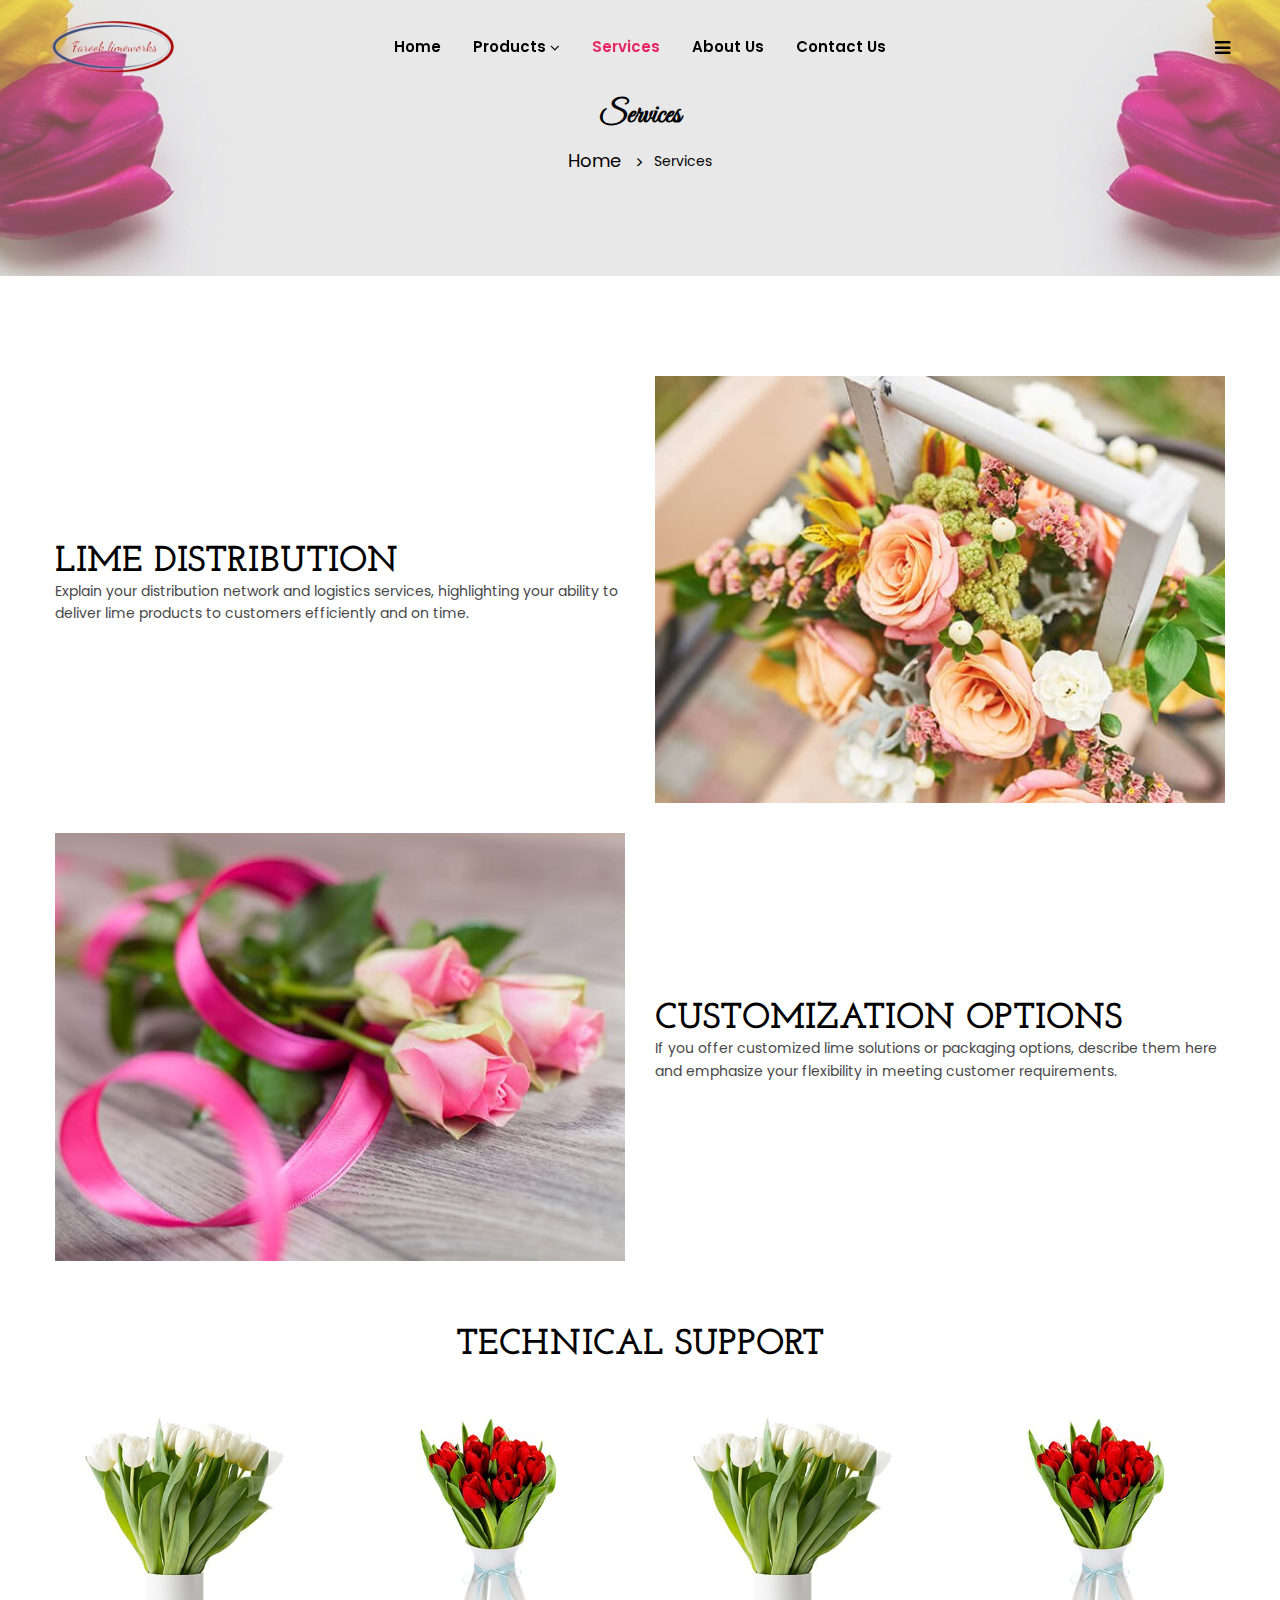
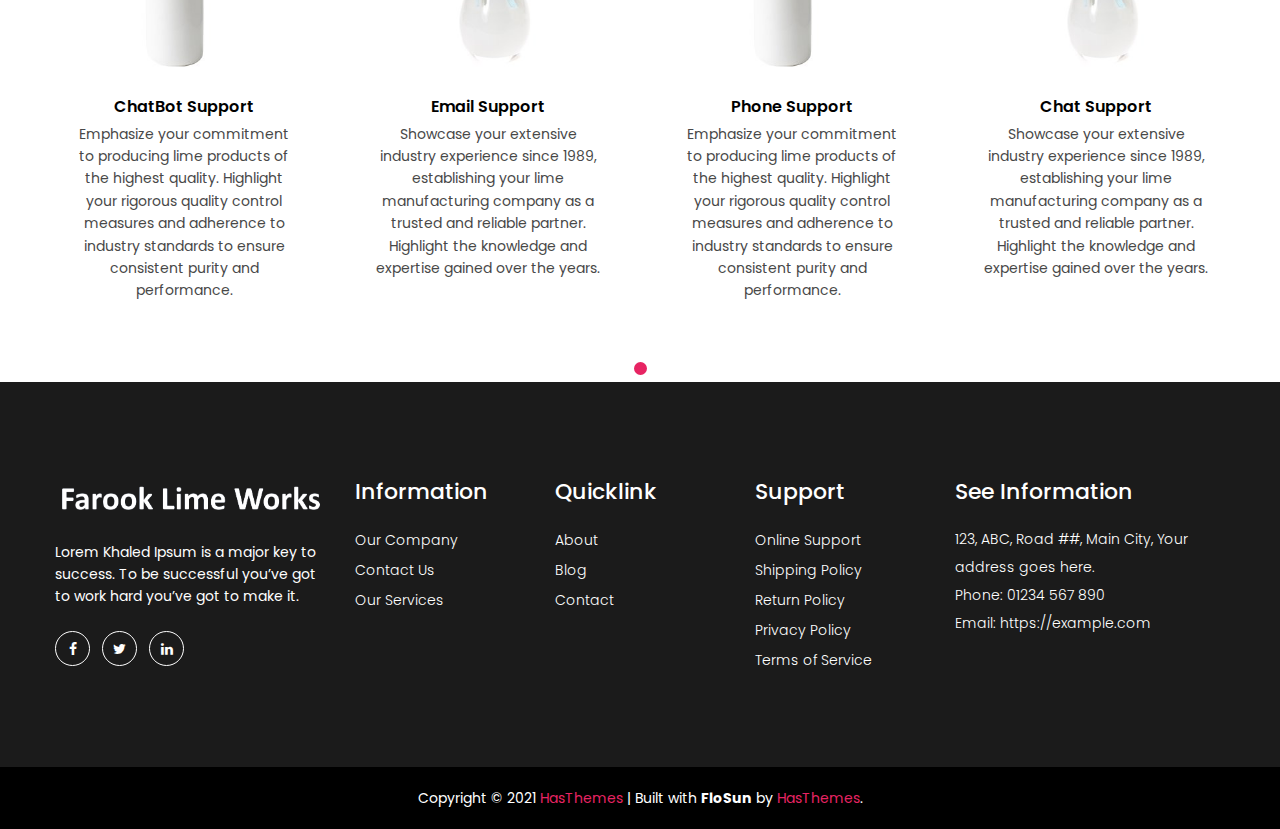
<file: Services.html>
<!doctype html>
<html class="no-js" lang="en">


<!-- Mirrored from htmldemo.net/flosun/flosun/about-us.html by HTTrack Website Copier/3.x [XR&CO'2014], Sun, 04 Dec 2022 05:03:27 GMT -->

<head>
    <meta charset="utf-8">
    <meta http-equiv="x-ua-compatible" content="ie=edge">
    <title>Services</title>
    <meta name="robots" content="noindex, follow" />
    <meta name="description" content="">
    <meta name="viewport" content="width=device-width, initial-scale=1, shrink-to-fit=no">
    <!-- Favicon -->
    <link rel="shortcut icon" type="image/x-icon" href="assets/images/favicon.ico">

    <!-- CSS
	============================================ -->
    <!-- Bootstrap CSS -->
    <link rel="stylesheet" href="assets/css/vendor/bootstrap.min.css">
    <!-- Font Awesome CSS -->
    <link rel="stylesheet" href="assets/css/vendor/font.awesome.min.css">
    <!-- Linear Icons CSS -->
    <link rel="stylesheet" href="assets/css/vendor/linearicons.min.css">
    <!-- Swiper CSS -->
    <link rel="stylesheet" href="assets/css/plugins/swiper-bundle.min.css">
    <!-- Animation CSS -->
    <link rel="stylesheet" href="assets/css/plugins/animate.min.css">
    <!-- Jquery ui CSS -->
    <link rel="stylesheet" href="assets/css/plugins/jquery-ui.min.css">
    <!-- Nice Select CSS -->
    <link rel="stylesheet" href="assets/css/plugins/nice-select.min.css">
    <!-- Magnific Popup -->
    <link rel="stylesheet" href="assets/css/plugins/magnific-popup.css">
    <!-- Main Style CSS -->
    <link rel="stylesheet" href="assets/css/style.css">
</head>

<body>
    <!-- Header Area Start Here -->
    <header class="main-header-area">
        <!-- Main Header Area Start -->
        <div class="main-header header-transparent header-sticky">
            <div class="container-fluid">
                <div class="row align-items-center">
                    <div class="col-lg-2 col-xl-2 col-md-6 col-6 col-custom">
                        <div class="header-logo d-flex align-items-center">
                            <a href="index.html">
                                <img class="img-full" src="assets/images/logo/logo.png" alt="Header Logo">
                            </a>
                        </div>
                    </div>
                    <div class="col-lg-8 d-none d-lg-flex justify-content-center col-custom">
                        <nav class="main-nav d-none d-lg-flex">
                            <ul class="nav">
                                <li>
                                    <a href="index.html">
                                        <span class="menu-text"> Home</span>
                                    </a>
                                </li>
                                <li>
                                    <a href="products.html">
                                        <span class="menu-text"> Products</span>
                                        <i class="fa fa-angle-down"></i>
                                    </a>
                                    <ul class="dropdown-submenu dropdown-hover">
                                        <li><a href="Calcined_Dolomite.html">Calcined Dolomite</a></li>
                                        <li><a href="Calcined_Lime.html">Calcined Lime</a></li>
                                        <li><a href="Lime.html">Lime</a></li>
                                        <li><a href="LimeStone.html">Limestone</a></li>
                                        <li><a href="Hydrated_Lime_Powder.html">Hydrated Lime Powder</a></li>
                                        <li><a href="CEM.html">CEM</a></li>
                                    </ul>
                                </li>
                                <li>
                                    <a class="active" href="Services.html">
                                        <span class="menu-text">Services</span>
                                    </a>
                                </li>
                                <li>
                                    <a href="about-us.html">
                                        <span class="menu-text"> About Us</span>
                                    </a>
                                </li>
                                <li>
                                    <a href="contact-us.html">
                                        <span class="menu-text">Contact Us</span>
                                    </a>
                                </li>
                            </ul>
                        </nav>
                    </div>
                    <div class="col-lg-2 col-md-6 col-6 col-custom">
                        <div class="header-right-area main-nav">
                            <ul class="nav">
                                <li class="account-menu-wrap d-none d-lg-flex">
                                    <a href="#" class="off-canvas-menu-btn">
                                        <i class="fa fa-bars"></i>
                                    </a>
                                </li>
                                <li class="mobile-menu-btn d-lg-none">
                                    <a class="off-canvas-btn" href="#">
                                        <i class="fa fa-bars"></i>
                                    </a>
                                </li>
                            </ul>
                        </div>
                    </div>
                </div>
            </div>
        </div>
        <!-- Main Header Area End -->
        <!-- off-canvas menu start -->
        <aside class="off-canvas-wrapper" id="mobileMenu">
            <div class="off-canvas-overlay"></div>
            <div class="off-canvas-inner-content">
                <div class="btn-close-off-canvas">
                    <i class="fa fa-times"></i>
                </div>
                <div class="header-logo d-flex align-items-center" style="padding-left: 30px;">
                    <a href="index.html">
                        <img class="img-full" src="assets/images/logo/logo.png" alt="Header Logo">
                    </a>
                </div>
                <div class="off-canvas-inner">
                    <!-- mobile menu start -->
                    <div class="mobile-navigation">
                        <!-- mobile menu navigation start -->
                        <nav>
                            <ul class="mobile-menu">
                                <li><a href="index.html">Home Page</a></li>
                                <li class="menu-item-has-children "><a href="Products.html">Products</a>
                                    <ul class="dropdown">
                                        <li><a href="Calcined_Dolomite.html">Calcined Dolomite</a></li>
                                        <li><a href="Calcined_Lime.html">Calcined Lime</a></li>
                                        <li><a href="Lime.html">Lime</a></li>
                                        <li><a href="LimeStone.html">Limestone</a></li>
                                        <li><a href="Hydrated_Lime_Powder.html">Hydrated Lime Powder</a></li>
                                        <li><a href="CEM.html">CEM</a></li>
                                    </ul>
                                </li>
                                <li><a class="active"="Services.html">Servies</a></li>
                                <li><a href="about-us.html">About Us</a></li>
                                <li><a href="contact-us.html">Contact</a></li>
                            </ul>
                        </nav>
                        <!-- mobile menu navigation end -->
                    </div>
                    <!-- mobile menu end -->
                    <div class="offcanvas-widget-area">
                        <div class="top-info-wrap text-left text-black">
                            <ul class="address-info">
                                <li>
                                    <i class="fa fa-phone"></i>
                                    <a href="info%40yourdomain.html">(1245) 2456 012</a>
                                </li>
                                <li>
                                    <i class="fa fa-envelope"></i>
                                    <a href="info%40yourdomain.html">info@yourdomain.com</a>
                                </li>
                            </ul>
                            <div class="widget-social">
                                <a class="facebook-color-bg" title="Facebook-f" href="#"><i class="fa fa-facebook-f"></i></a>
                                <a class="twitter-color-bg" title="Twitter" href="#"><i class="fa fa-twitter"></i></a>
                                <a class="linkedin-color-bg" title="Linkedin" href="#"><i class="fa fa-linkedin"></i></a>
                            </div>
                        </div>
                    </div>
                </div>
            </div>
        </aside>
        <!-- off-canvas menu end -->
        <!-- off-canvas menu start -->
        <aside class="off-canvas-menu-wrapper" id="sideMenu">
            <div class="off-canvas-overlay"></div>
            <div class="off-canvas-inner-content">
                <div class="off-canvas-inner">
                    <div class="btn-close-off-canvas">
                        <i class="fa fa-times"></i>
                    </div>
                    <!-- offcanvas widget area start -->
                    <div class="offcanvas-widget-area">
                        <ul class="menu-top-menu">
                            <li><a href="about-us.html">About Us</a></li>
                        </ul>
                        <p class="desc-content">Lorem ipsum dolor sit amet, consectetur adipiscing elit, sed do eiusmod tempor incididunt ut labore et dolore magna aliqua. <br> Ut enim ad minim veniam, quis nostrud exercitation ullamco laboris nisi ut aliquip ex ea commodo consequat.
                            <br> Duis aute irure dolor in reprehenderit in voluptate velit esse cillum dolore eu fugiat nulla pariatur. Excepteur sint occaecat cupidatat non proident, sunt in culpa qui officia deserunt mollit anim id est laborum.</p>
                        <div class="top-info-wrap text-left text-black">
                            <ul class="address-info">
                                <li>
                                    <i class="fa fa-phone"></i>
                                    <a href="info%40yourdomain.html">(1245) 2456 012</a>
                                </li>
                                <li>
                                    <i class="fa fa-envelope"></i>
                                    <a href="info%40yourdomain.html">info@yourdomain.com</a>
                                </li>
                            </ul>
                            <div class="widget-social">
                                <a class="facebook-color-bg" title="Facebook-f" href="#"><i class="fa fa-facebook-f"></i></a>
                                <a class="twitter-color-bg" title="Twitter" href="#"><i class="fa fa-twitter"></i></a>
                                <a class="linkedin-color-bg" title="Linkedin" href="#"><i class="fa fa-linkedin"></i></a>
                            </div>
                        </div>
                    </div>
                    <!-- offcanvas widget area end -->
                </div>
            </div>
        </aside>
        <!-- off-canvas menu end -->
    </header>
    <!-- Header Area End Here -->
    <!-- Breadcrumb Area Start Here -->
    <div class="breadcrumbs-area position-relative">
        <div class="container">
            <div class="row">
                <div class="col-12 text-center">
                    <div class="breadcrumb-content position-relative section-content">
                        <h3 class="title-3">Services</h3>
                        <ul>
                            <li>
                                <a href="index.html">

                                Home</a>
                            </li>
                            <li>Services</li>
                        </ul>
                    </div>
                </div>
            </div>
        </div>
    </div>
    <div class="about-area mt-no-text">
        <div class="container custom-area">
            <div class="row mb-30 align-items-center">
                <div class="col-md-6 col-custom">
                    <div class="collection-content">
                        <div class="section-title text-left">
                            <h3 class="section-title-3 pb-0">Lime distribution</h3>
                        </div>
                        <div class="desc-content">
                            <p>Explain your distribution network and logistics services, highlighting your ability to deliver lime products to customers efficiently and on time.
                            </p>
                        </div>
                    </div>
                </div>
                <div class="col-md-6 col-custom">
                    <!--Single Banner Area Start-->
                    <div class="single-banner hover-style">
                        <div class="banner-img">
                            <a href="#">
                                <img src="assets/images/about/1.jpg" alt="About Image">
                                <div class="overlay-1"></div>
                            </a>
                        </div>
                    </div>
                    <!--Single Banner Area End-->
                </div>
            </div>
            <div class="row align-items-center">
                <div class="col-md-6 col-custom order-2 order-md-1">
                    <!--Single Banner Area Start-->
                    <div class="single-banner hover-style">
                        <div class="banner-img">
                            <a href="#">
                                <img src="assets/images/about/2.jpg" alt="About Image">
                                <div class="overlay-1"></div>
                            </a>
                        </div>
                    </div>
                    <!--Single Banner Area End-->
                </div>
                <div class="col-md-6 col-custom order-1 order-md-2">
                    <div class="collection-content">
                        <div class="section-title text-left">
                            <h3 class="section-title-3 pb-0">Customization options</h3>
                        </div>
                        <div class="desc-content">
                            <p>If you offer customized lime solutions or packaging options, describe them here and emphasize your flexibility in meeting customer requirements.</p>
                        </div>
                    </div>
                </div>
            </div>
        </div>
    </div>
    <div class="product-area mt-text-2">
        <div class="container custom-area-2 overflow-hidden">
            <div class="row">
                <!--Section Title Start-->
                <div class="col-12 col-custom">
                    <div class="section-title text-center mb-30">
                        <h3 class="section-title-3">Technical Support</h3>
                    </div>
                </div>
                <!--Section Title End-->
            </div>
            <div class="row product-row">
                <div class="col-12 col-custom">
                    <div class="product-slider swiper-container anime-element-multi">
                        <div class="swiper-wrapper">
                            <div class="single-item swiper-slide">
                                <!--Single Product Start-->
                                <div class="single-product position-relative mb-30">
                                    <div class="product-image">
                                        <a class="d-block" href="product-details.html">
                                            <img src="assets/images/product/1.jpg" alt="" class="product-image-1 w-100">
                                            <img src="assets/images/product/2.jpg" alt="" class="product-image-2 position-absolute w-100">
                                        </a>

                                    </div>
                                    <div class="product-content">
                                        <div class="product-title">
                                            <h4 class="title-2"> <a href="product-details.html">ChatBot Support</a></h4>
                                            <div class="desc-content">
                                                <p>Emphasize your commitment to producing lime products of the highest quality. Highlight your rigorous quality control measures and adherence to industry standards to ensure consistent purity and performance.</p>
                                            </div>
                                        </div>
                                    </div>
                                </div>
                            </div>
                            <div class="single-item swiper-slide">
                                <!--Single Product End-->
                                <!--Single Product Start-->
                                <div class="single-product position-relative mb-30">
                                    <div class="product-image">
                                        <a class="d-block" href="product-details.html">
                                            <img src="assets/images/product/3.jpg" alt="" class="product-image-1 w-100">
                                            <img src="assets/images/product/4.jpg" alt="" class="product-image-2 position-absolute w-100">
                                        </a>
                                    </div>
                                    <div class="product-content">
                                        <div class="product-title">
                                            <h4 class="title-2"> <a href="product-details.html">Email Support</a></h4>
                                            <div class="desc-content">
                                                <p>Showcase your extensive industry experience since 1989, establishing your lime manufacturing company as a trusted and reliable partner. Highlight the knowledge and expertise gained over the years.</p>
                                            </div>
                                        </div>
                                    </div>
                                </div>
                            </div>
                            <!--Single Product End-->
                            <div class="single-item swiper-slide">
                                <!--Single Product Start-->
                                <div class="single-product position-relative mb-30">
                                    <div class="product-image">
                                        <a class="d-block" href="product-details.html">
                                            <img src="assets/images/product/1.jpg" alt="" class="product-image-1 w-100">
                                            <img src="assets/images/product/2.jpg" alt="" class="product-image-2 position-absolute w-100">
                                        </a>

                                    </div>
                                    <div class="product-content">
                                        <div class="product-title">
                                            <h4 class="title-2"> <a href="product-details.html">Phone Support</a></h4>
                                            <div class="desc-content">
                                                <p>Emphasize your commitment to producing lime products of the highest quality. Highlight your rigorous quality control measures and adherence to industry standards to ensure consistent purity and performance.</p>
                                            </div>
                                        </div>
                                    </div>
                                </div>
                            </div>
                            <!--Single Product End-->
                            <!--Single Product Start-->
                            <div class="single-item swiper-slide">
                                <div class="single-product position-relative mb-30">
                                    <div class="product-image">
                                        <a class="d-block" href="product-details.html">
                                            <img src="assets/images/product/3.jpg" alt="" class="product-image-1 w-100">
                                            <img src="assets/images/product/4.jpg" alt="" class="product-image-2 position-absolute w-100">
                                        </a>
                                    </div>
                                    <div class="product-content">
                                        <div class="product-title">
                                            <h4 class="title-2">
                                                <a href="product-details.html">Chat Support</a>
                                            </h4>
                                            <div class="desc-content">
                                                <p>Showcase your extensive industry experience since 1989, establishing your lime manufacturing company as a trusted and reliable partner. Highlight the knowledge and expertise gained over the years.</p>
                                            </div>
                                        </div>
                                    </div>
                                </div>
                                <!--Single Product End-->
                            </div>

                        </div>
                        <div class="swiper-pagination default-pagination"></div>
                    </div>
                </div>
            </div>
        </div>
    </div>



    <footer class="footer-area">
        <div class="footer-widget-area">
            <div class="container container-default custom-area">
                <div class="row">
                    <div class="col-12 col-sm-12 col-md-12 col-lg-3 col-custom">
                        <div class="single-footer-widget m-0">
                            <div class="footer-logo">
                                <a href="index.html">
                                    <img src="assets/images/logo/logo-footer.png" alt="Logo Image">
                                </a>
                            </div>
                            <p class="desc-content">Lorem Khaled Ipsum is a major key to success. To be successful you’ve got to work hard you’ve got to make it.</p>
                            <div class="social-links">
                                <ul class="d-flex">
                                    <li>
                                        <a class="rounded-circle" href="#" title="Facebook">
                                            <i class="fa fa-facebook-f"></i>
                                        </a>
                                    </li>
                                    <li>
                                        <a class="rounded-circle" href="#" title="Twitter">
                                            <i class="fa fa-twitter"></i>
                                        </a>
                                    </li>
                                    <li>
                                        <a class="rounded-circle" href="#" title="Linkedin">
                                            <i class="fa fa-linkedin"></i>
                                        </a>
                                    </li>
                                </ul>
                            </div>
                        </div>
                    </div>
                    <div class="col-12 col-sm-6 col-md-6 col-lg-2 col-custom">
                        <div class="single-footer-widget">
                            <h2 class="widget-title">Information</h2>
                            <ul class="widget-list">
                                <li><a href="about-us.html">Our Company</a></li>
                                <li><a href="contact-us.html">Contact Us</a></li>
                                <li><a href="Services.html">Our Services</a></li>
                            </ul>
                        </div>
                    </div>
                    <div class="col-12 col-sm-6 col-md-6 col-lg-2 col-custom">
                        <div class="single-footer-widget">
                            <h2 class="widget-title">Quicklink</h2>
                            <ul class="widget-list">
                                <li><a href="about-us.html">About</a></li>
                                <li><a href="blog-details-fullwidth.html">Blog</a></li>
                                <li><a href="contact-us.html">Contact</a></li>
                            </ul>
                        </div>
                    </div>
                    <div class="col-12 col-sm-6 col-md-6 col-lg-2 col-custom">
                        <div class="single-footer-widget">
                            <h2 class="widget-title">Support</h2>
                            <ul class="widget-list">
                                <li><a href="contact-us.html">Online Support</a></li>
                                <li><a href="contact-us.html">Shipping Policy</a></li>
                                <li><a href="contact-us.html">Return Policy</a></li>
                                <li><a href="contact-us.html">Privacy Policy</a></li>
                                <li><a href="contact-us.html">Terms of Service</a></li>
                            </ul>
                        </div>
                    </div>
                    <div class="col-12 col-sm-6 col-md-6 col-lg-3 col-custom">
                        <div class="single-footer-widget">
                            <h2 class="widget-title">See Information</h2>
                            <div class="widget-body">
                                <address>123, ABC, Road ##, Main City, Your address goes here.<br>Phone: 01234 567 890<br>Email: https://example.com</address>
                            </div>
                        </div>
                    </div>
                </div>
            </div>
        </div>
        <div class="footer-copyright-area">
            <div class="container custom-area">
                <div class="row">
                    <div class="col-12 text-center col-custom">
                        <div class="copyright-content">
                            <p>Copyright © 2021 <a href="https://hasthemes.com/" title="https://hasthemes.com/">HasThemes</a> | Built with&nbsp;<strong>FloSun</strong>&nbsp;by <a href="https://hasthemes.com/" title="https://hasthemes.com/">HasThemes</a>.</p>
                        </div>
                    </div>
                </div>
            </div>
        </div>
    </footer>
    <!--Footer Area End-->

    <!-- Scroll to Top Start -->
    <a class="scroll-to-top" href="#">
        <i class="lnr lnr-arrow-up"></i>
    </a>
    <!-- Scroll to Top End -->

    <!-- JS
============================================ -->

    <!-- jQuery JS -->
    <script src="assets/js/vendor/jquery-3.6.0.min.js"></script>
    <!-- jQuery Migrate JS -->
    <script src="assets/js/vendor/jquery-migrate-3.3.2.min.js"></script>
    <!-- Modernizer JS -->
    <script src="assets/js/vendor/modernizr-3.7.1.min.js"></script>
    <!-- Bootstrap JS -->
    <script src="assets/js/vendor/bootstrap.bundle.min.js"></script>

    <!-- Swiper Slider JS -->
    <script src="assets/js/plugins/swiper-bundle.min.js"></script>
    <!-- nice select JS -->
    <script src="assets/js/plugins/nice-select.min.js"></script>
    <!-- Ajaxchimpt js -->
    <script src="assets/js/plugins/jquery.ajaxchimp.min.js"></script>
    <!-- Jquery Ui js -->
    <script src="assets/js/plugins/jquery-ui.min.js"></script>
    <!-- Jquery Countdown js -->
    <script src="assets/js/plugins/jquery.countdown.min.js"></script>
    <!-- jquery magnific popup js -->
    <script src="assets/js/plugins/jquery.magnific-popup.min.js"></script>

    <!-- Main JS -->
    <script src="assets/js/main.js"></script>
</body>


<!-- Mirrored from htmldemo.net/flosun/flosun/about-us.html by HTTrack Website Copier/3.x [XR&CO'2014], Sun, 04 Dec 2022 05:03:31 GMT -->

</html>
<!-- Scroll to Top Start -->
<a class="scroll-to-top" href="#">
    <i class="lnr lnr-arrow-up"></i>
</a>
<!-- Scroll to Top End -->

<!-- JS
============================================ -->

<!-- jQuery JS -->
<script src="assets/js/vendor/jquery-3.6.0.min.js"></script>
<!-- jQuery Migrate JS -->
<script src="assets/js/vendor/jquery-migrate-3.3.2.min.js"></script>
<!-- Modernizer JS -->
<script src="assets/js/vendor/modernizr-3.7.1.min.js"></script>
<!-- Bootstrap JS -->
<script src="assets/js/vendor/bootstrap.bundle.min.js"></script>

<!-- Swiper Slider JS -->
<script src="assets/js/plugins/swiper-bundle.min.js"></script>
<!-- nice select JS -->
<script src="assets/js/plugins/nice-select.min.js"></script>
<!-- Ajaxchimpt js -->
<script src="assets/js/plugins/jquery.ajaxchimp.min.js"></script>
<!-- Jquery Ui js -->
<script src="assets/js/plugins/jquery-ui.min.js"></script>
<!-- Jquery Countdown js -->
<script src="assets/js/plugins/jquery.countdown.min.js"></script>
<!-- jquery magnific popup js -->
<script src="assets/js/plugins/jquery.magnific-popup.min.js"></script>

<!-- Main JS -->
<script src="assets/js/main.js"></script>
</body>


<!-- Mirrored from htmldemo.net/flosun/flosun/about-us.html by HTTrack Website Copier/3.x [XR&CO'2014], Sun, 04 Dec 2022 05:03:31 GMT -->

</html>
</file>
<file: assets/css/vendor/font.awesome.min.css>
/*!
 *  Font Awesome 4.7.0 by @davegandy - http://fontawesome.io - @fontawesome
 *  License - http://fontawesome.io/license (Font: SIL OFL 1.1, CSS: MIT License)
 */@font-face{font-family:'FontAwesome';src:url('../../fonts/fontawesome-webfont3e6e.eot?v=4.7.0');src:url('../../fonts/fontawesome-webfontd41d.eot?#iefix&v=4.7.0') format('embedded-opentype'),url('../../fonts/fontawesome-webfont3e6e.woff2?v=4.7.0') format('woff2'),url('../../fonts/fontawesome-webfont3e6e.woff?v=4.7.0') format('woff'),url('../../fonts/fontawesome-webfont3e6e.ttf?v=4.7.0') format('truetype'),url('../../fonts/fontawesome-webfont3e6e.svg?v=4.7.0#fontawesomeregular') format('svg');font-weight:normal;font-style:normal}.fa{display:inline-block;font:normal normal normal 14px/1 FontAwesome;font-size:inherit;text-rendering:auto;-webkit-font-smoothing:antialiased;-moz-osx-font-smoothing:grayscale}.fa-lg{font-size:1.33333333em;line-height:.75em;vertical-align:-15%}.fa-2x{font-size:2em}.fa-3x{font-size:3em}.fa-4x{font-size:4em}.fa-5x{font-size:5em}.fa-fw{width:1.28571429em;text-align:center}.fa-ul{padding-left:0;margin-left:2.14285714em;list-style-type:none}.fa-ul>li{position:relative}.fa-li{position:absolute;left:-2.14285714em;width:2.14285714em;top:.14285714em;text-align:center}.fa-li.fa-lg{left:-1.85714286em}.fa-border{padding:.2em .25em .15em;border:solid .08em #eee;border-radius:.1em}.fa-pull-left{float:left}.fa-pull-right{float:right}.fa.fa-pull-left{margin-right:.3em}.fa.fa-pull-right{margin-left:.3em}.pull-right{float:right}.pull-left{float:left}.fa.pull-left{margin-right:.3em}.fa.pull-right{margin-left:.3em}.fa-spin{-webkit-animation:fa-spin 2s infinite linear;animation:fa-spin 2s infinite linear}.fa-pulse{-webkit-animation:fa-spin 1s infinite steps(8);animation:fa-spin 1s infinite steps(8)}@-webkit-keyframes fa-spin{0%{-webkit-transform:rotate(0deg);transform:rotate(0deg)}100%{-webkit-transform:rotate(359deg);transform:rotate(359deg)}}@keyframes fa-spin{0%{-webkit-transform:rotate(0deg);transform:rotate(0deg)}100%{-webkit-transform:rotate(359deg);transform:rotate(359deg)}}.fa-rotate-90{-ms-filter:"progid:DXImageTransform.Microsoft.BasicImage(rotation=1)";-webkit-transform:rotate(90deg);-ms-transform:rotate(90deg);transform:rotate(90deg)}.fa-rotate-180{-ms-filter:"progid:DXImageTransform.Microsoft.BasicImage(rotation=2)";-webkit-transform:rotate(180deg);-ms-transform:rotate(180deg);transform:rotate(180deg)}.fa-rotate-270{-ms-filter:"progid:DXImageTransform.Microsoft.BasicImage(rotation=3)";-webkit-transform:rotate(270deg);-ms-transform:rotate(270deg);transform:rotate(270deg)}.fa-flip-horizontal{-ms-filter:"progid:DXImageTransform.Microsoft.BasicImage(rotation=0, mirror=1)";-webkit-transform:scale(-1, 1);-ms-transform:scale(-1, 1);transform:scale(-1, 1)}.fa-flip-vertical{-ms-filter:"progid:DXImageTransform.Microsoft.BasicImage(rotation=2, mirror=1)";-webkit-transform:scale(1, -1);-ms-transform:scale(1, -1);transform:scale(1, -1)}:root .fa-rotate-90,:root .fa-rotate-180,:root .fa-rotate-270,:root .fa-flip-horizontal,:root .fa-flip-vertical{filter:none}.fa-stack{position:relative;display:inline-block;width:2em;height:2em;line-height:2em;vertical-align:middle}.fa-stack-1x,.fa-stack-2x{position:absolute;left:0;width:100%;text-align:center}.fa-stack-1x{line-height:inherit}.fa-stack-2x{font-size:2em}.fa-inverse{color:#fff}.fa-glass:before{content:"\f000"}.fa-music:before{content:"\f001"}.fa-search:before{content:"\f002"}.fa-envelope-o:before{content:"\f003"}.fa-heart:before{content:"\f004"}.fa-star:before{content:"\f005"}.fa-star-o:before{content:"\f006"}.fa-user:before{content:"\f007"}.fa-film:before{content:"\f008"}.fa-th-large:before{content:"\f009"}.fa-th:before{content:"\f00a"}.fa-th-list:before{content:"\f00b"}.fa-check:before{content:"\f00c"}.fa-remove:before,.fa-close:before,.fa-times:before{content:"\f00d"}.fa-search-plus:before{content:"\f00e"}.fa-search-minus:before{content:"\f010"}.fa-power-off:before{content:"\f011"}.fa-signal:before{content:"\f012"}.fa-gear:before,.fa-cog:before{content:"\f013"}.fa-trash-o:before{content:"\f014"}.fa-home:before{content:"\f015"}.fa-file-o:before{content:"\f016"}.fa-clock-o:before{content:"\f017"}.fa-road:before{content:"\f018"}.fa-download:before{content:"\f019"}.fa-arrow-circle-o-down:before{content:"\f01a"}.fa-arrow-circle-o-up:before{content:"\f01b"}.fa-inbox:before{content:"\f01c"}.fa-play-circle-o:before{content:"\f01d"}.fa-rotate-right:before,.fa-repeat:before{content:"\f01e"}.fa-refresh:before{content:"\f021"}.fa-list-alt:before{content:"\f022"}.fa-lock:before{content:"\f023"}.fa-flag:before{content:"\f024"}.fa-headphones:before{content:"\f025"}.fa-volume-off:before{content:"\f026"}.fa-volume-down:before{content:"\f027"}.fa-volume-up:before{content:"\f028"}.fa-qrcode:before{content:"\f029"}.fa-barcode:before{content:"\f02a"}.fa-tag:before{content:"\f02b"}.fa-tags:before{content:"\f02c"}.fa-book:before{content:"\f02d"}.fa-bookmark:before{content:"\f02e"}.fa-print:before{content:"\f02f"}.fa-camera:before{content:"\f030"}.fa-font:before{content:"\f031"}.fa-bold:before{content:"\f032"}.fa-italic:before{content:"\f033"}.fa-text-height:before{content:"\f034"}.fa-text-width:before{content:"\f035"}.fa-align-left:before{content:"\f036"}.fa-align-center:before{content:"\f037"}.fa-align-right:before{content:"\f038"}.fa-align-justify:before{content:"\f039"}.fa-list:before{content:"\f03a"}.fa-dedent:before,.fa-outdent:before{content:"\f03b"}.fa-indent:before{content:"\f03c"}.fa-video-camera:before{content:"\f03d"}.fa-photo:before,.fa-image:before,.fa-picture-o:before{content:"\f03e"}.fa-pencil:before{content:"\f040"}.fa-map-marker:before{content:"\f041"}.fa-adjust:before{content:"\f042"}.fa-tint:before{content:"\f043"}.fa-edit:before,.fa-pencil-square-o:before{content:"\f044"}.fa-share-square-o:before{content:"\f045"}.fa-check-square-o:before{content:"\f046"}.fa-arrows:before{content:"\f047"}.fa-step-backward:before{content:"\f048"}.fa-fast-backward:before{content:"\f049"}.fa-backward:before{content:"\f04a"}.fa-play:before{content:"\f04b"}.fa-pause:before{content:"\f04c"}.fa-stop:before{content:"\f04d"}.fa-forward:before{content:"\f04e"}.fa-fast-forward:before{content:"\f050"}.fa-step-forward:before{content:"\f051"}.fa-eject:before{content:"\f052"}.fa-chevron-left:before{content:"\f053"}.fa-chevron-right:before{content:"\f054"}.fa-plus-circle:before{content:"\f055"}.fa-minus-circle:before{content:"\f056"}.fa-times-circle:before{content:"\f057"}.fa-check-circle:before{content:"\f058"}.fa-question-circle:before{content:"\f059"}.fa-info-circle:before{content:"\f05a"}.fa-crosshairs:before{content:"\f05b"}.fa-times-circle-o:before{content:"\f05c"}.fa-check-circle-o:before{content:"\f05d"}.fa-ban:before{content:"\f05e"}.fa-arrow-left:before{content:"\f060"}.fa-arrow-right:before{content:"\f061"}.fa-arrow-up:before{content:"\f062"}.fa-arrow-down:before{content:"\f063"}.fa-mail-forward:before,.fa-share:before{content:"\f064"}.fa-expand:before{content:"\f065"}.fa-compress:before{content:"\f066"}.fa-plus:before{content:"\f067"}.fa-minus:before{content:"\f068"}.fa-asterisk:before{content:"\f069"}.fa-exclamation-circle:before{content:"\f06a"}.fa-gift:before{content:"\f06b"}.fa-leaf:before{content:"\f06c"}.fa-fire:before{content:"\f06d"}.fa-eye:before{content:"\f06e"}.fa-eye-slash:before{content:"\f070"}.fa-warning:before,.fa-exclamation-triangle:before{content:"\f071"}.fa-plane:before{content:"\f072"}.fa-calendar:before{content:"\f073"}.fa-random:before{content:"\f074"}.fa-comment:before{content:"\f075"}.fa-magnet:before{content:"\f076"}.fa-chevron-up:before{content:"\f077"}.fa-chevron-down:before{content:"\f078"}.fa-retweet:before{content:"\f079"}.fa-shopping-cart:before{content:"\f07a"}.fa-folder:before{content:"\f07b"}.fa-folder-open:before{content:"\f07c"}.fa-arrows-v:before{content:"\f07d"}.fa-arrows-h:before{content:"\f07e"}.fa-bar-chart-o:before,.fa-bar-chart:before{content:"\f080"}.fa-twitter-square:before{content:"\f081"}.fa-facebook-square:before{content:"\f082"}.fa-camera-retro:before{content:"\f083"}.fa-key:before{content:"\f084"}.fa-gears:before,.fa-cogs:before{content:"\f085"}.fa-comments:before{content:"\f086"}.fa-thumbs-o-up:before{content:"\f087"}.fa-thumbs-o-down:before{content:"\f088"}.fa-star-half:before{content:"\f089"}.fa-heart-o:before{content:"\f08a"}.fa-sign-out:before{content:"\f08b"}.fa-linkedin-square:before{content:"\f08c"}.fa-thumb-tack:before{content:"\f08d"}.fa-external-link:before{content:"\f08e"}.fa-sign-in:before{content:"\f090"}.fa-trophy:before{content:"\f091"}.fa-github-square:before{content:"\f092"}.fa-upload:before{content:"\f093"}.fa-lemon-o:before{content:"\f094"}.fa-phone:before{content:"\f095"}.fa-square-o:before{content:"\f096"}.fa-bookmark-o:before{content:"\f097"}.fa-phone-square:before{content:"\f098"}.fa-twitter:before{content:"\f099"}.fa-facebook-f:before,.fa-facebook:before{content:"\f09a"}.fa-github:before{content:"\f09b"}.fa-unlock:before{content:"\f09c"}.fa-credit-card:before{content:"\f09d"}.fa-feed:before,.fa-rss:before{content:"\f09e"}.fa-hdd-o:before{content:"\f0a0"}.fa-bullhorn:before{content:"\f0a1"}.fa-bell:before{content:"\f0f3"}.fa-certificate:before{content:"\f0a3"}.fa-hand-o-right:before{content:"\f0a4"}.fa-hand-o-left:before{content:"\f0a5"}.fa-hand-o-up:before{content:"\f0a6"}.fa-hand-o-down:before{content:"\f0a7"}.fa-arrow-circle-left:before{content:"\f0a8"}.fa-arrow-circle-right:before{content:"\f0a9"}.fa-arrow-circle-up:before{content:"\f0aa"}.fa-arrow-circle-down:before{content:"\f0ab"}.fa-globe:before{content:"\f0ac"}.fa-wrench:before{content:"\f0ad"}.fa-tasks:before{content:"\f0ae"}.fa-filter:before{content:"\f0b0"}.fa-briefcase:before{content:"\f0b1"}.fa-arrows-alt:before{content:"\f0b2"}.fa-group:before,.fa-users:before{content:"\f0c0"}.fa-chain:before,.fa-link:before{content:"\f0c1"}.fa-cloud:before{content:"\f0c2"}.fa-flask:before{content:"\f0c3"}.fa-cut:before,.fa-scissors:before{content:"\f0c4"}.fa-copy:before,.fa-files-o:before{content:"\f0c5"}.fa-paperclip:before{content:"\f0c6"}.fa-save:before,.fa-floppy-o:before{content:"\f0c7"}.fa-square:before{content:"\f0c8"}.fa-navicon:before,.fa-reorder:before,.fa-bars:before{content:"\f0c9"}.fa-list-ul:before{content:"\f0ca"}.fa-list-ol:before{content:"\f0cb"}.fa-strikethrough:before{content:"\f0cc"}.fa-underline:before{content:"\f0cd"}.fa-table:before{content:"\f0ce"}.fa-magic:before{content:"\f0d0"}.fa-truck:before{content:"\f0d1"}.fa-pinterest:before{content:"\f0d2"}.fa-pinterest-square:before{content:"\f0d3"}.fa-google-plus-square:before{content:"\f0d4"}.fa-google-plus:before{content:"\f0d5"}.fa-money:before{content:"\f0d6"}.fa-caret-down:before{content:"\f0d7"}.fa-caret-up:before{content:"\f0d8"}.fa-caret-left:before{content:"\f0d9"}.fa-caret-right:before{content:"\f0da"}.fa-columns:before{content:"\f0db"}.fa-unsorted:before,.fa-sort:before{content:"\f0dc"}.fa-sort-down:before,.fa-sort-desc:before{content:"\f0dd"}.fa-sort-up:before,.fa-sort-asc:before{content:"\f0de"}.fa-envelope:before{content:"\f0e0"}.fa-linkedin:before{content:"\f0e1"}.fa-rotate-left:before,.fa-undo:before{content:"\f0e2"}.fa-legal:before,.fa-gavel:before{content:"\f0e3"}.fa-dashboard:before,.fa-tachometer:before{content:"\f0e4"}.fa-comment-o:before{content:"\f0e5"}.fa-comments-o:before{content:"\f0e6"}.fa-flash:before,.fa-bolt:before{content:"\f0e7"}.fa-sitemap:before{content:"\f0e8"}.fa-umbrella:before{content:"\f0e9"}.fa-paste:before,.fa-clipboard:before{content:"\f0ea"}.fa-lightbulb-o:before{content:"\f0eb"}.fa-exchange:before{content:"\f0ec"}.fa-cloud-download:before{content:"\f0ed"}.fa-cloud-upload:before{content:"\f0ee"}.fa-user-md:before{content:"\f0f0"}.fa-stethoscope:before{content:"\f0f1"}.fa-suitcase:before{content:"\f0f2"}.fa-bell-o:before{content:"\f0a2"}.fa-coffee:before{content:"\f0f4"}.fa-cutlery:before{content:"\f0f5"}.fa-file-text-o:before{content:"\f0f6"}.fa-building-o:before{content:"\f0f7"}.fa-hospital-o:before{content:"\f0f8"}.fa-ambulance:before{content:"\f0f9"}.fa-medkit:before{content:"\f0fa"}.fa-fighter-jet:before{content:"\f0fb"}.fa-beer:before{content:"\f0fc"}.fa-h-square:before{content:"\f0fd"}.fa-plus-square:before{content:"\f0fe"}.fa-angle-double-left:before{content:"\f100"}.fa-angle-double-right:before{content:"\f101"}.fa-angle-double-up:before{content:"\f102"}.fa-angle-double-down:before{content:"\f103"}.fa-angle-left:before{content:"\f104"}.fa-angle-right:before{content:"\f105"}.fa-angle-up:before{content:"\f106"}.fa-angle-down:before{content:"\f107"}.fa-desktop:before{content:"\f108"}.fa-laptop:before{content:"\f109"}.fa-tablet:before{content:"\f10a"}.fa-mobile-phone:before,.fa-mobile:before{content:"\f10b"}.fa-circle-o:before{content:"\f10c"}.fa-quote-left:before{content:"\f10d"}.fa-quote-right:before{content:"\f10e"}.fa-spinner:before{content:"\f110"}.fa-circle:before{content:"\f111"}.fa-mail-reply:before,.fa-reply:before{content:"\f112"}.fa-github-alt:before{content:"\f113"}.fa-folder-o:before{content:"\f114"}.fa-folder-open-o:before{content:"\f115"}.fa-smile-o:before{content:"\f118"}.fa-frown-o:before{content:"\f119"}.fa-meh-o:before{content:"\f11a"}.fa-gamepad:before{content:"\f11b"}.fa-keyboard-o:before{content:"\f11c"}.fa-flag-o:before{content:"\f11d"}.fa-flag-checkered:before{content:"\f11e"}.fa-terminal:before{content:"\f120"}.fa-code:before{content:"\f121"}.fa-mail-reply-all:before,.fa-reply-all:before{content:"\f122"}.fa-star-half-empty:before,.fa-star-half-full:before,.fa-star-half-o:before{content:"\f123"}.fa-location-arrow:before{content:"\f124"}.fa-crop:before{content:"\f125"}.fa-code-fork:before{content:"\f126"}.fa-unlink:before,.fa-chain-broken:before{content:"\f127"}.fa-question:before{content:"\f128"}.fa-info:before{content:"\f129"}.fa-exclamation:before{content:"\f12a"}.fa-superscript:before{content:"\f12b"}.fa-subscript:before{content:"\f12c"}.fa-eraser:before{content:"\f12d"}.fa-puzzle-piece:before{content:"\f12e"}.fa-microphone:before{content:"\f130"}.fa-microphone-slash:before{content:"\f131"}.fa-shield:before{content:"\f132"}.fa-calendar-o:before{content:"\f133"}.fa-fire-extinguisher:before{content:"\f134"}.fa-rocket:before{content:"\f135"}.fa-maxcdn:before{content:"\f136"}.fa-chevron-circle-left:before{content:"\f137"}.fa-chevron-circle-right:before{content:"\f138"}.fa-chevron-circle-up:before{content:"\f139"}.fa-chevron-circle-down:before{content:"\f13a"}.fa-html5:before{content:"\f13b"}.fa-css3:before{content:"\f13c"}.fa-anchor:before{content:"\f13d"}.fa-unlock-alt:before{content:"\f13e"}.fa-bullseye:before{content:"\f140"}.fa-ellipsis-h:before{content:"\f141"}.fa-ellipsis-v:before{content:"\f142"}.fa-rss-square:before{content:"\f143"}.fa-play-circle:before{content:"\f144"}.fa-ticket:before{content:"\f145"}.fa-minus-square:before{content:"\f146"}.fa-minus-square-o:before{content:"\f147"}.fa-level-up:before{content:"\f148"}.fa-level-down:before{content:"\f149"}.fa-check-square:before{content:"\f14a"}.fa-pencil-square:before{content:"\f14b"}.fa-external-link-square:before{content:"\f14c"}.fa-share-square:before{content:"\f14d"}.fa-compass:before{content:"\f14e"}.fa-toggle-down:before,.fa-caret-square-o-down:before{content:"\f150"}.fa-toggle-up:before,.fa-caret-square-o-up:before{content:"\f151"}.fa-toggle-right:before,.fa-caret-square-o-right:before{content:"\f152"}.fa-euro:before,.fa-eur:before{content:"\f153"}.fa-gbp:before{content:"\f154"}.fa-dollar:before,.fa-usd:before{content:"\f155"}.fa-rupee:before,.fa-inr:before{content:"\f156"}.fa-cny:before,.fa-rmb:before,.fa-yen:before,.fa-jpy:before{content:"\f157"}.fa-ruble:before,.fa-rouble:before,.fa-rub:before{content:"\f158"}.fa-won:before,.fa-krw:before{content:"\f159"}.fa-bitcoin:before,.fa-btc:before{content:"\f15a"}.fa-file:before{content:"\f15b"}.fa-file-text:before{content:"\f15c"}.fa-sort-alpha-asc:before{content:"\f15d"}.fa-sort-alpha-desc:before{content:"\f15e"}.fa-sort-amount-asc:before{content:"\f160"}.fa-sort-amount-desc:before{content:"\f161"}.fa-sort-numeric-asc:before{content:"\f162"}.fa-sort-numeric-desc:before{content:"\f163"}.fa-thumbs-up:before{content:"\f164"}.fa-thumbs-down:before{content:"\f165"}.fa-youtube-square:before{content:"\f166"}.fa-youtube:before{content:"\f167"}.fa-xing:before{content:"\f168"}.fa-xing-square:before{content:"\f169"}.fa-youtube-play:before{content:"\f16a"}.fa-dropbox:before{content:"\f16b"}.fa-stack-overflow:before{content:"\f16c"}.fa-instagram:before{content:"\f16d"}.fa-flickr:before{content:"\f16e"}.fa-adn:before{content:"\f170"}.fa-bitbucket:before{content:"\f171"}.fa-bitbucket-square:before{content:"\f172"}.fa-tumblr:before{content:"\f173"}.fa-tumblr-square:before{content:"\f174"}.fa-long-arrow-down:before{content:"\f175"}.fa-long-arrow-up:before{content:"\f176"}.fa-long-arrow-left:before{content:"\f177"}.fa-long-arrow-right:before{content:"\f178"}.fa-apple:before{content:"\f179"}.fa-windows:before{content:"\f17a"}.fa-android:before{content:"\f17b"}.fa-linux:before{content:"\f17c"}.fa-dribbble:before{content:"\f17d"}.fa-skype:before{content:"\f17e"}.fa-foursquare:before{content:"\f180"}.fa-trello:before{content:"\f181"}.fa-female:before{content:"\f182"}.fa-male:before{content:"\f183"}.fa-gittip:before,.fa-gratipay:before{content:"\f184"}.fa-sun-o:before{content:"\f185"}.fa-moon-o:before{content:"\f186"}.fa-archive:before{content:"\f187"}.fa-bug:before{content:"\f188"}.fa-vk:before{content:"\f189"}.fa-weibo:before{content:"\f18a"}.fa-renren:before{content:"\f18b"}.fa-pagelines:before{content:"\f18c"}.fa-stack-exchange:before{content:"\f18d"}.fa-arrow-circle-o-right:before{content:"\f18e"}.fa-arrow-circle-o-left:before{content:"\f190"}.fa-toggle-left:before,.fa-caret-square-o-left:before{content:"\f191"}.fa-dot-circle-o:before{content:"\f192"}.fa-wheelchair:before{content:"\f193"}.fa-vimeo-square:before{content:"\f194"}.fa-turkish-lira:before,.fa-try:before{content:"\f195"}.fa-plus-square-o:before{content:"\f196"}.fa-space-shuttle:before{content:"\f197"}.fa-slack:before{content:"\f198"}.fa-envelope-square:before{content:"\f199"}.fa-wordpress:before{content:"\f19a"}.fa-openid:before{content:"\f19b"}.fa-institution:before,.fa-bank:before,.fa-university:before{content:"\f19c"}.fa-mortar-board:before,.fa-graduation-cap:before{content:"\f19d"}.fa-yahoo:before{content:"\f19e"}.fa-google:before{content:"\f1a0"}.fa-reddit:before{content:"\f1a1"}.fa-reddit-square:before{content:"\f1a2"}.fa-stumbleupon-circle:before{content:"\f1a3"}.fa-stumbleupon:before{content:"\f1a4"}.fa-delicious:before{content:"\f1a5"}.fa-digg:before{content:"\f1a6"}.fa-pied-piper-pp:before{content:"\f1a7"}.fa-pied-piper-alt:before{content:"\f1a8"}.fa-drupal:before{content:"\f1a9"}.fa-joomla:before{content:"\f1aa"}.fa-language:before{content:"\f1ab"}.fa-fax:before{content:"\f1ac"}.fa-building:before{content:"\f1ad"}.fa-child:before{content:"\f1ae"}.fa-paw:before{content:"\f1b0"}.fa-spoon:before{content:"\f1b1"}.fa-cube:before{content:"\f1b2"}.fa-cubes:before{content:"\f1b3"}.fa-behance:before{content:"\f1b4"}.fa-behance-square:before{content:"\f1b5"}.fa-steam:before{content:"\f1b6"}.fa-steam-square:before{content:"\f1b7"}.fa-recycle:before{content:"\f1b8"}.fa-automobile:before,.fa-car:before{content:"\f1b9"}.fa-cab:before,.fa-taxi:before{content:"\f1ba"}.fa-tree:before{content:"\f1bb"}.fa-spotify:before{content:"\f1bc"}.fa-deviantart:before{content:"\f1bd"}.fa-soundcloud:before{content:"\f1be"}.fa-database:before{content:"\f1c0"}.fa-file-pdf-o:before{content:"\f1c1"}.fa-file-word-o:before{content:"\f1c2"}.fa-file-excel-o:before{content:"\f1c3"}.fa-file-powerpoint-o:before{content:"\f1c4"}.fa-file-photo-o:before,.fa-file-picture-o:before,.fa-file-image-o:before{content:"\f1c5"}.fa-file-zip-o:before,.fa-file-archive-o:before{content:"\f1c6"}.fa-file-sound-o:before,.fa-file-audio-o:before{content:"\f1c7"}.fa-file-movie-o:before,.fa-file-video-o:before{content:"\f1c8"}.fa-file-code-o:before{content:"\f1c9"}.fa-vine:before{content:"\f1ca"}.fa-codepen:before{content:"\f1cb"}.fa-jsfiddle:before{content:"\f1cc"}.fa-life-bouy:before,.fa-life-buoy:before,.fa-life-saver:before,.fa-support:before,.fa-life-ring:before{content:"\f1cd"}.fa-circle-o-notch:before{content:"\f1ce"}.fa-ra:before,.fa-resistance:before,.fa-rebel:before{content:"\f1d0"}.fa-ge:before,.fa-empire:before{content:"\f1d1"}.fa-git-square:before{content:"\f1d2"}.fa-git:before{content:"\f1d3"}.fa-y-combinator-square:before,.fa-yc-square:before,.fa-hacker-news:before{content:"\f1d4"}.fa-tencent-weibo:before{content:"\f1d5"}.fa-qq:before{content:"\f1d6"}.fa-wechat:before,.fa-weixin:before{content:"\f1d7"}.fa-send:before,.fa-paper-plane:before{content:"\f1d8"}.fa-send-o:before,.fa-paper-plane-o:before{content:"\f1d9"}.fa-history:before{content:"\f1da"}.fa-circle-thin:before{content:"\f1db"}.fa-header:before{content:"\f1dc"}.fa-paragraph:before{content:"\f1dd"}.fa-sliders:before{content:"\f1de"}.fa-share-alt:before{content:"\f1e0"}.fa-share-alt-square:before{content:"\f1e1"}.fa-bomb:before{content:"\f1e2"}.fa-soccer-ball-o:before,.fa-futbol-o:before{content:"\f1e3"}.fa-tty:before{content:"\f1e4"}.fa-binoculars:before{content:"\f1e5"}.fa-plug:before{content:"\f1e6"}.fa-slideshare:before{content:"\f1e7"}.fa-twitch:before{content:"\f1e8"}.fa-yelp:before{content:"\f1e9"}.fa-newspaper-o:before{content:"\f1ea"}.fa-wifi:before{content:"\f1eb"}.fa-calculator:before{content:"\f1ec"}.fa-paypal:before{content:"\f1ed"}.fa-google-wallet:before{content:"\f1ee"}.fa-cc-visa:before{content:"\f1f0"}.fa-cc-mastercard:before{content:"\f1f1"}.fa-cc-discover:before{content:"\f1f2"}.fa-cc-amex:before{content:"\f1f3"}.fa-cc-paypal:before{content:"\f1f4"}.fa-cc-stripe:before{content:"\f1f5"}.fa-bell-slash:before{content:"\f1f6"}.fa-bell-slash-o:before{content:"\f1f7"}.fa-trash:before{content:"\f1f8"}.fa-copyright:before{content:"\f1f9"}.fa-at:before{content:"\f1fa"}.fa-eyedropper:before{content:"\f1fb"}.fa-paint-brush:before{content:"\f1fc"}.fa-birthday-cake:before{content:"\f1fd"}.fa-area-chart:before{content:"\f1fe"}.fa-pie-chart:before{content:"\f200"}.fa-line-chart:before{content:"\f201"}.fa-lastfm:before{content:"\f202"}.fa-lastfm-square:before{content:"\f203"}.fa-toggle-off:before{content:"\f204"}.fa-toggle-on:before{content:"\f205"}.fa-bicycle:before{content:"\f206"}.fa-bus:before{content:"\f207"}.fa-ioxhost:before{content:"\f208"}.fa-angellist:before{content:"\f209"}.fa-cc:before{content:"\f20a"}.fa-shekel:before,.fa-sheqel:before,.fa-ils:before{content:"\f20b"}.fa-meanpath:before{content:"\f20c"}.fa-buysellads:before{content:"\f20d"}.fa-connectdevelop:before{content:"\f20e"}.fa-dashcube:before{content:"\f210"}.fa-forumbee:before{content:"\f211"}.fa-leanpub:before{content:"\f212"}.fa-sellsy:before{content:"\f213"}.fa-shirtsinbulk:before{content:"\f214"}.fa-simplybuilt:before{content:"\f215"}.fa-skyatlas:before{content:"\f216"}.fa-cart-plus:before{content:"\f217"}.fa-cart-arrow-down:before{content:"\f218"}.fa-diamond:before{content:"\f219"}.fa-ship:before{content:"\f21a"}.fa-user-secret:before{content:"\f21b"}.fa-motorcycle:before{content:"\f21c"}.fa-street-view:before{content:"\f21d"}.fa-heartbeat:before{content:"\f21e"}.fa-venus:before{content:"\f221"}.fa-mars:before{content:"\f222"}.fa-mercury:before{content:"\f223"}.fa-intersex:before,.fa-transgender:before{content:"\f224"}.fa-transgender-alt:before{content:"\f225"}.fa-venus-double:before{content:"\f226"}.fa-mars-double:before{content:"\f227"}.fa-venus-mars:before{content:"\f228"}.fa-mars-stroke:before{content:"\f229"}.fa-mars-stroke-v:before{content:"\f22a"}.fa-mars-stroke-h:before{content:"\f22b"}.fa-neuter:before{content:"\f22c"}.fa-genderless:before{content:"\f22d"}.fa-facebook-official:before{content:"\f230"}.fa-pinterest-p:before{content:"\f231"}.fa-whatsapp:before{content:"\f232"}.fa-server:before{content:"\f233"}.fa-user-plus:before{content:"\f234"}.fa-user-times:before{content:"\f235"}.fa-hotel:before,.fa-bed:before{content:"\f236"}.fa-viacoin:before{content:"\f237"}.fa-train:before{content:"\f238"}.fa-subway:before{content:"\f239"}.fa-medium:before{content:"\f23a"}.fa-yc:before,.fa-y-combinator:before{content:"\f23b"}.fa-optin-monster:before{content:"\f23c"}.fa-opencart:before{content:"\f23d"}.fa-expeditedssl:before{content:"\f23e"}.fa-battery-4:before,.fa-battery:before,.fa-battery-full:before{content:"\f240"}.fa-battery-3:before,.fa-battery-three-quarters:before{content:"\f241"}.fa-battery-2:before,.fa-battery-half:before{content:"\f242"}.fa-battery-1:before,.fa-battery-quarter:before{content:"\f243"}.fa-battery-0:before,.fa-battery-empty:before{content:"\f244"}.fa-mouse-pointer:before{content:"\f245"}.fa-i-cursor:before{content:"\f246"}.fa-object-group:before{content:"\f247"}.fa-object-ungroup:before{content:"\f248"}.fa-sticky-note:before{content:"\f249"}.fa-sticky-note-o:before{content:"\f24a"}.fa-cc-jcb:before{content:"\f24b"}.fa-cc-diners-club:before{content:"\f24c"}.fa-clone:before{content:"\f24d"}.fa-balance-scale:before{content:"\f24e"}.fa-hourglass-o:before{content:"\f250"}.fa-hourglass-1:before,.fa-hourglass-start:before{content:"\f251"}.fa-hourglass-2:before,.fa-hourglass-half:before{content:"\f252"}.fa-hourglass-3:before,.fa-hourglass-end:before{content:"\f253"}.fa-hourglass:before{content:"\f254"}.fa-hand-grab-o:before,.fa-hand-rock-o:before{content:"\f255"}.fa-hand-stop-o:before,.fa-hand-paper-o:before{content:"\f256"}.fa-hand-scissors-o:before{content:"\f257"}.fa-hand-lizard-o:before{content:"\f258"}.fa-hand-spock-o:before{content:"\f259"}.fa-hand-pointer-o:before{content:"\f25a"}.fa-hand-peace-o:before{content:"\f25b"}.fa-trademark:before{content:"\f25c"}.fa-registered:before{content:"\f25d"}.fa-creative-commons:before{content:"\f25e"}.fa-gg:before{content:"\f260"}.fa-gg-circle:before{content:"\f261"}.fa-tripadvisor:before{content:"\f262"}.fa-odnoklassniki:before{content:"\f263"}.fa-odnoklassniki-square:before{content:"\f264"}.fa-get-pocket:before{content:"\f265"}.fa-wikipedia-w:before{content:"\f266"}.fa-safari:before{content:"\f267"}.fa-chrome:before{content:"\f268"}.fa-firefox:before{content:"\f269"}.fa-opera:before{content:"\f26a"}.fa-internet-explorer:before{content:"\f26b"}.fa-tv:before,.fa-television:before{content:"\f26c"}.fa-contao:before{content:"\f26d"}.fa-500px:before{content:"\f26e"}.fa-amazon:before{content:"\f270"}.fa-calendar-plus-o:before{content:"\f271"}.fa-calendar-minus-o:before{content:"\f272"}.fa-calendar-times-o:before{content:"\f273"}.fa-calendar-check-o:before{content:"\f274"}.fa-industry:before{content:"\f275"}.fa-map-pin:before{content:"\f276"}.fa-map-signs:before{content:"\f277"}.fa-map-o:before{content:"\f278"}.fa-map:before{content:"\f279"}.fa-commenting:before{content:"\f27a"}.fa-commenting-o:before{content:"\f27b"}.fa-houzz:before{content:"\f27c"}.fa-vimeo:before{content:"\f27d"}.fa-black-tie:before{content:"\f27e"}.fa-fonticons:before{content:"\f280"}.fa-reddit-alien:before{content:"\f281"}.fa-edge:before{content:"\f282"}.fa-credit-card-alt:before{content:"\f283"}.fa-codiepie:before{content:"\f284"}.fa-modx:before{content:"\f285"}.fa-fort-awesome:before{content:"\f286"}.fa-usb:before{content:"\f287"}.fa-product-hunt:before{content:"\f288"}.fa-mixcloud:before{content:"\f289"}.fa-scribd:before{content:"\f28a"}.fa-pause-circle:before{content:"\f28b"}.fa-pause-circle-o:before{content:"\f28c"}.fa-stop-circle:before{content:"\f28d"}.fa-stop-circle-o:before{content:"\f28e"}.fa-shopping-bag:before{content:"\f290"}.fa-shopping-basket:before{content:"\f291"}.fa-hashtag:before{content:"\f292"}.fa-bluetooth:before{content:"\f293"}.fa-bluetooth-b:before{content:"\f294"}.fa-percent:before{content:"\f295"}.fa-gitlab:before{content:"\f296"}.fa-wpbeginner:before{content:"\f297"}.fa-wpforms:before{content:"\f298"}.fa-envira:before{content:"\f299"}.fa-universal-access:before{content:"\f29a"}.fa-wheelchair-alt:before{content:"\f29b"}.fa-question-circle-o:before{content:"\f29c"}.fa-blind:before{content:"\f29d"}.fa-audio-description:before{content:"\f29e"}.fa-volume-control-phone:before{content:"\f2a0"}.fa-braille:before{content:"\f2a1"}.fa-assistive-listening-systems:before{content:"\f2a2"}.fa-asl-interpreting:before,.fa-american-sign-language-interpreting:before{content:"\f2a3"}.fa-deafness:before,.fa-hard-of-hearing:before,.fa-deaf:before{content:"\f2a4"}.fa-glide:before{content:"\f2a5"}.fa-glide-g:before{content:"\f2a6"}.fa-signing:before,.fa-sign-language:before{content:"\f2a7"}.fa-low-vision:before{content:"\f2a8"}.fa-viadeo:before{content:"\f2a9"}.fa-viadeo-square:before{content:"\f2aa"}.fa-snapchat:before{content:"\f2ab"}.fa-snapchat-ghost:before{content:"\f2ac"}.fa-snapchat-square:before{content:"\f2ad"}.fa-pied-piper:before{content:"\f2ae"}.fa-first-order:before{content:"\f2b0"}.fa-yoast:before{content:"\f2b1"}.fa-themeisle:before{content:"\f2b2"}.fa-google-plus-circle:before,.fa-google-plus-official:before{content:"\f2b3"}.fa-fa:before,.fa-font-awesome:before{content:"\f2b4"}.fa-handshake-o:before{content:"\f2b5"}.fa-envelope-open:before{content:"\f2b6"}.fa-envelope-open-o:before{content:"\f2b7"}.fa-linode:before{content:"\f2b8"}.fa-address-book:before{content:"\f2b9"}.fa-address-book-o:before{content:"\f2ba"}.fa-vcard:before,.fa-address-card:before{content:"\f2bb"}.fa-vcard-o:before,.fa-address-card-o:before{content:"\f2bc"}.fa-user-circle:before{content:"\f2bd"}.fa-user-circle-o:before{content:"\f2be"}.fa-user-o:before{content:"\f2c0"}.fa-id-badge:before{content:"\f2c1"}.fa-drivers-license:before,.fa-id-card:before{content:"\f2c2"}.fa-drivers-license-o:before,.fa-id-card-o:before{content:"\f2c3"}.fa-quora:before{content:"\f2c4"}.fa-free-code-camp:before{content:"\f2c5"}.fa-telegram:before{content:"\f2c6"}.fa-thermometer-4:before,.fa-thermometer:before,.fa-thermometer-full:before{content:"\f2c7"}.fa-thermometer-3:before,.fa-thermometer-three-quarters:before{content:"\f2c8"}.fa-thermometer-2:before,.fa-thermometer-half:before{content:"\f2c9"}.fa-thermometer-1:before,.fa-thermometer-quarter:before{content:"\f2ca"}.fa-thermometer-0:before,.fa-thermometer-empty:before{content:"\f2cb"}.fa-shower:before{content:"\f2cc"}.fa-bathtub:before,.fa-s15:before,.fa-bath:before{content:"\f2cd"}.fa-podcast:before{content:"\f2ce"}.fa-window-maximize:before{content:"\f2d0"}.fa-window-minimize:before{content:"\f2d1"}.fa-window-restore:before{content:"\f2d2"}.fa-times-rectangle:before,.fa-window-close:before{content:"\f2d3"}.fa-times-rectangle-o:before,.fa-window-close-o:before{content:"\f2d4"}.fa-bandcamp:before{content:"\f2d5"}.fa-grav:before{content:"\f2d6"}.fa-etsy:before{content:"\f2d7"}.fa-imdb:before{content:"\f2d8"}.fa-ravelry:before{content:"\f2d9"}.fa-eercast:before{content:"\f2da"}.fa-microchip:before{content:"\f2db"}.fa-snowflake-o:before{content:"\f2dc"}.fa-superpowers:before{content:"\f2dd"}.fa-wpexplorer:before{content:"\f2de"}.fa-meetup:before{content:"\f2e0"}.sr-only{position:absolute;width:1px;height:1px;padding:0;margin:-1px;overflow:hidden;clip:rect(0, 0, 0, 0);border:0}.sr-only-focusable:active,.sr-only-focusable:focus{position:static;width:auto;height:auto;margin:0;overflow:visible;clip:auto}
</file>
<file: assets/css/vendor/linearicons.min.css>
@font-face{font-family:Linearicons-Free;src:url(../../fonts/Linearicons-Free.eot);src:url(../../fonts/Linearicons-Freed41d.eot?#iefix) format('embedded-opentype'),url(../../fonts/Linearicons-Free.woff2) format('woff2'),url(../../fonts/Linearicons-Free.ttf) format('truetype'),url(../../fonts/Linearicons-Free.woff) format('woff'),url(../../fonts/Linearicons-Free.svg#Linearicons-Free) format('svg');font-weight:400;font-style:normal}.lnr{font-family:Linearicons-Free;speak:none;font-style:normal;font-weight:400;font-variant:normal;text-transform:none;line-height:1;-webkit-font-smoothing:antialiased;-moz-osx-font-smoothing:grayscale}.lnr-home:before{content:"\e800"}.lnr-apartment:before{content:"\e801"}.lnr-pencil:before{content:"\e802"}.lnr-magic-wand:before{content:"\e803"}.lnr-drop:before{content:"\e804"}.lnr-lighter:before{content:"\e805"}.lnr-poop:before{content:"\e806"}.lnr-sun:before{content:"\e807"}.lnr-moon:before{content:"\e808"}.lnr-cloud:before{content:"\e809"}.lnr-cloud-upload:before{content:"\e80a"}.lnr-cloud-download:before{content:"\e80b"}.lnr-cloud-sync:before{content:"\e80c"}.lnr-cloud-check:before{content:"\e80d"}.lnr-database:before{content:"\e80e"}.lnr-lock:before{content:"\e80f"}.lnr-cog:before{content:"\e810"}.lnr-trash:before{content:"\e811"}.lnr-dice:before{content:"\e812"}.lnr-heart:before{content:"\e813"}.lnr-star:before{content:"\e814"}.lnr-star-half:before{content:"\e815"}.lnr-star-empty:before{content:"\e816"}.lnr-flag:before{content:"\e817"}.lnr-envelope:before{content:"\e818"}.lnr-paperclip:before{content:"\e819"}.lnr-inbox:before{content:"\e81a"}.lnr-eye:before{content:"\e81b"}.lnr-printer:before{content:"\e81c"}.lnr-file-empty:before{content:"\e81d"}.lnr-file-add:before{content:"\e81e"}.lnr-enter:before{content:"\e81f"}.lnr-exit:before{content:"\e820"}.lnr-graduation-hat:before{content:"\e821"}.lnr-license:before{content:"\e822"}.lnr-music-note:before{content:"\e823"}.lnr-film-play:before{content:"\e824"}.lnr-camera-video:before{content:"\e825"}.lnr-camera:before{content:"\e826"}.lnr-picture:before{content:"\e827"}.lnr-book:before{content:"\e828"}.lnr-bookmark:before{content:"\e829"}.lnr-user:before{content:"\e82a"}.lnr-users:before{content:"\e82b"}.lnr-shirt:before{content:"\e82c"}.lnr-store:before{content:"\e82d"}.lnr-cart:before{content:"\e82e"}.lnr-tag:before{content:"\e82f"}.lnr-phone-handset:before{content:"\e830"}.lnr-phone:before{content:"\e831"}.lnr-pushpin:before{content:"\e832"}.lnr-map-marker:before{content:"\e833"}.lnr-map:before{content:"\e834"}.lnr-location:before{content:"\e835"}.lnr-calendar-full:before{content:"\e836"}.lnr-keyboard:before{content:"\e837"}.lnr-spell-check:before{content:"\e838"}.lnr-screen:before{content:"\e839"}.lnr-smartphone:before{content:"\e83a"}.lnr-tablet:before{content:"\e83b"}.lnr-laptop:before{content:"\e83c"}.lnr-laptop-phone:before{content:"\e83d"}.lnr-power-switch:before{content:"\e83e"}.lnr-bubble:before{content:"\e83f"}.lnr-heart-pulse:before{content:"\e840"}.lnr-construction:before{content:"\e841"}.lnr-pie-chart:before{content:"\e842"}.lnr-chart-bars:before{content:"\e843"}.lnr-gift:before{content:"\e844"}.lnr-diamond:before{content:"\e845"}.lnr-linearicons:before{content:"\e846"}.lnr-dinner:before{content:"\e847"}.lnr-coffee-cup:before{content:"\e848"}.lnr-leaf:before{content:"\e849"}.lnr-paw:before{content:"\e84a"}.lnr-rocket:before{content:"\e84b"}.lnr-briefcase:before{content:"\e84c"}.lnr-bus:before{content:"\e84d"}.lnr-car:before{content:"\e84e"}.lnr-train:before{content:"\e84f"}.lnr-bicycle:before{content:"\e850"}.lnr-wheelchair:before{content:"\e851"}.lnr-select:before{content:"\e852"}.lnr-earth:before{content:"\e853"}.lnr-smile:before{content:"\e854"}.lnr-sad:before{content:"\e855"}.lnr-neutral:before{content:"\e856"}.lnr-mustache:before{content:"\e857"}.lnr-alarm:before{content:"\e858"}.lnr-bullhorn:before{content:"\e859"}.lnr-volume-high:before{content:"\e85a"}.lnr-volume-medium:before{content:"\e85b"}.lnr-volume-low:before{content:"\e85c"}.lnr-volume:before{content:"\e85d"}.lnr-mic:before{content:"\e85e"}.lnr-hourglass:before{content:"\e85f"}.lnr-undo:before{content:"\e860"}.lnr-redo:before{content:"\e861"}.lnr-sync:before{content:"\e862"}.lnr-history:before{content:"\e863"}.lnr-clock:before{content:"\e864"}.lnr-download:before{content:"\e865"}.lnr-upload:before{content:"\e866"}.lnr-enter-down:before{content:"\e867"}.lnr-exit-up:before{content:"\e868"}.lnr-bug:before{content:"\e869"}.lnr-code:before{content:"\e86a"}.lnr-link:before{content:"\e86b"}.lnr-unlink:before{content:"\e86c"}.lnr-thumbs-up:before{content:"\e86d"}.lnr-thumbs-down:before{content:"\e86e"}.lnr-magnifier:before{content:"\e86f"}.lnr-cross:before{content:"\e870"}.lnr-menu:before{content:"\e871"}.lnr-list:before{content:"\e872"}.lnr-chevron-up:before{content:"\e873"}.lnr-chevron-down:before{content:"\e874"}.lnr-chevron-left:before{content:"\e875"}.lnr-chevron-right:before{content:"\e876"}.lnr-arrow-up:before{content:"\e877"}.lnr-arrow-down:before{content:"\e878"}.lnr-arrow-left:before{content:"\e879"}.lnr-arrow-right:before{content:"\e87a"}.lnr-move:before{content:"\e87b"}.lnr-warning:before{content:"\e87c"}.lnr-question-circle:before{content:"\e87d"}.lnr-menu-circle:before{content:"\e87e"}.lnr-checkmark-circle:before{content:"\e87f"}.lnr-cross-circle:before{content:"\e880"}.lnr-plus-circle:before{content:"\e881"}.lnr-circle-minus:before{content:"\e882"}.lnr-arrow-up-circle:before{content:"\e883"}.lnr-arrow-down-circle:before{content:"\e884"}.lnr-arrow-left-circle:before{content:"\e885"}.lnr-arrow-right-circle:before{content:"\e886"}.lnr-chevron-up-circle:before{content:"\e887"}.lnr-chevron-down-circle:before{content:"\e888"}.lnr-chevron-left-circle:before{content:"\e889"}.lnr-chevron-right-circle:before{content:"\e88a"}.lnr-crop:before{content:"\e88b"}.lnr-frame-expand:before{content:"\e88c"}.lnr-frame-contract:before{content:"\e88d"}.lnr-layers:before{content:"\e88e"}.lnr-funnel:before{content:"\e88f"}.lnr-text-format:before{content:"\e890"}.lnr-text-format-remove:before{content:"\e891"}.lnr-text-size:before{content:"\e892"}.lnr-bold:before{content:"\e893"}.lnr-italic:before{content:"\e894"}.lnr-underline:before{content:"\e895"}.lnr-strikethrough:before{content:"\e896"}.lnr-highlight:before{content:"\e897"}.lnr-text-align-left:before{content:"\e898"}.lnr-text-align-center:before{content:"\e899"}.lnr-text-align-right:before{content:"\e89a"}.lnr-text-align-justify:before{content:"\e89b"}.lnr-line-spacing:before{content:"\e89c"}.lnr-indent-increase:before{content:"\e89d"}.lnr-indent-decrease:before{content:"\e89e"}.lnr-pilcrow:before{content:"\e89f"}.lnr-direction-ltr:before{content:"\e8a0"}.lnr-direction-rtl:before{content:"\e8a1"}.lnr-page-break:before{content:"\e8a2"}.lnr-sort-alpha-asc:before{content:"\e8a3"}.lnr-sort-amount-asc:before{content:"\e8a4"}.lnr-hand:before{content:"\e8a5"}.lnr-pointer-up:before{content:"\e8a6"}.lnr-pointer-right:before{content:"\e8a7"}.lnr-pointer-down:before{content:"\e8a8"}.lnr-pointer-left:before{content:"\e8a9"}
</file>
